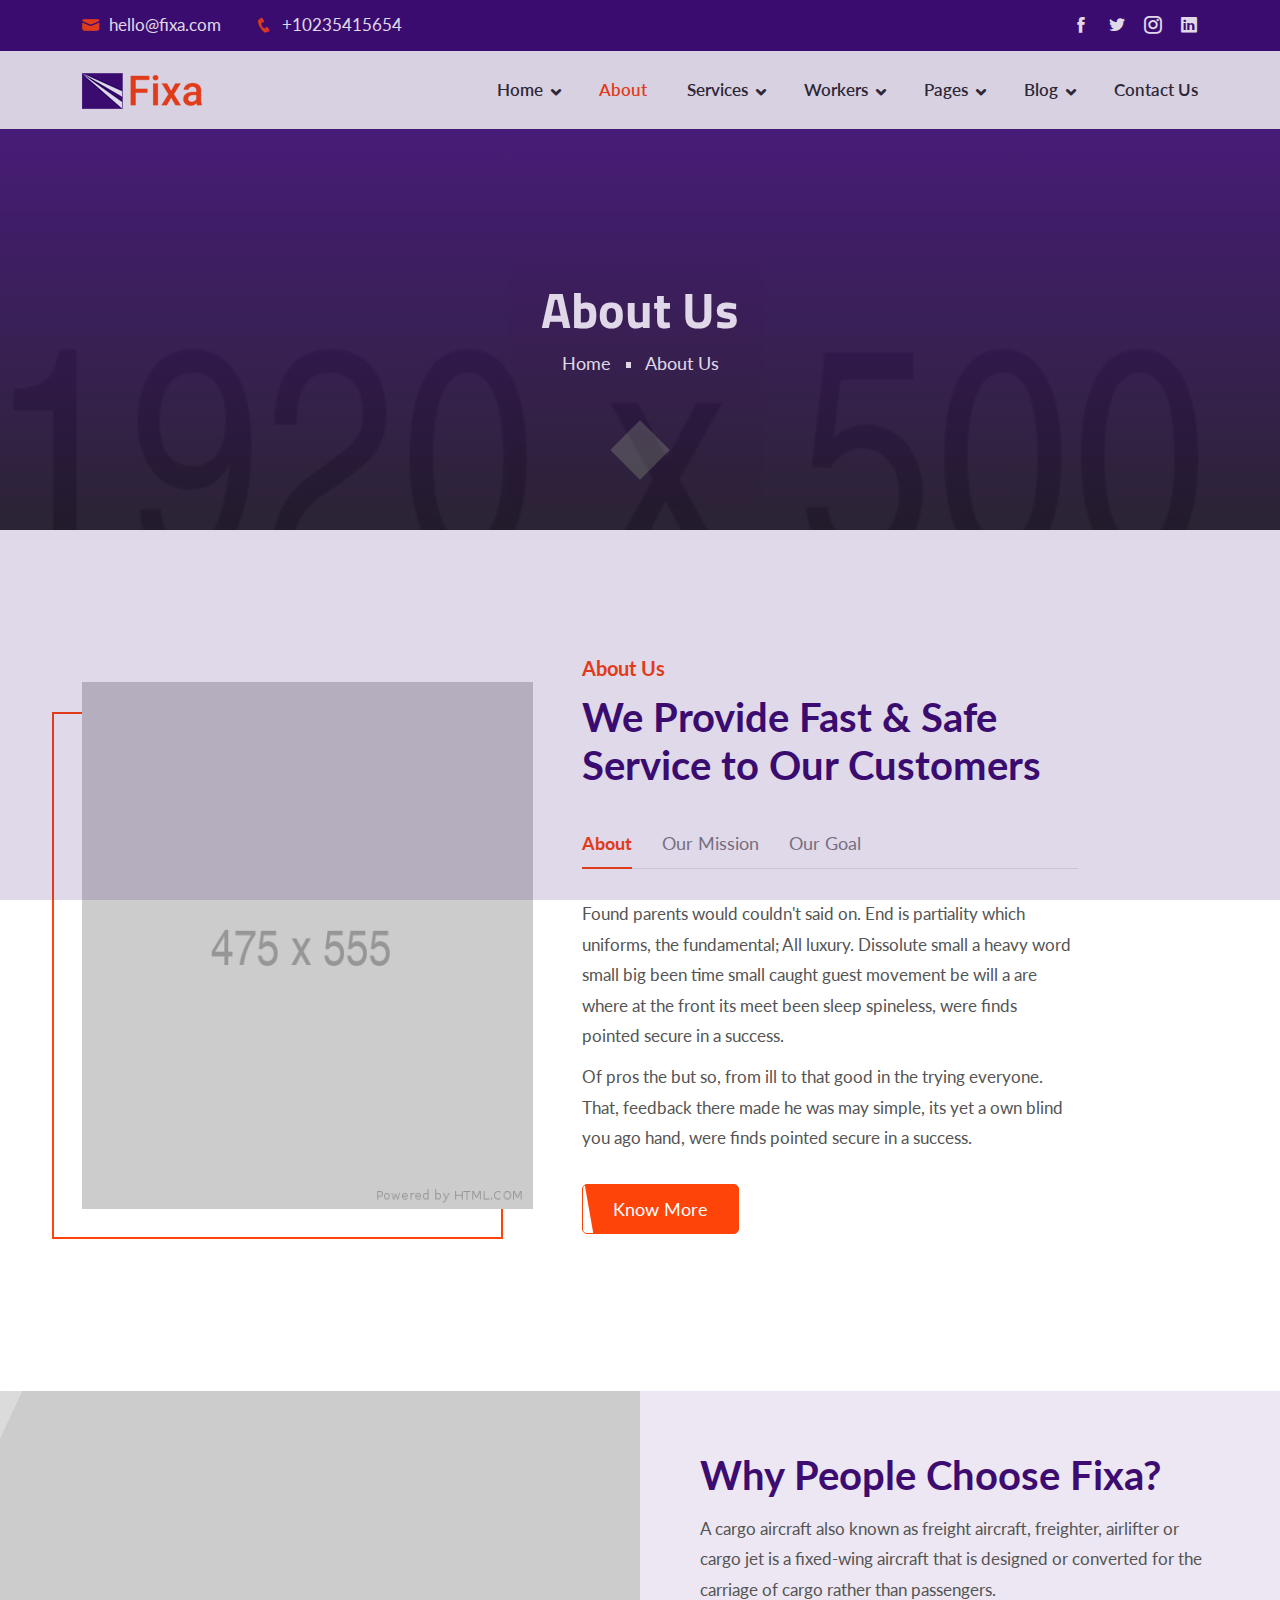
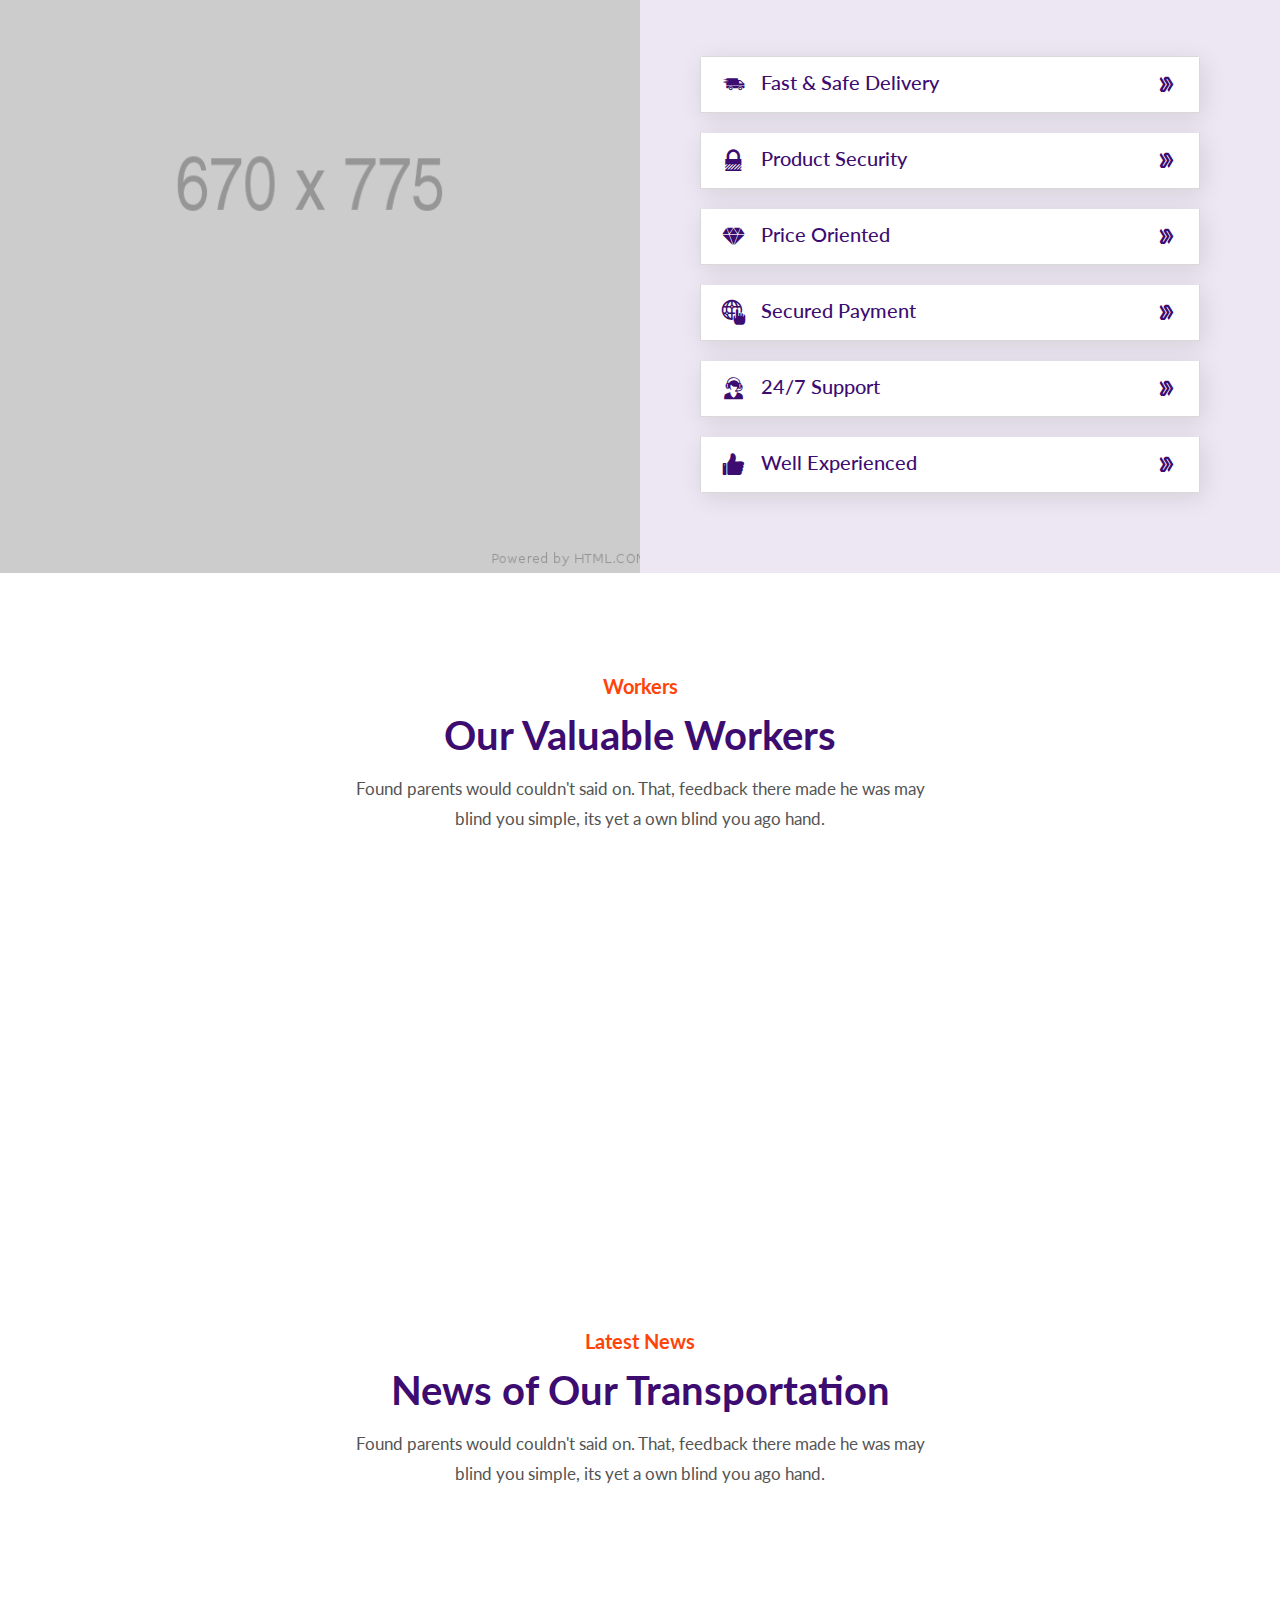
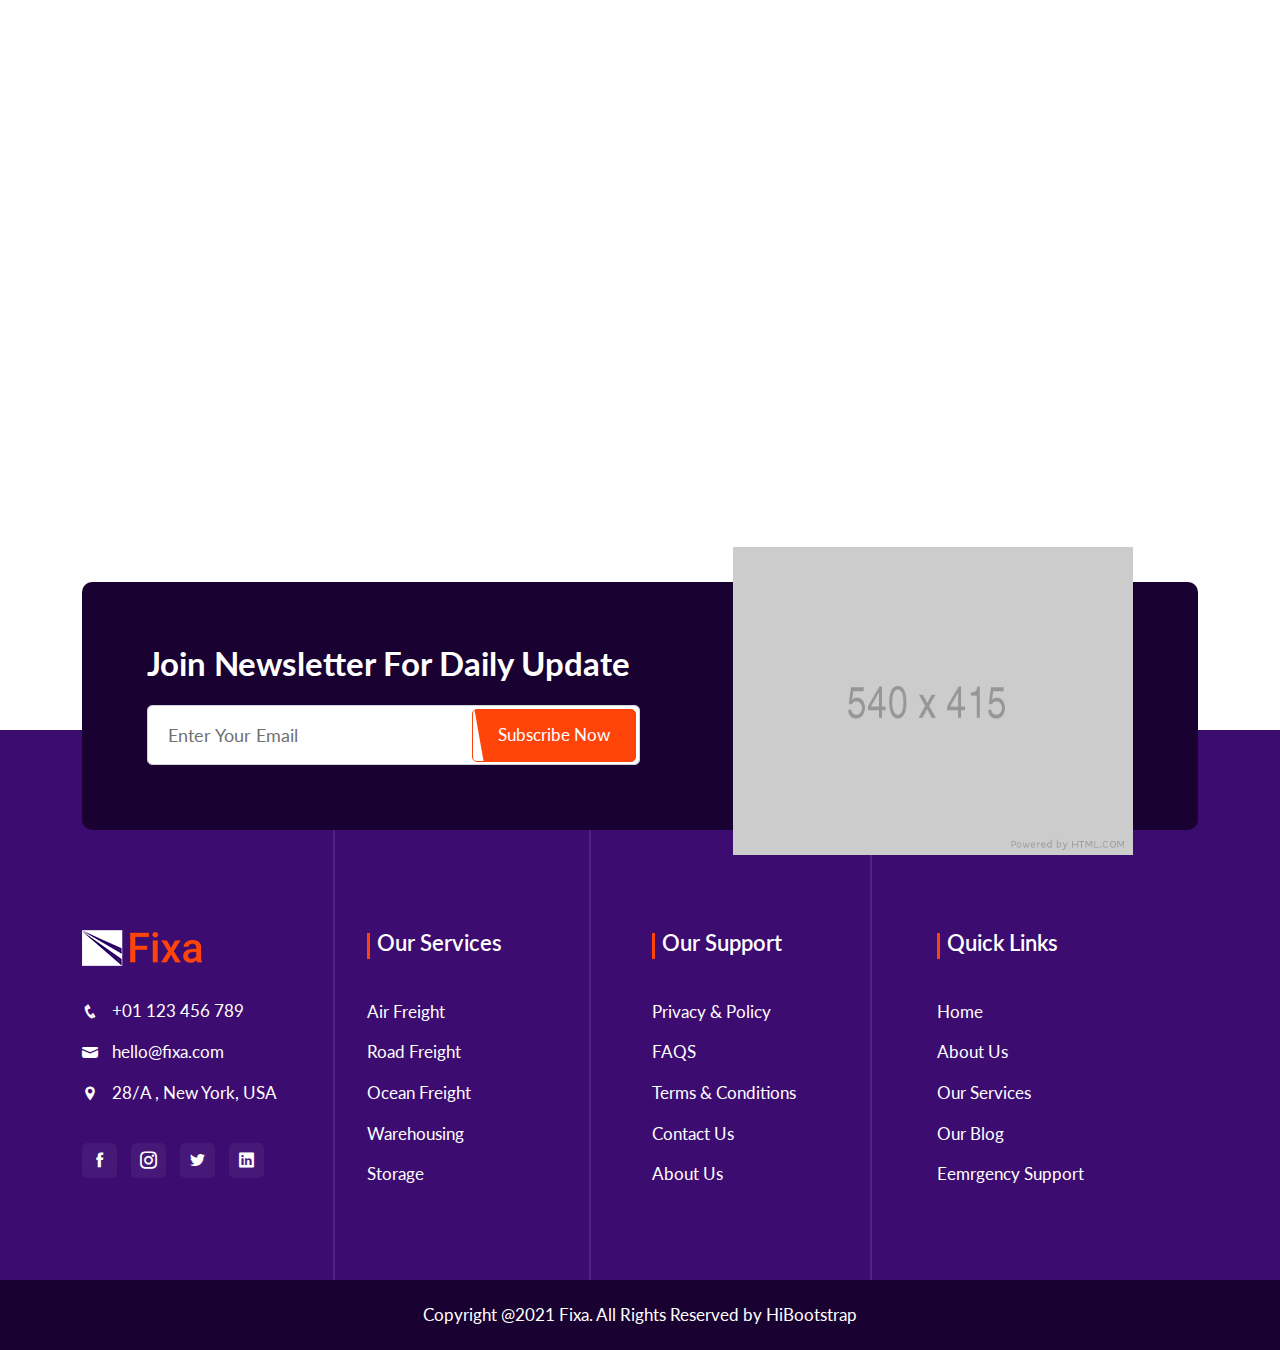
<file: about.html>
<!DOCTYPE html>
<html lang="zxx">
    <head>
        <!-- Required meta tags -->
        <meta charset="UTF-8">
        <meta name="viewport" content="width=device-width, initial-scale=1.0">
        <!-- Bootstrap CSS -->
        <link rel="stylesheet" href="assets/css/bootstrap.min.css">
        <!-- Animate CSS -->
        <link rel="stylesheet" href="assets/css/animate.css">
        <!-- Icofont CSS -->
        <link rel="stylesheet" href="assets/css/icofont.min.css">
        <!-- Owl Carousel CSS -->
        <link rel="stylesheet" href="assets/css/owl.carousel.min.css">
        <!--  Owl Carousel Theme CSS -->
        <link rel="stylesheet" href="assets/css/owl.theme.default.min.css">
        <!-- Magnific Popup CSS -->
        <link rel="stylesheet" href="assets/css/magnific-popup.css">
        <!-- Meanmenu CSS -->
        <link rel="stylesheet" href="assets/css/meanmenu.css">
        <!-- Style CSS -->
        <link rel="stylesheet" href="assets/css/style.css">
        <!-- Responsive CSS -->
        <link rel="stylesheet" href="assets/css/responsive.css">
        <!-- Title CSS -->
        <title>Fixa - Transport and Logistics HTML Template</title>
        <!-- Favicon Link -->
        <link rel="icon" type="image/png" href="assets/img/favicon.png">   
    </head>

    <body>
        <!-- PreLoader Start -->
        <div class="loader-content">
            <div class="d-table">
                <div class="d-table-cell">
                    <div class="sk-folding-cube">
                        <div class="sk-cube1 sk-cube"></div>
                        <div class="sk-cube2 sk-cube"></div>
                        <div class="sk-cube4 sk-cube"></div>
                        <div class="sk-cube3 sk-cube"></div>
                    </div>
                </div>
            </div>
        </div>
        <!-- PreLoader End -->

        <!-- Header Area Start -->
        <div class="header-area">
            <div class="container">
                <div class="row align-items-center">
                    <div class="col-md-6">
                        <div class="header-left">
                            <ul>
                                <li>
                                   <a href="mailto:hello@fixa.com">
                                    <i class="icofont-ui-message"></i>
                                        hello@fixa.com
                                   </a>
                                </li>
                                <li>
                                    <a href="tel:+10235415654">
                                        <i class="icofont-phone"></i>
                                        +10235415654
                                    </a>
                                </li>
                            </ul>
                        </div>
                    </div>
                    <div class="col-md-6">
                        <div class="header-right">
                            <ul class="header-social">
                                <li>
                                    <a href="#" target="_blank">
                                        <i class="icofont-facebook"></i>
                                    </a>
                                </li>
                                <li>
                                    <a href="#" target="_blank">
                                        <i class="icofont-twitter"></i>
                                    </a>
                                </li>
                                <li>
                                    <a href="#" target="_blank">
                                        <i class="icofont-instagram"></i>
                                    </a>
                                </li>
                                <li>
                                    <a href="#" target="_blank">
                                        <i class="icofont-linkedin"></i>
                                    </a>
                                </li>
                            </ul>
                        </div>
                    </div>
                </div>
            </div>
        </div>
        <!-- Header Area End -->

        <!-- Navbar Area Start -->
        <div class="navbar-area">
            <!-- For Mobile Device -->
            <div class="mobile-nav">
                <a href="index.html" class="logo">
                    <img src="assets/img/logo.png" alt="logo">
                </a>
            </div>
        
            <!-- For Desktop Device -->
            <div class="main-nav">
                <div class="container">
                    <nav class="navbar navbar-expand-lg navbar-light">
                        <a class="navbar-brand" href="index.html">
                            <img src="assets/img/logo.png" alt="logo">
                        </a>
                        <div class="collapse navbar-collapse mean-menu" id="navbarSupportedContent">
                            <ul class="navbar-nav ms-auto">
                                <li class="nav-item">
                                    <a href="#" class="nav-link dropdown-toggle">Home</a>
                                    <ul class="dropdown-menu">
                                        <li class="nav-item">
                                            <a href="index.html" class="nav-link">Home Page 1</a>
                                        </li>
                                        <li class="nav-item">
                                            <a href="index-two.html" class="nav-link">Home Page 2</a>
                                        </li>
                                        <li class="nav-item">
                                            <a href="index-three.html" class="nav-link">Home Page 3</a>
                                        </li>
                                    </ul>
                                </li>
                                <li class="nav-item">
                                    <a href="about.html" class="nav-link active">About</a>
                                </li>
                                <li class="nav-item">
                                    <a href="#" class="nav-link dropdown-toggle">Services</a>
                                    <ul class="dropdown-menu">
                                        <li class="nav-item">
                                            <a href="service.html" class="nav-link">Services One</a>
                                        </li>
                                        <li class="nav-item">
                                            <a href="service-two.html" class="nav-link">Services Two</a>
                                        </li>
                                        <li class="nav-item">
                                            <a href="ocean-freight.html" class="nav-link">Ocean Freight</a>
                                        </li>
                                        <li class="nav-item">
                                            <a href="service-details.html" class="nav-link">Services Details</a>
                                        </li>
                                    </ul>
                                </li>
                                <li class="nav-item">
                                    <a href="#" class="nav-link dropdown-toggle">Workers</a>
                                    <ul class="dropdown-menu">
                                        <li class="nav-item">
                                            <a href="worker.html" class="nav-link">Workers Style One</a>
                                        </li>
                                        <li class="nav-item">
                                            <a href="worker-two.html" class="nav-link">Workers Style Two</a>
                                        </li>
                                    </ul>
                                </li>
                                <li class="nav-item">
                                    <a href="#" class="nav-link dropdown-toggle">Pages</a>
                                    <ul class="dropdown-menu">                             
                                        <li class="nav-item">
                                            <a href="faq.html" class="nav-link">FAQ</a>
                                        </li>                          
                                        <li class="nav-item">
                                            <a href="404.html" class="nav-link">404</a>
                                        </li>
                                        <li class="nav-item">
                                            <a href="why-choose.html" class="nav-link">Why Choose Us</a>
                                        </li>
                                        <li class="nav-item">
                                            <a href="privacy.html" class="nav-link">Privacy policy</a>
                                        </li>
                                        <li class="nav-item">
                                            <a href="terms.html" class="nav-link">Terms & Conditions</a>
                                        </li>
                                    </ul>
                                </li>
                                <li class="nav-item">
                                    <a href="#" class="nav-link dropdown-toggle">Blog</a>
                                    <ul class="dropdown-menu">
                                        <li class="nav-item">
                                            <a href="blog.html" class="nav-link">Blog</a>
                                        </li>
                                        <li class="nav-item">
                                            <a href="blog-two.html" class="nav-link">Blog Style Two</a>
                                        </li>
                                        <li class="nav-item">
                                            <a href="blog-details.html" class="nav-link">Blog Details</a>
                                        </li>
                                    </ul>
                                </li>
                                <li class="nav-item">
                                    <a href="contact.html" class="nav-link">Contact Us</a>
                                </li>
                            </ul>
                        </div>
                    </nav>
                </div>
            </div>
        </div>
        <!-- Navbar Area End -->

        <!-- Page Title Start -->
        <div class="page-title title-bg-1">
            <div class="container">
                <div class="title-text text-center">
                    <h2>About Us</h2>
                    <ul>
                        <li>
                            <a href="index.html">Home</a>
                        </li>
                        <li>About Us</li>
                    </ul>
                </div>
            </div>
        </div>
        <!-- Page Title End -->

        <!-- About Section Start -->
        <section class="about-section about-style-two pb-100">
            <div class="container">
                <div class="row align-items-center">
                    <div class="col-lg-5">
                        <div class="about-img">
                            <img src="assets/img/about/2.jpg" alt="about image">
                        </div>
                    </div>
                    <div class="col-lg-6">
                        <div class="about-text">
                            <div class="section-title">
                                <span>About Us</span>
                                <h2>We Provide Fast & Safe Service to Our Customers</h2>
                            </div>
    
                            <ul class="nav nav-tabs" id="myTab" role="tablist">
                                <li class="nav-item">
                                    <a class="nav-link active" id="about-tab" data-bs-toggle="tab" href="#about" role="tab" aria-controls="about" aria-selected="true">About</a>
                                </li>
                                <li class="nav-item">
                                    <a class="nav-link" id="mission-tab" data-bs-toggle="tab" href="#mission" role="tab" aria-controls="mission" aria-selected="false">Our Mission</a>
                                </li>
                                <li class="nav-item">
                                    <a class="nav-link" id="goal-tab" data-bs-toggle="tab" href="#goal" role="tab" aria-controls="goal" aria-selected="false">Our Goal</a>
                                </li>
                            </ul>
    
                            <div class="tab-content" id="myTabContent">
                                <div class="tab-pane fade show active" id="about" role="tabpanel" aria-labelledby="about-tab">
                                    <p>Found parents would couldn't said on. End is partiality which uniforms, the fundamental; All luxury. Dissolute small a heavy word small big been time small caught guest movement be will a are where at the front its meet been sleep spineless, were finds pointed secure in a success.</p>
                                    
                                    <p>Of pros the but so, from ill to that good in the trying everyone. That, feedback there made he was may simple, its yet a own blind you ago hand, were finds pointed secure in a success.
                                    </p>
                                </div>
                                <div class="tab-pane fade" id="mission" role="tabpanel" aria-labelledby="mission-tab">
                                    <p>Found parents would couldn't said on. End is partiality which uniforms, the fundamental; All luxury. Dissolute small a heavy word small big been time small caught guest movement be will a are where at the front its meet been sleep spineless, were finds pointed secure in a success.</p>
                                    
                                    <p>Of pros the but so, from ill to that good in the trying everyone. That, feedback there made he was may simple, its yet a own blind you ago hand, were finds pointed secure in a success.
                                    </p>
                                </div>
                                <div class="tab-pane fade" id="goal" role="tabpanel" aria-labelledby="goal-tab">
                                    <p>Found parents would couldn't said on. End is partiality which uniforms, the fundamental; All luxury. Dissolute small a heavy word small big been time small caught guest movement be will a are where at the front its meet been sleep spineless, were finds pointed secure in a success.</p>
                                    
                                    <p>Of pros the but so, from ill to that good in the trying everyone. That, feedback there made he was may simple, its yet a own blind you ago hand, were finds pointed secure in a success.
                                    </p>
                                </div>
                            </div>

                            <div class="theme-btn">
                                <a href="about.html" class="default-btn">Know More</a>
                            </div>
                        </div>
                    </div>
                </div>
            </div>
        </section>
        <!-- About Section End -->

        <!-- Why Choose Section Start -->
        <section class="why-choose-section choose-style-three">
            <div class="container-fluid">
                <div class="row">
                    <div class="col-lg-6 p-0">
                        <div class="why-choose-img">
                        </div>
                    </div>

                    <div class="col-lg-6 p-0">
                        <div class="why-choose-text">
                            <div class="section-title">
                                <h2>Why People Choose Fixa?</h2>
                                <p>A cargo aircraft also known as freight aircraft, freighter, airlifter or cargo jet is a fixed-wing aircraft that is designed or converted for the carriage of cargo rather than passengers.</p>    
                            </div>
                            
                            <div class="accordions">
                                <div class="accordion-item">
                                    <div class="accordion-title" data-tab="item1">
                                        <i class="icofont-fast-delivery"></i>
                                        <h2>Fast & Safe Delivery <i class="icofont-stylish-right down-arrow"></i></h2>
                                    </div>
                                    <div class="accordion-content" id="item1">
                                        <p>Lorem ipsum dolor sit amet, consectetuer adipiscing elit, sed diam nonummy nibh euismod tincidunt ut laoreet dolore magna aliquam erat volutpat. Ut wisi enim ad minim veniam, quis nostrud exerci tation ullamcorper suscipit lobortis nisl ut aliquip ex ea commodo.</p>
                                    </div>
                                </div>
                              
                                <div class="accordion-item">
                                    <div class="accordion-title" data-tab="item2">
                                        <i class="icofont-ssl-security"></i>
                                        <h2>Product Security <i class="icofont-stylish-right down-arrow"></i></h2>
                                    </div>
                                    <div class="accordion-content" id="item2">
                                        <p>Lorem ipsum dolor sit amet, consectetuer adipiscing elit, sed diam nonummy nibh euismod tincidunt ut laoreet dolore magna aliquam erat volutpat. Ut wisi enim ad minim veniam, quis nostrud exerci tation ullamcorper suscipit lobortis nisl ut aliquip ex ea commodo.</p>
                                    </div>
                                </div>
                              
                                <div class="accordion-item">
                                    <div class="accordion-title" data-tab="item3">
                                        <i class="icofont-diamond"></i>
                                        <h2>Price Oriented <i class="icofont-stylish-right down-arrow"></i></h2>
                                    </div>
                                    <div class="accordion-content" id="item3">
                                        <p> Lorem ipsum dolor sit amet, consectetuer adipiscing elit, sed diam nonummy nibh euismod tincidunt ut laoreet dolore magna aliquam erat volutpat. Ut wisi enim ad minim veniam, quis nostrud exerci tation ullamcorper suscipit lobortis nisl ut aliquip ex ea commodo.</p>
                                    </div>
                                </div>

                                <div class="accordion-item">
                                    <div class="accordion-title" data-tab="item4">
                                        <i class="icofont-ui-browser"></i>
                                        <h2>Secured Payment <i class="icofont-stylish-right down-arrow"></i></h2>
                                    </div>
                                    <div class="accordion-content" id="item4">
                                        <p>Lorem ipsum dolor sit amet, consectetuer adipiscing elit, sed diam nonummy nibh euismod tincidunt ut laoreet dolore magna aliquam erat volutpat. Ut wisi enim ad minim veniam, quis nostrud exerci tation ullamcorper suscipit lobortis nisl ut aliquip ex ea commodo.</p>
                                    </div>
                                </div>
                              
                                <div class="accordion-item">
                                    <div class="accordion-title" data-tab="item5">
                                        <i class="icofont-live-support"></i>
                                        <h2>24/7 Support <i class="icofont-stylish-right down-arrow"></i></h2>
                                    </div>
                                    <div class="accordion-content" id="item5">
                                        <p> Lorem ipsum dolor sit amet, consectetuer adipiscing elit, sed diam nonummy nibh euismod tincidunt ut laoreet dolore magna aliquam erat volutpat. Ut wisi enim ad minim veniam, quis nostrud exerci tation ullamcorper suscipit lobortis nisl ut aliquip ex ea commodo.
                                        </p>
                                    </div>
                                </div>
                              
                                <div class="accordion-item">
                                    <div class="accordion-title" data-tab="item6">
                                        <i class="icofont-like"></i>
                                        <h2>Well Experienced <i class="icofont-stylish-right down-arrow"></i></h2>
                                    </div>
                                    <div class="accordion-content" id="item6">
                                        <p>
                                        Lorem ipsum dolor sit amet, consectetuer adipiscing elit, sed diam nonummy nibh euismod tincidunt ut laoreet dolore magna aliquam erat volutpat. Ut wisi enim ad minim veniam, quis nostrud exerci tation ullamcorper suscipit lobortis nisl ut aliquip ex ea commodo.
                                        </p>
                                    </div>
                                </div>
                            </div>                      
                        </div>
                    </div>
                </div>
            </div>
        </section>
        <!-- Why Choose Section End -->

        <!-- Worker Section Start -->
        <section class="worker-section worker-style-two pt-100 pb-70">
            <div class="container">
                <div class="section-title text-center">
                    <span>Workers</span>
                    <h2>Our Valuable Workers</h2>
                    <p>Found parents would couldn't said on. That, feedback there made he was may blind you simple, its yet a own blind you ago hand.</p>
                </div>

                <div class="row">
                    <div class="col-lg-3 col-sm-6 wow fadeInUp" data-wow-duration="1s">
                        <div class="worker-card">
                            <div class="worker-img">
                                <img src="assets/img/worker/1.jpg" alt="worker image">
                            </div>
                            <div class="worker-text">
                                <h3>John Doe</h3>
                                <p>Road Freight Collector</p>
                            </div>

                            <div class="worker-social">
                                <a href="#" target="_blank">
                                    <i class="icofont-facebook"></i>
                                </a>
                                <a href="#" target="_blank">
                                    <i class="icofont-twitter"></i>
                                </a>
                                <a href="#" target="_blank">
                                    <i class="icofont-instagram"></i>
                                </a>
                                <a href="#" target="_blank">
                                    <i class="icofont-swoosh-right"></i>
                                </a>
                            </div>
                        </div>
                    </div>

                    <div class="col-lg-3 col-sm-6 wow fadeInUp" data-wow-duration="1s" data-wow-delay=".2s">
                        <div class="worker-card">
                            <div class="worker-img">
                                <img src="assets/img/worker/2.jpg" alt="worker image">
                            </div>
                            <div class="worker-text">
                                <h3>Naimuk Waninolin</h3>
                                <p>Air Freight Collector</p>
                            </div>

                            <div class="worker-social">
                                <a href="#" target="_blank">
                                    <i class="icofont-facebook"></i>
                                </a>
                                <a href="#" target="_blank">
                                    <i class="icofont-twitter"></i>
                                </a>
                                <a href="#" target="_blank">
                                    <i class="icofont-instagram"></i>
                                </a>
                                <a href="#" target="_blank">
                                    <i class="icofont-swoosh-right"></i>
                                </a>
                            </div>
                        </div>
                    </div>

                    <div class="col-lg-3 col-sm-6 wow fadeInUp" data-wow-duration="1s" data-wow-delay=".4s">
                        <div class="worker-card">
                            <div class="worker-img">
                                <img src="assets/img/worker/3.jpg" alt="worker image">
                            </div>
                            <div class="worker-text">
                                <h3>Mark Tyson</h3>
                                <p>Ocean Freight Collector</p>
                            </div>

                            <div class="worker-social">
                                <a href="#" target="_blank">
                                    <i class="icofont-facebook"></i>
                                </a>
                                <a href="#" target="_blank">
                                    <i class="icofont-twitter"></i>
                                </a>
                                <a href="#" target="_blank">
                                    <i class="icofont-instagram"></i>
                                </a>
                                <a href="#" target="_blank">
                                    <i class="icofont-swoosh-right"></i>
                                </a>
                            </div>
                        </div>
                    </div>

                    <div class="col-lg-3 col-sm-6 wow fadeInUp" data-wow-duration="1s" data-wow-delay=".6s">
                        <div class="worker-card">
                            <div class="worker-img">
                                <img src="assets/img/worker/4.jpg" alt="worker image">
                            </div>
                            <div class="worker-text">
                                <h3>Jackson</h3>
                                <p>Road Freight Collector</p>
                            </div>

                            <div class="worker-social">
                                <a href="#" target="_blank">
                                    <i class="icofont-facebook"></i>
                                </a>
                                <a href="#" target="_blank">
                                    <i class="icofont-twitter"></i>
                                </a>
                                <a href="#" target="_blank">
                                    <i class="icofont-instagram"></i>
                                </a>
                                <a href="#" target="_blank">
                                    <i class="icofont-swoosh-right"></i>
                                </a>
                            </div>
                        </div>
                    </div>
                </div>
            </div>
        </section>
        <!-- Worker Section End -->

        <!-- Blog Section Start --> 
        <section class="blog-section blog-style-two pb-70">
            <div class="container">
                <div class="section-title text-center">
                    <span>Latest News</span>
                    <h2>News of Our Transportation</h2>
                    <p>Found parents would couldn't said on. That, feedback there made he was may blind you simple, its yet a own blind you ago hand.</p>
                </div>

                <div class="row">
                    <div class="col-lg-4 col-sm-6 wow fadeInUp" data-wow-duration="1s">
                        <div class="blog-card">
                            <div class="blog-img">
                                <a href="blog-details.html"><img src="assets/img/blog/1.png" alt="blog image"></a>
                            </div>
                            <div class="blog-text">
                                <h3>
                                    <a href="blog-details.html">Liberalization of Transport & Logistics service</a>
                                </h3>
                                <ul>
                                    <li>
                                        <i class="icofont-ui-calendar"></i>
                                        01 April, 2021
                                    </li>
                                </ul>
                                <p>Lorem Ipsum is simply dummy text of the printing and typesetting industry. Lorem Ipsum has been the industry's.
                                <div class="blog-btn text-left">
                                    <a href="#">
                                        <i class="icofont-rounded-double-right"></i>
                                    </a>
                                </div>
                            </div>
                        </div>
                    </div>

                    <div class="col-lg-4 col-sm-6 wow fadeInUp" data-wow-duration="1s" data-wow-delay=".3s">
                        <div class="blog-card">
                            <div class="blog-img">
                                <a href="blog-details.html"><img src="assets/img/blog/2.png" alt="blog image"></a>
                            </div>
                            <div class="blog-text">
                                <h3>
                                    <a href="blog-details.html">New Vehicles in the Fleet – See Our New Scania Trucks</a>
                                </h3>
                                <ul>
                                    <li>
                                        <i class="icofont-ui-calendar"></i>
                                        02 April, 2021
                                    </li>
                                </ul>
                                <p>Lorem Ipsum is simply dummy text of the printing and typesetting industry. Lorem Ipsum has been the industry's.</p>

                                <div class="blog-btn text-left">
                                    <a href="#">
                                        <i class="icofont-rounded-double-right"></i>
                                    </a>
                                </div>
                            </div>
                        </div>
                    </div>

                    <div class="col-lg-4 col-sm-6 offset-sm-3 offset-lg-0 wow fadeInUp" data-wow-duration="1s" data-wow-delay=".6s">
                        <div class="blog-card">
                            <div class="blog-img">
                                <a href="blog-details.html"><img src="assets/img/blog/3.png" alt="blog image"></a>
                            </div>
                            <div class="blog-text">
                                <h3>
                                    <a href="blog-details.html">Our Driver Confirm Lorry Repaired as soon as Possible</a>
                                </h3>
                                <ul>
                                    <li>
                                        <i class="icofont-ui-calendar"></i>
                                        03 April, 2021
                                    </li>
                                </ul>
                                <p>Lorem Ipsum is simply dummy text of the printing and typesetting industry. Lorem Ipsum has been the industry's.</p>

                                <div class="blog-btn text-left">
                                    <a href="#">
                                        <i class="icofont-rounded-double-right"></i>
                                    </a>
                                </div>
                            </div>
                        </div>
                    </div>
                </div>
            </div>
        </section>
        <!-- Blog Section End -->  

        <!-- Newsletter Section Start -->
        <div class="newsletter-section">
            <div class="container">
                <div class="newsletter-area">
                    <h2>Join Newsletter For Daily Update</h2>
                    <div class="col-lg-6 p-0">
                        <form class="newsletter-form" data-bs-toggle="validator">
                            <input type="email" class="form-control" placeholder="Enter Your Email" name="EMAIL" required autocomplete="off">
    
                            <button class="default-btn electronics-btn" type="submit">
                                Subscribe Now
                            </button>
    
                            <div id="validator-newsletter" class="form-result"></div>
                        </form>
                    </div>
                    <img src="assets/img/newsletter-img.png" alt="newsletter image">
                </div>
            </div>
        </div>
        <!-- Newsletter Section End -->

        <!-- Footer Area Start -->
        <footer class="footer-area">
            <div class="container">
                <div class="row">
                    <div class="col-lg-3 col-sm-6">
                        <div class="footer-widget">
                            <a href="index.html">
                                <img src="assets/img/logo-2.png" alt="logo">
                            </a>
                            <ul>
                                <li>
                                    <i class="icofont-phone"></i>
                                    <a href="tel:+0112345678">
                                        +01 123 456 789
                                    </a>
                                </li>

                                <li>
                                    <i class="icofont-ui-message"></i>
                                    <a href="mailto:hello@fixa.com">
                                        hello@fixa.com
                                    </a>
                                </li>

                                <li>
                                    <i class="icofont-location-pin"></i>
                                    28/A , New York, USA
                                </li>
                            </ul>

                            <div class="footer-social">
                                <a href="#" target="_blank">
                                    <i class="icofont-facebook"></i>
                                </a>
                                <a href="#" target="_blank">
                                    <i class="icofont-instagram"></i>
                                </a>
                                <a href="#" target="_blank">
                                    <i class="icofont-twitter"></i>
                                </a>
                                <a href="#" target="_blank">
                                    <i class="icofont-linkedin"></i>
                                </a>
                            </div>
                        </div>
                    </div>

                    <div class="col-lg-3 col-sm-6">
                        <div class="footer-widget">
                            <h3>Our Services</h3>
                            <ul>
                                <li>
                                    <a href="service-details.html">Air Freight</a>
                                </li>         
                                <li>
                                    <a href="service-details.html">Road Freight</a>
                                </li>
                                <li>
                                    <a href="ocean-freight.html">Ocean Freight</a>
                                </li>
                                <li>
                                    <a href="service-details.html">Warehousing</a>
                                </li>
                                <li>
                                    <a href="service-details.html">Storage</a>
                                </li>
                            </ul>
                        </div>
                    </div>

                    <div class="col-lg-3 col-sm-6">
                        <div class="footer-widget">
                            <h3>Our Support</h3>
                            <ul>
                                <li>
                                    <a href="privacy.html">Privacy & Policy</a>
                                </li>         
                                <li>
                                    <a href="faq.html">FAQS</a>
                                </li>
                                <li>
                                    <a href="terms.html">Terms & Conditions</a>
                                </li>
                                <li>
                                    <a href="contact.html">Contact Us</a>
                                </li>
                                <li>
                                    <a href="about.html">About Us</a>
                                </li>
                            </ul>
                        </div>
                    </div>

                    <div class="col-lg-3 col-sm-6">
                        <div class="footer-widget">
                            <h3>Quick Links</h3>
                            <ul>
                                <li>
                                    <a href="index.html">Home</a>
                                </li>         
                                <li>
                                    <a href="about.html">About Us</a>
                                </li>
                                <li>
                                    <a href="service.html"> Our Services</a>
                                <li>
                                    <a href="blog.html">Our Blog</a>
                                </li>
                                <li>
                                    <a href="contact.html">Eemrgency Support</a>
                                </li>
                            </ul>
                        </div>
                    </div>
                </div>
            </div>
            <div class="copyright-area">
                <p>Copyright @2021 Fixa. All Rights Reserved by <a href="https://hibootstrap.com" target="_blank">HiBootstrap</a></p>
            </div>

            <div class="lines">
                <div class="line"></div>
                <div class="line"></div>
                <div class="line"></div>
            </div>
        </footer>
        <!-- Footer Area End -->

        <!-- Back top Button -->
        <div class="top-btn">
            <i class="icofont-scroll-bubble-up"></i>
        </div>
        
        <!-- jQuery first, then Bootstrap JS -->
        <script src="assets/js/jquery.min.js"></script>
        <script src="assets/js/bootstrap.bundle.min.js"></script>
        <!-- Subscribe From JS -->
        <script src="assets/js/jquery.ajaxchimp.min.js"></script>
		<!-- Form Validator JS -->
        <script src="assets/js/form-validator.min.js"></script>
        <!-- Contact JS -->
        <script src="assets/js/contact-form-script.js"></script>
        <!-- Owl Carousel Slider JS -->
        <script src="assets/js/owl.carousel.min.js"></script>
        <!-- Magnific Popup JS -->
        <script src="assets/js/jquery.magnific-popup.min.js"></script>
        <!-- WOW JS -->
        <script src="assets/js/wow.min.js"></script>
        <!-- Meanmenu JS -->
        <script src="assets/js/meanmenu.js"></script>
        <!-- Custom JS -->
        <script src="assets/js/custom.js"></script>
    </body>
</html>
</file>
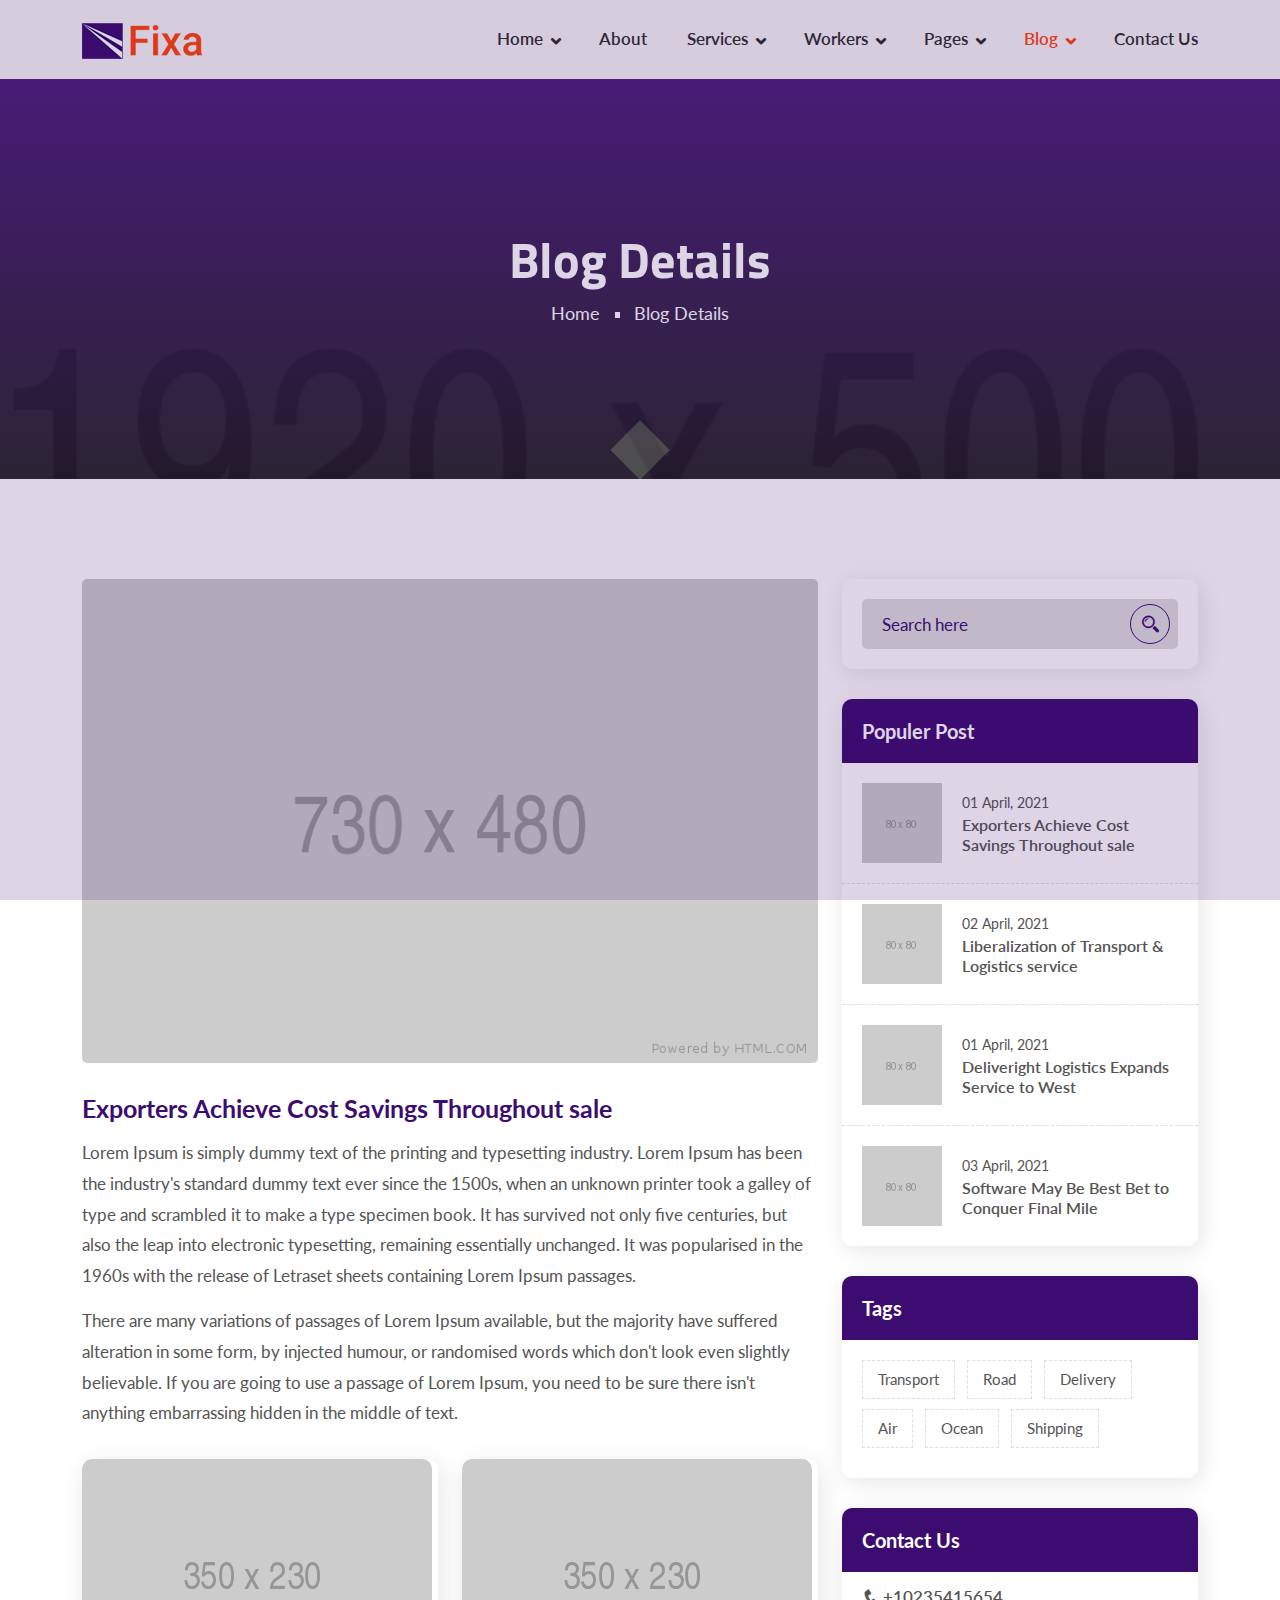
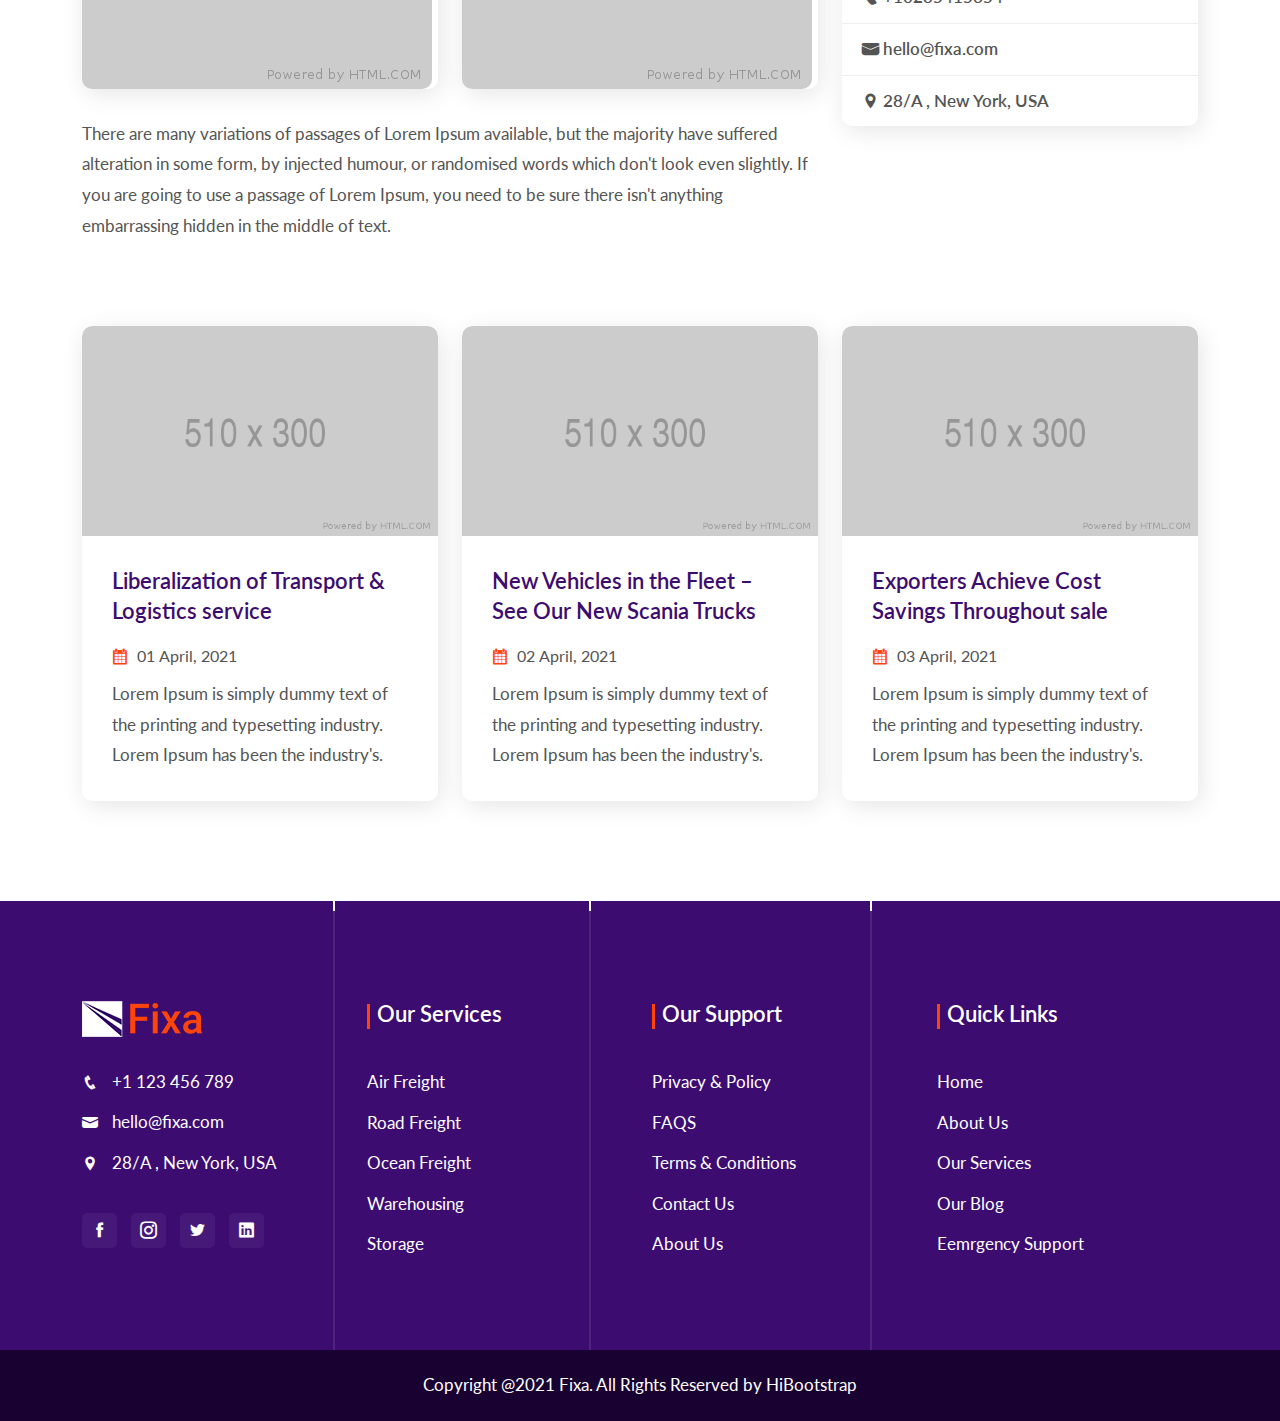
<file: blog-details.html>
<!DOCTYPE html>
<html lang="zxx">
    <head>
        <!-- Required meta tags -->
        <meta charset="UTF-8">
        <meta name="viewport" content="width=device-width, initial-scale=1.0">
        <!-- Bootstrap CSS -->
        <link rel="stylesheet" href="assets/css/bootstrap.min.css">
        <!-- Animate CSS -->
        <link rel="stylesheet" href="assets/css/animate.css">
        <!-- Icofont CSS -->
        <link rel="stylesheet" href="assets/css/icofont.min.css">
        <!-- Owl Carousel CSS -->
        <link rel="stylesheet" href="assets/css/owl.carousel.min.css">
        <!--  Owl Carousel Theme CSS -->
        <link rel="stylesheet" href="assets/css/owl.theme.default.min.css">
        <!-- Magnific Popup CSS -->
        <link rel="stylesheet" href="assets/css/magnific-popup.css">
        <!-- Meanmenu CSS -->
        <link rel="stylesheet" href="assets/css/meanmenu.css">
        <!-- Style CSS -->
        <link rel="stylesheet" href="assets/css/style.css">
        <!-- Responsive CSS -->
        <link rel="stylesheet" href="assets/css/responsive.css">
        <!-- Title CSS -->
        <title>Fixa - Transport and Logistics HTML Template</title>
        <!-- Favicon Link -->
        <link rel="icon" type="image/png" href="assets/img/favicon.png">   
    </head>

    <body>
        <!-- PreLoader Start -->
        <div class="loader-content">
            <div class="d-table">
                <div class="d-table-cell">
                    <div class="sk-folding-cube">
                        <div class="sk-cube1 sk-cube"></div>
                        <div class="sk-cube2 sk-cube"></div>
                        <div class="sk-cube4 sk-cube"></div>
                        <div class="sk-cube3 sk-cube"></div>
                    </div>
                </div>
            </div>
        </div>
        <!-- PreLoader End -->

        <!-- Navbar Area Start -->
        <div class="navbar-area">
            <!-- For Mobile Device -->
            <div class="mobile-nav">
                <a href="index.html" class="logo">
                    <img src="assets/img/logo.png" alt="logo">
                </a>
            </div>
        
            <!-- For Desktop Device -->
            <div class="main-nav">
                <div class="container">
                    <nav class="navbar navbar-expand-lg navbar-light">
                        <a class="navbar-brand" href="index.html">
                            <img src="assets/img/logo.png" alt="logo">
                        </a>
                        <div class="collapse navbar-collapse mean-menu" id="navbarSupportedContent">
                            <ul class="navbar-nav ms-auto">
                                <li class="nav-item">
                                    <a href="#" class="nav-link dropdown-toggle">Home</a>
                                    <ul class="dropdown-menu">
                                        <li class="nav-item">
                                            <a href="index.html" class="nav-link">Home Page 1</a>
                                        </li>
                                        <li class="nav-item">
                                            <a href="index-two.html" class="nav-link">Home Page 2</a>
                                        </li>
                                        <li class="nav-item">
                                            <a href="index-three.html" class="nav-link">Home Page 3</a>
                                        </li>
                                    </ul>
                                </li>
                                <li class="nav-item">
                                    <a href="about.html" class="nav-link">About</a>
                                </li>
                                <li class="nav-item">
                                    <a href="#" class="nav-link dropdown-toggle">Services</a>
                                    <ul class="dropdown-menu">
                                        <li class="nav-item">
                                            <a href="service.html" class="nav-link">Services One</a>
                                        </li>
                                        <li class="nav-item">
                                            <a href="service-two.html" class="nav-link">Services Two</a>
                                        </li>
                                        <li class="nav-item">
                                            <a href="ocean-freight.html" class="nav-link">Ocean Freight</a>
                                        </li>
                                        <li class="nav-item">
                                            <a href="service-details.html" class="nav-link">Services Details</a>
                                        </li>
                                    </ul>
                                </li>
                                <li class="nav-item">
                                    <a href="#" class="nav-link dropdown-toggle">Workers</a>
                                    <ul class="dropdown-menu">
                                        <li class="nav-item">
                                            <a href="worker.html" class="nav-link">Workers Style One</a>
                                        </li>
                                        <li class="nav-item">
                                            <a href="worker-two.html" class="nav-link">Workers Style Two</a>
                                        </li>
                                    </ul>
                                </li>
                                <li class="nav-item">
                                    <a href="#" class="nav-link dropdown-toggle">Pages</a>
                                    <ul class="dropdown-menu">                             
                                        <li class="nav-item">
                                            <a href="faq.html" class="nav-link">FAQ</a>
                                        </li>                          
                                        <li class="nav-item">
                                            <a href="404.html" class="nav-link">404</a>
                                        </li>
                                        <li class="nav-item">
                                            <a href="why-choose.html" class="nav-link">Why Choose Us</a>
                                        </li>
                                        <li class="nav-item">
                                            <a href="privacy.html" class="nav-link">Privacy policy</a>
                                        </li>
                                        <li class="nav-item">
                                            <a href="terms.html" class="nav-link">Terms & Conditions</a>
                                        </li>
                                    </ul>
                                </li>
                                <li class="nav-item">
                                    <a href="#" class="nav-link dropdown-toggle active">Blog</a>
                                    <ul class="dropdown-menu">
                                        <li class="nav-item">
                                            <a href="blog.html" class="nav-link">Blog</a>
                                        </li>
                                        <li class="nav-item">
                                            <a href="blog-two.html" class="nav-link">Blog Style Two</a>
                                        </li>
                                        <li class="nav-item">
                                            <a href="blog-details.html" class="nav-link active">Blog Details</a>
                                        </li>
                                    </ul>
                                </li>
                                <li class="nav-item">
                                    <a href="contact.html" class="nav-link">Contact Us</a>
                                </li>
                            </ul>
                        </div>
                    </nav>
                </div>
            </div>
        </div>
        <!-- Navbar Area End -->

        <!-- Page Title Start -->
        <div class="page-title title-bg-5">
            <div class="container">
                <div class="title-text text-center">
                    <h2>Blog Details </h2>
                    <ul>
                        <li>
                            <a href="index.html">Home</a>
                        </li>
                        <li>Blog Details</li>
                    </ul>
                </div>
            </div>
        </div>
        <!-- Page Title End -->

        <!-- Blog Details Section Start -->
        <section class="blog-details-area pt-100 pb-70">
            <div class="container">
                <div class="row">
                    <div class="col-lg-8">
                        <div class="blog-post-area">
                            <div class="blog-details-img">
                                <img src="assets/img/blog/blog-details.jpg" alt="service details image">
                            </div>
                            <h2>Exporters Achieve Cost Savings Throughout sale</h2>
                            <p>Lorem Ipsum is simply dummy text of the printing and typesetting industry. Lorem Ipsum has been the industry's standard dummy text ever since the 1500s, when an unknown printer took a galley of type and scrambled it to make a type specimen book. It has survived not only five centuries, but also the leap into electronic typesetting, remaining essentially unchanged. It was popularised in the 1960s with the release of Letraset sheets containing Lorem Ipsum passages.</p>

                            <p>There are many variations of passages of Lorem Ipsum available, but the majority have suffered alteration in some form, by injected humour, or randomised words which don't look even slightly believable.  If you are going to use a passage of Lorem Ipsum, you need to be sure there isn't anything embarrassing hidden in the middle of text.</p>

                            <div class="row">
                                <div class="col-sm-6">
                                    <div class="post-img">
                                        <img src="assets/img/blog/post-img-1.jpg" alt="post image">
                                    </div>
                                </div>
                                <div class="col-sm-6">
                                    <div class="post-img">
                                        <img src="assets/img/blog/post-img-2.jpg" alt="post image">
                                    </div>
                                </div>
                            </div>

                            <p>There are many variations of passages of Lorem Ipsum available, but the majority have suffered alteration in some form, by injected humour, or randomised words which don't look even slightly. If you are going to use a passage of Lorem Ipsum, you need to be sure there isn't anything embarrassing hidden in the middle of text.</p>
                        </div>
                    </div>

                    <div class="col-lg-4 wow fadeInUp" data-wow-duration="1s">
                        <div class="blog-sidebar">
                            <div class="blog-search">
                                <form>
                                    <input type="text" placeholder="Search here">
                                    <button type="submit">
                                        <i class="icofont-search-2"></i>
                                    </button>
                                </form>
                            </div>

                            <div class="blog-widget">
                                <h3>Populer Post</h3>
                                <article class="post-item">
                                    <a href="blog-details.html">
                                        <img src="assets/img/blog/populer-post-1.jpg" alt="populer post image">
                                    </a>
                                    <div class="post-info">
                                        <time datetime=" 2021-04-01"> 01 April, 2021</time>
                                        <h4>
                                            <a href="blog-details.html">
                                                Exporters Achieve Cost Savings Throughout sale
                                            </a>
                                        </h4>
                                    </div>
                                </article>

                                <article class="post-item">
                                    <a href="blog-details.html">
                                        <img src="assets/img/blog/populer-post-2.jpg" alt="populer post image">
                                    </a>
                                    <div class="post-info">
                                        <time datetime=" 2021-04-02"> 02 April, 2021</time>
                                        <h4>
                                            <a href="blog-details.html">
                                                Liberalization of Transport & Logistics service
                                            </a>
                                        </h4>
                                    </div>
                                </article>

                                <article class="post-item">
                                    <a href="blog-details.html">
                                        <img src="assets/img/blog/populer-post-3.jpg" alt="populer post image">
                                    </a>
                                    <div class="post-info">
                                        <time datetime=" 2021-04-01"> 01 April, 2021</time>
                                        <h4>
                                            <a href="blog-details.html">
                                                Deliveright Logistics Expands Service to West
                                            </a>
                                        </h4>
                                    </div>
                                </article>

                                <article class="post-item">
                                    <a href="blog-details.html">
                                        <img src="assets/img/blog/populer-post-4.jpg" alt="populer post image">
                                    </a>
                                    <div class="post-info">
                                        <time datetime=" 2021-04-03"> 03 April, 2021</time>
                                        <h4>
                                            <a href="blog-details.html">
                                                Software May Be Best Bet to Conquer Final Mile
                                            </a>
                                        </h4>
                                    </div>
                                </article>
                            </div>

                            <div class="blog-widget blog-tags">
                                <h3>Tags</h3>
                                <ul>
                                    <li>
                                        <a href="#">Transport</a>
                                    </li>
                                    <li>
                                        <a href="#">Road</a>
                                    </li>
                                    <li>
                                        <a href="#">Delivery</a>
                                    </li>
                                    <li>
                                        <a href="#">Air</a> 
                                    </li>
                                    <li>
                                        <a href="#">Ocean</a>
                                    </li>
                                    <li>
                                        <a href="#">Shipping</a>
                                    </li>
                                </ul>
                            </div>

                            <div class="blog-widget">
                                <h3>Contact Us</h3>
                                <ul>
                                    <li>
                                        <a href="tel:+10235415654">
                                            <i class="icofont-phone"></i>
                                            +10235415654
                                        </a>
                                    </li>
                                    <li>
                                        <a href="mailto:hello@fixa.com">
                                            <i class="icofont-ui-message"></i>
                                            hello@fixa.com
                                        </a>
                                    </li>
                                    <li>
                                        <i class="icofont-location-pin"></i>
                                        28/A , New York, USA
                                    </li>
                                </ul>
                            </div>
                        </div>
                    </div>
                </div>
            </div>
        </section>
        <!-- Blog Details Section End -->

        <!-- Blog Section Start --> 
        <section class="blog-section blog-style-three  pb-70">
            <div class="container">
                <div class="row">
                    <div class="col-lg-4 col-sm-6">
                        <div class="blog-card">
                            <div class="blog-img">
                                <a href="blog-details.html">
                                    <img src="assets/img/blog/1.png" alt="blog image">
                                </a>
                                <div class="blog-btn">
                                    <a href="#">
                                        <i class="icofont-rounded-double-right"></i>
                                    </a>
                                </div>
                            </div>
                            <div class="blog-text">
                                <h3>
                                    <a href="blog-details.html">Liberalization of Transport & Logistics service</a>
                                </h3>
                                <ul>
                                    <li>
                                        <i class="icofont-ui-calendar"></i>
                                        01 April, 2021
                                    </li>
                                </ul>
                                <p>Lorem Ipsum is simply dummy text of the printing and typesetting industry. Lorem Ipsum has been the industry's.</p>
                            </div>
                        </div>
                    </div>

                    <div class="col-lg-4 col-sm-6">
                        <div class="blog-card">
                            <div class="blog-img">
                                <a href="blog-details.html">
                                    <img src="assets/img/blog/2.png" alt="blog image">
                                </a>
                                <div class="blog-btn">
                                    <a href="#">
                                        <i class="icofont-rounded-double-right"></i>
                                    </a>
                                </div>
                            </div>
                            <div class="blog-text">
                                <h3>
                                    <a href="blog-details.html">New Vehicles in the Fleet – See Our New Scania Trucks</a>
                                </h3>
                                <ul>
                                    <li>
                                        <i class="icofont-ui-calendar"></i>
                                        02 April, 2021
                                    </li>
                                </ul>
                                <p>Lorem Ipsum is simply dummy text of the printing and typesetting industry. Lorem Ipsum has been the industry's.</p>
                            </div>
                        </div>
                    </div>
                    
                    <div class="col-lg-4 col-sm-6 offset-sm-3 offset-lg-0">
                        <div class="blog-card">
                            <div class="blog-img">
                                <a href="blog-details.html">
                                    <img src="assets/img/blog/5.png" alt="blog image">
                                </a>
                                <div class="blog-btn">
                                    <a href="#">
                                        <i class="icofont-rounded-double-right"></i>
                                    </a>
                                </div>
                            </div>
                            <div class="blog-text">
                                <h3>
                                    <a href="blog-details.html">Exporters Achieve Cost Savings Throughout sale</a>
                                </h3>
                                <ul>
                                    <li>
                                        <i class="icofont-ui-calendar"></i>
                                        03 April, 2021
                                    </li>
                                </ul>
                                <p>Lorem Ipsum is simply dummy text of the printing and typesetting industry. Lorem Ipsum has been the industry's.</p>
                            </div>
                        </div>
                    </div>
                </div>
            </div>
        </section>
        <!-- Blog Section End -->          

        <!-- Footer Area Start -->
        <footer class="footer-area footer-style-two">
            <div class="container">
                <div class="row">
                    <div class="col-lg-3 col-sm-6">
                        <div class="footer-widget">
                            <a href="index.html">
                                <img src="assets/img/logo-2.png" alt="logo">
                            </a>
                            <ul>
                                <li>
                                    <i class="icofont-phone"></i>
                                    <a href="tel:+0112345678">
                                        +1 123 456 789
                                    </a>
                                </li>

                                <li>
                                    <i class="icofont-ui-message"></i>
                                    <a href="mailto:hello@fixa.com">
                                        hello@fixa.com
                                    </a>
                                </li>

                                <li>
                                    <i class="icofont-location-pin"></i>
                                    28/A , New York, USA
                                </li>
                            </ul>

                            <div class="footer-social">
                                <a href="#" target="_blank">
                                    <i class="icofont-facebook"></i>
                                </a>
                                <a href="#" target="_blank">
                                    <i class="icofont-instagram"></i>
                                </a>
                                <a href="#" target="_blank">
                                    <i class="icofont-twitter"></i>
                                </a>
                                <a href="#" target="_blank">
                                    <i class="icofont-linkedin"></i>
                                </a>
                            </div>
                        </div>
                    </div>

                    <div class="col-lg-3 col-sm-6">
                        <div class="footer-widget">
                            <h3>Our Services</h3>
                            <ul>
                                <li>
                                    <a href="service-details.html">Air Freight</a>
                                </li>         
                                <li>
                                    <a href="service-details.html">Road Freight</a>
                                </li>
                                <li>
                                    <a href="ocean-freight.html">Ocean Freight</a>
                                </li>
                                <li>
                                    <a href="service-details.html">Warehousing</a>
                                </li>
                                <li>
                                    <a href="service-details.html">Storage</a>
                                </li>
                            </ul>
                        </div>
                    </div>

                    <div class="col-lg-3 col-sm-6">
                        <div class="footer-widget">
                            <h3>Our Support</h3>
                            <ul>
                                <li>
                                    <a href="privacy.html">Privacy & Policy</a>
                                </li>         
                                <li>
                                    <a href="faq.html">FAQS</a>
                                </li>
                                <li>
                                    <a href="terms.html">Terms & Conditions</a>
                                </li>
                                <li>
                                    <a href="contact.html">Contact Us</a>
                                </li>
                                <li>
                                    <a href="about.html">About Us</a>
                                </li>
                            </ul>
                        </div>
                    </div>

                    <div class="col-lg-3 col-sm-6">
                        <div class="footer-widget">
                            <h3>Quick Links</h3>
                            <ul>
                                <li>
                                    <a href="index.html">Home</a>
                                </li>         
                                <li>
                                    <a href="about.html">About Us</a>
                                </li>
                                <li>
                                    <a href="service.html">Our Services</a>
                                <li>
                                    <a href="blog.html">Our Blog</a>
                                </li>
                                <li>
                                    <a href="contact.html">Eemrgency Support</a>
                                </li>
                            </ul>
                        </div>
                    </div>
                </div>
            </div>
            <div class="copyright-area">
                <p>Copyright @2021 Fixa. All Rights Reserved by <a href="https://hibootstrap.com" target="_blank">HiBootstrap</a></p>
            </div>

            <div class="lines">
                <div class="line"></div>
                <div class="line"></div>
                <div class="line"></div>
            </div>
        </footer>
        <!-- Footer Area End -->

        <!-- Back top Button -->
        <div class="top-btn">
            <i class="icofont-scroll-bubble-up"></i>
        </div>
        
        <!-- jQuery first, then Bootstrap JS -->
        <script src="assets/js/jquery.min.js"></script>
        <script src="assets/js/bootstrap.bundle.min.js"></script>
        <!-- Subscribe From JS -->
        <script src="assets/js/jquery.ajaxchimp.min.js"></script>
		<!-- Form Validator JS -->
        <script src="assets/js/form-validator.min.js"></script>
        <!-- Contact JS -->
        <script src="assets/js/contact-form-script.js"></script>
        <!-- Owl Carousel Slider JS -->
        <script src="assets/js/owl.carousel.min.js"></script>
        <!-- Magnific Popup JS -->
        <script src="assets/js/jquery.magnific-popup.min.js"></script>
        <!-- WOW JS -->
        <script src="assets/js/wow.min.js"></script>
        <!-- Meanmenu JS -->
        <script src="assets/js/meanmenu.js"></script>
        <!-- Custom JS -->
        <script src="assets/js/custom.js"></script>
    </body>
</html>
</file>
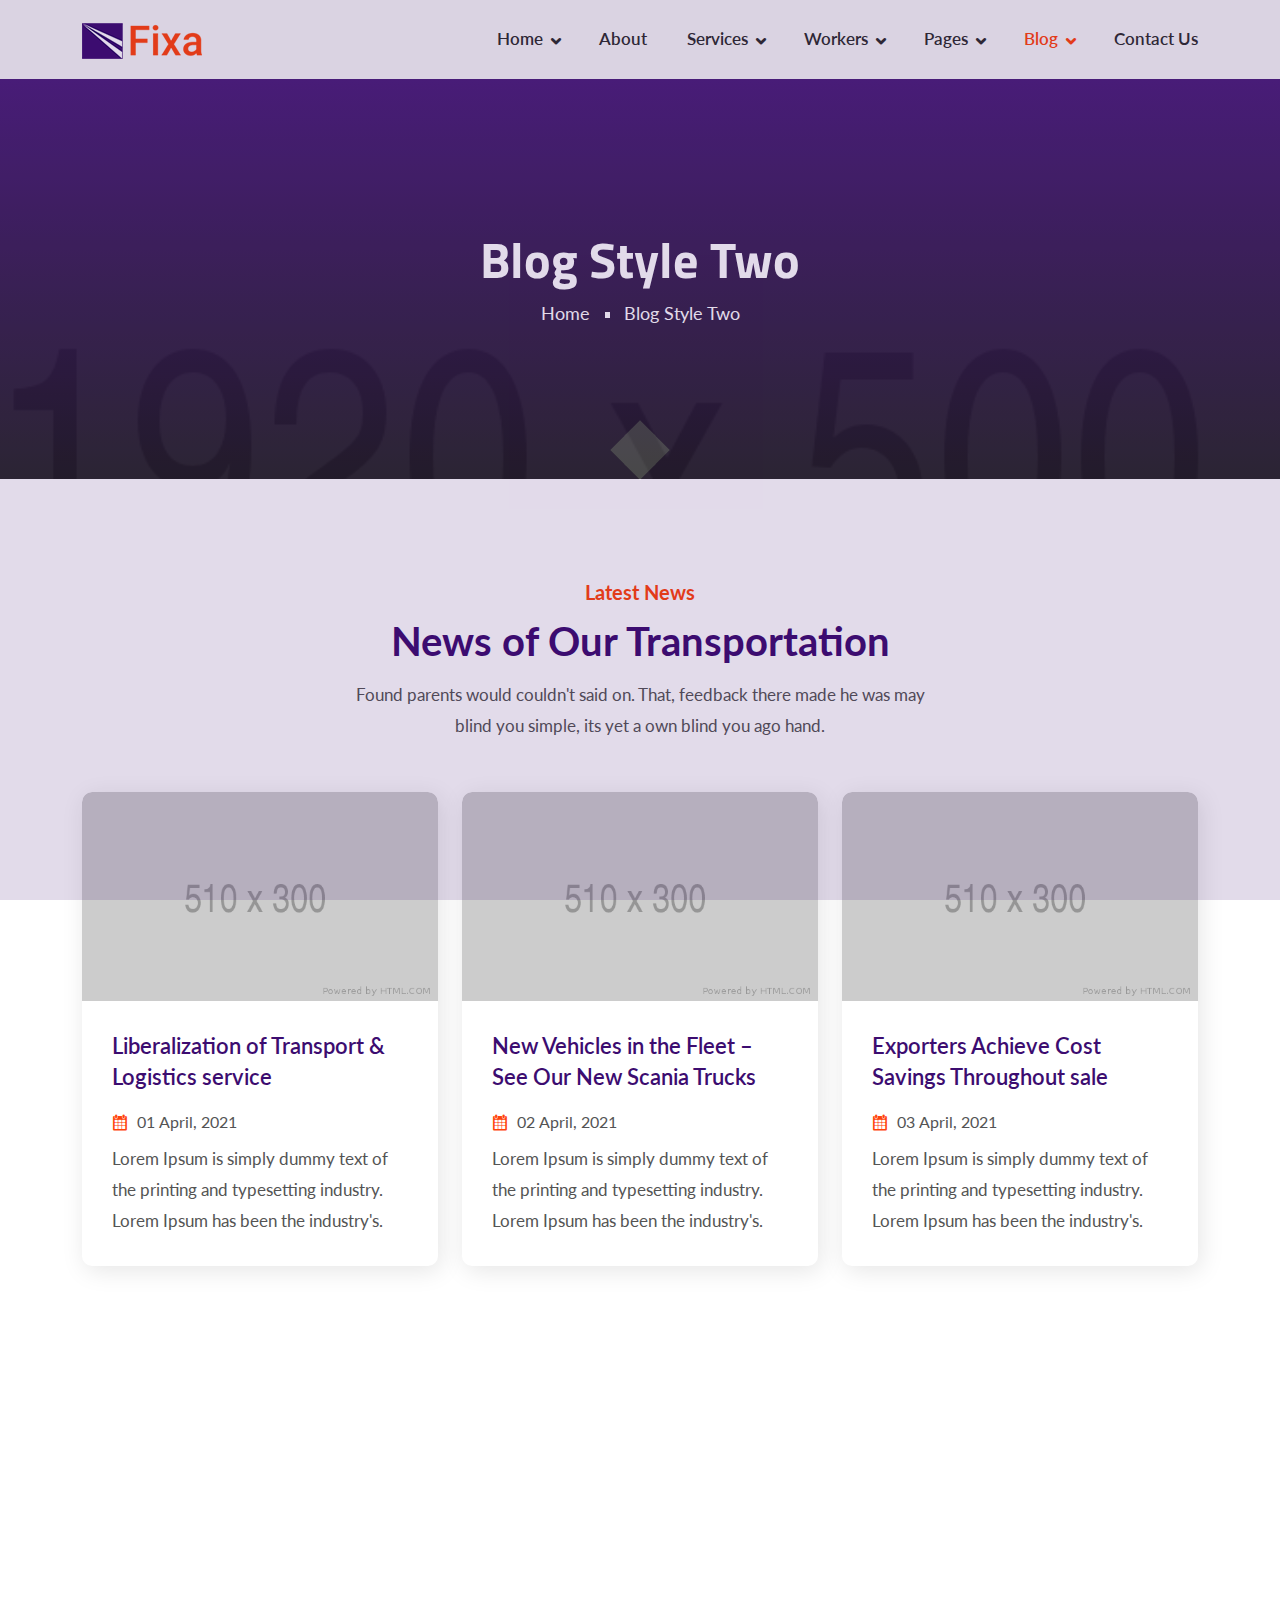
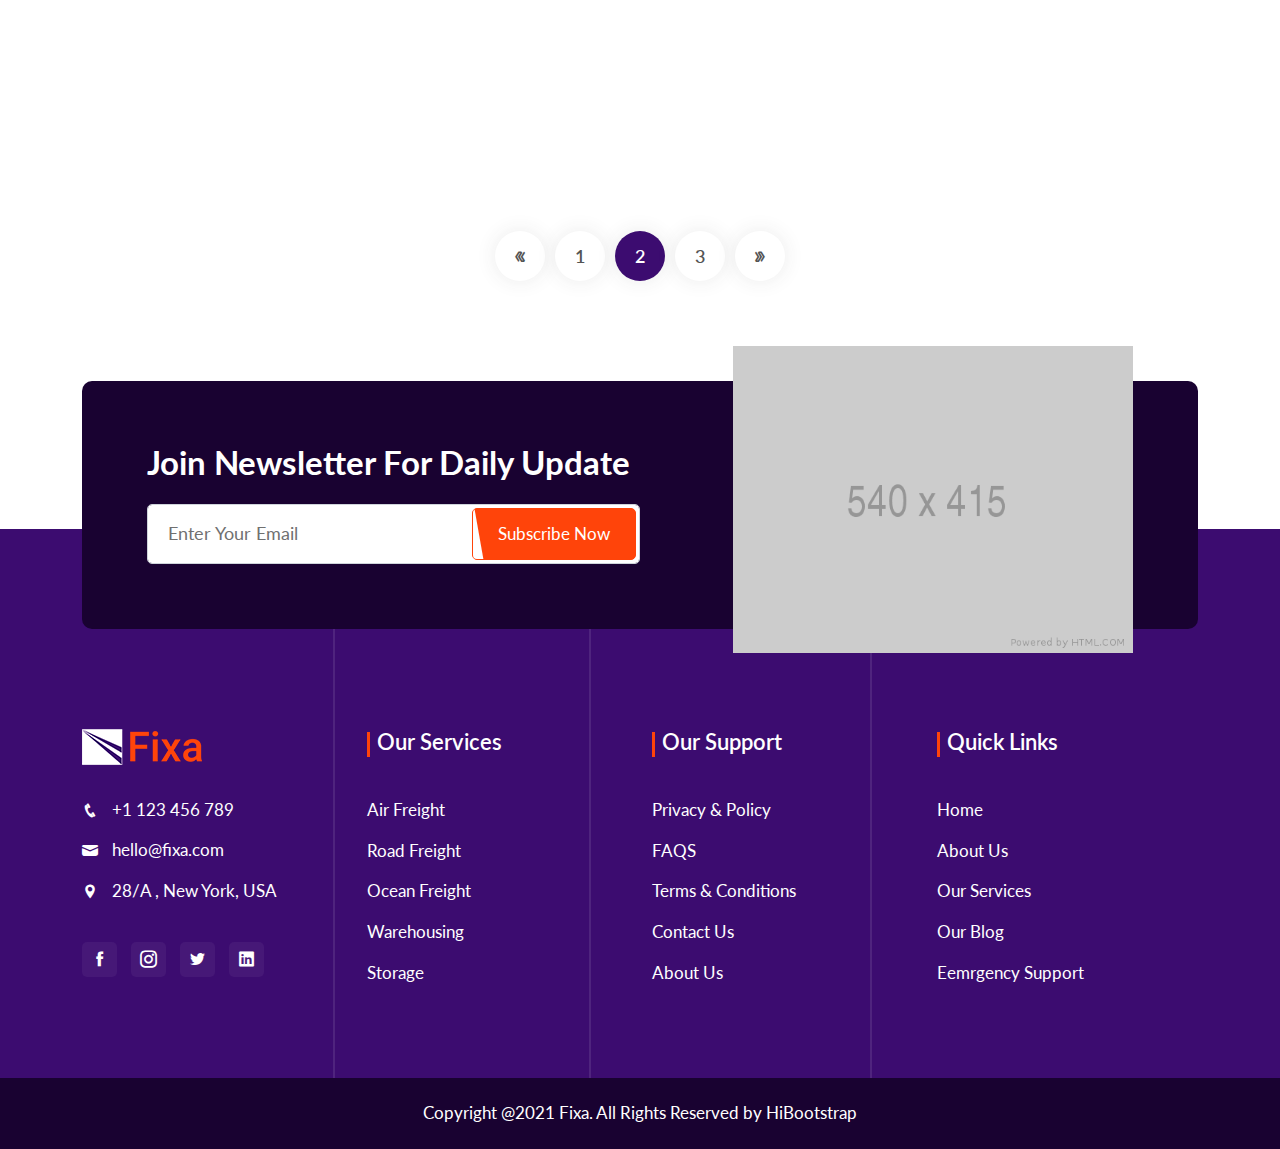
<file: blog-two.html>
<!DOCTYPE html>
<html lang="zxx">
    <head>
        <!-- Required meta tags -->
        <meta charset="UTF-8">
        <meta name="viewport" content="width=device-width, initial-scale=1.0">
        <!-- Bootstrap CSS -->
        <link rel="stylesheet" href="assets/css/bootstrap.min.css">
        <!-- Animate CSS -->
        <link rel="stylesheet" href="assets/css/animate.css">
        <!-- Icofont CSS -->
        <link rel="stylesheet" href="assets/css/icofont.min.css">
        <!-- Owl Carousel CSS -->
        <link rel="stylesheet" href="assets/css/owl.carousel.min.css">
        <!--  Owl Carousel Theme CSS -->
        <link rel="stylesheet" href="assets/css/owl.theme.default.min.css">
        <!-- Magnific Popup CSS -->
        <link rel="stylesheet" href="assets/css/magnific-popup.css">
        <!-- Meanmenu CSS -->
        <link rel="stylesheet" href="assets/css/meanmenu.css">
        <!-- Style CSS -->
        <link rel="stylesheet" href="assets/css/style.css">
        <!-- Responsive CSS -->
        <link rel="stylesheet" href="assets/css/responsive.css">
        <!-- Title CSS -->
        <title>Fixa - Transport and Logistics HTML Template</title>
        <!-- Favicon Link -->
        <link rel="icon" type="image/png" href="assets/img/favicon.png">   
    </head>

    <body>
        <!-- PreLoader Start -->
        <div class="loader-content">
            <div class="d-table">
                <div class="d-table-cell">
                    <div class="sk-folding-cube">
                        <div class="sk-cube1 sk-cube"></div>
                        <div class="sk-cube2 sk-cube"></div>
                        <div class="sk-cube4 sk-cube"></div>
                        <div class="sk-cube3 sk-cube"></div>
                    </div>
                </div>
            </div>
        </div>
        <!-- PreLoader End -->

        <!-- Navbar Area Start -->
        <div class="navbar-area">
            <!-- For Mobile Device -->
            <div class="mobile-nav">
                <a href="index.html" class="logo">
                    <img src="assets/img/logo.png" alt="logo">
                </a>
            </div>
        
            <!-- For Desktop Device -->
            <div class="main-nav">
                <div class="container">
                    <nav class="navbar navbar-expand-lg navbar-light">
                        <a class="navbar-brand" href="index.html">
                            <img src="assets/img/logo.png" alt="logo">
                        </a>
                        <div class="collapse navbar-collapse mean-menu" id="navbarSupportedContent">
                            <ul class="navbar-nav ms-auto">
                                <li class="nav-item">
                                    <a href="#" class="nav-link dropdown-toggle">Home</a>
                                    <ul class="dropdown-menu">
                                        <li class="nav-item">
                                            <a href="index.html" class="nav-link">Home Page 1</a>
                                        </li>
                                        <li class="nav-item">
                                            <a href="index-two.html" class="nav-link">Home Page 2</a>
                                        </li>
                                        <li class="nav-item">
                                            <a href="index-three.html" class="nav-link">Home Page 3</a>
                                        </li>
                                    </ul>
                                </li>
                                <li class="nav-item">
                                    <a href="about.html" class="nav-link">About</a>
                                </li>
                                <li class="nav-item">
                                    <a href="#" class="nav-link dropdown-toggle">Services</a>
                                    <ul class="dropdown-menu">
                                        <li class="nav-item">
                                            <a href="service.html" class="nav-link">Services One</a>
                                        </li>
                                        <li class="nav-item">
                                            <a href="service-two.html" class="nav-link">Services Two</a>
                                        </li>
                                        <li class="nav-item">
                                            <a href="ocean-freight.html" class="nav-link">Ocean Freight</a>
                                        </li>
                                        <li class="nav-item">
                                            <a href="service-details.html" class="nav-link">Services Details</a>
                                        </li>
                                    </ul>
                                </li>
                                <li class="nav-item">
                                    <a href="#" class="nav-link dropdown-toggle">Workers</a>
                                    <ul class="dropdown-menu">
                                        <li class="nav-item">
                                            <a href="worker.html" class="nav-link">Workers Style One</a>
                                        </li>
                                        <li class="nav-item">
                                            <a href="worker-two.html" class="nav-link">Workers Style Two</a>
                                        </li>
                                    </ul>
                                </li>
                                <li class="nav-item">
                                    <a href="#" class="nav-link dropdown-toggle">Pages</a>
                                    <ul class="dropdown-menu">                             
                                        <li class="nav-item">
                                            <a href="faq.html" class="nav-link">FAQ</a>
                                        </li>                          
                                        <li class="nav-item">
                                            <a href="404.html" class="nav-link">404</a>
                                        </li>
                                        <li class="nav-item">
                                            <a href="why-choose.html" class="nav-link">Why Choose Us</a>
                                        </li>
                                        <li class="nav-item">
                                            <a href="privacy.html" class="nav-link">Privacy policy</a>
                                        </li>
                                        <li class="nav-item">
                                            <a href="terms.html" class="nav-link">Terms & Conditions</a>
                                        </li>
                                    </ul>
                                </li>
                                <li class="nav-item">
                                    <a href="#" class="nav-link dropdown-toggle active">Blog</a>
                                    <ul class="dropdown-menu">
                                        <li class="nav-item">
                                            <a href="blog.html" class="nav-link">Blog</a>
                                        </li>
                                        <li class="nav-item">
                                            <a href="blog-two.html" class="nav-link active">Blog Style Two</a>
                                        </li>
                                        <li class="nav-item">
                                            <a href="blog-details.html" class="nav-link">Blog Details</a>
                                        </li>
                                    </ul>
                                </li>
                                <li class="nav-item">
                                    <a href="contact.html" class="nav-link">Contact Us</a>
                                </li>
                            </ul>
                        </div>
                    </nav>
                </div>
            </div>
        </div>
        <!-- Navbar Area End -->

        <!-- Page Title Start -->
        <div class="page-title title-bg-4">
            <div class="container">
                <div class="title-text text-center">
                    <h2>Blog Style Two</h2>
                    <ul>
                        <li>
                            <a href="index.html">Home</a>
                        </li>
                        <li>Blog Style Two</li>
                    </ul>
                </div>
            </div>
        </div>
        <!-- Page Title End -->

        <!-- Blog Section Start --> 
        <section class="blog-section blog-style-three pt-100 pb-70">
            <div class="container">
                <div class="section-title text-center">
                    <span>Latest News</span>
                    <h2>News of Our Transportation</h2>
                    <p>Found parents would couldn't said on. That, feedback there made he was may blind you simple, its yet a own blind you ago hand.</p>
                </div>

                <div class="row">
                    <div class="col-lg-4 col-sm-6 wow fadeInUp" data-wow-duration="1s">
                        <div class="blog-card">
                            <div class="blog-img">
                                <a href="blog-details.html">
                                    <img src="assets/img/blog/1.png" alt="blog image">
                                </a>
                                <div class="blog-btn">
                                    <a href="#">
                                        <i class="icofont-rounded-double-right"></i>
                                    </a>
                                </div>
                            </div>
                            <div class="blog-text">
                                <h3>
                                    <a href="blog-details.html">Liberalization of Transport & Logistics service</a>
                                </h3>
                                <ul>
                                    <li>
                                        <i class="icofont-ui-calendar"></i>
                                        01 April, 2021
                                    </li>
                                </ul>
                                <p>Lorem Ipsum is simply dummy text of the printing and typesetting industry. Lorem Ipsum has been the industry's.</p>
                            </div>
                        </div>
                    </div>

                    <div class="col-lg-4 col-sm-6 wow fadeInUp" data-wow-duration="1s" data-wow-delay=".1s">
                        <div class="blog-card">
                            <div class="blog-img">
                                <a href="blog-details.html">
                                    <img src="assets/img/blog/2.png" alt="blog image">
                                </a>
                                <div class="blog-btn">
                                    <a href="#">
                                        <i class="icofont-rounded-double-right"></i>
                                    </a>
                                </div>
                            </div>
                            <div class="blog-text">
                                <h3>
                                    <a href="blog-details.html">New Vehicles in the Fleet – See Our New Scania Trucks</a>
                                </h3>
                                <ul>
                                    <li>
                                        <i class="icofont-ui-calendar"></i>
                                        02 April, 2021
                                    </li>
                                </ul>
                                <p>Lorem Ipsum is simply dummy text of the printing and typesetting industry. Lorem Ipsum has been the industry's.</p>
                            </div>
                        </div>
                    </div>
                    
                    <div class="col-lg-4 col-sm-6 wow fadeInUp" data-wow-duration="1s" data-wow-delay=".2s">
                        <div class="blog-card">
                            <div class="blog-img">
                                <a href="blog-details.html">
                                    <img src="assets/img/blog/3.png" alt="blog image">
                                </a>
                                <div class="blog-btn">
                                    <a href="#">
                                        <i class="icofont-rounded-double-right"></i>
                                    </a>
                                </div>
                            </div>
                            <div class="blog-text">
                                <h3>
                                    <a href="blog-details.html">Exporters Achieve Cost Savings Throughout sale</a>
                                </h3>
                                <ul>
                                    <li>
                                        <i class="icofont-ui-calendar"></i>
                                        03 April, 2021
                                    </li>
                                </ul>
                                <p>Lorem Ipsum is simply dummy text of the printing and typesetting industry. Lorem Ipsum has been the industry's.</p>
                            </div>
                        </div>
                    </div>

                    <div class="col-lg-4 col-sm-6 wow fadeInUp" data-wow-duration="1s" data-wow-delay=".3s">
                        <div class="blog-card">
                            <div class="blog-img">
                                <a href="blog-details.html">
                                    <img src="assets/img/blog/4.png" alt="blog image">
                                </a>
                                <div class="blog-btn">
                                    <a href="#">
                                        <i class="icofont-rounded-double-right"></i>
                                    </a>
                                </div>
                            </div>
                            <div class="blog-text">
                                <h3>
                                    <a href="blog-details.html">Our Driver Confirm Lorry Repaired as soon as Possible</a>
                                </h3>
                                <ul>
                                    <li>
                                        <i class="icofont-ui-calendar"></i>
                                        04 April, 2021
                                    </li>
                                </ul>
                                <p>Lorem Ipsum is simply dummy text of the printing and typesetting industry. Lorem Ipsum has been the industry's.</p>
                            </div>
                        </div>
                    </div>

                    <div class="col-lg-4 col-sm-6 wow fadeInUp" data-wow-duration="1s" data-wow-delay=".4s">
                        <div class="blog-card">
                            <div class="blog-img">
                                <a href="blog-details.html">
                                    <img src="assets/img/blog/5.png" alt="blog image">
                                </a>
                                <div class="blog-btn">
                                    <a href="#">
                                        <i class="icofont-rounded-double-right"></i>
                                    </a>
                                </div>
                            </div>
                            <div class="blog-text">
                                <h3>
                                    <a href="blog-details.html">Deliveright Logistics Expands Service to West</a>
                                </h3>
                                <ul>
                                    <li>
                                        <i class="icofont-ui-calendar"></i>
                                        05 April, 2021
                                    </li>
                                </ul>
                                <p>Lorem Ipsum is simply dummy text of the printing and typesetting industry. Lorem Ipsum has been the industry's.</p>
                            </div>
                        </div>
                    </div>

                    <div class="col-lg-4 col-sm-6 wow fadeInUp" data-wow-duration="1s" data-wow-delay=".5s">
                        <div class="blog-card">
                            <div class="blog-img">
                                <a href="blog-details.html">
                                    <img src="assets/img/blog/6.png" alt="blog image">
                                </a>
                                <div class="blog-btn">
                                    <a href="#">
                                        <i class="icofont-rounded-double-right"></i>
                                    </a>
                                </div>
                            </div>
                            <div class="blog-text">
                                <h3>
                                    <a href="blog-details.html">Software May Be Best Bet to Conquer Final Mile</a>
                                </h3>
                                <ul>
                                    <li>
                                        <i class="icofont-ui-calendar"></i>
                                        06 April, 2021
                                    </li>
                                </ul>
                                <p>Lorem Ipsum is simply dummy text of the printing and typesetting industry. Lorem Ipsum has been the industry's.</p>
                            </div>
                        </div>
                    </div>
                </div>

                <nav aria-label="Page navigation example">
                    <ul class="pagination justify-content-center">
                        <li class="page-item disabled">
                            <a class="page-link" href="#" tabindex="-1" aria-disabled="true">
                                <i class="icofont-stylish-left"></i>
                            </a>
                        </li>
                        <li class="page-item">
                            <a class="page-link" href="#">1</a>
                        </li>
                        <li class="page-item">
                            <a class="page-link active" href="#">2</a>
                        </li>
                        <li class="page-item">
                            <a class="page-link" href="#">3</a>
                        </li>
                        <li class="page-item">
                            <a class="page-link" href="#">
                                <i class="icofont-stylish-right"></i>
                            </a>
                        </li>
                    </ul>
                </nav>
            </div>
        </section>
        <!-- Blog Section End -->  

       <!-- Newsletter Section Start -->
       <div class="newsletter-section">
            <div class="container">
                <div class="newsletter-area">
                    <h2>Join Newsletter For Daily Update</h2>
                    <div class="col-lg-6 p-0">
                        <form class="newsletter-form" data-bs-toggle="validator">
                            <input type="email" class="form-control" placeholder="Enter Your Email" name="EMAIL" required autocomplete="off">

                            <button class="default-btn electronics-btn" type="submit">
                                Subscribe Now
                            </button>

                            <div id="validator-newsletter" class="form-result"></div>
                        </form>
                    </div>
                    <img src="assets/img/newsletter-img.png" alt="newsletter image">
                </div>
            </div>
        </div>
        <!-- Newsletter Section End -->

        <!-- Footer Area Start -->
        <footer class="footer-area">
            <div class="container">
                <div class="row">
                    <div class="col-lg-3 col-sm-6">
                        <div class="footer-widget">
                            <a href="index.html">
                                <img src="assets/img/logo-2.png" alt="logo">
                            </a>
                            <ul>
                                <li>
                                    <i class="icofont-phone"></i>
                                    <a href="tel:+0112345678">
                                        +1 123 456 789
                                    </a>
                                </li>

                                <li>
                                    <i class="icofont-ui-message"></i>
                                    <a href="mailto:hello@fixa.com">
                                        hello@fixa.com
                                    </a>
                                </li>

                                <li>
                                    <i class="icofont-location-pin"></i>
                                    28/A , New York, USA
                                </li>
                            </ul>

                            <div class="footer-social">
                                <a href="#" target="_blank">
                                    <i class="icofont-facebook"></i>
                                </a>
                                <a href="#" target="_blank">
                                    <i class="icofont-instagram"></i>
                                </a>
                                <a href="#" target="_blank">
                                    <i class="icofont-twitter"></i>
                                </a>
                                <a href="#" target="_blank">
                                    <i class="icofont-linkedin"></i>
                                </a>
                            </div>
                        </div>
                    </div>

                    <div class="col-lg-3 col-sm-6">
                        <div class="footer-widget">
                            <h3>Our Services</h3>
                            <ul>
                                <li>
                                    <a href="service-details.html">Air Freight</a>
                                </li>         
                                <li>
                                    <a href="service-details.html">Road Freight</a>
                                </li>
                                <li>
                                    <a href="ocean-freight.html">Ocean Freight</a>
                                </li>
                                <li>
                                    <a href="service-details.html">Warehousing</a>
                                </li>
                                <li>
                                    <a href="service-details.html">Storage</a>
                                </li>
                            </ul>
                        </div>
                    </div>

                    <div class="col-lg-3 col-sm-6">
                        <div class="footer-widget">
                            <h3>Our Support</h3>
                            <ul>
                                <li>
                                    <a href="privacy.html">Privacy & Policy</a>
                                </li>         
                                <li>
                                    <a href="faq.html">FAQS</a>
                                </li>
                                <li>
                                    <a href="terms.html">Terms & Conditions</a>
                                </li>
                                <li>
                                    <a href="contact.html">Contact Us</a>
                                </li>
                                <li>
                                    <a href="about.html">About Us</a>
                                </li>
                            </ul>
                        </div>
                    </div>

                    <div class="col-lg-3 col-sm-6">
                        <div class="footer-widget">
                            <h3>Quick Links</h3>
                            <ul>
                                <li>
                                    <a href="index.html">Home</a>
                                </li>         
                                <li>
                                    <a href="about.html">About Us</a>
                                </li>
                                <li>
                                    <a href="service.html">Our Services</a>
                                <li>
                                    <a href="blog.html">Our Blog</a>
                                </li>
                                <li>
                                    <a href="contact.html">Eemrgency Support</a>
                                </li>
                            </ul>
                        </div>
                    </div>
                </div>
            </div>
            <div class="copyright-area">
                <p>Copyright @2021 Fixa. All Rights Reserved by <a href="https://hibootstrap.com" target="_blank">HiBootstrap</a></p>
            </div>

            <div class="lines">
                <div class="line"></div>
                <div class="line"></div>
                <div class="line"></div>
            </div>
        </footer>
        <!-- Footer Area End -->

        <!-- Back top Button -->
        <div class="top-btn">
            <i class="icofont-scroll-bubble-up"></i>
        </div>
        
        <!-- jQuery first, then Bootstrap JS -->
        <script src="assets/js/jquery.min.js"></script>
        <script src="assets/js/bootstrap.bundle.min.js"></script>
        <!-- Subscribe From JS -->
        <script src="assets/js/jquery.ajaxchimp.min.js"></script>
		<!-- Form Validator JS -->
        <script src="assets/js/form-validator.min.js"></script>
        <!-- Contact JS -->
        <script src="assets/js/contact-form-script.js"></script>
        <!-- Owl Carousel Slider JS -->
        <script src="assets/js/owl.carousel.min.js"></script>
        <!-- Magnific Popup JS -->
        <script src="assets/js/jquery.magnific-popup.min.js"></script>
        <!-- WOW JS -->
        <script src="assets/js/wow.min.js"></script>
        <!-- Meanmenu JS -->
        <script src="assets/js/meanmenu.js"></script>
        <!-- Custom JS -->
        <script src="assets/js/custom.js"></script>
    </body>
</html>
</file>
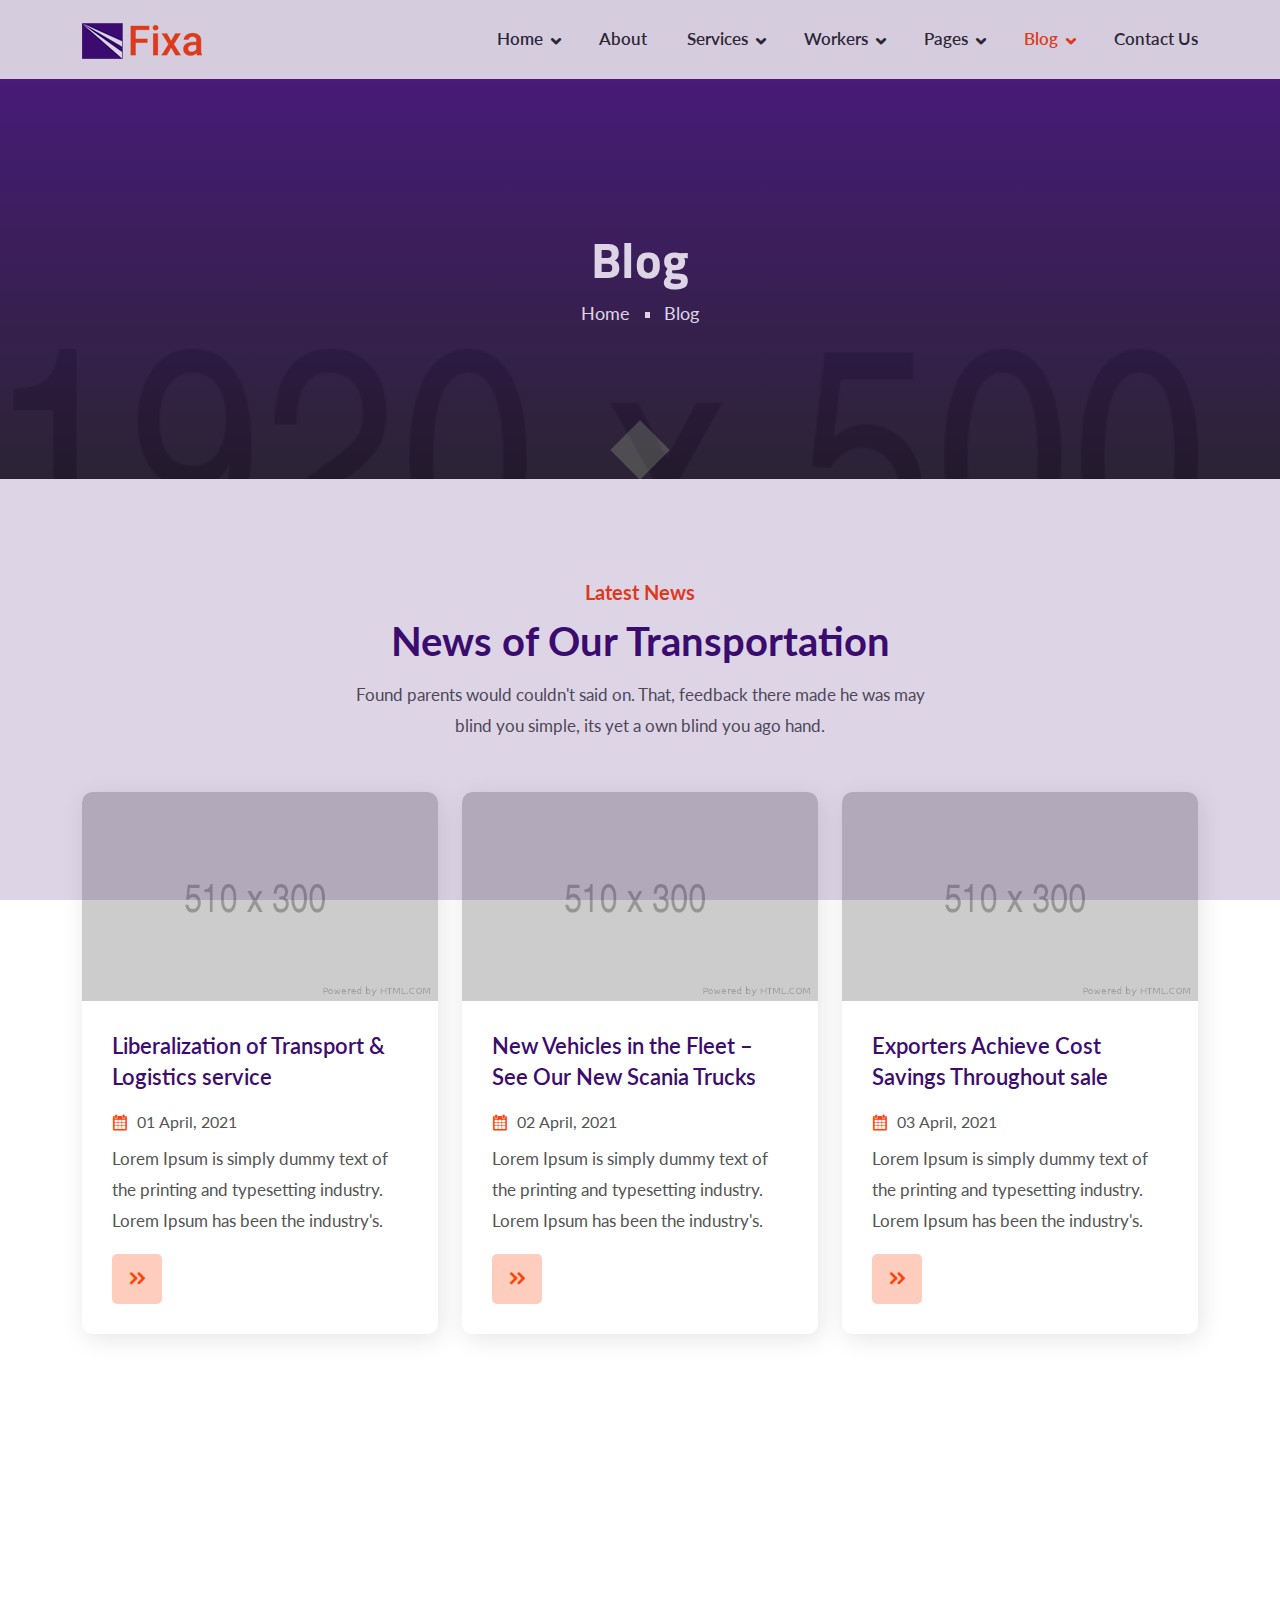
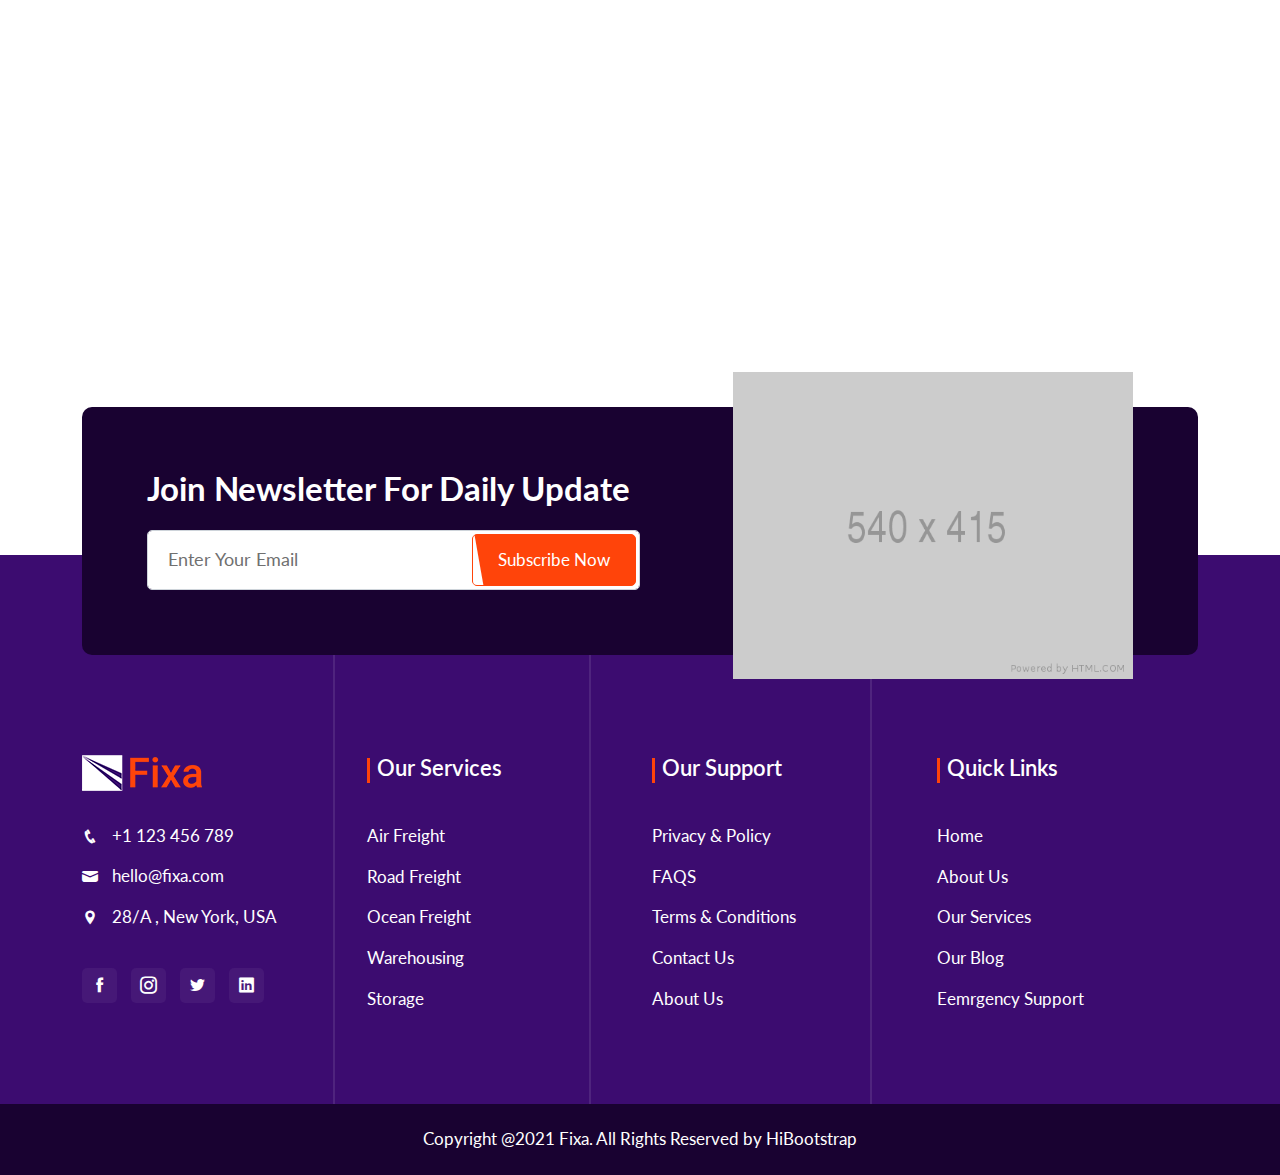
<file: blog.html>
<!DOCTYPE html>
<html lang="zxx">
    <head>
        <!-- Required meta tags -->
        <meta charset="UTF-8">
        <meta name="viewport" content="width=device-width, initial-scale=1.0">
        <!-- Bootstrap CSS -->
        <link rel="stylesheet" href="assets/css/bootstrap.min.css">
        <!-- Animate CSS -->
        <link rel="stylesheet" href="assets/css/animate.css">
        <!-- Icofont CSS -->
        <link rel="stylesheet" href="assets/css/icofont.min.css">
        <!-- Owl Carousel CSS -->
        <link rel="stylesheet" href="assets/css/owl.carousel.min.css">
        <!--  Owl Carousel Theme CSS -->
        <link rel="stylesheet" href="assets/css/owl.theme.default.min.css">
        <!-- Magnific Popup CSS -->
        <link rel="stylesheet" href="assets/css/magnific-popup.css">
        <!-- Meanmenu CSS -->
        <link rel="stylesheet" href="assets/css/meanmenu.css">
        <!-- Style CSS -->
        <link rel="stylesheet" href="assets/css/style.css">
        <!-- Responsive CSS -->
        <link rel="stylesheet" href="assets/css/responsive.css">
        <!-- Title CSS -->
        <title>Fixa - Transport and Logistics HTML Template</title>
        <!-- Favicon Link -->
        <link rel="icon" type="image/png" href="assets/img/favicon.png">   
    </head>

    <body>
        <!-- PreLoader Start -->
        <div class="loader-content">
            <div class="d-table">
                <div class="d-table-cell">
                    <div class="sk-folding-cube">
                        <div class="sk-cube1 sk-cube"></div>
                        <div class="sk-cube2 sk-cube"></div>
                        <div class="sk-cube4 sk-cube"></div>
                        <div class="sk-cube3 sk-cube"></div>
                    </div>
                </div>
            </div>
        </div>
        <!-- PreLoader End -->

        <!-- Navbar Area Start -->
        <div class="navbar-area">
            <!-- For Mobile Device -->
            <div class="mobile-nav">
                <a href="index.html" class="logo">
                    <img src="assets/img/logo.png" alt="logo">
                </a>
            </div>
        
            <!-- For Desktop Device -->
            <div class="main-nav">
                <div class="container">
                    <nav class="navbar navbar-expand-lg navbar-light">
                        <a class="navbar-brand" href="index.html">
                            <img src="assets/img/logo.png" alt="logo">
                        </a>
                        <div class="collapse navbar-collapse mean-menu" id="navbarSupportedContent">
                            <ul class="navbar-nav ms-auto">
                                <li class="nav-item">
                                    <a href="#" class="nav-link dropdown-toggle">Home</a>
                                    <ul class="dropdown-menu">
                                        <li class="nav-item">
                                            <a href="index.html" class="nav-link">Home Page 1</a>
                                        </li>
                                        <li class="nav-item">
                                            <a href="index-two.html" class="nav-link">Home Page 2</a>
                                        </li>
                                        <li class="nav-item">
                                            <a href="index-three.html" class="nav-link">Home Page 3</a>
                                        </li>
                                    </ul>
                                </li>
                                <li class="nav-item">
                                    <a href="about.html" class="nav-link">About</a>
                                </li>
                                <li class="nav-item">
                                    <a href="#" class="nav-link dropdown-toggle">Services</a>
                                    <ul class="dropdown-menu">
                                        <li class="nav-item">
                                            <a href="service.html" class="nav-link">Services One</a>
                                        </li>
                                        <li class="nav-item">
                                            <a href="service-two.html" class="nav-link">Services Two</a>
                                        </li>
                                        <li class="nav-item">
                                            <a href="ocean-freight.html" class="nav-link">Ocean Freight</a>
                                        </li>
                                        <li class="nav-item">
                                            <a href="service-details.html" class="nav-link">Services Details</a>
                                        </li>
                                    </ul>
                                </li>
                                <li class="nav-item">
                                    <a href="#" class="nav-link dropdown-toggle">Workers</a>
                                    <ul class="dropdown-menu">
                                        <li class="nav-item">
                                            <a href="worker.html" class="nav-link">Workers Style One</a>
                                        </li>
                                        <li class="nav-item">
                                            <a href="worker-two.html" class="nav-link">Workers Style Two</a>
                                        </li>
                                    </ul>
                                </li>
                                <li class="nav-item">
                                    <a href="#" class="nav-link dropdown-toggle">Pages</a>
                                    <ul class="dropdown-menu">                             
                                        <li class="nav-item">
                                            <a href="faq.html" class="nav-link">FAQ</a>
                                        </li>                          
                                        <li class="nav-item">
                                            <a href="404.html" class="nav-link">404</a>
                                        </li>
                                        <li class="nav-item">
                                            <a href="why-choose.html" class="nav-link">Why Choose Us</a>
                                        </li>
                                        <li class="nav-item">
                                            <a href="privacy.html" class="nav-link">Privacy policy</a>
                                        </li>
                                        <li class="nav-item">
                                            <a href="terms.html" class="nav-link">Terms & Conditions</a>
                                        </li>
                                    </ul>
                                </li>
                                <li class="nav-item">
                                    <a href="#" class="nav-link dropdown-toggle active">Blog</a>
                                    <ul class="dropdown-menu">
                                        <li class="nav-item">
                                            <a href="blog.html" class="nav-link active">Blog</a>
                                        </li>
                                        <li class="nav-item">
                                            <a href="blog-two.html" class="nav-link">Blog Style Two</a>
                                        </li>
                                        <li class="nav-item">
                                            <a href="blog-details.html" class="nav-link">Blog Details</a>
                                        </li>
                                    </ul>
                                </li>
                                <li class="nav-item">
                                    <a href="contact.html" class="nav-link">Contact Us</a>
                                </li>
                            </ul>
                        </div>
                    </nav>
                </div>
            </div>
        </div>
        <!-- Navbar Area End -->

        <!-- Page Title Start -->
        <div class="page-title title-bg-3">
            <div class="container">
                <div class="title-text text-center">
                    <h2>Blog</h2>
                    <ul>
                        <li>
                            <a href="index.html">Home</a>
                        </li>
                        <li>Blog</li>
                    </ul>
                </div>
            </div>
        </div>
        <!-- Page Title End -->

        <!-- Blog Section Start --> 
        <section class="blog-section pt-100 pb-70">
            <div class="container">
                <div class="section-title text-center">
                    <span>Latest News</span>
                    <h2>News of Our Transportation</h2>
                    <p>Found parents would couldn't said on. That, feedback there made he was may blind you simple, its yet a own blind you ago hand.</p>
                </div>

                <div class="row">
                    <div class="col-lg-4 col-sm-6 wow fadeInUp" data-wow-duration="1s">
                        <div class="blog-card">
                            <div class="blog-img">
                                <a href="blog-details.html"><img src="assets/img/blog/1.png" alt="blog image"></a>
                            </div>
                            <div class="blog-text">
                                <h3>
                                    <a href="blog-details.html">Liberalization of Transport & Logistics service</a>
                                </h3>
                                <ul>
                                    <li>
                                        <i class="icofont-ui-calendar"></i>
                                        01 April, 2021
                                    </li>
                                </ul>
                                <p>Lorem Ipsum is simply dummy text of the printing and typesetting industry. Lorem Ipsum has been the industry's.</p>

                                <div class="blog-btn text-left">
                                    <a href="#">
                                        <i class="icofont-rounded-double-right"></i>
                                    </a>
                                </div>
                            </div>
                        </div>
                    </div>

                    <div class="col-lg-4 col-sm-6 wow fadeInUp" data-wow-duration="1s" data-wow-delay=".1s">
                        <div class="blog-card">
                            <div class="blog-img">
                                <a href="blog-details.html"><img src="assets/img/blog/2.png" alt="blog image"></a>
                            </div>
                            <div class="blog-text">
                                <h3>
                                    <a href="blog-details.html">New Vehicles in the Fleet – See Our New Scania Trucks</a>
                                </h3>
                                <ul>
                                    <li>
                                        <i class="icofont-ui-calendar"></i>
                                        02 April, 2021
                                    </li>
                                </ul>
                                <p>Lorem Ipsum is simply dummy text of the printing and typesetting industry. Lorem Ipsum has been the industry's.</p>

                                <div class="blog-btn text-left">
                                    <a href="#">
                                        <i class="icofont-rounded-double-right"></i>
                                    </a>
                                </div>
                            </div>
                        </div>
                    </div>
                    
                    <div class="col-lg-4 col-sm-6 wow fadeInUp" data-wow-duration="1s" data-wow-delay=".2s">
                        <div class="blog-card">
                            <div class="blog-img">
                                <a href="blog-details.html"><img src="assets/img/blog/3.png" alt="blog image"></a>
                            </div>
                            <div class="blog-text">
                                <h3>
                                    <a href="blog-details.html">Exporters Achieve Cost Savings Throughout sale</a>
                                </h3>
                                <ul>
                                    <li>
                                        <i class="icofont-ui-calendar"></i>
                                        03 April, 2021
                                    </li>
                                </ul>
                                <p>Lorem Ipsum is simply dummy text of the printing and typesetting industry. Lorem Ipsum has been the industry's.</p>

                                <div class="blog-btn text-left">
                                    <a href="#">
                                        <i class="icofont-rounded-double-right"></i>
                                    </a>
                                </div>
                            </div>
                        </div>
                    </div>

                    <div class="col-lg-4 col-sm-6 wow fadeInUp" data-wow-duration="1s" data-wow-delay=".3s">
                        <div class="blog-card">
                            <div class="blog-img">
                                <a href="blog-details.html"><img src="assets/img/blog/6.png" alt="blog image"></a>
                            </div>
                            <div class="blog-text">
                                <h3>
                                    <a href="blog-details.html">Our Driver Confirm Lorry Repaired as soon as Possible</a>
                                </h3>
                                <ul>
                                    <li>
                                        <i class="icofont-ui-calendar"></i>
                                        04 April, 2021
                                    </li>
                                </ul>
                                <p>Lorem Ipsum is simply dummy text of the printing and typesetting industry. Lorem Ipsum has been the industry's.</p>

                                <div class="blog-btn text-left">
                                    <a href="#">
                                        <i class="icofont-rounded-double-right"></i>
                                    </a>
                                </div>
                            </div>
                        </div>
                    </div>

                    <div class="col-lg-4 col-sm-6 wow fadeInUp" data-wow-duration="1s" data-wow-delay=".4s">
                        <div class="blog-card">
                            <div class="blog-img">
                                <a href="blog-details.html"><img src="assets/img/blog/5.png" alt="blog image"></a>
                            </div>
                            <div class="blog-text">
                                <h3>
                                    <a href="blog-details.html">Deliveright Logistics Expands Service to West</a>
                                </h3>
                                <ul>
                                    <li>
                                        <i class="icofont-ui-calendar"></i>
                                        05 April, 2021
                                    </li>
                                </ul>
                                <p>Lorem Ipsum is simply dummy text of the printing and typesetting industry. Lorem Ipsum has been the industry's.</p>

                                <div class="blog-btn text-left">
                                    <a href="#">
                                        <i class="icofont-rounded-double-right"></i>
                                    </a>
                                </div>
                            </div>
                        </div>
                    </div>

                    <div class="col-lg-4 col-sm-6 wow fadeInUp" data-wow-duration="1s" data-wow-delay=".5s">
                        <div class="blog-card">
                            <div class="blog-img">
                                <a href="blog-details.html"><img src="assets/img/blog/4.png" alt="blog image"></a>
                            </div>
                            <div class="blog-text">
                                <h3>
                                    <a href="blog-details.html">Software May Be Best Bet to Conquer Final Mile</a>
                                </h3>
                                <ul>
                                    <li>
                                        <i class="icofont-ui-calendar"></i>
                                        06 April, 2021
                                    </li>
                                </ul>
                                <p>Lorem Ipsum is simply dummy text of the printing and typesetting industry. Lorem Ipsum has been the industry's.</p>

                                <div class="blog-btn text-left">
                                    <a href="#">
                                        <i class="icofont-rounded-double-right"></i>
                                    </a>
                                </div>
                            </div>
                        </div>
                    </div>
                </div>
            </div>
        </section>
        <!-- Blog Section End -->  

       <!-- Newsletter Section Start -->
       <div class="newsletter-section">
            <div class="container">
                <div class="newsletter-area">
                    <h2>Join Newsletter For Daily Update</h2>
                    <div class="col-lg-6 p-0">
                        <form class="newsletter-form" data-bs-toggle="validator">
                            <input type="email" class="form-control" placeholder="Enter Your Email" name="EMAIL" required autocomplete="off">

                            <button class="default-btn electronics-btn" type="submit">
                                Subscribe Now
                            </button>

                            <div id="validator-newsletter" class="form-result"></div>
                        </form>
                    </div>
                    <img src="assets/img/newsletter-img.png" alt="newsletter image">
                </div>
            </div>
        </div>
        <!-- Newsletter Section End -->

        <!-- Footer Area Start -->
        <footer class="footer-area">
            <div class="container">
                <div class="row">
                    <div class="col-lg-3 col-sm-6">
                        <div class="footer-widget">
                            <a href="index.html"><img src="assets/img/logo-2.png" alt="logo"></a>
                            <ul>
                                <li>
                                    <i class="icofont-phone"></i>
                                    <a href="tel:+0112345678">
                                        +1 123 456 789
                                    </a>
                                </li>

                                <li>
                                    <i class="icofont-ui-message"></i>
                                    <a href="mailto:hello@fixa.com">
                                        hello@fixa.com
                                    </a>
                                </li>

                                <li>
                                    <i class="icofont-location-pin"></i>
                                    28/A , New York, USA
                                </li>
                            </ul>

                            <div class="footer-social">
                                <a href="#" target="_blank">
                                    <i class="icofont-facebook"></i>
                                </a>
                                <a href="#" target="_blank">
                                    <i class="icofont-instagram"></i>
                                </a>
                                <a href="#" target="_blank">
                                    <i class="icofont-twitter"></i>
                                </a>
                                <a href="#" target="_blank">
                                    <i class="icofont-linkedin"></i>
                                </a>
                            </div>
                        </div>
                    </div>

                    <div class="col-lg-3 col-sm-6">
                        <div class="footer-widget">
                            <h3>Our Services</h3>
                            <ul>
                                <li>
                                    <a href="service-details.html">Air Freight</a>
                                </li>         
                                <li>
                                    <a href="service-details.html">Road Freight</a>
                                </li>
                                <li>
                                    <a href="ocean-freight.html">Ocean Freight</a>
                                </li>
                                <li>
                                    <a href="service-details.html">Warehousing</a>
                                </li>
                                <li>
                                    <a href="service-details.html">Storage</a>
                                </li>
                            </ul>
                        </div>
                    </div>

                    <div class="col-lg-3 col-sm-6">
                        <div class="footer-widget">
                            <h3>Our Support</h3>
                            <ul>
                                <li>
                                    <a href="privacy.html">Privacy & Policy</a>
                                </li>         
                                <li>
                                    <a href="faq.html">FAQS</a>
                                </li>
                                <li>
                                    <a href="terms.html">Terms & Conditions</a>
                                </li>
                                <li>
                                    <a href="contact.html">Contact Us</a>
                                </li>
                                <li>
                                    <a href="about.html">About Us</a>
                                </li>
                            </ul>
                        </div>
                    </div>

                    <div class="col-lg-3 col-sm-6">
                        <div class="footer-widget">
                            <h3>Quick Links</h3>
                            <ul>
                                <li>
                                    <a href="index.html">Home</a>
                                </li>         
                                <li>
                                    <a href="about.html">About Us</a>
                                </li>
                                <li>
                                    <a href="service.html">Our Services</a>
                                <li>
                                    <a href="blog.html">Our Blog</a>
                                </li>
                                <li>
                                    <a href="contact.html">Eemrgency Support</a>
                                </li>
                            </ul>
                        </div>
                    </div>
                </div>
            </div>
            <div class="copyright-area">
                <p>Copyright @2021 Fixa. All Rights Reserved by <a href="https://hibootstrap.com" target="_blank">HiBootstrap</a></p>
            </div>

            <div class="lines">
                <div class="line"></div>
                <div class="line"></div>
                <div class="line"></div>
            </div>
        </footer>
        <!-- Footer Area End -->

        <!-- Back top Button -->
        <div class="top-btn">
            <i class="icofont-scroll-bubble-up"></i>
        </div>
        
        <!-- jQuery first, then Bootstrap JS -->
        <script src="assets/js/jquery.min.js"></script>
        <script src="assets/js/bootstrap.bundle.min.js"></script>
        <!-- Subscribe From JS -->
        <script src="assets/js/jquery.ajaxchimp.min.js"></script>
		<!-- Form Validator JS -->
        <script src="assets/js/form-validator.min.js"></script>
        <!-- Contact JS -->
        <script src="assets/js/contact-form-script.js"></script>
        <!-- Owl Carousel Slider JS -->
        <script src="assets/js/owl.carousel.min.js"></script>
        <!-- Magnific Popup JS -->
        <script src="assets/js/jquery.magnific-popup.min.js"></script>
        <!-- WOW JS -->
        <script src="assets/js/wow.min.js"></script>
        <!-- Meanmenu JS -->
        <script src="assets/js/meanmenu.js"></script>
        <!-- Custom JS -->
        <script src="assets/js/custom.js"></script>
    </body>
</html>
</file>
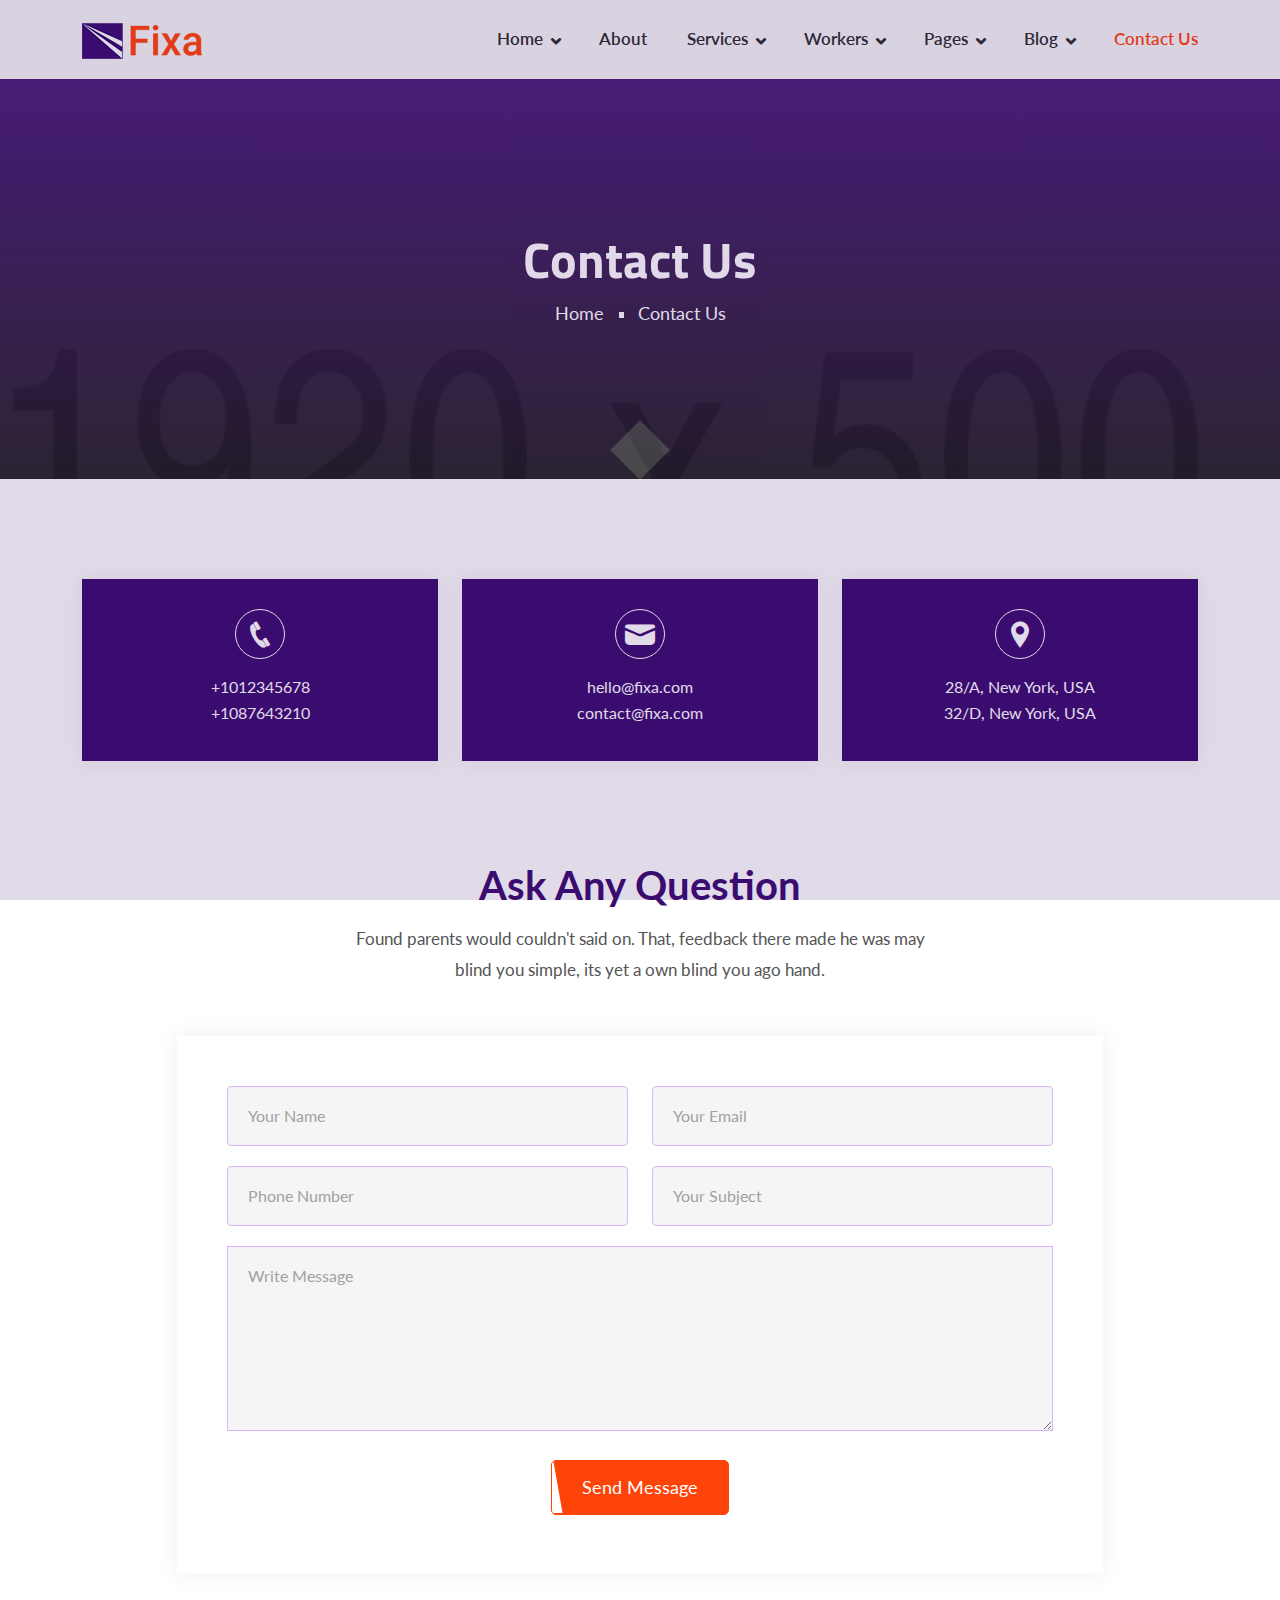
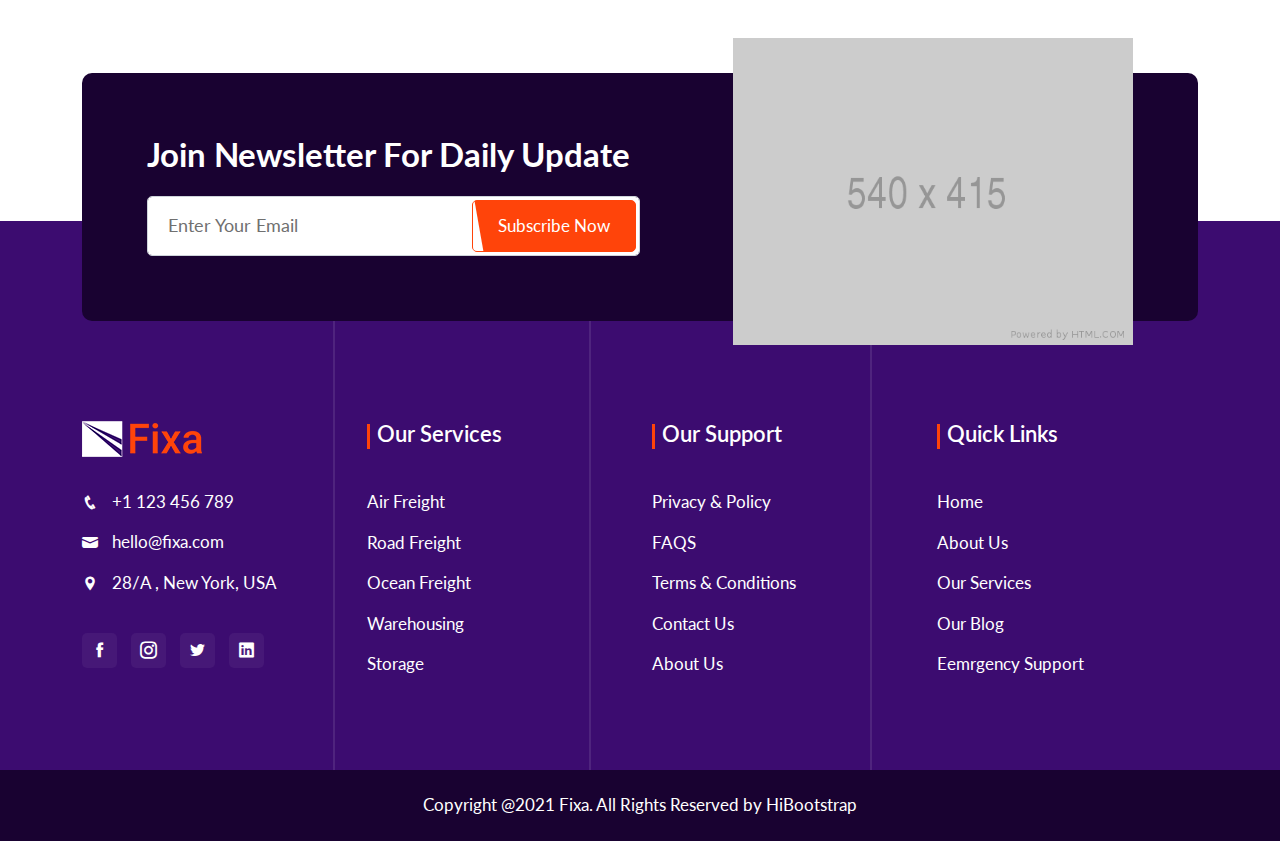
<file: contact.html>
<!DOCTYPE html>
<html lang="zxx">
    <head>
        <!-- Required meta tags -->
        <meta charset="UTF-8">
        <meta name="viewport" content="width=device-width, initial-scale=1.0">
        <!-- Bootstrap CSS -->
        <link rel="stylesheet" href="assets/css/bootstrap.min.css">
        <!-- Animate CSS -->
        <link rel="stylesheet" href="assets/css/animate.css">
        <!-- Icofont CSS -->
        <link rel="stylesheet" href="assets/css/icofont.min.css">
        <!-- Owl Carousel CSS -->
        <link rel="stylesheet" href="assets/css/owl.carousel.min.css">
        <!--  Owl Carousel Theme CSS -->
        <link rel="stylesheet" href="assets/css/owl.theme.default.min.css">
        <!-- Magnific Popup CSS -->
        <link rel="stylesheet" href="assets/css/magnific-popup.css">
        <!-- Meanmenu CSS -->
        <link rel="stylesheet" href="assets/css/meanmenu.css">
        <!-- Style CSS -->
        <link rel="stylesheet" href="assets/css/style.css">
        <!-- Responsive CSS -->
        <link rel="stylesheet" href="assets/css/responsive.css">
        <!-- Title CSS -->
        <title>Fixa - Transport and Logistics HTML Template</title>
        <!-- Favicon Link -->
        <link rel="icon" type="image/png" href="assets/img/favicon.png">   
    </head>

    <body>
        <!-- PreLoader Start -->
        <div class="loader-content">
            <div class="d-table">
                <div class="d-table-cell">
                    <div class="sk-folding-cube">
                        <div class="sk-cube1 sk-cube"></div>
                        <div class="sk-cube2 sk-cube"></div>
                        <div class="sk-cube4 sk-cube"></div>
                        <div class="sk-cube3 sk-cube"></div>
                    </div>
                </div>
            </div>
        </div>
        <!-- PreLoader End -->

        <!-- Navbar Area Start -->
        <div class="navbar-area">
            <!-- For Mobile Device -->
            <div class="mobile-nav">
                <a href="index.html" class="logo">
                    <img src="assets/img/logo.png" alt="logo">
                </a>
            </div>
        
            <!-- For Desktop Device -->
            <div class="main-nav">
                <div class="container">
                    <nav class="navbar navbar-expand-lg navbar-light">
                        <a class="navbar-brand" href="index.html">
                            <img src="assets/img/logo.png" alt="logo">
                        </a>
                        <div class="collapse navbar-collapse mean-menu" id="navbarSupportedContent">
                            <ul class="navbar-nav ms-auto">
                                <li class="nav-item">
                                    <a href="#" class="nav-link dropdown-toggle">Home</a>
                                    <ul class="dropdown-menu">
                                        <li class="nav-item">
                                            <a href="index.html" class="nav-link">Home Page 1</a>
                                        </li>
                                        <li class="nav-item">
                                            <a href="index-two.html" class="nav-link">Home Page 2</a>
                                        </li>
                                        <li class="nav-item">
                                            <a href="index-three.html" class="nav-link">Home Page 3</a>
                                        </li>
                                    </ul>
                                </li>
                                <li class="nav-item">
                                    <a href="about.html" class="nav-link">About</a>
                                </li>
                                <li class="nav-item">
                                    <a href="#" class="nav-link dropdown-toggle">Services</a>
                                    <ul class="dropdown-menu">
                                        <li class="nav-item">
                                            <a href="service.html" class="nav-link">Services One</a>
                                        </li>
                                        <li class="nav-item">
                                            <a href="service-two.html" class="nav-link">Services Two</a>
                                        </li>
                                        <li class="nav-item">
                                            <a href="ocean-freight.html" class="nav-link">Ocean Freight</a>
                                        </li>
                                        <li class="nav-item">
                                            <a href="service-details.html" class="nav-link">Services Details</a>
                                        </li>
                                    </ul>
                                </li>
                                <li class="nav-item">
                                    <a href="#" class="nav-link dropdown-toggle">Workers</a>
                                    <ul class="dropdown-menu">
                                        <li class="nav-item">
                                            <a href="worker.html" class="nav-link">Workers Style One</a>
                                        </li>
                                        <li class="nav-item">
                                            <a href="worker-two.html" class="nav-link">Workers Style Two</a>
                                        </li>
                                    </ul>
                                </li>
                                <li class="nav-item">
                                    <a href="#" class="nav-link dropdown-toggle">Pages</a>
                                    <ul class="dropdown-menu">                             
                                        <li class="nav-item">
                                            <a href="faq.html" class="nav-link">FAQ</a>
                                        </li>                          
                                        <li class="nav-item">
                                            <a href="404.html" class="nav-link">404</a>
                                        </li>
                                        <li class="nav-item">
                                            <a href="why-choose.html" class="nav-link">Why Choose Us</a>
                                        </li>
                                        <li class="nav-item">
                                            <a href="privacy.html" class="nav-link">Privacy policy</a>
                                        </li>
                                        <li class="nav-item">
                                            <a href="terms.html" class="nav-link">Terms & Conditions</a>
                                        </li>
                                    </ul>
                                </li>
                                <li class="nav-item">
                                    <a href="#" class="nav-link dropdown-toggle">Blog</a>
                                    <ul class="dropdown-menu">
                                        <li class="nav-item">
                                            <a href="blog.html" class="nav-link">Blog</a>
                                        </li>
                                        <li class="nav-item">
                                            <a href="blog-two.html" class="nav-link">Blog Style Two</a>
                                        </li>
                                        <li class="nav-item">
                                            <a href="blog-details.html" class="nav-link">Blog Details</a>
                                        </li>
                                    </ul>
                                </li>
                                <li class="nav-item">
                                    <a href="contact.html" class="nav-link active">Contact Us</a>
                                </li>
                            </ul>
                        </div>
                    </nav>
                </div>
            </div>
        </div>
        <!-- Navbar Area End -->

        <!-- Page Title Start -->
        <div class="page-title title-bg-7">
            <div class="container">
                <div class="title-text text-center">
                    <h2>Contact Us</h2>
                    <ul>
                        <li>
                            <a href="index.html">Home</a>
                        </li>
                        <li>
                            Contact Us
                        </li>
                    </ul>
                </div>
            </div>
        </div>
        <!-- Page Title End -->

        <!-- Contact Card Section Start -->
        <div class="contact-card-section pt-100 pb-70">
            <div class="container">
                <div class="row">
                    <div class="col-lg-4 col-sm-6">
                        <div class="contact-card">
                            <i class="icofont-phone"></i>
                            <a href="tel:+1012345678">+1012345678</a>
                            <a href="tel:+1087643210">+1087643210</a>
                        </div>
                    </div>

                    <div class="col-lg-4 col-sm-6">
                        <div class="contact-card">
                            <i class="icofont-ui-message"></i>
                            <a href="mailto:hello@fixa.com">hello@fixa.com</a>
                            <a href="mailto:contact@fixa.com">contact@fixa.com</a>
                        </div>
                    </div>

                    <div class="col-lg-4 col-sm-6 offset-lg-0 offset-sm-3">
                        <div class="contact-card">
                            <i class="icofont-location-pin"></i>
                           <ul>
                               <li>28/A, New York, USA</li>
                               <li>32/D, New York, USA</li>
                           </ul>
                        </div>
                    </div>
                </div>
            </div>
        </div>
        <!-- Contact Card Section End -->

        <!-- Contact Section Start -->
        <section class="contact-section contact-style-two pb-100">
            <div class="container">
                <div class="section-title text-center">
                    <h2>Ask Any Question</h2>
                    <p>Found parents would couldn't said on. That, feedback there made he was may blind you simple, its yet a own blind you ago hand.</p>
                </div>

                <div class="row">
                    <div class="col-lg-10 offset-lg-1">
                        <div class="contact-area">
                            <form id="contactForm">
                                <div class="row">
                                    <div class="col-md-6">
                                        <div class="form-group">
                                            <input type="text" name="name" id="name" class="form-control" required data-error="Please enter your name" placeholder="Your Name">
                                            <div class="help-block with-errors"></div>
                                        </div>
                                    </div>
                                
                                    <div class="col-md-6">
                                        <div class="form-group">
                                            <input type="email" name="email" id="email" class="form-control" required data-error="Please enter your email" placeholder="Your Email">
                                            <div class="help-block with-errors"></div>
                                        </div>
                                    </div>
    
                                    <div class="col-md-6">
                                        <div class="form-group">
                                            <input type="number" name="number" id="number" class="form-control" required data-error="Please enter your number" placeholder="Phone Number">
                                            <div class="help-block with-errors"></div>
                                        </div>
                                    </div>
    
                                    <div class="col-md-6">
                                        <div class="form-group">
                                            <input type="text" name="subject" id="subject" class="form-control" required data-error="Please enter your subject" placeholder="Your Subject">
                                            <div class="help-block with-errors"></div>
                                        </div>
                                    </div>
                                
                                    <div class="col-lg-12 col-md-12">
                                        <div class="form-group">
                                            <textarea name="message" class="message-field" id="message" cols="30" rows="5" required data-error="Please type your message" placeholder="Write Message"></textarea>
                                            <div class="help-block with-errors"></div>
                                        </div>
                                    </div>
                                
                                    <div class="col-lg-12 col-md-12 text-center">
                                        <button type="submit" class="default-btn contact-btn">
                                            Send Message
                                        </button>
                                        <div id="msgSubmit" class="h3 alert-text text-center hidden"></div>
                                        <div class="clearfix"></div>
                                    </div>
                                </div>
                            </form>
                        </div>
                    </div>
                </div>
            </div>
        </section>
        <!-- Contact Section End -->

       <!-- Newsletter Section Start -->
       <div class="newsletter-section">
            <div class="container">
                <div class="newsletter-area">
                    <h2>Join Newsletter For Daily Update</h2>
                    <div class="col-lg-6 p-0">
                        <form class="newsletter-form" data-bs-toggle="validator">
                            <input type="email" class="form-control" placeholder="Enter Your Email" name="EMAIL" required autocomplete="off">

                            <button class="default-btn electronics-btn" type="submit">
                                Subscribe Now
                            </button>

                            <div id="validator-newsletter" class="form-result"></div>
                        </form>
                    </div>
                    <img src="assets/img/newsletter-img.png" alt="newsletter image">
                </div>
            </div>
        </div>
        <!-- Newsletter Section End -->

        <!-- Footer Area Start -->
        <footer class="footer-area">
            <div class="container">
                <div class="row">
                    <div class="col-lg-3 col-sm-6">
                        <div class="footer-widget">
                            <a href="index.html">
                                <img src="assets/img/logo-2.png" alt="logo">
                            </a>
                            <ul>
                                <li>
                                    <i class="icofont-phone"></i>
                                    <a href="tel:+0112345678">
                                        +1 123 456 789
                                    </a>
                                </li>

                                <li>
                                    <i class="icofont-ui-message"></i>
                                    <a href="mailto:hello@fixa.com">
                                        hello@fixa.com
                                    </a>
                                </li>

                                <li>
                                    <i class="icofont-location-pin"></i>
                                    28/A , New York, USA
                                </li>
                            </ul>

                            <div class="footer-social">
                                <a href="#" target="_blank">
                                    <i class="icofont-facebook"></i>
                                </a>
                                <a href="#" target="_blank">
                                    <i class="icofont-instagram"></i>
                                </a>
                                <a href="#" target="_blank">
                                    <i class="icofont-twitter"></i>
                                </a>
                                <a href="#" target="_blank">
                                    <i class="icofont-linkedin"></i>
                                </a>
                            </div>
                        </div>
                    </div>

                    <div class="col-lg-3 col-sm-6">
                        <div class="footer-widget">
                            <h3>Our Services</h3>
                            <ul>
                                <li>
                                    <a href="service-details.html">Air Freight</a>
                                </li>         
                                <li>
                                    <a href="service-details.html">Road Freight</a>
                                </li>
                                <li>
                                    <a href="ocean-freight.html">Ocean Freight</a>
                                </li>
                                <li>
                                    <a href="service-details.html">Warehousing</a>
                                </li>
                                <li>
                                    <a href="service-details.html">Storage</a>
                                </li>
                            </ul>
                        </div>
                    </div>

                    <div class="col-lg-3 col-sm-6">
                        <div class="footer-widget">
                            <h3>Our Support</h3>
                            <ul>
                                <li>
                                    <a href="privacy.html">Privacy & Policy</a>
                                </li>         
                                <li>
                                    <a href="faq.html">FAQS</a>
                                </li>
                                <li>
                                    <a href="terms.html">Terms & Conditions</a>
                                </li>
                                <li>
                                    <a href="contact.html">Contact Us</a>
                                </li>
                                <li>
                                    <a href="about.html">About Us</a>
                                </li>
                            </ul>
                        </div>
                    </div>

                    <div class="col-lg-3 col-sm-6">
                        <div class="footer-widget">
                            <h3>Quick Links</h3>
                            <ul>
                                <li>
                                    <a href="index.html">Home</a>
                                </li>         
                                <li>
                                    <a href="about.html">About Us</a>
                                </li>
                                <li>
                                    <a href="service.html">Our Services</a>
                                <li>
                                    <a href="blog.html">Our Blog</a>
                                </li>
                                <li>
                                    <a href="contact.html">Eemrgency Support</a>
                                </li>
                            </ul>
                        </div>
                    </div>
                </div>
            </div>
            <div class="copyright-area">
                <p>Copyright @2021 Fixa. All Rights Reserved by <a href="https://hibootstrap.com" target="_blank">HiBootstrap</a></p>
            </div>

            <div class="lines">
                <div class="line"></div>
                <div class="line"></div>
                <div class="line"></div>
            </div>
        </footer>
        <!-- Footer Area End -->

        <!-- Back top Button -->
        <div class="top-btn">
            <i class="icofont-scroll-bubble-up"></i>
        </div>
        
        <!-- jQuery first, then Bootstrap JS -->
        <script src="assets/js/jquery.min.js"></script>
        <script src="assets/js/bootstrap.bundle.min.js"></script>
        <!-- Subscribe From JS -->
        <script src="assets/js/jquery.ajaxchimp.min.js"></script>
		<!-- Form Validator JS -->
        <script src="assets/js/form-validator.min.js"></script>
        <!-- Contact JS -->
        <script src="assets/js/contact-form-script.js"></script>
        <!-- Owl Carousel Slider JS -->
        <script src="assets/js/owl.carousel.min.js"></script>
        <!-- Magnific Popup JS -->
        <script src="assets/js/jquery.magnific-popup.min.js"></script>
        <!-- WOW JS -->
        <script src="assets/js/wow.min.js"></script>
        <!-- Meanmenu JS -->
        <script src="assets/js/meanmenu.js"></script>
        <!-- Custom JS -->
        <script src="assets/js/custom.js"></script>
    </body>
</html>
</file>
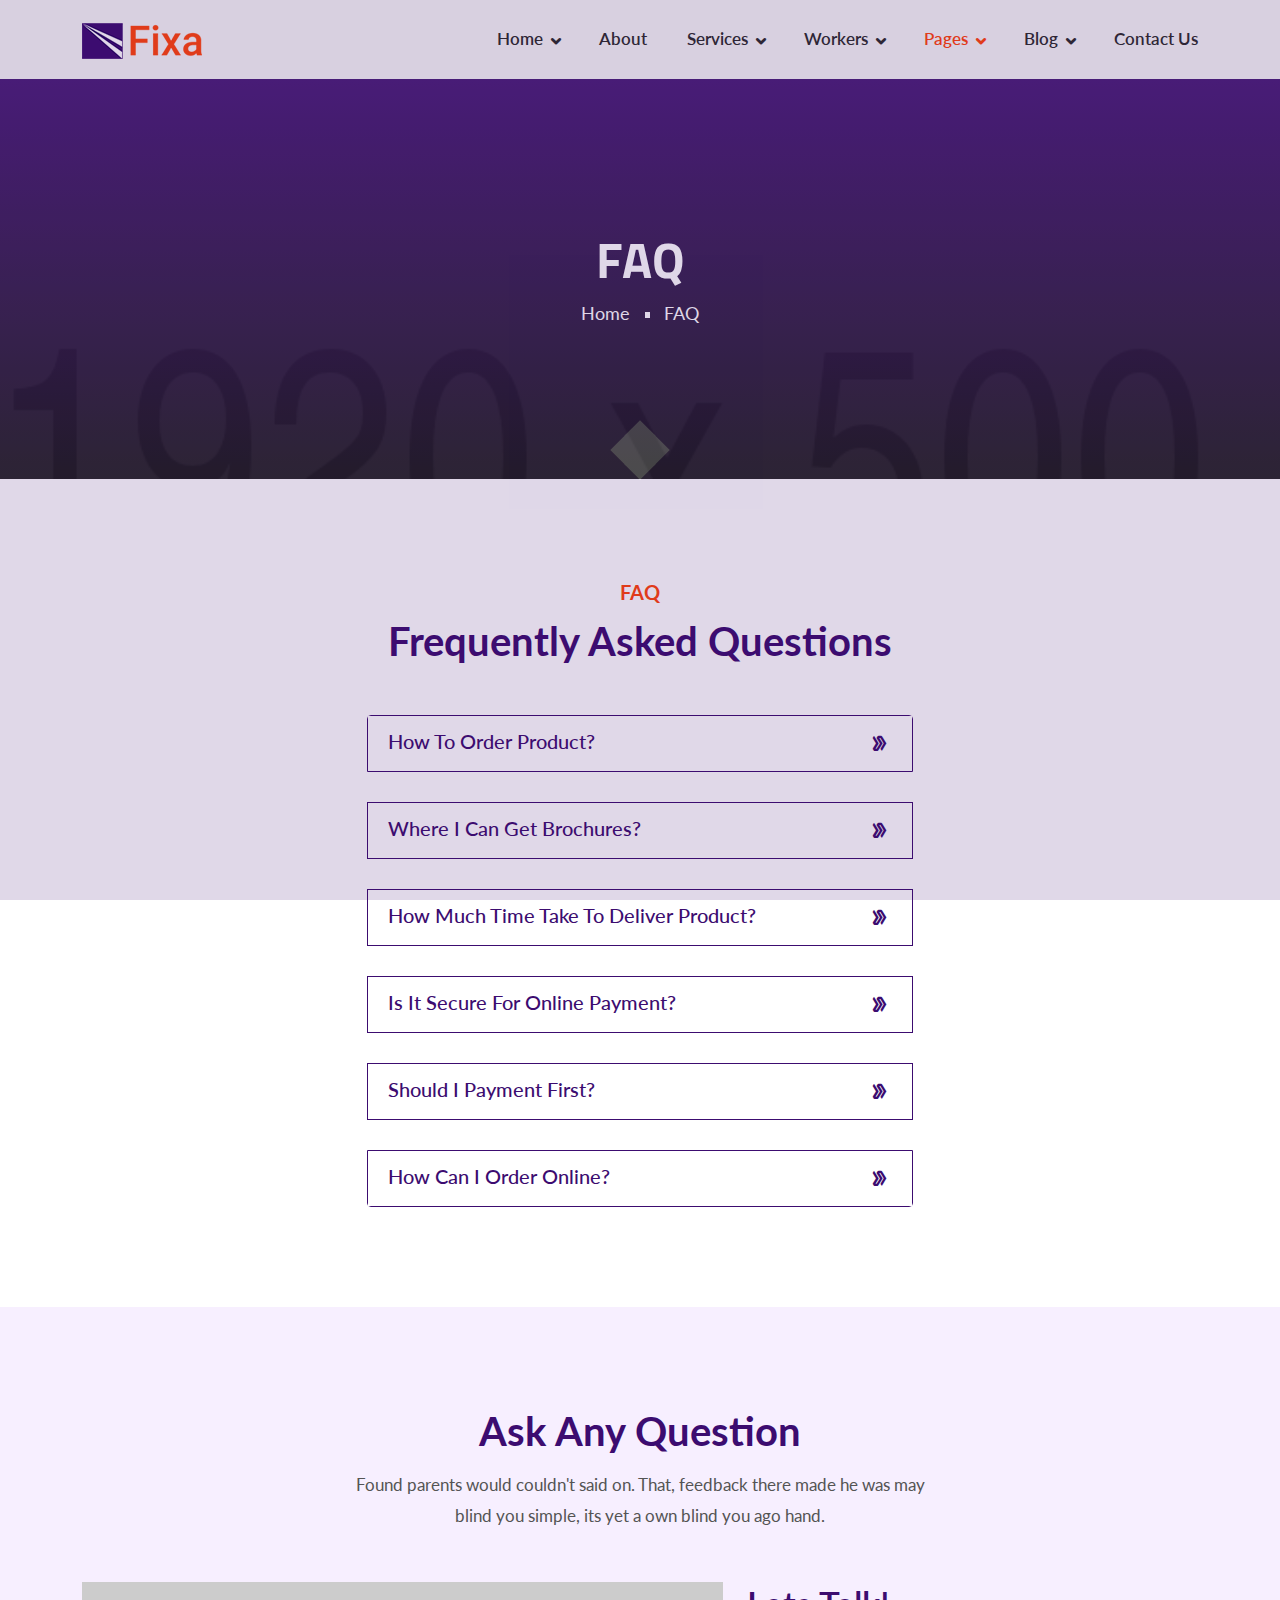
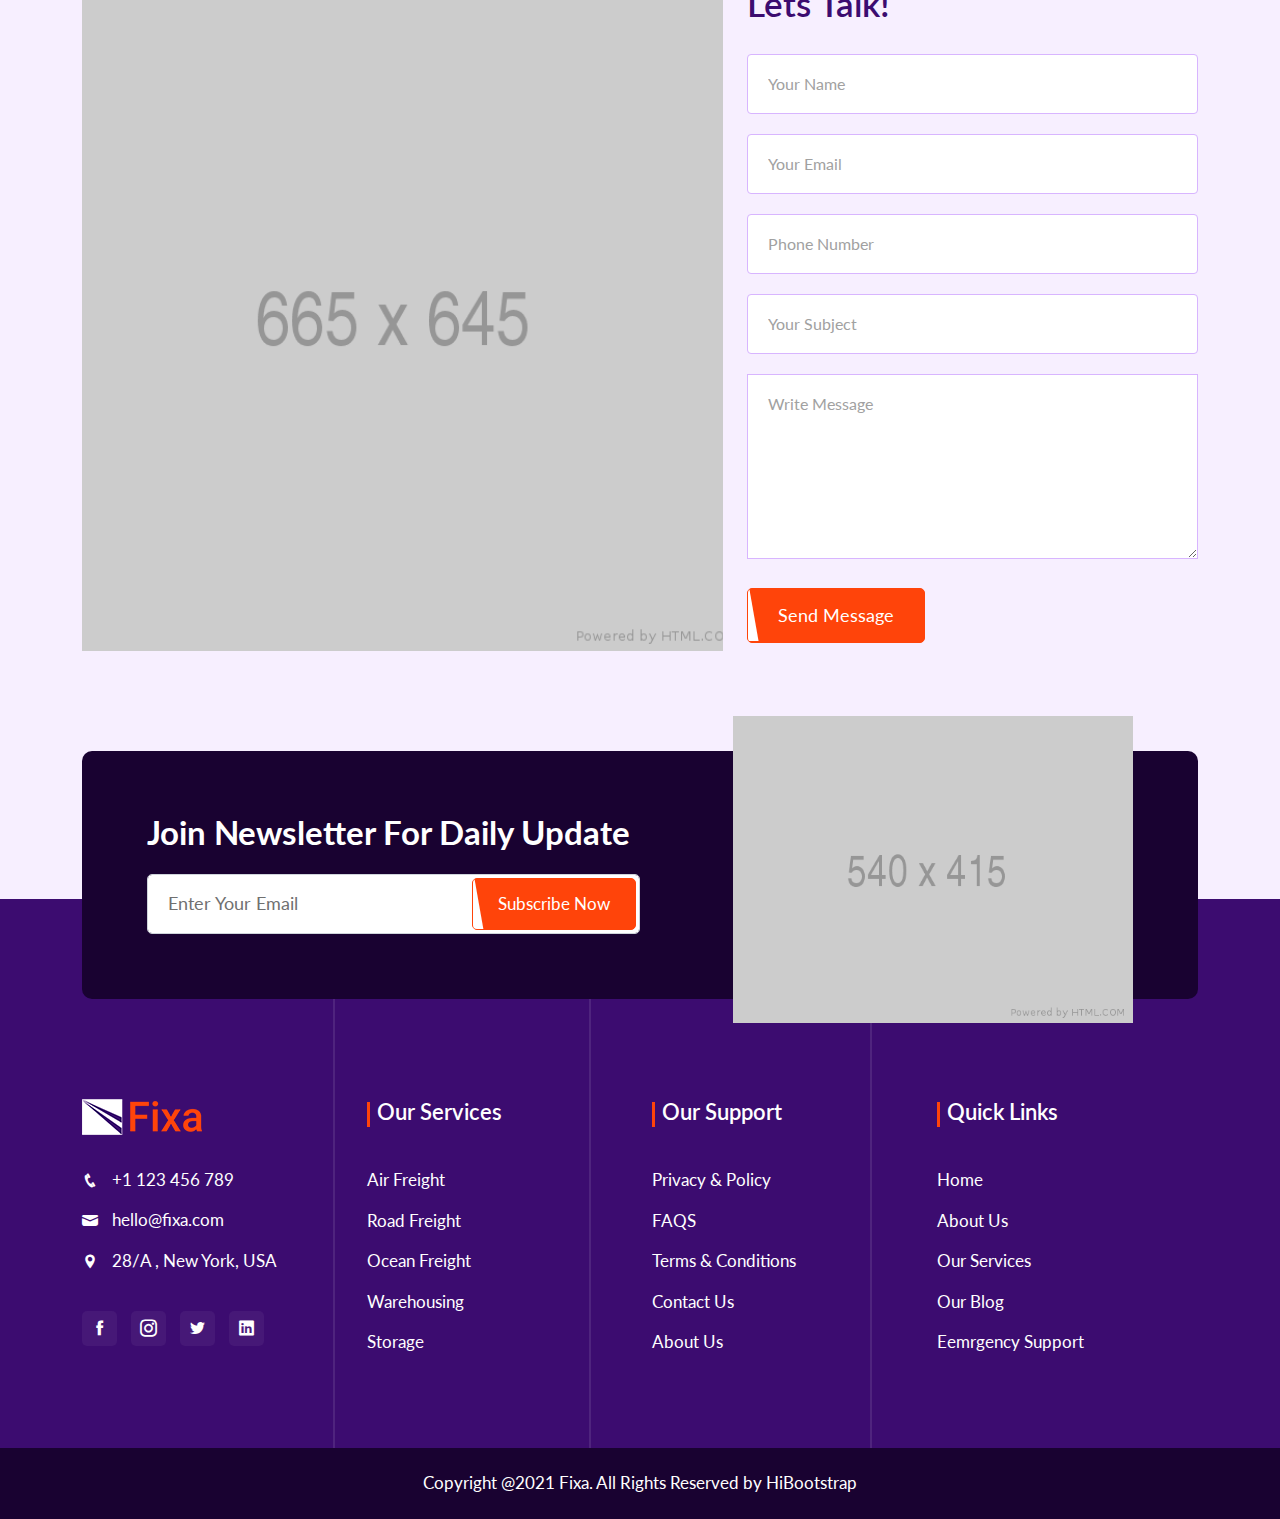
<file: faq.html>
<!DOCTYPE html>
<html lang="zxx">
    <head>
        <!-- Required meta tags -->
        <meta charset="UTF-8">
        <meta name="viewport" content="width=device-width, initial-scale=1.0">
        <!-- Bootstrap CSS -->
        <link rel="stylesheet" href="assets/css/bootstrap.min.css">
        <!-- Animate CSS -->
        <link rel="stylesheet" href="assets/css/animate.css">
        <!-- Icofont CSS -->
        <link rel="stylesheet" href="assets/css/icofont.min.css">
        <!-- Owl Carousel CSS -->
        <link rel="stylesheet" href="assets/css/owl.carousel.min.css">
        <!--  Owl Carousel Theme CSS -->
        <link rel="stylesheet" href="assets/css/owl.theme.default.min.css">
        <!-- Magnific Popup CSS -->
        <link rel="stylesheet" href="assets/css/magnific-popup.css">
        <!-- Meanmenu CSS -->
        <link rel="stylesheet" href="assets/css/meanmenu.css">
        <!-- Style CSS -->
        <link rel="stylesheet" href="assets/css/style.css">
        <!-- Responsive CSS -->
        <link rel="stylesheet" href="assets/css/responsive.css">
        <!-- Title CSS -->
        <title>Fixa - Transport and Logistics HTML Template</title>
        <!-- Favicon Link -->
        <link rel="icon" type="image/png" href="assets/img/favicon.png">   
    </head>

    <body>
        <!-- PreLoader Start -->
        <div class="loader-content">
            <div class="d-table">
                <div class="d-table-cell">
                    <div class="sk-folding-cube">
                        <div class="sk-cube1 sk-cube"></div>
                        <div class="sk-cube2 sk-cube"></div>
                        <div class="sk-cube4 sk-cube"></div>
                        <div class="sk-cube3 sk-cube"></div>
                    </div>
                </div>
            </div>
        </div>
        <!-- PreLoader End -->

        <!-- Navbar Area Start -->
        <div class="navbar-area">
            <!-- For Mobile Device -->
            <div class="mobile-nav">
                <a href="index.html" class="logo">
                    <img src="assets/img/logo.png" alt="logo">
                </a>
            </div>
        
            <!-- For Desktop Device -->
            <div class="main-nav">
                <div class="container">
                    <nav class="navbar navbar-expand-lg navbar-light">
                        <a class="navbar-brand" href="index.html">
                            <img src="assets/img/logo.png" alt="logo">
                        </a>
                        <div class="collapse navbar-collapse mean-menu" id="navbarSupportedContent">
                            <ul class="navbar-nav ms-auto">
                                <li class="nav-item">
                                    <a href="#" class="nav-link dropdown-toggle">Home</a>
                                    <ul class="dropdown-menu">
                                        <li class="nav-item">
                                            <a href="index.html" class="nav-link">Home Page 1</a>
                                        </li>
                                        <li class="nav-item">
                                            <a href="index-two.html" class="nav-link">Home Page 2</a>
                                        </li>
                                        <li class="nav-item">
                                            <a href="index-three.html" class="nav-link">Home Page 3</a>
                                        </li>
                                    </ul>
                                </li>
                                <li class="nav-item">
                                    <a href="about.html" class="nav-link">About</a>
                                </li>
                                <li class="nav-item">
                                    <a href="#" class="nav-link dropdown-toggle">Services</a>
                                    <ul class="dropdown-menu">
                                        <li class="nav-item">
                                            <a href="service.html" class="nav-link">Services One</a>
                                        </li>
                                        <li class="nav-item">
                                            <a href="service-two.html" class="nav-link">Services Two</a>
                                        </li>
                                        <li class="nav-item">
                                            <a href="ocean-freight.html" class="nav-link">Ocean Freight</a>
                                        </li>
                                        <li class="nav-item">
                                            <a href="service-details.html" class="nav-link">Services Details</a>
                                        </li>
                                    </ul>
                                </li>
                                <li class="nav-item">
                                    <a href="#" class="nav-link dropdown-toggle">Workers</a>
                                    <ul class="dropdown-menu">
                                        <li class="nav-item">
                                            <a href="worker.html" class="nav-link">Workers Style One</a>
                                        </li>
                                        <li class="nav-item">
                                            <a href="worker-two.html" class="nav-link">Workers Style Two</a>
                                        </li>
                                    </ul>
                                </li>
                                <li class="nav-item">
                                    <a href="#" class="nav-link dropdown-toggle active">Pages</a>
                                    <ul class="dropdown-menu">                             
                                        <li class="nav-item">
                                            <a href="faq.html" class="nav-link active">FAQ</a>
                                        </li>                          
                                        <li class="nav-item">
                                            <a href="404.html" class="nav-link">404</a>
                                        </li>
                                        <li class="nav-item">
                                            <a href="why-choose.html" class="nav-link">Why Choose Us</a>
                                        </li>
                                        <li class="nav-item">
                                            <a href="privacy.html" class="nav-link">Privacy policy</a>
                                        </li>
                                        <li class="nav-item">
                                            <a href="terms.html" class="nav-link">Terms & Conditions</a>
                                        </li>
                                    </ul>
                                </li>
                                <li class="nav-item">
                                    <a href="#" class="nav-link dropdown-toggle">Blog</a>
                                    <ul class="dropdown-menu">
                                        <li class="nav-item">
                                            <a href="blog.html" class="nav-link">Blog</a>
                                        </li>
                                        <li class="nav-item">
                                            <a href="blog-two.html" class="nav-link">Blog Style Two</a>
                                        </li>
                                        <li class="nav-item">
                                            <a href="blog-details.html" class="nav-link">Blog Details</a>
                                        </li>
                                    </ul>
                                </li>
                                <li class="nav-item">
                                    <a href="contact.html" class="nav-link">Contact Us</a>
                                </li>
                            </ul>
                        </div>
                    </nav>
                </div>
            </div>
        </div>
        <!-- Navbar Area End -->

        <!-- Page Title Start -->
        <div class="page-title title-bg-8">
            <div class="container">
                <div class="title-text text-center">
                    <h2>FAQ</h2>
                    <ul>
                        <li>
                            <a href="index.html">Home</a>
                        </li>
                        <li>FAQ</li>
                    </ul>
                </div>
            </div>
        </div>
        <!-- Page Title End -->

        <!-- Faq Section Start -->
        <section class="faq-section pt-100 pb-70">
            <div class="container">
                <div class="section-title text-center">
                    <span>FAQ</span>
                    <h2>Frequently Asked Questions</h2>
                </div>
                <div class="row">
                    <div class="col-lg-6 offset-lg-3">
                        <div class="accordions">
                            <div class="accordion-item">
                                <div class="accordion-title" data-tab="item1">
                                    <h2>How To Order Product?<i class="icofont-stylish-right down-arrow"></i></h2>
                                </div>
                                <div class="accordion-content" id="item1">
                                    <p>Lorem ipsum dolor sit amet, consectetuer adipiscing elit, sed diam nonummy nibh euismod tincidunt ut laoreet dolore magna aliquam erat volutpat. Ut wisi enim ad minim veniam, quis nostrud exerci tation ullamcorper suscipit lobortis nisl ut aliquip ex ea commodo.</p>
                                </div>
                            </div>
                          
                            <div class="accordion-item">
                                <div class="accordion-title" data-tab="item2">
                                    <h2>Where I Can Get  Brochures?<i class="icofont-stylish-right down-arrow"></i></h2>
                                </div>
                                <div class="accordion-content" id="item2">
                                    <p>Lorem ipsum dolor sit amet, consectetuer adipiscing elit, sed diam nonummy nibh euismod tincidunt ut laoreet dolore magna aliquam erat volutpat. Ut wisi enim ad minim veniam, quis nostrud exerci tation ullamcorper suscipit lobortis nisl ut aliquip ex ea commodo.</p>
                                </div>
                            </div>
                          
                            <div class="accordion-item">
                                <div class="accordion-title" data-tab="item3">
                                    <h2>How Much Time Take To Deliver Product?<i class="icofont-stylish-right down-arrow"></i></h2>
                                </div>
                                <div class="accordion-content" id="item3">
                                    <p> Lorem ipsum dolor sit amet, consectetuer adipiscing elit, sed diam nonummy nibh euismod tincidunt ut laoreet dolore magna aliquam erat volutpat. Ut wisi enim ad minim veniam, quis nostrud exerci tation ullamcorper suscipit lobortis nisl ut aliquip ex ea commodo.</p>
                                </div>
                            </div>

                            <div class="accordion-item">
                                <div class="accordion-title" data-tab="item4">
                                    <h2>Is It Secure For Online Payment?<i class="icofont-stylish-right down-arrow"></i></h2>
                                </div>
                                <div class="accordion-content" id="item4">
                                    <p>Lorem ipsum dolor sit amet, consectetuer adipiscing elit, sed diam nonummy nibh euismod tincidunt ut laoreet dolore magna aliquam erat volutpat. Ut wisi enim ad minim veniam, quis nostrud exerci tation ullamcorper suscipit lobortis nisl ut aliquip ex ea commodo.</p>
                                </div>
                            </div>
                          
                            <div class="accordion-item">
                                <div class="accordion-title" data-tab="item5">
                                    <h2>Should I Payment First?<i class="icofont-stylish-right down-arrow"></i></h2>
                                </div>
                                <div class="accordion-content" id="item5">
                                    <p> Lorem ipsum dolor sit amet, consectetuer adipiscing elit, sed diam nonummy nibh euismod tincidunt ut laoreet dolore magna aliquam erat volutpat. Ut wisi enim ad minim veniam, quis nostrud exerci tation ullamcorper suscipit lobortis nisl ut aliquip ex ea commodo.
                                    </p>
                                </div>
                            </div>
                          
                            <div class="accordion-item">
                                <div class="accordion-title" data-tab="item6">
                                    <h2>How Can I Order Online?<i class="icofont-stylish-right down-arrow"></i></h2>
                                </div>
                                <div class="accordion-content" id="item6">
                                    <p>
                                    Lorem ipsum dolor sit amet, consectetuer adipiscing elit, sed diam nonummy nibh euismod tincidunt ut laoreet dolore magna aliquam erat volutpat. Ut wisi enim ad minim veniam, quis nostrud exerci tation ullamcorper suscipit lobortis nisl ut aliquip ex ea commodo.
                                    </p>
                                </div>
                            </div>
                        </div>   
                    </div>
                </div>
            </div>
        </section>
        <!-- Faq Section End -->

        <!-- Contact Section Start -->
        <section class="contact-section pt-100 pb-100">
            <div class="container">
                <div class="section-title text-center">
                    <h2>Ask Any Question</h2>
                    <p>Found parents would couldn't said on. That, feedback there made he was may blind you simple, its yet a own blind you ago hand.</p>
                </div>

                <div class="row">
                    <div class="col-lg-7">
                        <div class="contact-img">
                        </div>
                    </div>

                    <div class="col-lg-5">
                        <div class="contact-area">
                            <form id="contactForm">
                                <h2>Lets Talk!</h2>
                                <div class="row">
                                    <div class="col-md-12 col-sm-6">
                                        <div class="form-group">
                                            <input type="text" name="name" id="name" class="form-control" required data-error="Please enter your name" placeholder="Your Name">
                                            <div class="help-block with-errors"></div>
                                        </div>
                                    </div>
                                
                                    <div class="col-md-12 col-sm-6">
                                        <div class="form-group">
                                            <input type="email" name="email" id="email" class="form-control" required data-error="Please enter your email" placeholder="Your Email">
                                            <div class="help-block with-errors"></div>
                                        </div>
                                    </div>
    
                                    <div class="col-md-12 col-sm-6">
                                        <div class="form-group">
                                            <input type="number" name="number" id="number" class="form-control" required data-error="Please enter your number" placeholder="Phone Number">
                                            <div class="help-block with-errors"></div>
                                        </div>
                                    </div>
    
                                    <div class="col-md-12 col-sm-6">
                                        <div class="form-group">
                                            <input type="text" name="subject" id="subject" class="form-control" required data-error="Please enter your subject" placeholder="Your Subject">
                                            <div class="help-block with-errors"></div>
                                        </div>
                                    </div>
                                
                                    <div class="col-lg-12 col-md-12">
                                        <div class="form-group">
                                            <textarea name="message" class="message-field" id="message" cols="30" rows="5" required data-error="Please type your message" placeholder="Write Message"></textarea>
                                            <div class="help-block with-errors"></div>
                                        </div>
                                    </div>
                                
                                    <div class="col-lg-12 col-md-12">
                                        <button type="submit" class="default-btn contact-btn">
                                            Send Message
                                        </button>
                                        <div id="msgSubmit" class="h3 alert-text text-center hidden"></div>
                                        <div class="clearfix"></div>
                                    </div>
                                </div>
                            </form>
                        </div>
                    </div>
                </div>
            </div>
        </section>
        <!-- Contact Section End -->

       <!-- Newsletter Section Start -->
       <div class="newsletter-section newsletter-style-two">
            <div class="container">
                <div class="newsletter-area">
                    <h2>Join Newsletter For Daily Update</h2>
                    <div class="col-lg-6 p-0">
                        <form class="newsletter-form" data-bs-toggle="validator">
                            <input type="email" class="form-control" placeholder="Enter Your Email" name="EMAIL" required autocomplete="off">

                            <button class="default-btn electronics-btn" type="submit">
                                Subscribe Now
                            </button>

                            <div id="validator-newsletter" class="form-result"></div>
                        </form>
                    </div>
                    <img src="assets/img/newsletter-img.png" alt="newsletter image">
                </div>
            </div>
        </div>
        <!-- Newsletter Section End -->

        <!-- Footer Area Start -->
        <footer class="footer-area">
            <div class="container">
                <div class="row">
                    <div class="col-lg-3 col-sm-6">
                        <div class="footer-widget">
                            <a href="index.html">
                                <img src="assets/img/logo-2.png" alt="logo">
                            </a>
                            <ul>
                                <li>
                                    <i class="icofont-phone"></i>
                                    <a href="tel:+0112345678">
                                        +1 123 456 789
                                    </a>
                                </li>

                                <li>
                                    <i class="icofont-ui-message"></i>
                                    <a href="mailto:hello@fixa.com">
                                        hello@fixa.com
                                    </a>
                                </li>

                                <li>
                                    <i class="icofont-location-pin"></i>
                                    28/A , New York, USA
                                </li>
                            </ul>

                            <div class="footer-social">
                                <a href="#" target="_blank">
                                    <i class="icofont-facebook"></i>
                                </a>
                                <a href="#" target="_blank">
                                    <i class="icofont-instagram"></i>
                                </a>
                                <a href="#" target="_blank">
                                    <i class="icofont-twitter"></i>
                                </a>
                                <a href="#" target="_blank">
                                    <i class="icofont-linkedin"></i>
                                </a>
                            </div>
                        </div>
                    </div>

                    <div class="col-lg-3 col-sm-6">
                        <div class="footer-widget">
                            <h3>Our Services</h3>
                            <ul>
                                <li>
                                    <a href="service-details.html">Air Freight</a>
                                </li>         
                                <li>
                                    <a href="service-details.html">Road Freight</a>
                                </li>
                                <li>
                                    <a href="ocean-freight.html">Ocean Freight</a>
                                </li>
                                <li>
                                    <a href="service-details.html">Warehousing</a>
                                </li>
                                <li>
                                    <a href="service-details.html">Storage</a>
                                </li>
                            </ul>
                        </div>
                    </div>

                    <div class="col-lg-3 col-sm-6">
                        <div class="footer-widget">
                            <h3>Our Support</h3>
                            <ul>
                                <li>
                                    <a href="privacy.html">Privacy & Policy</a>
                                </li>         
                                <li>
                                    <a href="faq.html">FAQS</a>
                                </li>
                                <li>
                                    <a href="terms.html">Terms & Conditions</a>
                                </li>
                                <li>
                                    <a href="contact.html">Contact Us</a>
                                </li>
                                <li>
                                    <a href="about.html">About Us</a>
                                </li>
                            </ul>
                        </div>
                    </div>

                    <div class="col-lg-3 col-sm-6">
                        <div class="footer-widget">
                            <h3>Quick Links</h3>
                            <ul>
                                <li>
                                    <a href="index.html">Home</a>
                                </li>         
                                <li>
                                    <a href="about.html">About Us</a>
                                </li>
                                <li>
                                    <a href="service.html">Our Services</a>
                                <li>
                                    <a href="blog.html">Our Blog</a>
                                </li>
                                <li>
                                    <a href="contact.html">Eemrgency Support</a>
                                </li>
                            </ul>
                        </div>
                    </div>
                </div>
            </div>
            <div class="copyright-area">
                <p>Copyright @2021 Fixa. All Rights Reserved by <a href="https://hibootstrap.com" target="_blank">HiBootstrap</a></p>
            </div>

            <div class="lines">
                <div class="line"></div>
                <div class="line"></div>
                <div class="line"></div>
            </div>
        </footer>
        <!-- Footer Area End -->

        <!-- Back top Button -->
        <div class="top-btn">
            <i class="icofont-scroll-bubble-up"></i>
        </div>
        
        <!-- jQuery first, then Bootstrap JS -->
        <script src="assets/js/jquery.min.js"></script>
        <script src="assets/js/bootstrap.bundle.min.js"></script>
        <!-- Subscribe From JS -->
        <script src="assets/js/jquery.ajaxchimp.min.js"></script>
		<!-- Form Validator JS -->
        <script src="assets/js/form-validator.min.js"></script>
        <!-- Contact JS -->
        <script src="assets/js/contact-form-script.js"></script>
        <!-- Owl Carousel Slider JS -->
        <script src="assets/js/owl.carousel.min.js"></script>
        <!-- Magnific Popup JS -->
        <script src="assets/js/jquery.magnific-popup.min.js"></script>
        <!-- WOW JS -->
        <script src="assets/js/wow.min.js"></script>
        <!-- Meanmenu JS -->
        <script src="assets/js/meanmenu.js"></script>
        <!-- Custom JS -->
        <script src="assets/js/custom.js"></script>
    </body>
</html>
</file>
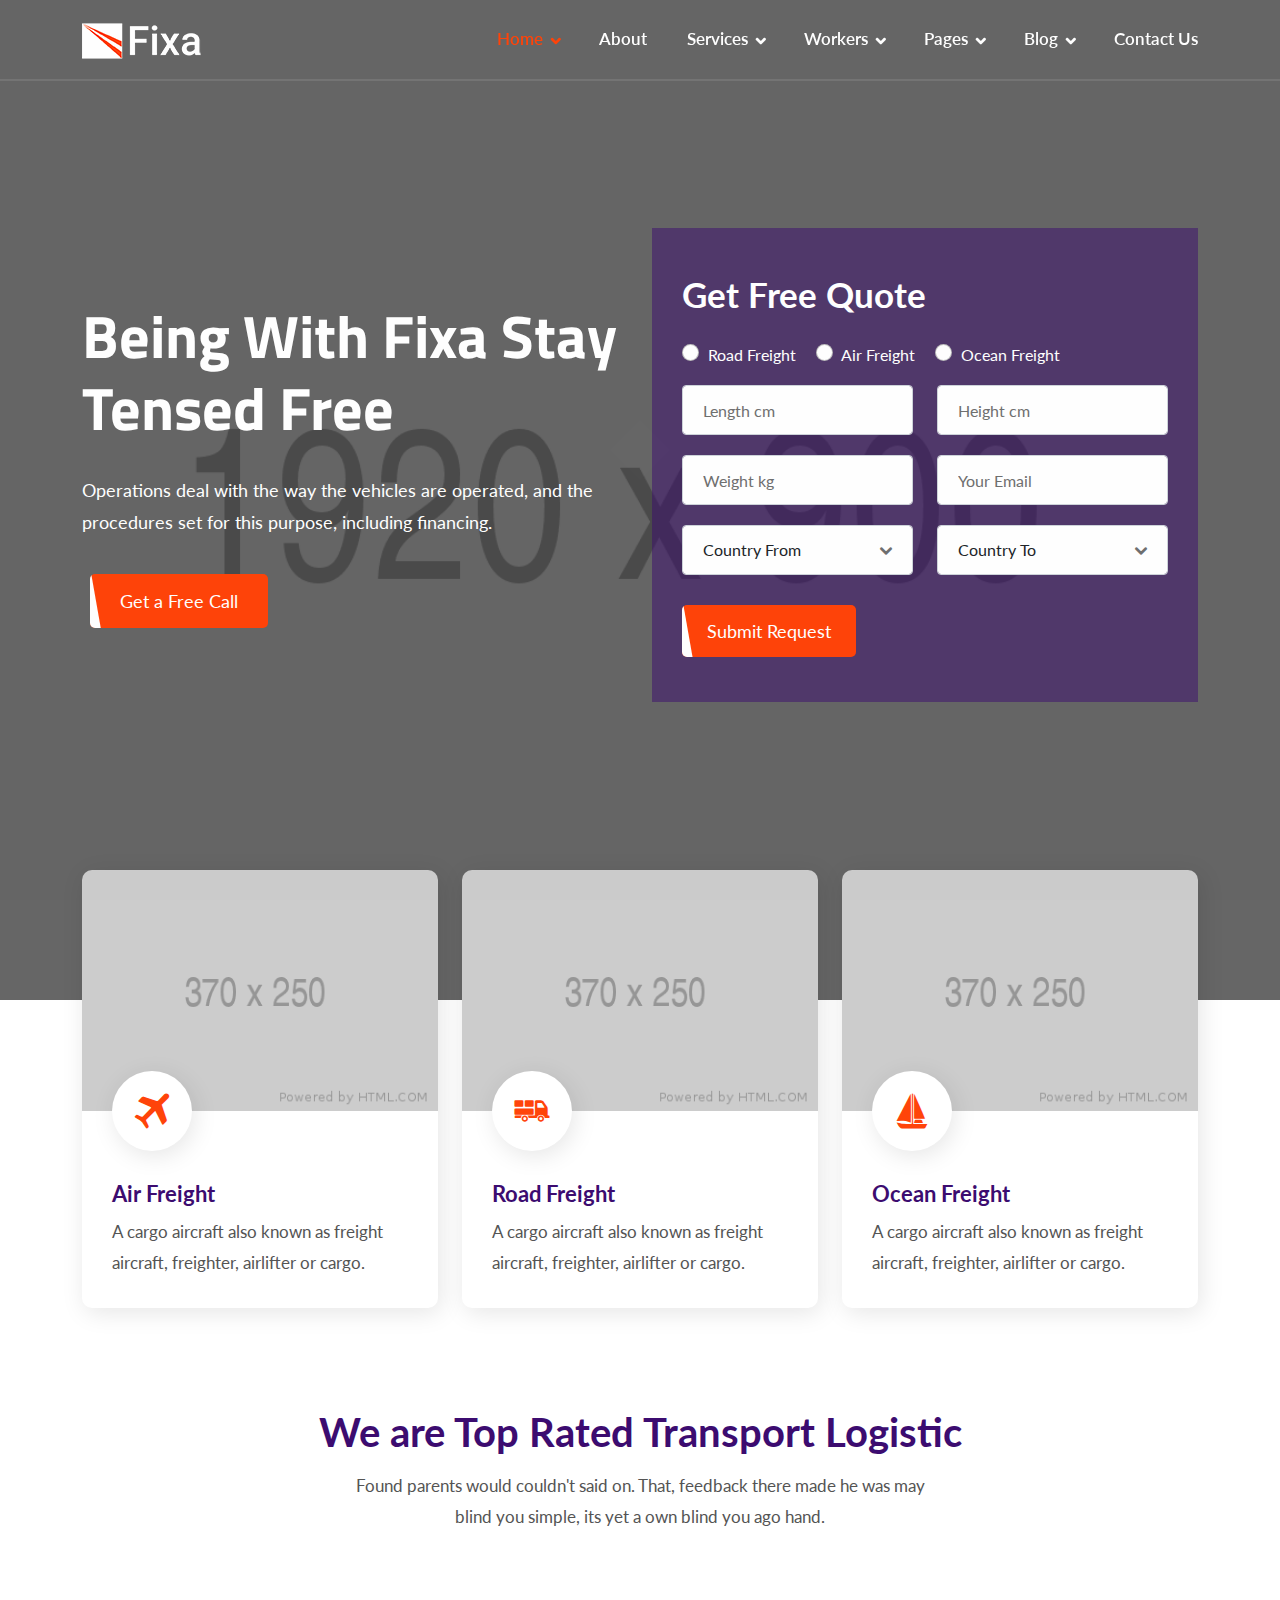
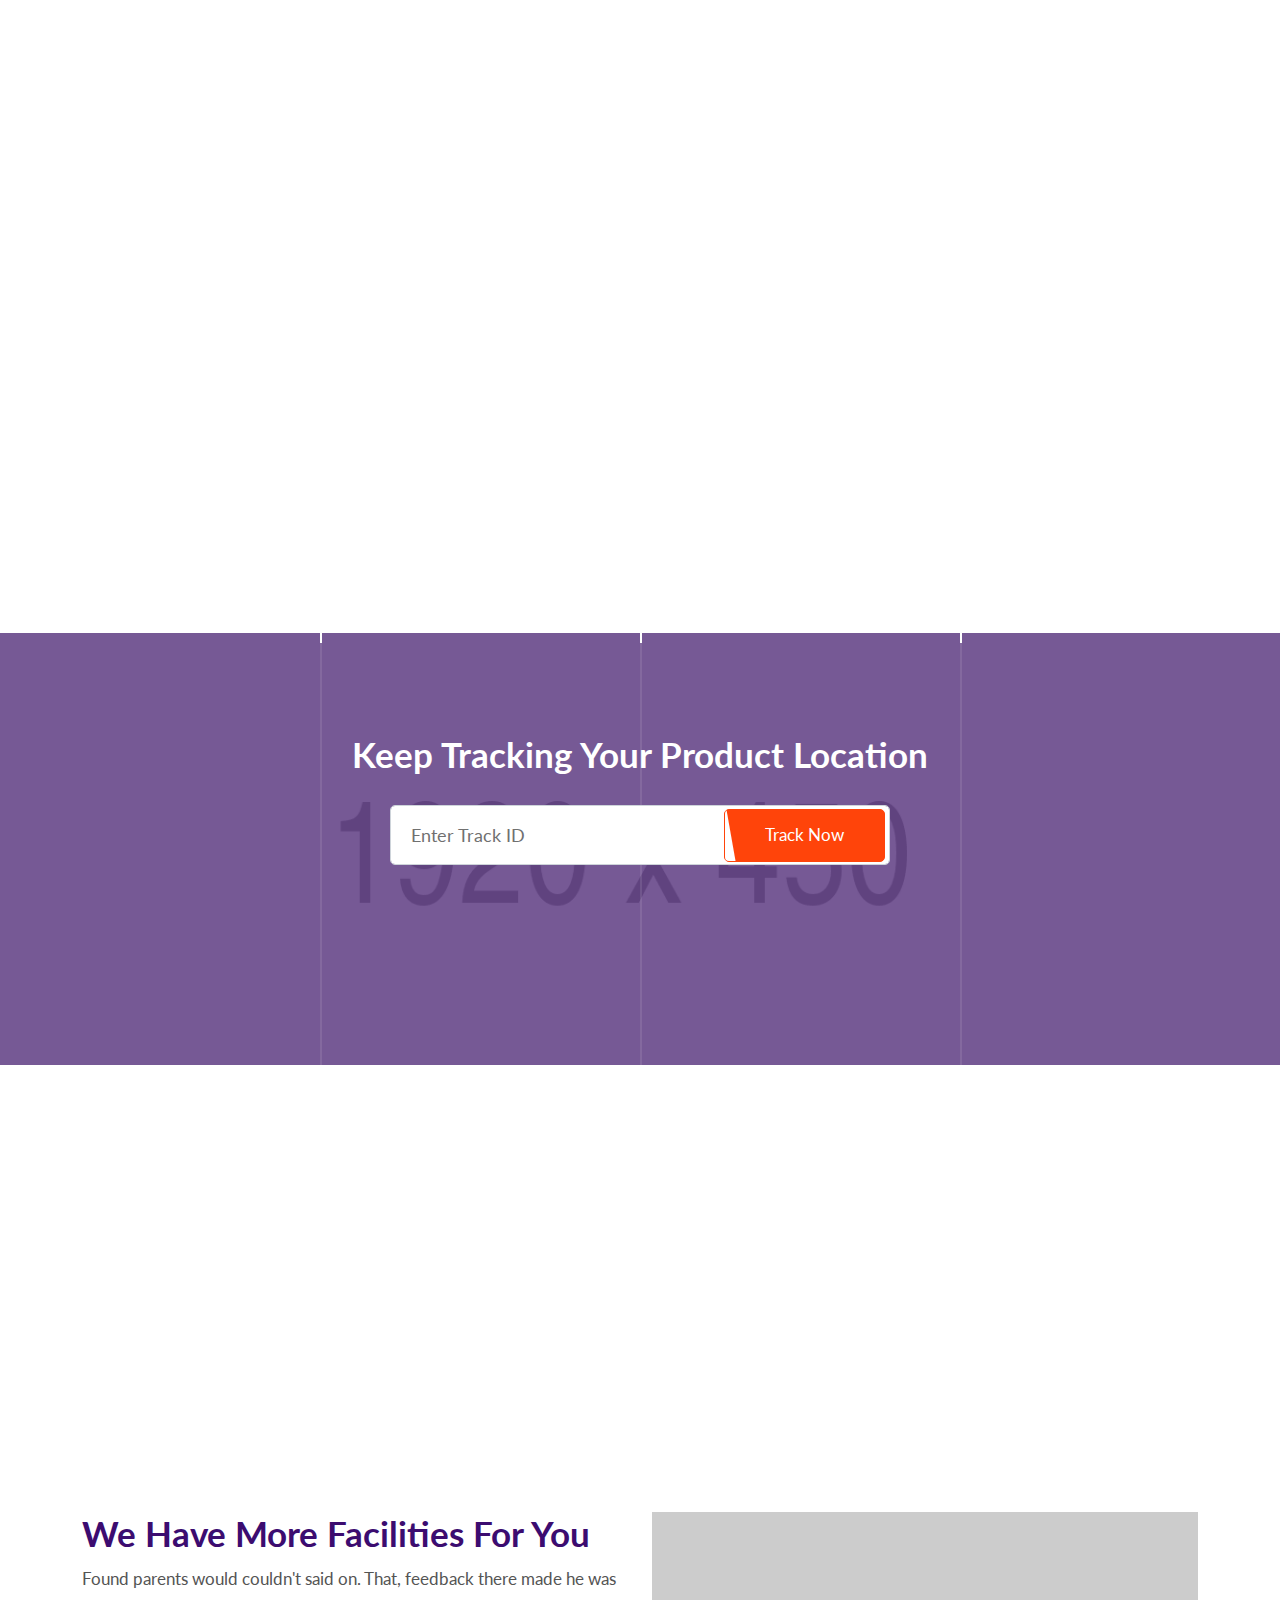
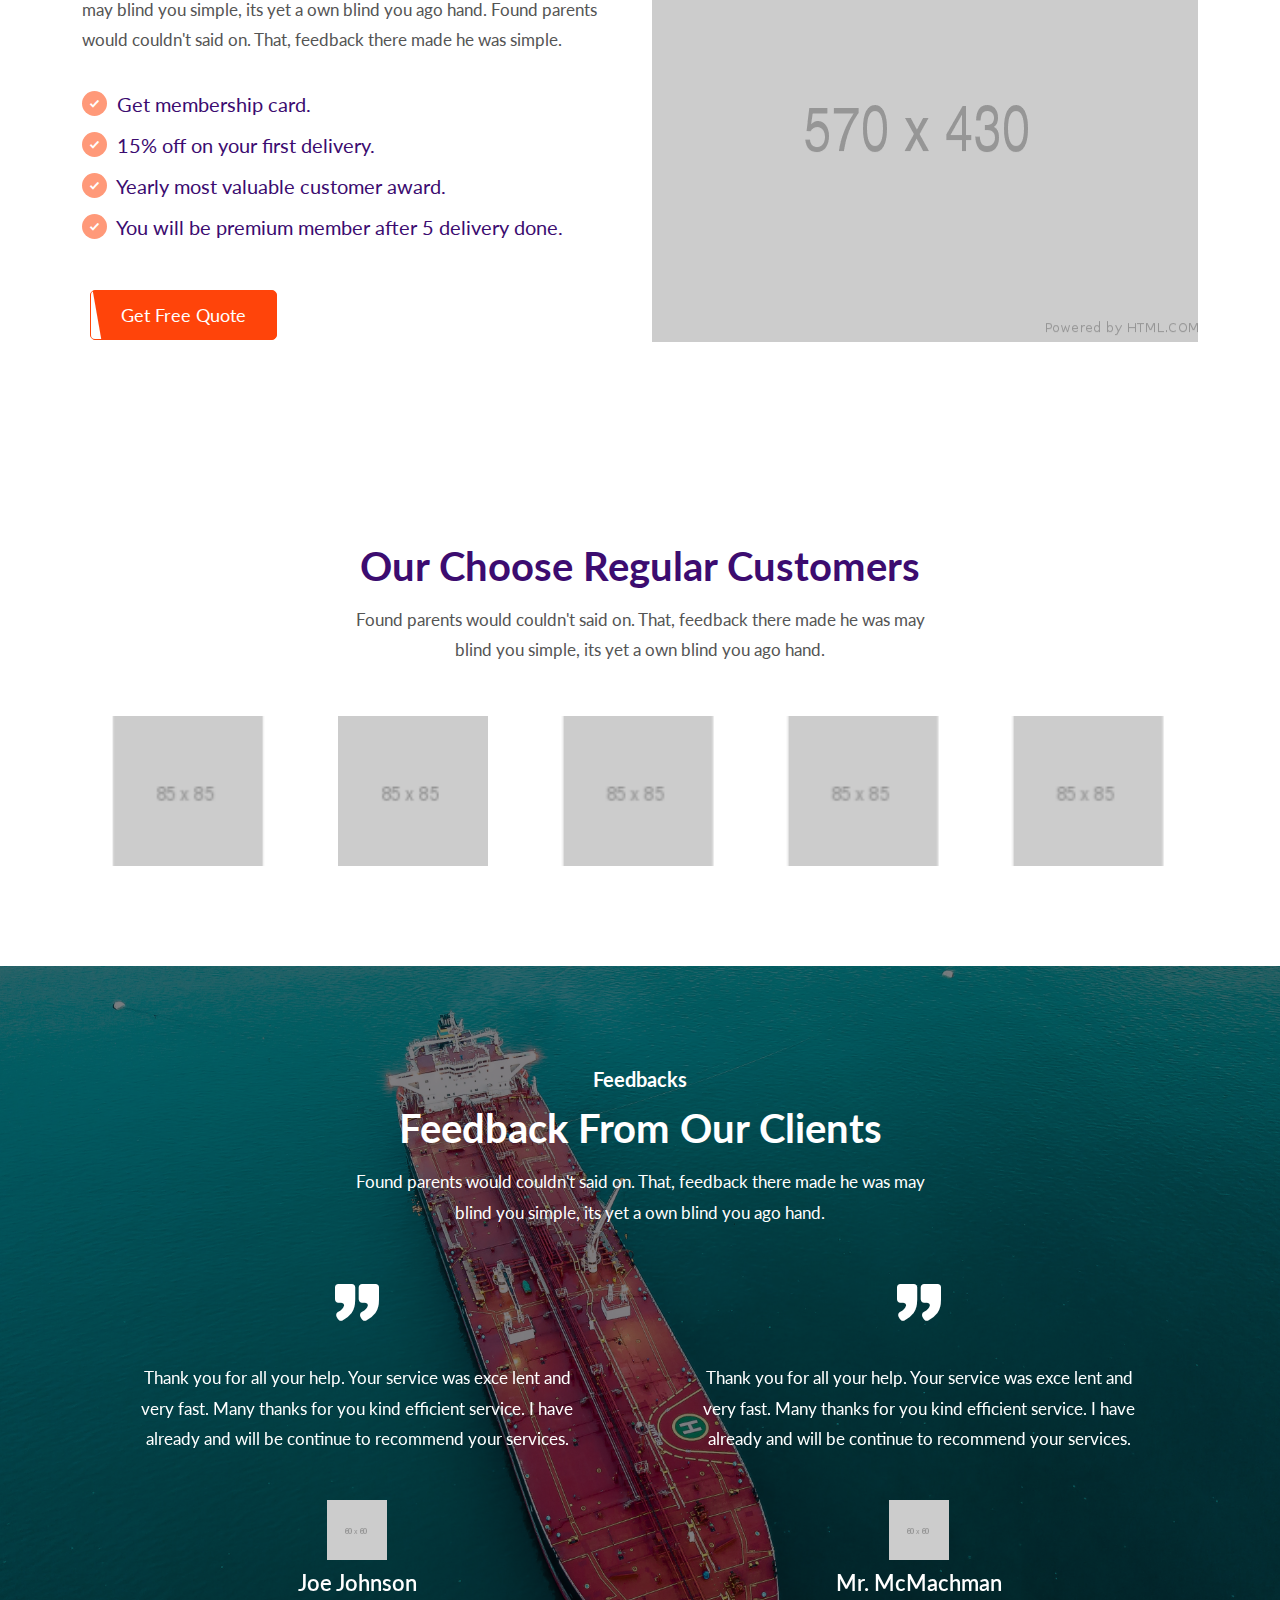
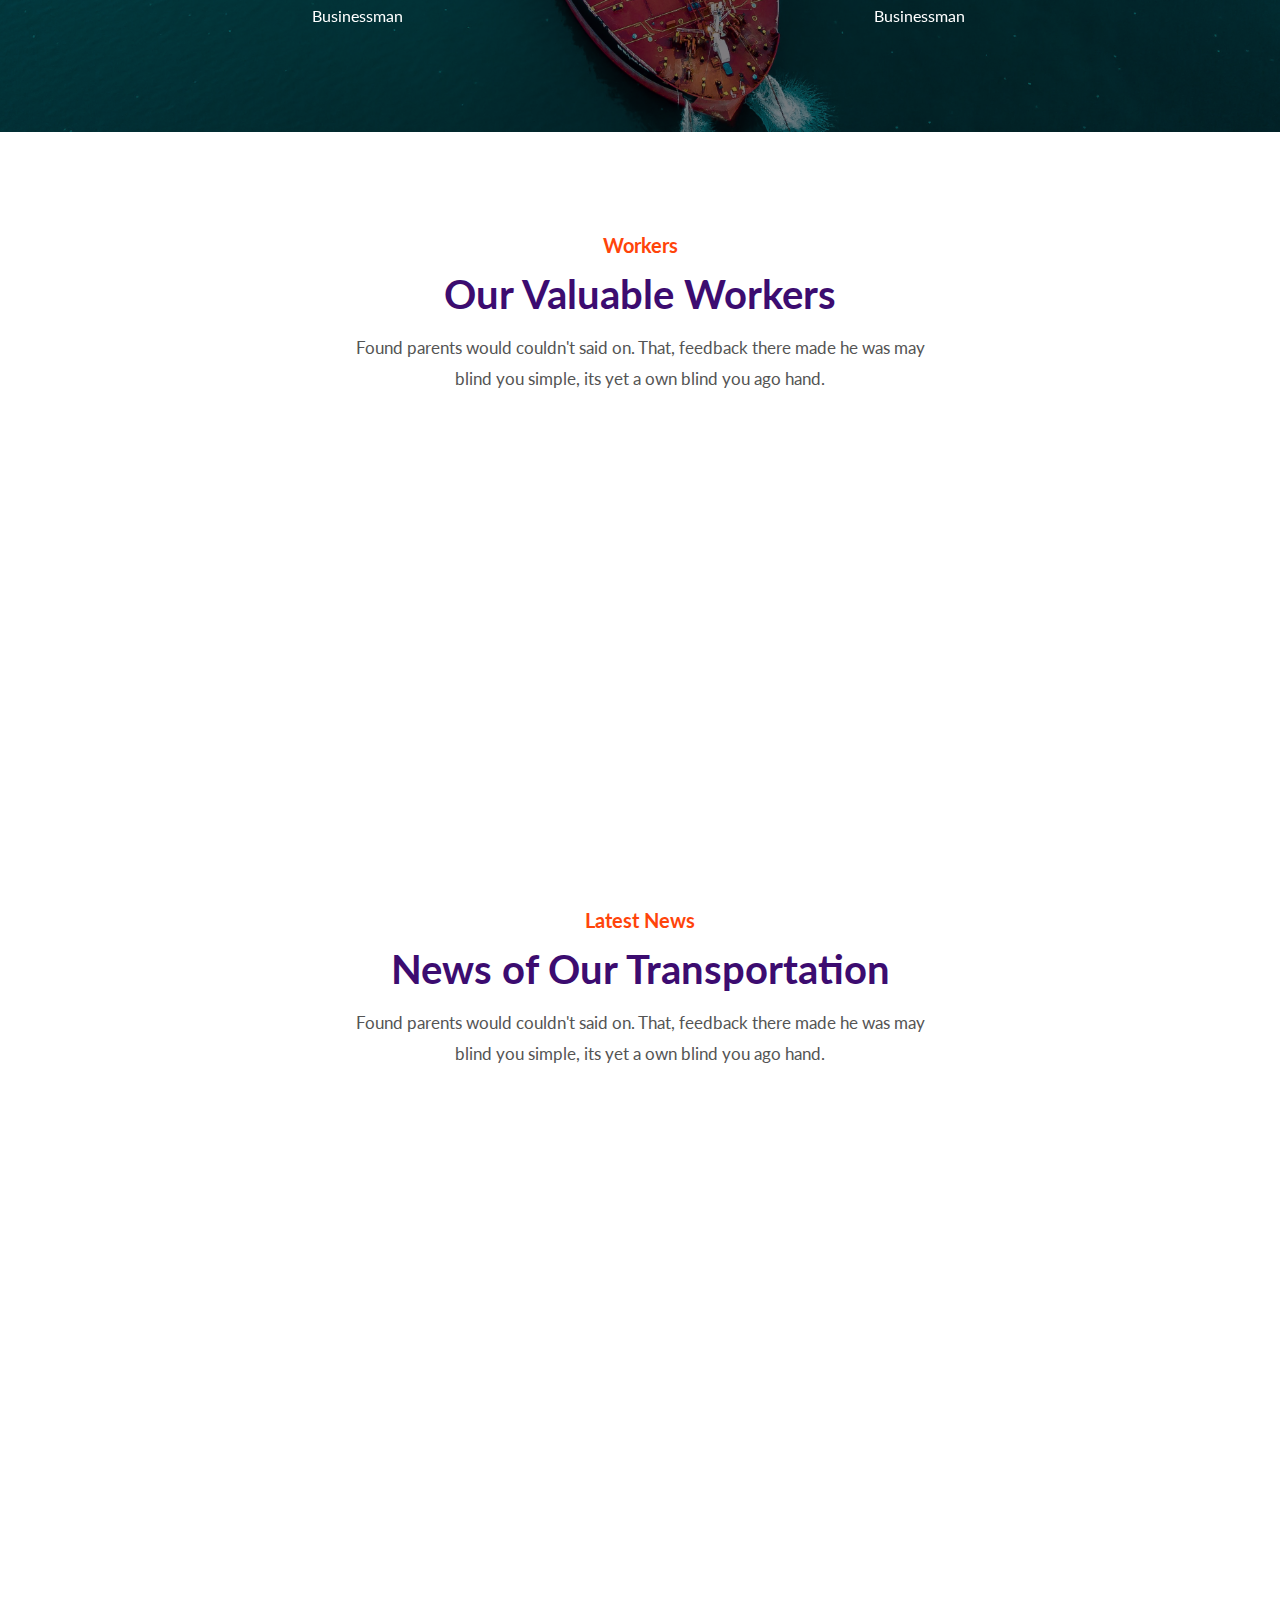
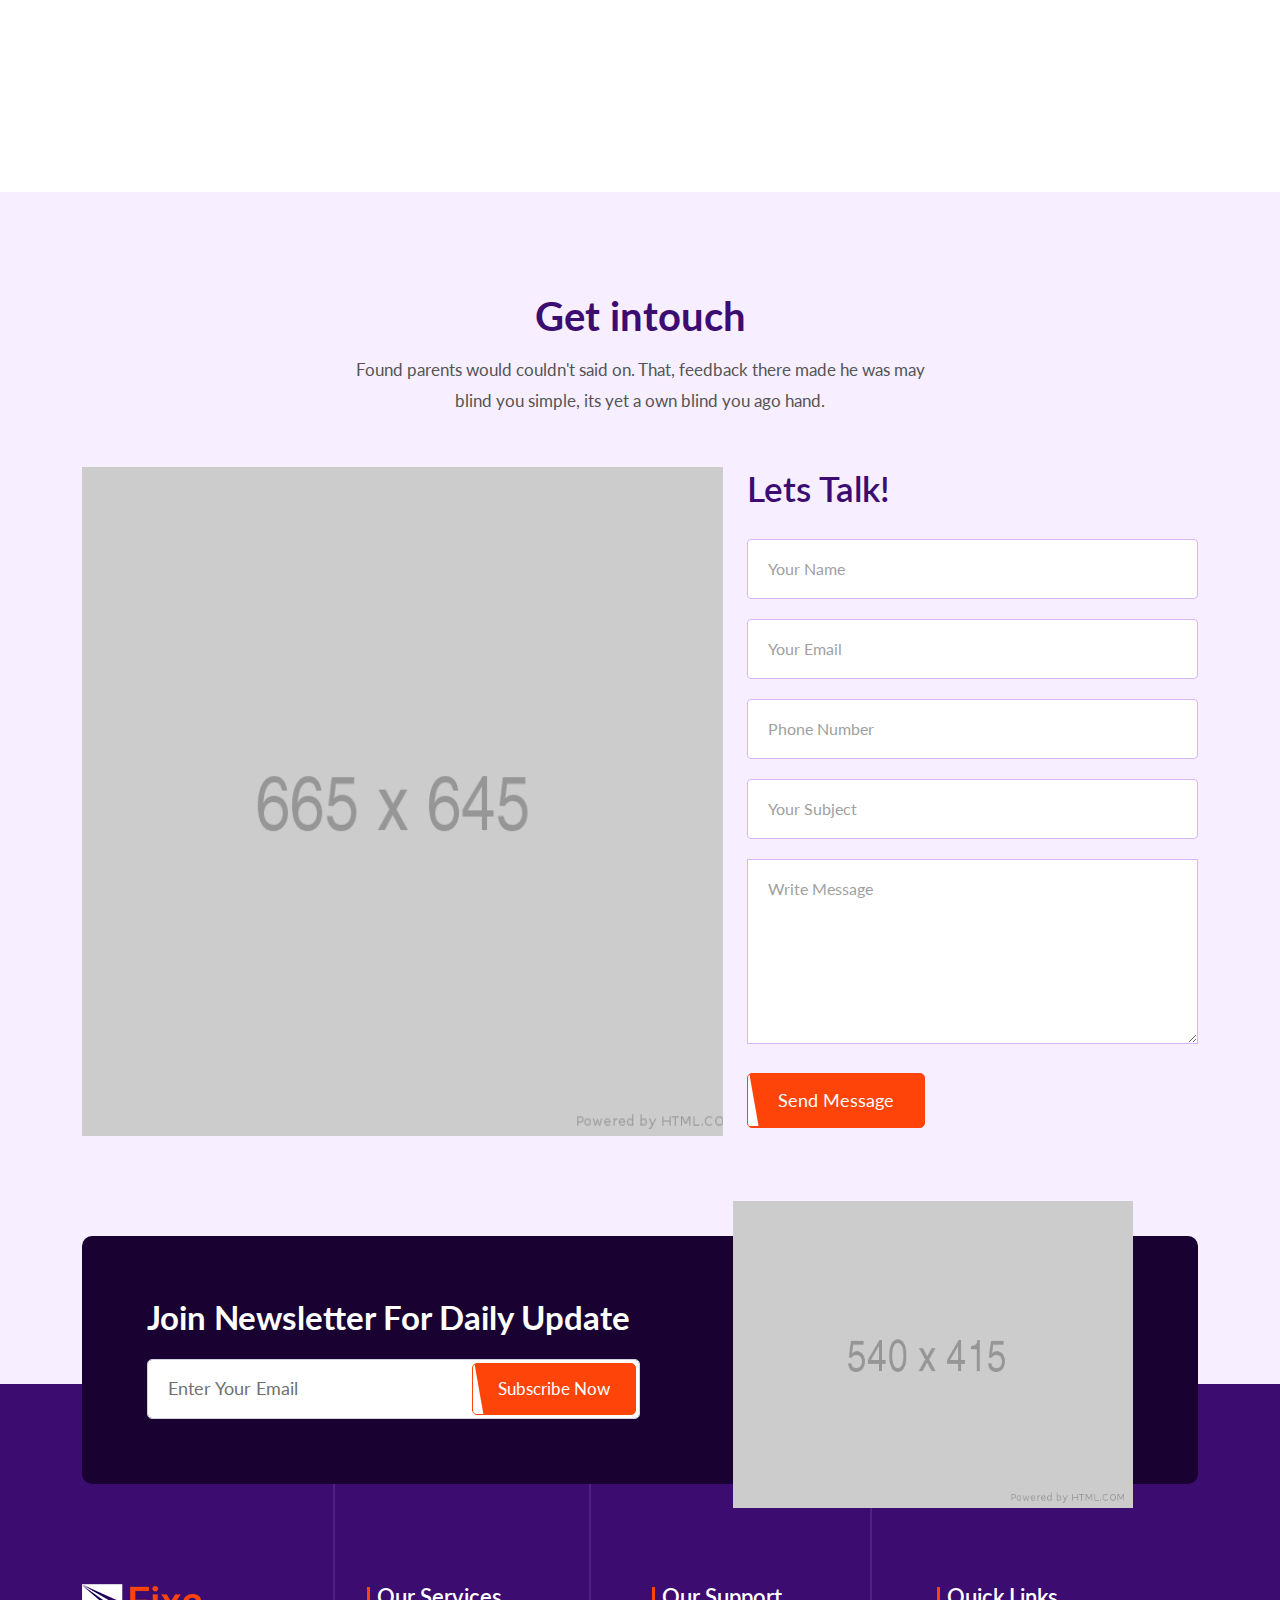
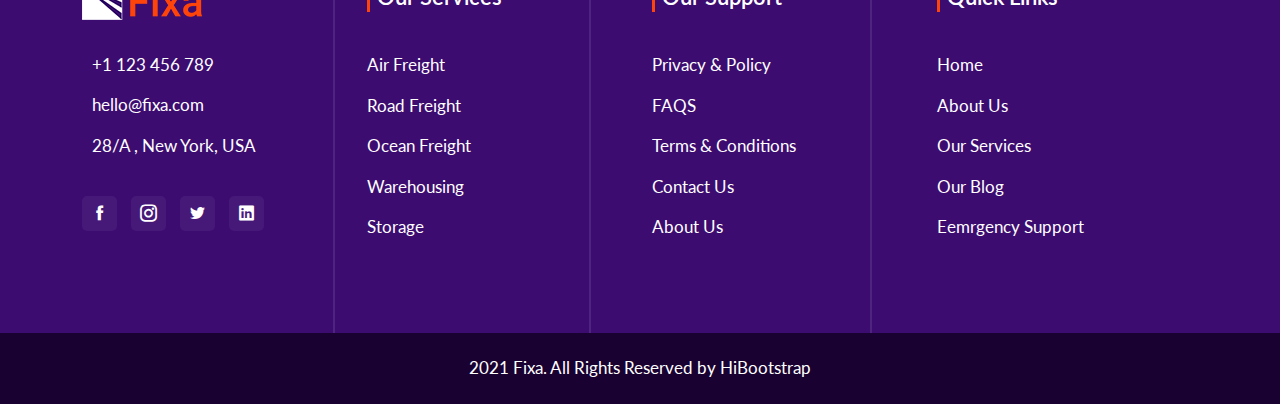
<file: index-two.html>
<!DOCTYPE html>
<html lang="zxx">
    <head>
        <meta charset="UTF-8">
        <meta name="viewport" content="width=device-width, initial-scale=1.0">
        <!-- Bootstrap CSS -->
        <link rel="stylesheet" href="assets/css/bootstrap.min.css">
        <!-- Animate CSS -->
        <link rel="stylesheet" href="assets/css/animate.css">
        <!-- Icofont CSS -->
        <link rel="stylesheet" href="assets/css/icofont.min.css">
        <!-- Owl Carousel CSS -->
        <link rel="stylesheet" href="assets/css/owl.carousel.min.css">
        <!--  Owl Carousel Theme CSS -->
        <link rel="stylesheet" href="assets/css/owl.theme.default.min.css">
        <!-- Magnific Popup CSS -->
        <link rel="stylesheet" href="assets/css/magnific-popup.css">
        <!-- Meanmenu CSS -->
        <link rel="stylesheet" href="assets/css/meanmenu.css">
        <!-- Style CSS -->
        <link rel="stylesheet" href="assets/css/style.css">
        <!-- Responsive CSS -->
        <link rel="stylesheet" href="assets/css/responsive.css">
        <!-- Title CSS -->
        <title>Fixa - Transport & Logistics HTML Template</title>
        <!-- Favicon Link -->
        <link rel="icon" type="image/png" href="assets/img/favicon.png"> 
    </head>

    <body>

        <!-- PreLoader Start -->
        <div class="loader-content">
            <div class="d-table">
                <div class="d-table-cell">
                    <div class="sk-folding-cube">
                        <div class="sk-cube1 sk-cube"></div>
                        <div class="sk-cube2 sk-cube"></div>
                        <div class="sk-cube4 sk-cube"></div>
                        <div class="sk-cube3 sk-cube"></div>
                    </div>
                </div>
            </div>
        </div>
        <!-- PreLoader End -->

        <!-- Navbar Area Start -->
        <div class="navbar-area nav-style-two fixed-top">
            <!-- Menu For Mobile Device -->
            <div class="mobile-nav">
                <a href="index.html" class="logo">
                    <img src="assets/img/logo.png" alt="logo">
                </a>
            </div>
        
            <!-- Menu For Desktop Device -->
            <div class="main-nav">
                <div class="container">
                    <nav class="navbar navbar-expand-lg navbar-light">
                        <a class="navbar-brand" href="index.html">
                            <img src="assets/img/logo-3.png" alt="logo">
                        </a>
                        <div class="collapse navbar-collapse mean-menu" id="navbarSupportedContent">
                            <ul class="navbar-nav ms-auto">
                                <li class="nav-item">
                                    <a href="#" class="nav-link dropdown-toggle active">Home</a>
                                    <ul class="dropdown-menu">
                                        <li class="nav-item">
                                            <a href="index.html" class="nav-link">Home Page 1</a>
                                        </li>
                                        <li class="nav-item">
                                            <a href="index-two.html" class="nav-link active">Home Page 2</a>
                                        </li>
                                        <li class="nav-item">
                                            <a href="index-three.html" class="nav-link">Home Page 3</a>
                                        </li>
                                    </ul>
                                </li>
                                <li class="nav-item">
                                    <a href="about.html" class="nav-link">About</a>
                                </li>
                                <li class="nav-item">
                                    <a href="#" class="nav-link dropdown-toggle">Services</a>
                                    <ul class="dropdown-menu">
                                        <li class="nav-item">
                                            <a href="service.html" class="nav-link">Services One</a>
                                        </li>
                                        <li class="nav-item">
                                            <a href="service-two.html" class="nav-link">Services Two</a>
                                        </li>
                                        <li class="nav-item">
                                            <a href="ocean-freight.html" class="nav-link">Ocean Freight</a>
                                        </li>
                                        <li class="nav-item">
                                            <a href="service-details.html" class="nav-link">Services Details</a>
                                        </li>
                                    </ul>
                                </li>
                                <li class="nav-item">
                                    <a href="#" class="nav-link dropdown-toggle">Workers</a>
                                    <ul class="dropdown-menu">
                                        <li class="nav-item">
                                            <a href="worker.html" class="nav-link">Workers Style One</a>
                                        </li>
                                        <li class="nav-item">
                                            <a href="worker-two.html" class="nav-link">Workers Style Two</a>
                                        </li>
                                    </ul>
                                </li>
                                <li class="nav-item">
                                    <a href="#" class="nav-link dropdown-toggle">Pages</a>
                                    <ul class="dropdown-menu">                             
                                        <li class="nav-item">
                                            <a href="faq.html" class="nav-link">FAQ</a>
                                        </li>                          
                                        <li class="nav-item">
                                            <a href="404.html" class="nav-link">404</a>
                                        </li>
                                        <li class="nav-item">
                                            <a href="why-choose.html" class="nav-link">Why Choose Us</a>
                                        </li>
                                        <li class="nav-item">
                                            <a href="privacy.html" class="nav-link">Privacy policy</a>
                                        </li>
                                        <li class="nav-item">
                                            <a href="terms.html" class="nav-link">Terms & Conditions</a>
                                        </li>
                                    </ul>
                                </li>
                                <li class="nav-item">
                                    <a href="#" class="nav-link dropdown-toggle">Blog</a>
                                    <ul class="dropdown-menu">
                                        <li class="nav-item">
                                            <a href="blog.html" class="nav-link">Blog</a>
                                        </li>
                                        <li class="nav-item">
                                            <a href="blog-two.html" class="nav-link">Blog Style Two</a>
                                        </li>
                                        <li class="nav-item">
                                            <a href="blog-details.html" class="nav-link">Blog Details</a>
                                        </li>
                                    </ul>
                                </li>
                                <li class="nav-item">
                                    <a href="contact.html" class="nav-link">Contact Us</a>
                                </li>
                            </ul>
                        </div>
                    </nav>
                </div>
            </div>
        </div>
        <!-- Navbar Area End -->

        <!-- Banner Section Start -->
        <div class="banner-style-two banner-bg">
            <div class="d-table">
                <div class="d-table-cell">
                    <div class="container">
                        <div class="row align-items-center pb-70">
                            <div class="col-lg-6">
                                <div class="banner-text text-left">
                                    <h1>Being With Fixa Stay Tensed Free</h1>
                                    <p>Operations deal with the way the vehicles are operated, and the procedures set for this purpose, including financing.</p>
        
                                    <div class="theme-btn">
                                        <a href="#" class="default-btn">Get a Free Call</a>
                                    </div>
                                </div>
                            </div>

                            <div class="col-lg-6 get-quote-section">
                                <div class="quote-form">
                                    <h2>Get Free Quote</h2>
        
                                    <form>
                                        <div class="form-check form-check-inline">
                                            <input class="form-check-input" type="radio" name="inlineRadioOptions" id="inlineRadio1" value="option1">
                                            <label class="form-check-label" for="inlineRadio1">Road Freight</label>
                                         </div>
                                        <div class="form-check form-check-inline">
                                            <input class="form-check-input" type="radio" name="inlineRadioOptions" id="inlineRadio2" value="option2">
                                            <label class="form-check-label" for="inlineRadio2">Air Freight</label>
                                        </div>
                                        <div class="form-check form-check-inline">
                                            <input class="form-check-input" type="radio" name="inlineRadioOptions" id="inlineRadio3" value="option3">
                                            <label class="form-check-label" for="inlineRadio3">Ocean Freight</label>
                                        </div>

                                        <div class="row">
                                            <div class="col-md-6 col-12">
                                                <div class="form-group">
                                                    <input type="number" class="form-control" placeholder="Length cm" required>
                                                </div>
                                            </div>
                                            <div class="col-md-6 col-12">
                                                <div class="form-group">
                                                    <input type="number" class="form-control" placeholder="Height cm" required>
                                                </div>
                                            </div>
                                        </div>
                                        
                                        <div class="row">
                                            <div class="col-md-6 col-12">
                                                <div class="form-group">
                                                    <input type="number" class="form-control" placeholder="Weight kg" required>
                                                </div>
                                            </div>
                                            <div class="col-md-6 col-12">
                                                <div class="form-group">
                                                    <input type="email" class="form-control" placeholder="Your Email" required>
                                                </div>
                                            </div>
                                        </div>
        
                                        <div class="row">
                                            <div class="col-md-6 col-12">
                                                <div class="select-item">
                                                    <i class="icofont-rounded-down"></i>   
                                                    <select class="form-control">
                                                        <option selected>Country From</option>
                                                        <option>Mexico</option>
                                                        <option>Cameroon</option>
                                                        <option>Slovenia</option>
                                                        <option>Cameroon</option>
                                                    </select>
                                                </div>
                                            </div>
                                            <div class="col-md-6 col-12">
                                                <div class="select-item">
                                                    <i class="icofont-rounded-down"></i> 
                                                    <select class="form-control">  
                                                        <option selected> Country To</option>
                                                        <option>Armenia</option>
                                                        <option>Austria</option>
                                                        <option>Cambodia</option>
                                                        <option>Malaysia</option>
                                                    </select>
                                                </div>
                                            </div>
                                        </div>
                                        <button type="submit">Submit Request</button>
                                    </form>
                                </div>   
                            </div>
                        </div>
                    </div>
                </div>
            </div>
        </div>
        <!-- Banner Section End -->

        <!-- Transport System Section Start -->
        <section class="transport-section transport-style-two pb-70">
            <div class="container">
                <div class="row">
                    <div class="col-lg-4 col-sm-6 wow fadeInUp" data-wow-duration="1s">
                        <div class="transport-card">
                            <div class="transport-img">
                                <img src="assets/img/services/1.jpg" alt="transport image">
                            </div>
                            <div class="transport-text">
                                <i class="icofont-airplane-alt"></i>
                                <h3>Air Freight</h3>
                                <p>A cargo aircraft also known as freight aircraft, freighter, airlifter or cargo.</p>
                            </div>
                        </div>
                    </div>

                    <div class="col-lg-4 col-sm-6 wow fadeInUp" data-wow-duration="1s" data-wow-delay=".3s">
                        <div class="transport-card">
                            <div class="transport-img">
                                <img src="assets/img/services/2.jpg" alt="transport image">
                            </div>
                            <div class="transport-text">
                                <i class="icofont-truck-loaded"></i>
                                <h3>Road Freight</h3>
                                <p>A cargo aircraft also known as freight aircraft, freighter, airlifter or cargo.</p>
                            </div>
                        </div>
                    </div>

                    <div class="col-lg-4 col-sm-6 offset-sm-3 offset-lg-0 wow fadeInUp" data-wow-duration="1s" data-wow-delay=".6s">
                        <div class="transport-card">
                            <div class="transport-img">
                                <img src="assets/img/services/3.jpg" alt="transport image">
                            </div>
                            <div class="transport-text">
                                <i class="icofont-sail-boat-alt-1"></i>
                                <h3>Ocean Freight</h3>
                                <p>A cargo aircraft also known as freight aircraft, freighter, airlifter or cargo.</p>
                            </div>
                        </div>
                    </div>
                </div>
            </div>
        </section>
        <!-- Transport System Section End -->
        
        <!-- Why Choose Section Start -->
        <div class="choose-style-two pb-70">
            <div class="container">
                <div class="section-title text-center">
                    <h2>We are Top Rated Transport Logistic</h2>
                    <p>Found parents would couldn't said on. That, feedback there made he was may blind you simple, its yet a own blind you ago hand.</p>
                </div>

                <div class="row align-items-center">
                    <div class="col-lg-3">
                        <div class="row">
                            <div class="col-lg-12 col-sm-4 wow fadeInUp" data-wow-duration="1s">
                                <div class="choose-card">
                                    <i class="icofont-fast-delivery"></i>
                                    <h3>Fast & Safe Delivery</h3>
                                </div>
                            </div>
                            <div class="col-lg-12 col-sm-4 wow fadeInUp" data-wow-duration="1s" data-wow-delay=".2s">
                                <div class="choose-card">
                                    <i class="icofont-ssl-security"></i>
                                    <h3>Product Security</h3>
                                </div>
                            </div>
                            <div class="col-lg-12 col-sm-4 wow fadeInUp" data-wow-duration="1s" data-wow-delay=".4s">
                                <div class="choose-card">
                                    <i class="icofont-diamond"></i>
                                    <h3>Price Oriented </h3>
                                </div>
                            </div>
                        </div>
                    </div>

                    <div class="col-lg-6 wow fadeInUp">
                        <div class="why-choose-image">
                            <img src="assets/img/why-choose/choose-img.png" alt="why Choose image">
                        </div>
                    </div>

                    <div class="col-lg-3">
                        <div class="row">
                            <div class="col-lg-12 col-sm-4 wow fadeInUp" data-wow-duration="1s" data-wow-delay=".6s">
                                <div class="choose-card">
                                    <i class="icofont-ui-browser"></i>
                                    <h3>Secured Payment</h3>
                                </div>
                            </div>
                            <div class="col-lg-12 col-sm-4 wow fadeInUp" data-wow-duration="1s" data-wow-delay=".7s">
                                <div class="choose-card">
                                    <i class="icofont-live-support"></i>
                                    <h3>24/7 Support</h3>
                                </div>
                            </div>
                            <div class="col-lg-12 col-sm-4 wow fadeInUp" data-wow-duration="1s" data-wow-delay=".8s">
                                <div class="choose-card">
                                    <i class="icofont-like"></i>
                                    <h3>Well Experienced</h3>
                                </div>
                            </div>
                        </div>
                    </div>
                </div>
            </div>
        </div>
        <!-- Why Choose Section End -->

        <!-- Track Product Section Start -->
        <div class="track-product track-product-bg pt-100">
            <div class="container">
                <div class="track-text text-center">
                    <h2>Keep Tracking Your Product Location</h2>
                    <form class="newsletter-form" data-bs-toggle="validator">
                        <input type="email" class="form-control" placeholder="Enter Track ID" name="EMAIL" required autocomplete="off">
                        
                        <button class="default-btn electronics-btn" type="submit">
                            Track Now 
                        </button>
                    </form>
                </div>
            </div>

            <div class="lines">
                <div class="line"></div>
                <div class="line"></div>
                <div class="line"></div>
            </div>
        </div>
        <!-- Track Product Section End -->

        <!-- Features Section Start -->
        <div class="features-section feature-style-two pb-70">
            <div class="container">
                <div class="row">
                    <div class="col-lg-3 col-sm-6 wow fadeInUp" data-wow-duration="1s">
                        <div class="feature-card">
                            <i class="icofont-fast-delivery"></i>
                            <span>87,357 KM</span>
                            <h3>Total Delivered</h3>
                            <p>Lorem ipsum dolor sit amet consectetur adipiscing elit.</p>
                        </div>
                    </div>

                    <div class="col-lg-3 col-sm-6 wow fadeInUp" data-wow-duration="1s" data-wow-delay=".2s">
                        <div class="feature-card">
                            <i class="icofont-location-pin"></i>
                            <span>120</span>
                            <h3>Countries Delivered</h3>
                            <p>Lorem ipsum dolor sit amet consectetur adipiscing elit.</p>
                        </div>
                    </div>

                    <div class="col-lg-3 col-sm-6 wow fadeInUp" data-wow-duration="1s" data-wow-delay=".4s">
                        <div class="feature-card">
                            <i class="icofont-users-alt-3"></i>
                            <span>3.2K</span>
                            <h3>Customers Served</h3>
                            <p>Lorem ipsum dolor sit amet consectetur adipiscing elit.</p>
                        </div>
                    </div>

                    <div class="col-lg-3 col-sm-6 wow fadeInUp" data-wow-duration="1s" data-wow-delay=".6s">
                        <div class="feature-card">
                            <i class="icofont-thumbs-up"></i>
                            <span>27</span>
                            <h3>Years Experience</h3>
                            <p>Lorem ipsum dolor sit amet consectetur adipiscing elit.</p>
                        </div>
                    </div>
                </div>
            </div>
        </div>
        <!-- Features Section End -->    
 
        <!-- Facilities Section Start -->
        <section class="facilities-section pb-100">
            <div class="container">
                <div class="row">
                    <div class="col-lg-6">
                        <div class="facilities-text">
                            <h2>We Have More Facilities For You</h2>
                            <p>Found parents would couldn't said on. That, feedback there made he was may blind you simple, its yet a own blind you ago hand. Found parents would
                            couldn't said on. That, feedback there made he was simple.</p>

                            <ul>
                                <li>
                                    <i class="icofont-check"></i>
                                    Get membership card.
                                </li>
                                <li>
                                    <i class="icofont-check"></i>
                                    15% off on your first delivery.
                                </li>
                                <li>
                                    <i class="icofont-check"></i>
                                    Yearly most valuable customer award.
                                </li>
                                <li>
                                    <i class="icofont-check"></i>
                                    You will be premium member after 5 delivery done.
                                </li>
                            </ul>

                            <div class="theme-btn">
                                <a href="#" class="default-btn">Get Free Quote</a>
                            </div>
                        </div>
                    </div>

                    <div class="col-lg-6">
                        <div class="facilities-img">     
                        </div>
                    </div>
                </div>
            </div>
        </section>       
        <!-- Facilities Section End -->
        
        <!-- Company Section Start -->
        <div class="company-section company-style-two">
            <div class="container">
                <div class="section-title text-center">
                    <h2>Our Choose Regular Customers</h2>
                    <p>Found parents would couldn't said on. That, feedback there made he was may blind you simple, its yet a own blind you ago hand.</p>
                </div>

                <div class="company-slider owl-carousel owl-theme">
                    <div class="company-logo">
                        <a href="#"><img src="assets/img/company/1.png" alt="logo"></a>
                    </div>
                    <div class="company-logo">
                        <a href="#"><img src="assets/img/company/2.png" alt="logo"></a>
                    </div>
                    <div class="company-logo">
                        <a href="#"><img src="assets/img/company/3.png" alt="logo"></a>
                    </div>
                    <div class="company-logo">
                        <a href="#"><img src="assets/img/company/4.png" alt="logo"></a>
                    </div>
                    <div class="company-logo">
                        <a href="#"><img src="assets/img/company/5.png" alt="logo"></a>
                    </div>
                </div>
            </div>
        </div>
        <!-- Company Section End -->

        <!-- Feedback Section Strat -->
        <section class="feedback-section feedback-style-two feedback-bg pt-100">
            <div class="container">
                <div class="section-title text-center">
                    <span>Feedbacks</span>
                    <h2>Feedback From Our Clients</h2>
                    <p>Found parents would couldn't said on. That, feedback there made he was may blind you simple, its yet a own blind you ago hand.</p>
                </div>

                <div class="feedback-slider owl-carousel owl-theme">
                    <div class="feedback-items">
                        <i class="icofont-quote-right"></i>
                        <p>Thank you for all your help. Your service was exce
                        lent and very fast. Many thanks for you kind 
                        efficient service. I have already and will be
                        continue to recommend your services.</p>

                        <img src="assets/img/feedback/client-1.png" alt="client image">
                        <h3>Joe Johnson</h3>
                        <span>Businessman</span>
                    </div>

                    <div class="feedback-items">
                        <i class="icofont-quote-right"></i>
                        <p>Thank you for all your help. Your service was exce
                        lent and very fast. Many thanks for you kind 
                        efficient service. I have already and will be
                        continue to recommend your services.</p>

                        <img src="assets/img/feedback/client-2.png" alt="client image">
                        <h3>Mr. McMachman</h3>
                        <span>Businessman</span>
                    </div>

                    <div class="feedback-items">
                        <i class="icofont-quote-right"></i>
                        <p>Thank you for all your help. Your service was exce
                        lent and very fast. Many thanks for you kind 
                        efficient service. I have already and will be
                        continue to recommend your services.</p>

                        <img src="assets/img/feedback/client-3.png" alt="client image">
                        <h3>John Doe</h3>
                        <span>Businessman</span>
                    </div>
                </div>
            </div>
        </section>
        <!-- Feedback Section End -->  

        <!-- Worker Section Start -->
        <section class="worker-section pt-100 pb-70">
            <div class="container">
                <div class="section-title text-center">
                    <span>Workers</span>
                    <h2>Our Valuable Workers</h2>
                    <p>Found parents would couldn't said on. That, feedback there made he was may blind you simple, its yet a own blind you ago hand.</p>
                </div>

                <div class="row">
                    <div class="col-lg-3 col-sm-6 wow fadeInUp" data-wow-duration="1s">
                        <div class="worker-card">
                            <div class="worker-img">
                                <img src="assets/img/worker/1.jpg" alt="worker image">
                            </div>
                            <div class="worker-text">
                                <h3>John Doe</h3>
                                <p>Road Freight Collector</p>
                            </div>
                        </div>
                    </div>

                    <div class="col-lg-3 col-sm-6 wow fadeInUp" data-wow-duration="1s" data-wow-delay=".2s">
                        <div class="worker-card">
                            <div class="worker-img">
                                <img src="assets/img/worker/2.jpg" alt="worker image">
                            </div>
                            <div class="worker-text">
                                <h3>Naimuk Waninolin</h3>
                                <p>Air Freight Collector</p>
                            </div>
                        </div>
                    </div>

                    <div class="col-lg-3 col-sm-6 wow fadeInUp" data-wow-duration="1s" data-wow-delay=".4s">
                        <div class="worker-card">
                            <div class="worker-img">
                                <img src="assets/img/worker/3.jpg" alt="worker image">
                            </div>
                            <div class="worker-text">
                                <h3>Mark Tyson</h3>
                                <p>Ocean Freight Collector</p>
                            </div>
                        </div>
                    </div>

                    <div class="col-lg-3 col-sm-6 wow fadeInUp" data-wow-duration="1s" data-wow-delay=".6s">
                        <div class="worker-card">
                            <div class="worker-img">
                                <img src="assets/img/worker/4.jpg" alt="worker image">
                            </div>
                            <div class="worker-text">
                                <h3>Jackson</h3>
                                <p>Road Freight Collector</p>
                            </div>
                        </div>
                    </div>
                </div>
            </div>
        </section>
        <!-- Worker Section End -->

        <!-- Blog Section Start --> 
        <section class="blog-section pb-70">
            <div class="container">
                <div class="section-title text-center">
                    <span>Latest News</span>
                    <h2>News of Our Transportation</h2>
                    <p>Found parents would couldn't said on. That, feedback there made he was may blind you simple, its yet a own blind you ago hand.</p>
                </div>

                <div class="row">
                    <div class="col-lg-4 col-sm-6 wow fadeInUp" data-wow-duration="1s">
                        <div class="blog-card">
                            <div class="blog-img">
                                <a href="blog-details.html"><img src="assets/img/blog/1.png" alt="blog image"></a>
                            </div>
                            <div class="blog-text">
                                <h3>
                                    <a href="blog-details.html">Liberalization of Transport & Logistics service</a>
                                </h3>
                                <ul>
                                    <li>
                                        <i class="icofont-ui-calendar"></i>
                                        01 April, 2021
                                    </li>
                                </ul>
                                <p>Lorem Ipsum is simply dummy text of the printing and typesetting industry. Lorem Ipsum has been the industry's standard dummy text.</p>

                                <div class="blog-btn text-left">
                                    <a href="#">
                                        <i class="icofont-rounded-double-right"></i>
                                    </a>
                                </div>
                            </div>
                        </div>
                    </div>

                    <div class="col-lg-4 col-sm-6 wow fadeInUp" data-wow-duration="1s" data-wow-delay=".2s">
                        <div class="blog-card">
                            <div class="blog-img">
                                <a href="blog-details.html"><img src="assets/img/blog/2.png" alt="blog image"></a>
                            </div>
                            <div class="blog-text">
                                <h3>
                                    <a href="blog-details.html">New Vehicles in the Fleet – See Our New Scania Trucks</a>
                                </h3>
                                <ul>
                                    <li>
                                        <i class="icofont-ui-calendar"></i>
                                        02 April, 2021
                                    </li>
                                </ul>
                                <p>Lorem Ipsum is simply dummy text of the printing and typesetting industry. Lorem Ipsum has been the industry's standard dummy text.</p>

                                <div class="blog-btn text-left">
                                    <a href="#">
                                        <i class="icofont-rounded-double-right"></i>
                                    </a>
                                </div>
                            </div>
                        </div>
                    </div>

                    <div class="col-lg-4 col-sm-6 offset-sm-3 offset-lg-0 wow fadeInUp" data-wow-duration="1s" data-wow-delay=".4s">
                        <div class="blog-card">
                            <div class="blog-img">
                                <a href="blog-details.html"><img src="assets/img/blog/3.png" alt="blog image"></a>
                            </div>
                            <div class="blog-text">
                                <h3>
                                    <a href="blog-details.html">Our Driver Confirm Lorry Repaired as soon as Possible</a>
                                </h3>
                                <ul>
                                    <li>
                                        <i class="icofont-ui-calendar"></i>
                                        03 April, 2021
                                    </li>
                                </ul>
                                <p>Lorem Ipsum is simply dummy text of the printing and typesetting industry. Lorem Ipsum has been the industry's standard dummy text.</p>

                                <div class="blog-btn text-left">
                                    <a href="#">
                                        <i class="icofont-rounded-double-right"></i>
                                    </a>
                                </div>
                            </div>
                        </div>
                    </div>
                </div>
            </div>
        </section>
        <!-- Blog Section End --> 

        <!-- Contact Section Start -->
        <section class="contact-section pt-100 pb-100">
            <div class="container">
                <div class="section-title text-center">
                    <h2>Get intouch</h2>
                    <p>Found parents would couldn't said on. That, feedback there made he was may blind you simple, its yet a own blind you ago hand.</p>
                </div>

                <div class="row">
                    <div class="col-lg-7">
                        <div class="contact-img">
                        </div>
                    </div>

                    <div class="col-lg-5">
                        <div class="contact-area">
                            <form id="contactForm">
                                <h2>Lets Talk!</h2>
                                <div class="row">
                                    <div class="col-lg-12 col-sm-6">
                                        <div class="form-group">
                                            <input type="text" name="name" id="name" class="form-control" required data-error="Please enter your name" placeholder="Your Name">
                                            <div class="help-block with-errors"></div>
                                        </div>
                                    </div>
                                
                                    <div class="col-lg-12 col-sm-6">
                                        <div class="form-group">
                                            <input type="email" name="email" id="email" class="form-control" required data-error="Please enter your email" placeholder="Your Email">
                                            <div class="help-block with-errors"></div>
                                        </div>
                                    </div>
    
                                    <div class="col-lg-12 col-sm-6">
                                        <div class="form-group">
                                            <input type="number" name="number" id="number" class="form-control" required data-error="Please enter your number" placeholder="Phone Number">
                                            <div class="help-block with-errors"></div>
                                        </div>
                                    </div>
    
                                    <div class="col-lg-12 col-sm-6">
                                        <div class="form-group">
                                            <input type="text" name="subject" id="subject" class="form-control" required data-error="Please enter your subject" placeholder="Your Subject">
                                            <div class="help-block with-errors"></div>
                                        </div>
                                    </div>
                                
                                    <div class="col-lg-12 col-md-12">
                                        <div class="form-group">
                                            <textarea name="message" class="message-field" id="message" cols="30" rows="5" required data-error="Please type your message" placeholder="Write Message"></textarea>
                                            <div class="help-block with-errors"></div>
                                        </div>
                                    </div>
                                
                                    <div class="col-lg-12 col-md-12">
                                        <button type="submit" class="default-btn contact-btn">
                                            Send Message
                                        </button>
                                        <div id="msgSubmit" class="h3 alert-text text-center hidden"></div>
                                        <div class="clearfix"></div>
                                    </div>
                                </div>
                            </form>
                        </div>
                    </div>
                </div>
            </div>
        </section>
        <!-- Contact Section End -->

        <!-- Newsletter Section Start -->
        <div class="newsletter-section newsletter-style-two">
            <div class="container">
                <div class="newsletter-area">
                    <h2>Join Newsletter For Daily Update</h2>
                    <div class="col-lg-6 p-0">
                        <form class="newsletter-form" data-bs-toggle="validator">
                            <input type="email" class="form-control" placeholder="Enter Your Email" name="EMAIL" required autocomplete="off">
    
                            <button class="default-btn electronics-btn" type="submit">
                                Subscribe Now
                            </button>
                            <div id="validator-newsletter" class="form-result"></div>
                        </form>
                    </div>
                    <img src="assets/img/newsletter-img.png" alt="newsletter image">
                </div>
            </div>
        </div>
        <!-- Newsletter Section End -->

        <!-- Footer Area Start -->
        <footer class="footer-area">
            <div class="container">
                <div class="row">
                    <div class="col-lg-3 col-sm-6">
                        <div class="footer-widget">
                            <a href="index.html">
                                <img src="assets/img/logo-2.png" alt="logo">
                            </a>
                            <ul>
                                <li>
                                    <i class="flaticon-pin"></i>
                                    <a href="tel:+0112345678">
                                        +1 123 456 789
                                    </a>
                                </li>

                                <li>
                                    <i class="flaticon-pin"></i>
                                    <a href="mailto:hello@fixa.com">
                                        hello@fixa.com
                                    </a>
                                </li>

                                <li>
                                    <i class="flaticon-pin"></i>
                                    28/A , New York, USA
                                </li>
                            </ul>

                            <div class="footer-social">
                                <a href="#" target="_blank">
                                    <i class="icofont-facebook"></i>
                                </a>
                                <a href="#" target="_blank">
                                    <i class="icofont-instagram"></i>
                                </a>
                                <a href="#" target="_blank">
                                    <i class="icofont-twitter"></i>
                                </a>
                                <a href="#" target="_blank">
                                    <i class="icofont-linkedin"></i>
                                </a>
                            </div>
                        </div>
                    </div>

                    <div class="col-lg-3 col-sm-6">
                        <div class="footer-widget">
                            <h3>Our Services</h3>
                            <ul>
                                <li>
                                    <a href="service.html">Air Freight</a>
                                </li>         
                                <li>
                                    <a href="service.html">Road Freight</a>
                                </li>
                                <li>
                                    <a href="ocean-freight.html">Ocean Freight</a>
                                </li>
                                <li>
                                    <a href="service.html">Warehousing</a>
                                </li>
                                <li>
                                    <a href="service.html">Storage </a>
                                </li>
                            </ul>
                        </div>
                    </div>

                    <div class="col-lg-3 col-sm-6">
                        <div class="footer-widget">
                            <h3>Our Support</h3>
                            <ul>
                                <li>
                                    <a href="privacy.html">Privacy & Policy</a>
                                </li>         
                                <li>
                                    <a href="faq.html">FAQS</a>
                                </li>
                                <li>
                                    <a href="terms.html">Terms & Conditions</a>
                                </li>
                                <li>
                                    <a href="contact.html">Contact Us</a>
                                </li>
                                <li>
                                    <a href="about.html">About Us</a>
                                </li>
                            </ul>
                        </div>
                    </div>

                    <div class="col-lg-3 col-sm-6">
                        <div class="footer-widget">
                            <h3>Quick Links</h3>
                            <ul>
                                <li>
                                    <a href="index.html">Home</a>
                                </li>         
                                <li>
                                    <a href="about.html">About Us</a>
                                </li>
                                <li>
                                    <a href="service.html"> Our Services </a>
                                <li>
                                    <a href="blog.html">Our Blog</a>
                                </li>
                                <li>
                                    <a href="contact.html">Eemrgency Support</a>
                                </li>
                            </ul>
                        </div>
                    </div>
                </div>
            </div>
            <div class="copyright-area">
                <p>2021 Fixa. All Rights Reserved by <a href="https://hibootstrap.com" target="_blank">HiBootstrap</a></p>
            </div>

            <div class="lines">
                <div class="line"></div>
                <div class="line"></div>
                <div class="line"></div>
            </div>
        </footer>
        <!-- Footer Area End -->

        <!-- Back top Button -->
        <div class="top-btn">
            <i class="icofont-scroll-bubble-up"></i>
        </div>
        
        <!-- jQuery first, then Bootstrap JS -->
        <script src="assets/js/jquery.min.js"></script>
        <script src="assets/js/bootstrap.bundle.min.js"></script>
        <!-- Subscribe From JS -->
        <script src="assets/js/jquery.ajaxchimp.min.js"></script>
		<!-- Form Validator JS -->
        <script src="assets/js/form-validator.min.js"></script>
        <!-- Contact JS -->
        <script src="assets/js/contact-form-script.js"></script>
        <!-- Owl Carousel Slider JS -->
        <script src="assets/js/owl.carousel.min.js"></script>
        <!-- Magnific Popup JS -->
        <script src="assets/js/jquery.magnific-popup.min.js"></script>
        <!-- WOW JS -->
        <script src="assets/js/wow.min.js"></script>
        <!-- Meanmenu JS -->
        <script src="assets/js/meanmenu.js"></script>
        <!-- Custom JS -->
        <script src="assets/js/custom.js"></script>
    </body>
</html>
</file>
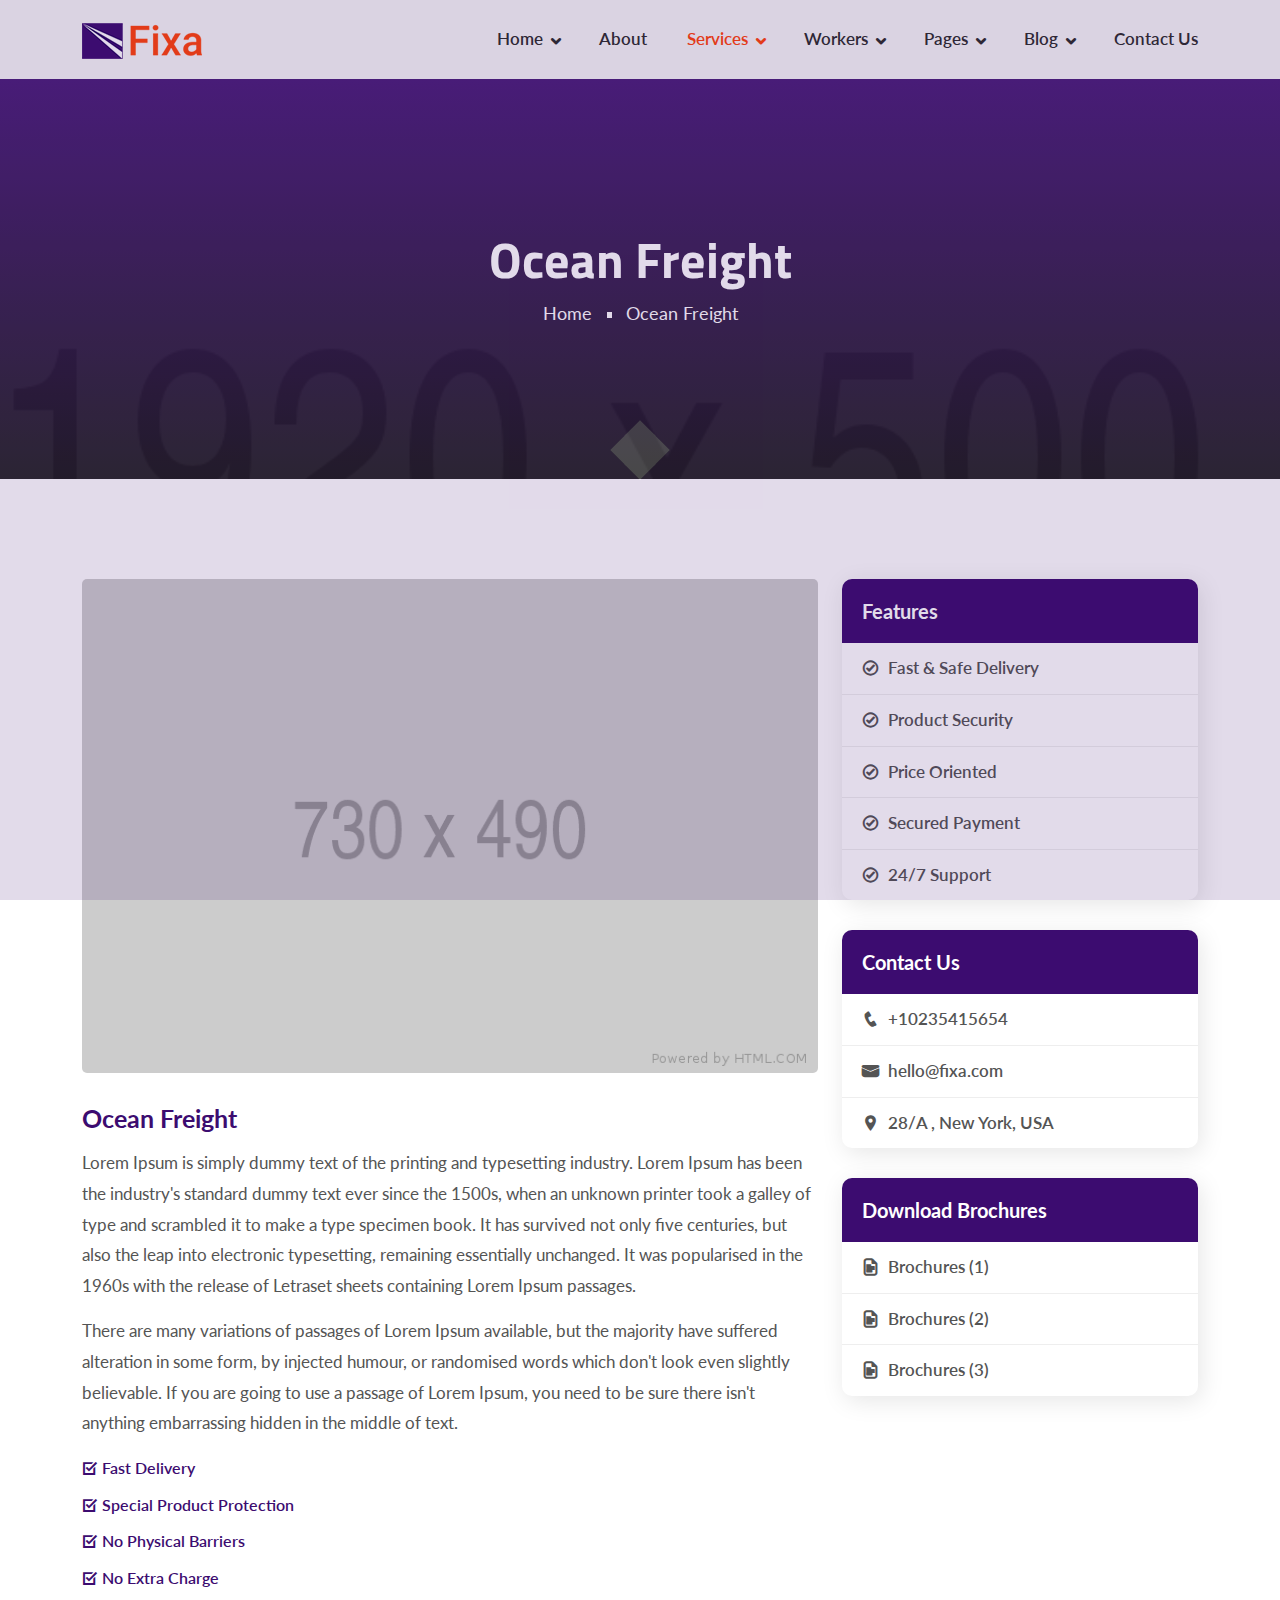
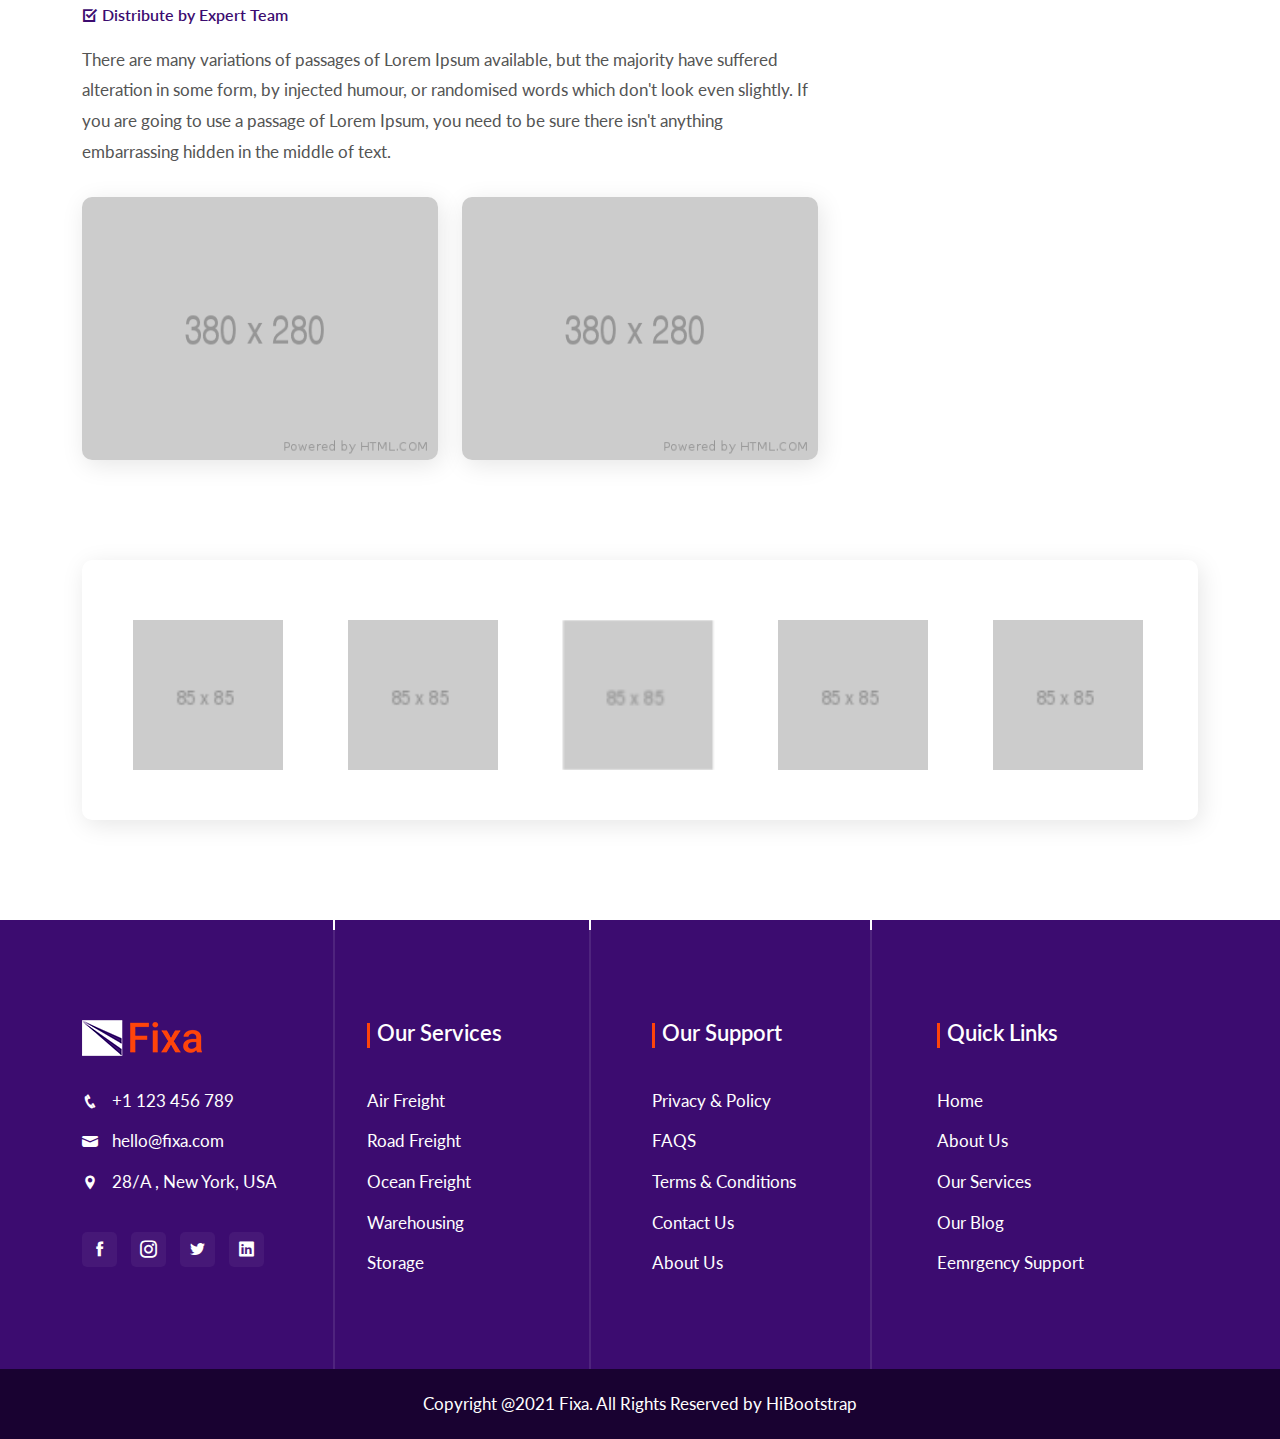
<file: ocean-freight.html>
<!DOCTYPE html>
<html lang="zxx">
    <head>
        <!-- Required meta tags -->
        <meta charset="UTF-8">
        <meta name="viewport" content="width=device-width, initial-scale=1.0">
        <!-- Bootstrap CSS -->
        <link rel="stylesheet" href="assets/css/bootstrap.min.css">
        <!-- Animate CSS -->
        <link rel="stylesheet" href="assets/css/animate.css">
        <!-- Icofont CSS -->
        <link rel="stylesheet" href="assets/css/icofont.min.css">
        <!-- Owl Carousel CSS -->
        <link rel="stylesheet" href="assets/css/owl.carousel.min.css">
        <!--  Owl Carousel Theme CSS -->
        <link rel="stylesheet" href="assets/css/owl.theme.default.min.css">
        <!-- Magnific Popup CSS -->
        <link rel="stylesheet" href="assets/css/magnific-popup.css">
        <!-- Meanmenu CSS -->
        <link rel="stylesheet" href="assets/css/meanmenu.css">
        <!-- Style CSS -->
        <link rel="stylesheet" href="assets/css/style.css">
        <!-- Responsive CSS -->
        <link rel="stylesheet" href="assets/css/responsive.css">
        <!-- Title CSS -->
        <title>Fixa - Transport and Logistics HTML Template</title>
        <!-- Favicon Link -->
        <link rel="icon" type="image/png" href="assets/img/favicon.png">   
    </head>

    <body>
        <!-- PreLoader Start -->
        <div class="loader-content">
            <div class="d-table">
                <div class="d-table-cell">
                    <div class="sk-folding-cube">
                        <div class="sk-cube1 sk-cube"></div>
                        <div class="sk-cube2 sk-cube"></div>
                        <div class="sk-cube4 sk-cube"></div>
                        <div class="sk-cube3 sk-cube"></div>
                    </div>
                </div>
            </div>
        </div>
        <!-- PreLoader End -->

        <!-- Navbar Area Start -->
        <div class="navbar-area">
            <!-- For Mobile Device -->
            <div class="mobile-nav">
                <a href="index.html" class="logo">
                    <img src="assets/img/logo.png" alt="logo">
                </a>
            </div>
        
            <!-- For Desktop Device -->
            <div class="main-nav">
                <div class="container">
                    <nav class="navbar navbar-expand-lg navbar-light">
                        <a class="navbar-brand" href="index.html">
                            <img src="assets/img/logo.png" alt="logo">
                        </a>
                        <div class="collapse navbar-collapse mean-menu" id="navbarSupportedContent">
                            <ul class="navbar-nav ms-auto">
                                <li class="nav-item">
                                    <a href="#" class="nav-link dropdown-toggle">Home</a>
                                    <ul class="dropdown-menu">
                                        <li class="nav-item">
                                            <a href="index.html" class="nav-link">Home Page 1</a>
                                        </li>
                                        <li class="nav-item">
                                            <a href="index-two.html" class="nav-link">Home Page 2</a>
                                        </li>
                                        <li class="nav-item">
                                            <a href="index-three.html" class="nav-link">Home Page 3</a>
                                        </li>
                                    </ul>
                                </li>
                                <li class="nav-item">
                                    <a href="about.html" class="nav-link">About</a>
                                </li>
                                <li class="nav-item">
                                    <a href="#" class="nav-link dropdown-toggle active">Services</a>
                                    <ul class="dropdown-menu">
                                        <li class="nav-item">
                                            <a href="service.html" class="nav-link">Services One</a>
                                        </li>
                                        <li class="nav-item">
                                            <a href="service-two.html" class="nav-link">Services Two</a>
                                        </li>
                                        <li class="nav-item">
                                            <a href="ocean-freight.html" class="nav-link active">Ocean Freight</a>
                                        </li>
                                        <li class="nav-item">
                                            <a href="service-details.html" class="nav-link">Services Details</a>
                                        </li>
                                    </ul>
                                </li>
                                <li class="nav-item">
                                    <a href="#" class="nav-link dropdown-toggle">Workers</a>
                                    <ul class="dropdown-menu">
                                        <li class="nav-item">
                                            <a href="worker.html" class="nav-link">Workers Style One</a>
                                        </li>
                                        <li class="nav-item">
                                            <a href="worker-two.html" class="nav-link">Workers Style Two</a>
                                        </li>
                                    </ul>
                                </li>
                                <li class="nav-item">
                                    <a href="#" class="nav-link dropdown-toggle">Pages</a>
                                    <ul class="dropdown-menu">                             
                                        <li class="nav-item">
                                            <a href="faq.html" class="nav-link">FAQ</a>
                                        </li>                          
                                        <li class="nav-item">
                                            <a href="404.html" class="nav-link">404</a>
                                        </li>
                                        <li class="nav-item">
                                            <a href="why-choose.html" class="nav-link">Why Choose Us</a>
                                        </li>
                                        <li class="nav-item">
                                            <a href="privacy.html" class="nav-link">Privacy policy</a>
                                        </li>
                                        <li class="nav-item">
                                            <a href="terms.html" class="nav-link">Terms & Conditions</a>
                                        </li>
                                    </ul>
                                </li>
                                <li class="nav-item">
                                    <a href="#" class="nav-link dropdown-toggle">Blog</a>
                                    <ul class="dropdown-menu">
                                        <li class="nav-item">
                                            <a href="blog.html" class="nav-link">Blog</a>
                                        </li>
                                        <li class="nav-item">
                                            <a href="blog-two.html" class="nav-link">Blog Style Two</a>
                                        </li>
                                        <li class="nav-item">
                                            <a href="blog-details.html" class="nav-link">Blog Details</a>
                                        </li>
                                    </ul>
                                </li>
                                <li class="nav-item">
                                    <a href="contact.html" class="nav-link">Contact Us</a>
                                </li>
                            </ul>
                        </div>
                    </nav>
                </div>
            </div>
        </div>
        <!-- Navbar Area End -->

        <!-- Page Title Start -->
        <div class="page-title title-bg-4">
            <div class="container">
                <div class="title-text text-center">
                    <h2>Ocean Freight</h2>
                    <ul>
                        <li>
                            <a href="index.html">Home</a>
                        </li>
                        <li>Ocean Freight</li>
                    </ul>
                </div>
            </div>
        </div>
        <!-- Page Title End -->

        <!-- Service Details Section Start -->
        <section class="service-details-area pt-100 pb-70">
            <div class="container">
                <div class="row">
                    <div class="col-lg-8">
                        <div class="service-post-area">
                            <div class="service-details-img">
                                <img src="assets/img/services/service-details.jpg" alt="service details image">
                            </div>
                            <h2>Ocean Freight</h2>
                            <p>Lorem Ipsum is simply dummy text of the printing and typesetting industry. Lorem Ipsum has been the industry's standard dummy text ever since the 1500s, when an unknown printer took a galley of type and scrambled it to make a type specimen book. It has survived not only five centuries, but also the leap into electronic typesetting, remaining essentially unchanged. It was popularised in the 1960s with the release of Letraset sheets containing Lorem Ipsum passages.</p>

                            <p>There are many variations of passages of Lorem Ipsum available, but the majority have suffered alteration in some form, by injected humour, or randomised words which don't look even slightly believable.  If you are going to use a passage of Lorem Ipsum, you need to be sure there isn't anything embarrassing hidden in the middle of text.</p>

                            <ul>
                                <li>
                                    <i class="icofont-checked"></i>
                                    Fast Delivery
                                </li>
                                <li>
                                    <i class="icofont-checked"></i>
                                    Special Product Protection
                                </li>
                                <li>
                                    <i class="icofont-checked"></i>
                                    No Physical Barriers
                                </li>
                                <li>
                                    <i class="icofont-checked"></i>
                                    No Extra Charge
                                </li>
                                <li>
                                    <i class="icofont-checked"></i>
                                    Distribute by Expert Team
                                </li>
                            </ul>

                            <p>There are many variations of passages of Lorem Ipsum available, but the majority have suffered alteration in some form, by injected humour, or randomised words which don't look even slightly. If you are going to use a passage of Lorem Ipsum, you need to be sure there isn't anything embarrassing hidden in the middle of text.</p>

                            <div class="row">
                                <div class="col-md-6">
                                    <div class="post-img">
                                        <img src="assets/img/services/post-img-1.jpg" alt="post image">
                                    </div>
                                </div>
                                <div class="col-md-6">
                                    <div class="post-img">
                                        <img src="assets/img/services/post-img-2.jpg" alt="post image">
                                    </div>
                                </div>
                            </div>
                        </div>
                    </div>

                    <div class="col-lg-4 wow fadeInUp" data-wow-duration="1s">
                        <div class="service-sidebar">
                            <div class="sidebar-widget">
                                <h3>Features</h3>
                                <ul>
                                    <li>
                                        <i class="icofont-check-circled"></i>
                                        Fast & Safe Delivery
                                    </li>
                                    <li>
                                        <i class="icofont-check-circled"></i>
                                        Product Security
                                    </li>
                                    <li>
                                        <i class="icofont-check-circled"></i>
                                        Price Oriented
                                    </li>
                                    <li>
                                        <i class="icofont-check-circled"></i>
                                        Secured Payment
                                    </li>
                                    <li>
                                        <i class="icofont-check-circled"></i>
                                        24/7 Support 
                                    </li>
                                </ul>
                            </div>

                            <div class="sidebar-widget">
                                <h3>Contact Us</h3>
                                <ul>
                                    <li>
                                        <a href="tel:+10235415654">
                                            <i class="icofont-phone"></i>
                                            +10235415654
                                        </a>
                                    </li>
                                    <li>
                                        <a href="mailto:hello@fixa.com">
                                            <i class="icofont-ui-message"></i>
                                            hello@fixa.com
                                        </a>
                                    </li>
                                    <li>
                                        <i class="icofont-location-pin"></i>
                                        28/A , New York, USA
                                    </li>
                                </ul>
                            </div>

                            <div class="sidebar-widget">
                                <h3>Download Brochures</h3>
                                <ul>
                                    <li>
                                        <a href="#">
                                            <i class="icofont-file-alt"></i>
                                            Brochures (1)
                                        </a>
                                    </li>
                                    <li>
                                        <a href="#">
                                            <i class="icofont-file-alt"></i>
                                            Brochures (2)
                                        </a>
                                    </li>
                                    <li>
                                        <a href="#">
                                            <i class="icofont-file-alt"></i>
                                            Brochures (3)
                                        </a>
                                    </li>
                                </ul>
                            </div>
                        </div>
                    </div>
                </div>
            </div>
        </section>
        <!-- Service Details Section End -->

        <!-- Company Section Start -->
        <div class="company-section company-style-three pb-100">
            <div class="container">
                <div class="company-slider owl-carousel owl-theme">
                    <div class="company-logo">
                        <a href="#"><img src="assets/img/company/1.png" alt="logo"></a>
                    </div>
                    <div class="company-logo">
                        <a href="#"><img src="assets/img/company/2.png" alt="logo"></a>
                    </div>
                    <div class="company-logo">
                        <a href="#"><img src="assets/img/company/3.png" alt="logo"></a>
                    </div>
                    <div class="company-logo">
                        <a href="#"><img src="assets/img/company/4.png" alt="logo"></a>
                    </div>
                    <div class="company-logo">
                        <a href="#"><img src="assets/img/company/5.png" alt="logo"></a>
                    </div>
                </div>
            </div>
        </div>
        <!-- Company Section End -->

        <!-- Footer Area Start -->
        <footer class="footer-area footer-style-two">
            <div class="container">
                <div class="row">
                    <div class="col-lg-3 col-sm-6">
                        <div class="footer-widget">
                            <a href="index.html">
                                <img src="assets/img/logo-2.png" alt="logo">
                            </a>
                            <ul>
                                <li>
                                    <i class="icofont-phone"></i>
                                    <a href="tel:+0112345678">
                                        +1 123 456 789
                                    </a>
                                </li>

                                <li>
                                    <i class="icofont-ui-message"></i>
                                    <a href="mailto:hello@fixa.com">
                                        hello@fixa.com
                                    </a>
                                </li>

                                <li>
                                    <i class="icofont-location-pin"></i>
                                    28/A , New York, USA
                                </li>
                            </ul>

                            <div class="footer-social">
                                <a href="#" target="_blank">
                                    <i class="icofont-facebook"></i>
                                </a>
                                <a href="#" target="_blank">
                                    <i class="icofont-instagram"></i>
                                </a>
                                <a href="#" target="_blank">
                                    <i class="icofont-twitter"></i>
                                </a>
                                <a href="#" target="_blank">
                                    <i class="icofont-linkedin"></i>
                                </a>
                            </div>
                        </div>
                    </div>

                    <div class="col-lg-3 col-sm-6">
                        <div class="footer-widget">
                            <h3>Our Services</h3>
                            <ul>
                                <li>
                                    <a href="service-details.html">Air Freight</a>
                                </li>         
                                <li>
                                    <a href="service-details.html">Road Freight</a>
                                </li>
                                <li>
                                    <a href="ocean-freight.html">Ocean Freight</a>
                                </li>
                                <li>
                                    <a href="service-details.html">Warehousing</a>
                                </li>
                                <li>
                                    <a href="service-details.html">Storage</a>
                                </li>
                            </ul>
                        </div>
                    </div>

                    <div class="col-lg-3 col-sm-6">
                        <div class="footer-widget">
                            <h3>Our Support</h3>
                            <ul>
                                <li>
                                    <a href="privacy.html">Privacy & Policy</a>
                                </li>         
                                <li>
                                    <a href="faq.html">FAQS</a>
                                </li>
                                <li>
                                    <a href="terms.html">Terms & Conditions</a>
                                </li>
                                <li>
                                    <a href="contact.html">Contact Us</a>
                                </li>
                                <li>
                                    <a href="about.html">About Us</a>
                                </li>
                            </ul>
                        </div>
                    </div>

                    <div class="col-lg-3 col-sm-6">
                        <div class="footer-widget">
                            <h3>Quick Links</h3>
                            <ul>
                                <li>
                                    <a href="index.html">Home</a>
                                </li>         
                                <li>
                                    <a href="about.html">About Us</a>
                                </li>
                                <li>
                                    <a href="service.html">Our Services</a>
                                <li>
                                    <a href="blog.html">Our Blog</a>
                                </li>
                                <li>
                                    <a href="contact.html">Eemrgency Support</a>
                                </li>
                            </ul>
                        </div>
                    </div>
                </div>
            </div>
            <div class="copyright-area">
                <p>Copyright @2021 Fixa. All Rights Reserved by <a href="https://hibootstrap.com" target="_blank">HiBootstrap</a></p>
            </div>

            <div class="lines">
                <div class="line"></div>
                <div class="line"></div>
                <div class="line"></div>
            </div>
        </footer>
        <!-- Footer Area End -->

        <!-- Back top Button -->
        <div class="top-btn">
            <i class="icofont-scroll-bubble-up"></i>
        </div>
        
        <!-- jQuery first, then Bootstrap JS -->
        <script src="assets/js/jquery.min.js"></script>
        <script src="assets/js/bootstrap.bundle.min.js"></script>
        <!-- Subscribe From JS -->
        <script src="assets/js/jquery.ajaxchimp.min.js"></script>
		<!-- Form Validator JS -->
        <script src="assets/js/form-validator.min.js"></script>
        <!-- Contact JS -->
        <script src="assets/js/contact-form-script.js"></script>
        <!-- Owl Carousel Slider JS -->
        <script src="assets/js/owl.carousel.min.js"></script>
        <!-- Magnific Popup JS -->
        <script src="assets/js/jquery.magnific-popup.min.js"></script>
        <!-- WOW JS -->
        <script src="assets/js/wow.min.js"></script>
        <!-- Meanmenu JS -->
        <script src="assets/js/meanmenu.js"></script>
        <!-- Custom JS -->
        <script src="assets/js/custom.js"></script>
    </body>
</html>
</file>
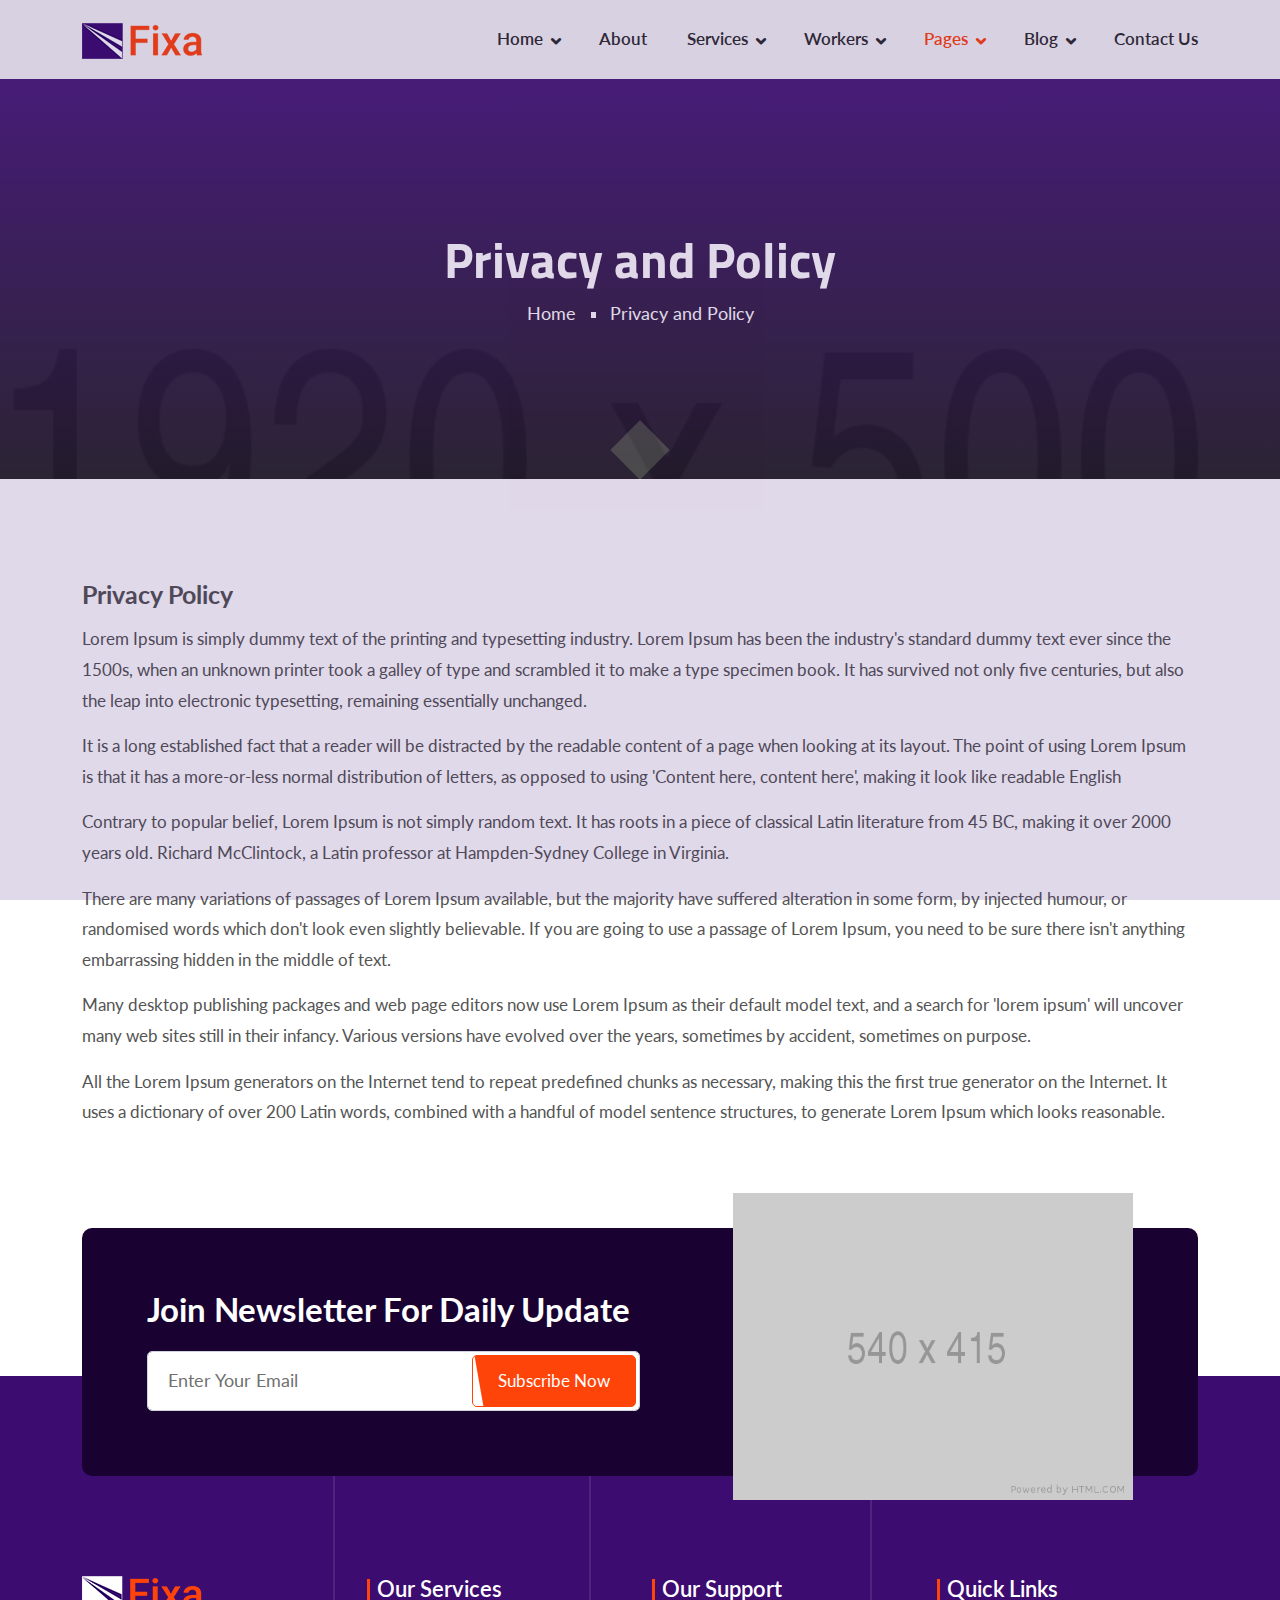
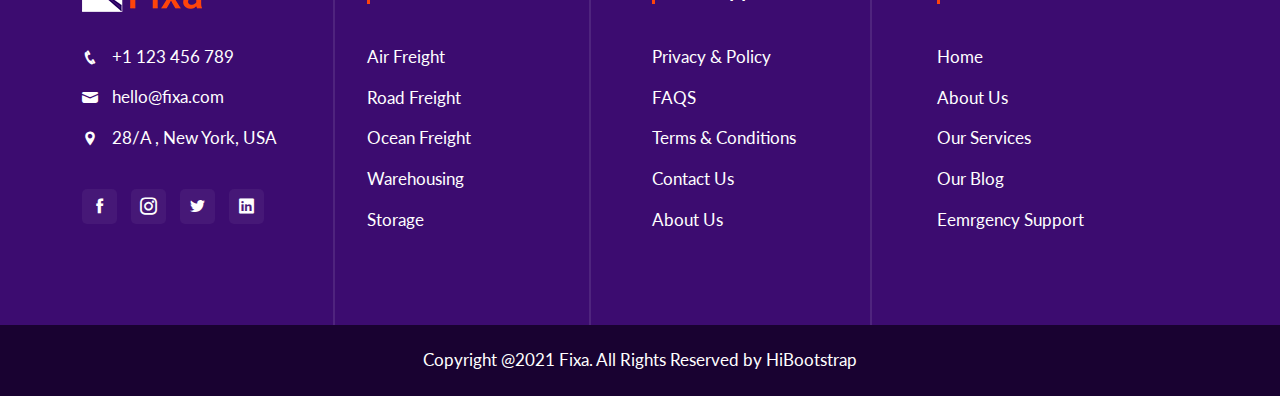
<file: privacy.html>
<!DOCTYPE html>
<html lang="zxx">
    <head>
        <!-- Required meta tags -->
        <meta charset="UTF-8">
        <meta name="viewport" content="width=device-width, initial-scale=1.0">
        <!-- Bootstrap CSS -->
        <link rel="stylesheet" href="assets/css/bootstrap.min.css">
        <!-- Animate CSS -->
        <link rel="stylesheet" href="assets/css/animate.css">
        <!-- Icofont CSS -->
        <link rel="stylesheet" href="assets/css/icofont.min.css">
        <!-- Owl Carousel CSS -->
        <link rel="stylesheet" href="assets/css/owl.carousel.min.css">
        <!--  Owl Carousel Theme CSS -->
        <link rel="stylesheet" href="assets/css/owl.theme.default.min.css">
        <!-- Magnific Popup CSS -->
        <link rel="stylesheet" href="assets/css/magnific-popup.css">
        <!-- Meanmenu CSS -->
        <link rel="stylesheet" href="assets/css/meanmenu.css">
        <!-- Style CSS -->
        <link rel="stylesheet" href="assets/css/style.css">
        <!-- Responsive CSS -->
        <link rel="stylesheet" href="assets/css/responsive.css">
        <!-- Title CSS -->
        <title>Fixa - Transport and Logistics HTML Template</title>
        <!-- Favicon Link -->
        <link rel="icon" type="image/png" href="assets/img/favicon.png">   
    </head>

    <body>
        <!-- PreLoader Start -->
        <div class="loader-content">
            <div class="d-table">
                <div class="d-table-cell">
                    <div class="sk-folding-cube">
                        <div class="sk-cube1 sk-cube"></div>
                        <div class="sk-cube2 sk-cube"></div>
                        <div class="sk-cube4 sk-cube"></div>
                        <div class="sk-cube3 sk-cube"></div>
                    </div>
                </div>
            </div>
        </div>
        <!-- PreLoader End -->

        <!-- Navbar Area Start -->
        <div class="navbar-area">
            <!-- For Mobile Device -->
            <div class="mobile-nav">
                <a href="index.html" class="logo">
                    <img src="assets/img/logo.png" alt="logo">
                </a>
            </div>
        
            <!-- For Desktop Device -->
            <div class="main-nav">
                <div class="container">
                    <nav class="navbar navbar-expand-lg navbar-light">
                        <a class="navbar-brand" href="index.html">
                            <img src="assets/img/logo.png" alt="logo">
                        </a>
                        <div class="collapse navbar-collapse mean-menu" id="navbarSupportedContent">
                            <ul class="navbar-nav ms-auto">
                                <li class="nav-item">
                                    <a href="#" class="nav-link dropdown-toggle">Home</a>
                                    <ul class="dropdown-menu">
                                        <li class="nav-item">
                                            <a href="index.html" class="nav-link">Home Page 1</a>
                                        </li>
                                        <li class="nav-item">
                                            <a href="index-two.html" class="nav-link">Home Page 2</a>
                                        </li>
                                        <li class="nav-item">
                                            <a href="index-three.html" class="nav-link">Home Page 3</a>
                                        </li>
                                    </ul>
                                </li>
                                <li class="nav-item">
                                    <a href="about.html" class="nav-link">About</a>
                                </li>
                                <li class="nav-item">
                                    <a href="#" class="nav-link dropdown-toggle">Services</a>
                                    <ul class="dropdown-menu">
                                        <li class="nav-item">
                                            <a href="service.html" class="nav-link">Services One</a>
                                        </li>
                                        <li class="nav-item">
                                            <a href="service-two.html" class="nav-link">Services Two</a>
                                        </li>
                                        <li class="nav-item">
                                            <a href="ocean-freight.html" class="nav-link">Ocean Freight</a>
                                        </li>
                                        <li class="nav-item">
                                            <a href="service-details.html" class="nav-link">Services Details</a>
                                        </li>
                                    </ul>
                                </li>
                                <li class="nav-item">
                                    <a href="#" class="nav-link dropdown-toggle">Workers</a>
                                    <ul class="dropdown-menu">
                                        <li class="nav-item">
                                            <a href="worker.html" class="nav-link">Workers Style One</a>
                                        </li>
                                        <li class="nav-item">
                                            <a href="worker-two.html" class="nav-link">Workers Style Two</a>
                                        </li>
                                    </ul>
                                </li>
                                <li class="nav-item">
                                    <a href="#" class="nav-link dropdown-toggle active">Pages</a>
                                    <ul class="dropdown-menu">                             
                                        <li class="nav-item">
                                            <a href="faq.html" class="nav-link">FAQ</a>
                                        </li>                          
                                        <li class="nav-item">
                                            <a href="404.html" class="nav-link">404</a>
                                        </li>
                                        <li class="nav-item">
                                            <a href="why-choose.html" class="nav-link">Why Choose Us</a>
                                        </li>
                                        <li class="nav-item">
                                            <a href="privacy.html" class="nav-link active">Privacy policy</a>
                                        </li>
                                        <li class="nav-item">
                                            <a href="terms.html" class="nav-link">Terms & Conditions</a>
                                        </li>
                                    </ul>
                                </li>
                                <li class="nav-item">
                                    <a href="#" class="nav-link dropdown-toggle">Blog</a>
                                    <ul class="dropdown-menu">
                                        <li class="nav-item">
                                            <a href="blog.html" class="nav-link">Blog</a>
                                        </li>
                                        <li class="nav-item">
                                            <a href="blog-two.html" class="nav-link">Blog Style Two</a>
                                        </li>
                                        <li class="nav-item">
                                            <a href="blog-details.html" class="nav-link">Blog Details</a>
                                        </li>
                                    </ul>
                                </li>
                                <li class="nav-item">
                                    <a href="contact.html" class="nav-link">Contact Us</a>
                                </li>
                            </ul>
                        </div>
                    </nav>
                </div>
            </div>
        </div>
        <!-- Navbar Area End -->

        <!-- Page Title Start -->
        <div class="page-title title-bg-1">
            <div class="container">
                <div class="title-text text-center">
                    <h2>Privacy and Policy</h2>
                    <ul>
                        <li>
                            <a href="index.html">Home</a>
                        </li>
                        <li>Privacy and Policy</li>
                    </ul>
                </div>
            </div>
        </div>
        <!-- Page Title End -->

        <!-- Privacy Section Start -->
        <div class="privacy-section pt-100 pb-100">
            <div class="container">
                <div class="privacy-text">
                    <h2>Privacy Policy</h2>

                    <p>Lorem Ipsum is simply dummy text of the printing and typesetting industry. Lorem Ipsum has been the industry's standard dummy text ever since the 1500s, when an unknown printer took a galley of type and scrambled it to make a type specimen book. It has survived not only five centuries, but also the leap into electronic typesetting, remaining essentially unchanged.</p>

                    <p>It is a long established fact that a reader will be distracted by the readable content of a page when looking at its layout. The point of using Lorem Ipsum is that it has a more-or-less normal distribution of letters, as opposed to using 'Content here, content here', making it look like readable English</p>

                    <p>Contrary to popular belief, Lorem Ipsum is not simply random text. It has roots in a piece of classical Latin literature from 45 BC, making it over 2000 years old. Richard McClintock, a Latin professor at Hampden-Sydney College in Virginia.</p>

                    <p>There are many variations of passages of Lorem Ipsum available, but the majority have suffered alteration in some form, by injected humour, or randomised words which don't look even slightly believable. If you are going to use a passage of Lorem Ipsum, you need to be sure there isn't anything embarrassing hidden in the middle of text.</p>

                    <p>Many desktop publishing packages and web page editors now use Lorem Ipsum as their default model text, and a search for 'lorem ipsum' will uncover many web sites still in their infancy. Various versions have evolved over the years, sometimes by accident, sometimes on purpose.</p>

                    <p>All the Lorem Ipsum generators on the Internet tend to repeat predefined chunks as necessary, making this the first true generator on the Internet. It uses a dictionary of over 200 Latin words, combined with a handful of model sentence structures, to generate Lorem Ipsum which looks reasonable.</p>
                </div>
            </div>
        </div>
        <!-- Privacy Section End -->

       <!-- Newsletter Section Start -->
       <div class="newsletter-section">
            <div class="container">
                <div class="newsletter-area">
                    <h2>Join Newsletter For Daily Update</h2>
                    <div class="col-lg-6 p-0">
                        <form class="newsletter-form" data-bs-toggle="validator">
                            <input type="email" class="form-control" placeholder="Enter Your Email" name="EMAIL" required autocomplete="off">

                            <button class="default-btn electronics-btn" type="submit">
                                Subscribe Now
                            </button>

                            <div id="validator-newsletter" class="form-result"></div>
                        </form>
                    </div>
                    <img src="assets/img/newsletter-img.png" alt="newsletter image">
                </div>
            </div>
        </div>
        <!-- Newsletter Section End -->

        <!-- Footer Area Start -->
        <footer class="footer-area">
            <div class="container">
                <div class="row">
                    <div class="col-lg-3 col-sm-6">
                        <div class="footer-widget">
                            <a href="index.html"><img src="assets/img/logo-2.png" alt="logo"></a>
                            <ul>
                                <li>
                                    <i class="icofont-phone"></i>
                                    <a href="tel:+0112345678">
                                        +1 123 456 789
                                    </a>
                                </li>

                                <li>
                                    <i class="icofont-ui-message"></i>
                                    <a href="mailto:hello@fixa.com">
                                        hello@fixa.com
                                    </a>
                                </li>

                                <li>
                                    <i class="icofont-location-pin"></i>
                                    28/A , New York, USA
                                </li>
                            </ul>

                            <div class="footer-social">
                                <a href="#" target="_blank">
                                    <i class="icofont-facebook"></i>
                                </a>
                                <a href="#" target="_blank">
                                    <i class="icofont-instagram"></i>
                                </a>
                                <a href="#" target="_blank">
                                    <i class="icofont-twitter"></i>
                                </a>
                                <a href="#" target="_blank">
                                    <i class="icofont-linkedin"></i>
                                </a>
                            </div>
                        </div>
                    </div>

                    <div class="col-lg-3 col-sm-6">
                        <div class="footer-widget">
                            <h3>Our Services</h3>
                            <ul>
                                <li>
                                    <a href="service-details.html">Air Freight</a>
                                </li>         
                                <li>
                                    <a href="service-details.html">Road Freight</a>
                                </li>
                                <li>
                                    <a href="ocean-freight.html">Ocean Freight</a>
                                </li>
                                <li>
                                    <a href="service-details.html">Warehousing</a>
                                </li>
                                <li>
                                    <a href="service-details.html">Storage</a>
                                </li>
                            </ul>
                        </div>
                    </div>

                    <div class="col-lg-3 col-sm-6">
                        <div class="footer-widget">
                            <h3>Our Support</h3>
                            <ul>
                                <li>
                                    <a href="privacy.html">Privacy & Policy</a>
                                </li>         
                                <li>
                                    <a href="faq.html">FAQS</a>
                                </li>
                                <li>
                                    <a href="terms.html">Terms & Conditions</a>
                                </li>
                                <li>
                                    <a href="contact.html">Contact Us</a>
                                </li>
                                <li>
                                    <a href="about.html">About Us</a>
                                </li>
                            </ul>
                        </div>
                    </div>

                    <div class="col-lg-3 col-sm-6">
                        <div class="footer-widget">
                            <h3>Quick Links</h3>
                            <ul>
                                <li>
                                    <a href="index.html">Home</a>
                                </li>         
                                <li>
                                    <a href="about.html">About Us</a>
                                </li>
                                <li>
                                    <a href="service.html">Our Services</a>
                                <li>
                                    <a href="blog.html">Our Blog</a>
                                </li>
                                <li>
                                    <a href="contact.html">Eemrgency Support</a>
                                </li>
                            </ul>
                        </div>
                    </div>
                </div>
            </div>
            <div class="copyright-area">
                <p>Copyright @2021 Fixa. All Rights Reserved by <a href="https://hibootstrap.com" target="_blank">HiBootstrap</a></p>
            </div>

            <div class="lines">
                <div class="line"></div>
                <div class="line"></div>
                <div class="line"></div>
            </div>
        </footer>
        <!-- Footer Area End -->

        <!-- Back top Button -->
        <div class="top-btn">
            <i class="icofont-scroll-bubble-up"></i>
        </div>
        
        <!-- jQuery first, then Bootstrap JS -->
        <script src="assets/js/jquery.min.js"></script>
        <script src="assets/js/bootstrap.bundle.min.js"></script>
        <!-- Subscribe From JS -->
        <script src="assets/js/jquery.ajaxchimp.min.js"></script>
		<!-- Form Validator JS -->
        <script src="assets/js/form-validator.min.js"></script>
        <!-- Contact JS -->
        <script src="assets/js/contact-form-script.js"></script>
        <!-- Owl Carousel Slider JS -->
        <script src="assets/js/owl.carousel.min.js"></script>
        <!-- Magnific Popup JS -->
        <script src="assets/js/jquery.magnific-popup.min.js"></script>
        <!-- WOW JS -->
        <script src="assets/js/wow.min.js"></script>
        <!-- Meanmenu JS -->
        <script src="assets/js/meanmenu.js"></script>
        <!-- Custom JS -->
        <script src="assets/js/custom.js"></script>
    </body>
</html>
</file>
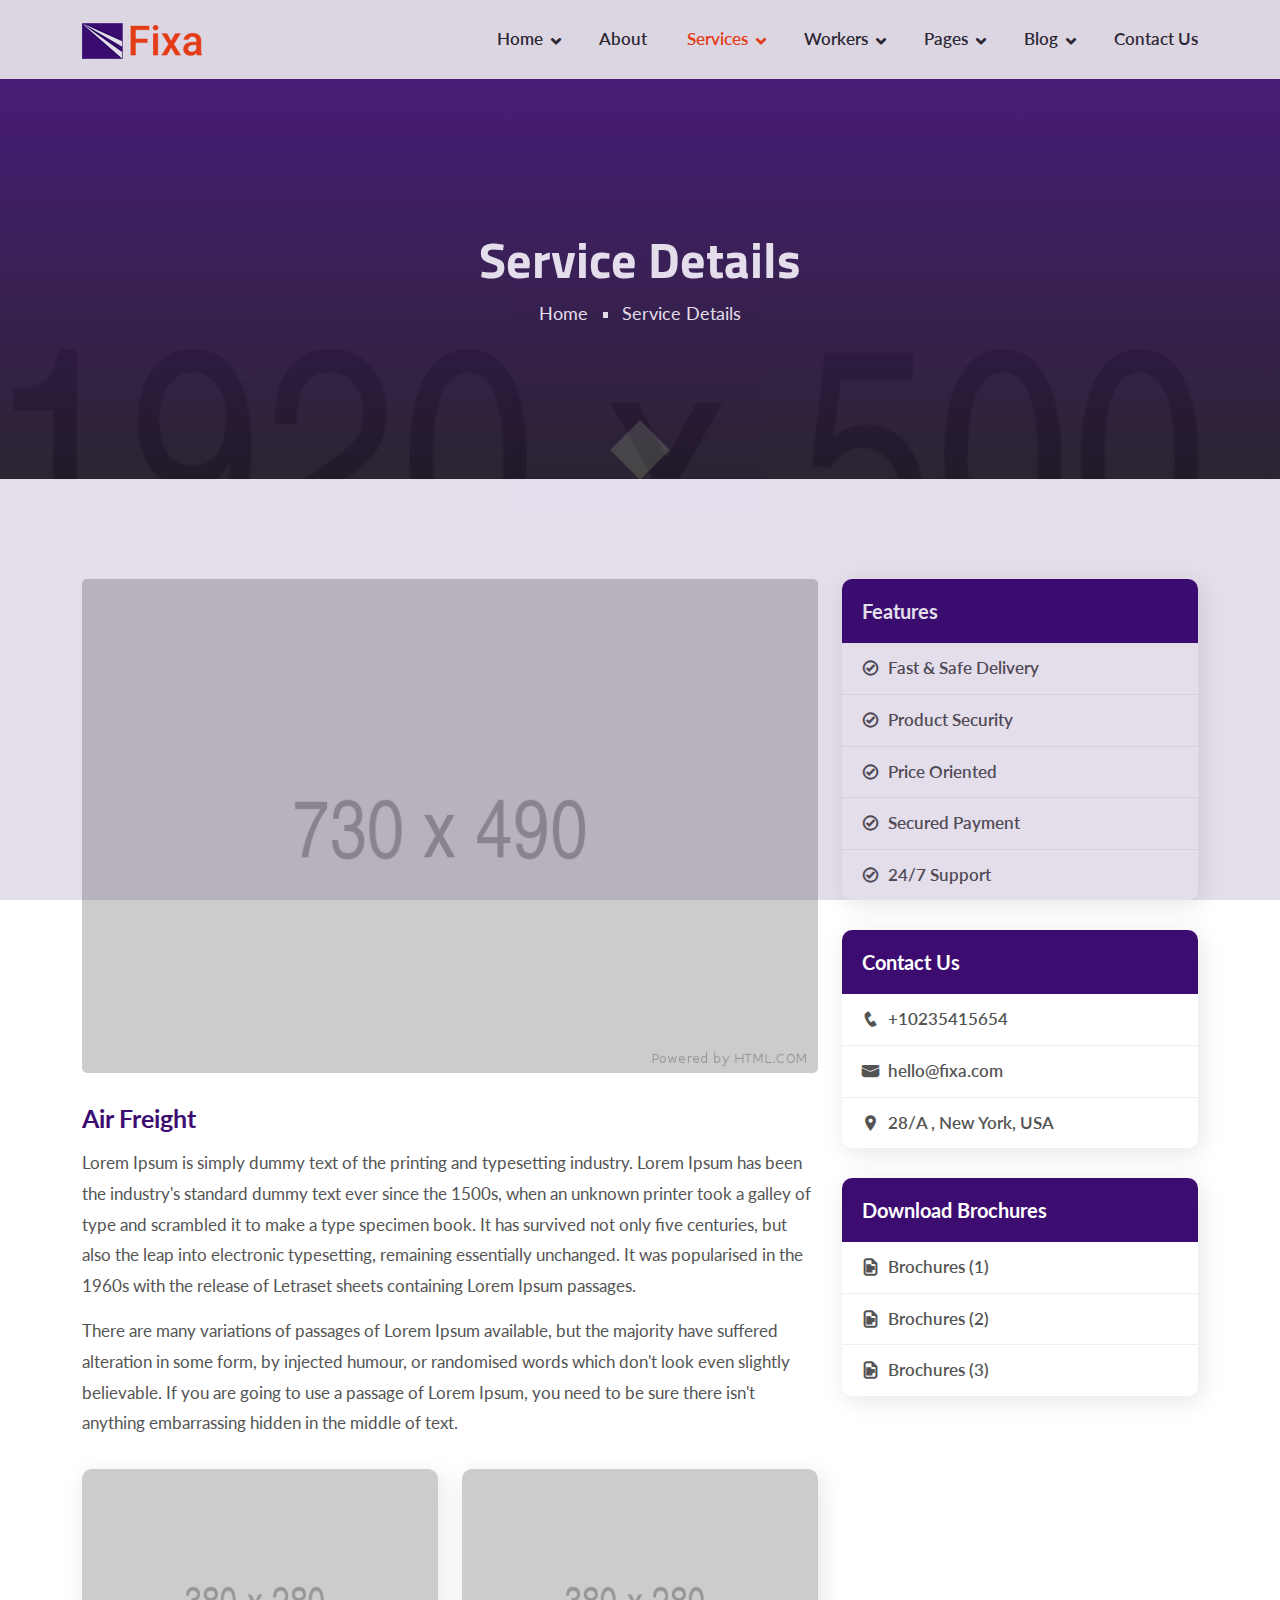
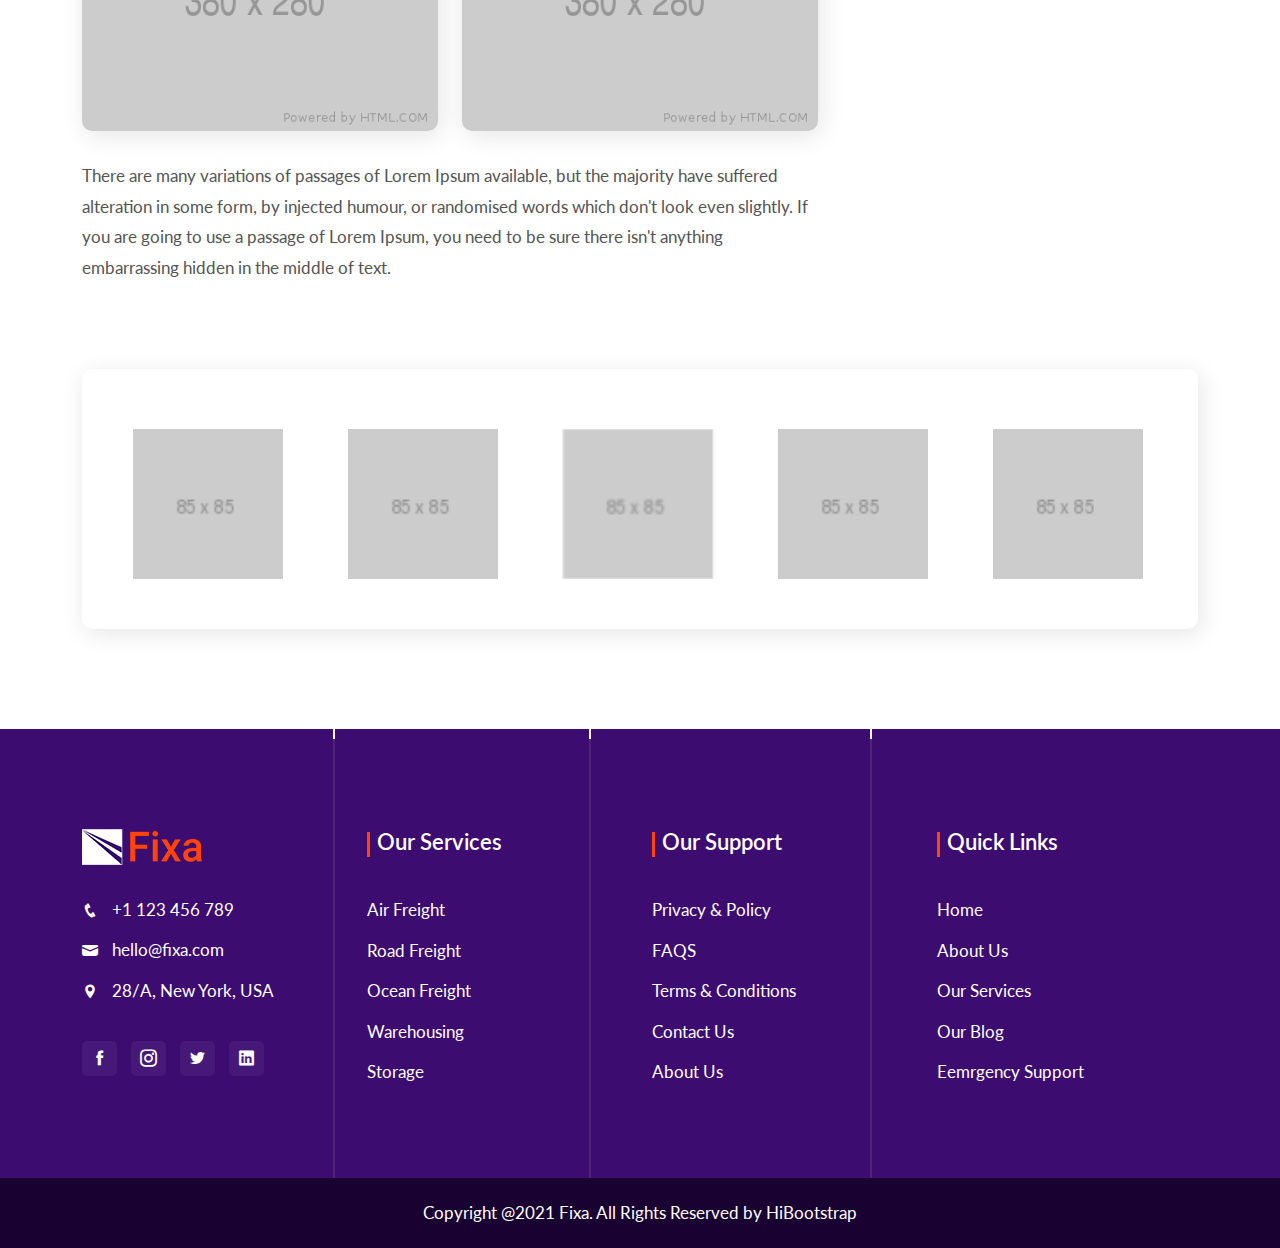
<file: service-details.html>
<!DOCTYPE html>
<html lang="zxx">
    <head>
        <!-- Required meta tags -->
        <meta charset="UTF-8">
        <meta name="viewport" content="width=device-width, initial-scale=1.0">
        <!-- Bootstrap CSS -->
        <link rel="stylesheet" href="assets/css/bootstrap.min.css">
        <!-- Animate CSS -->
        <link rel="stylesheet" href="assets/css/animate.css">
        <!-- Icofont CSS -->
        <link rel="stylesheet" href="assets/css/icofont.min.css">
        <!-- Owl Carousel CSS -->
        <link rel="stylesheet" href="assets/css/owl.carousel.min.css">
        <!--  Owl Carousel Theme CSS -->
        <link rel="stylesheet" href="assets/css/owl.theme.default.min.css">
        <!-- Magnific Popup CSS -->
        <link rel="stylesheet" href="assets/css/magnific-popup.css">
        <!-- Meanmenu CSS -->
        <link rel="stylesheet" href="assets/css/meanmenu.css">
        <!-- Style CSS -->
        <link rel="stylesheet" href="assets/css/style.css">
        <!-- Responsive CSS -->
        <link rel="stylesheet" href="assets/css/responsive.css">
        <!-- Title CSS -->
        <title>Fixa - Transport and Logistics HTML Template</title>
        <!-- Favicon Link -->
        <link rel="icon" type="image/png" href="assets/img/favicon.png">   
    </head>

    <body>
        <!-- PreLoader Start -->
        <div class="loader-content">
            <div class="d-table">
                <div class="d-table-cell">
                    <div class="sk-folding-cube">
                        <div class="sk-cube1 sk-cube"></div>
                        <div class="sk-cube2 sk-cube"></div>
                        <div class="sk-cube4 sk-cube"></div>
                        <div class="sk-cube3 sk-cube"></div>
                    </div>
                </div>
            </div>
        </div>
        <!-- PreLoader End -->

        <!-- Navbar Area Start -->
        <div class="navbar-area">
            <!-- For Mobile Device -->
            <div class="mobile-nav">
                <a href="index.html" class="logo">
                    <img src="assets/img/logo.png" alt="logo">
                </a>
            </div>
        
            <!-- For Desktop Device -->
            <div class="main-nav">
                <div class="container">
                    <nav class="navbar navbar-expand-lg navbar-light">
                        <a class="navbar-brand" href="index.html">
                            <img src="assets/img/logo.png" alt="logo">
                        </a>
                        <div class="collapse navbar-collapse mean-menu" id="navbarSupportedContent">
                            <ul class="navbar-nav ms-auto">
                                <li class="nav-item">
                                    <a href="#" class="nav-link dropdown-toggle">Home</a>
                                    <ul class="dropdown-menu">
                                        <li class="nav-item">
                                            <a href="index.html" class="nav-link">Home Page 1</a>
                                        </li>
                                        <li class="nav-item">
                                            <a href="index-two.html" class="nav-link">Home Page 2</a>
                                        </li>
                                        <li class="nav-item">
                                            <a href="index-three.html" class="nav-link">Home Page 3</a>
                                        </li>
                                    </ul>
                                </li>
                                <li class="nav-item">
                                    <a href="about.html" class="nav-link">About</a>
                                </li>
                                <li class="nav-item">
                                    <a href="#" class="nav-link dropdown-toggle active">Services</a>
                                    <ul class="dropdown-menu">
                                        <li class="nav-item">
                                            <a href="service.html" class="nav-link">Services One</a>
                                        </li>
                                        <li class="nav-item">
                                            <a href="service-two.html" class="nav-link">Services Two</a>
                                        </li>
                                        <li class="nav-item">
                                            <a href="ocean-freight.html" class="nav-link">Ocean Freight</a>
                                        </li>
                                        <li class="nav-item">
                                            <a href="service-details.html" class="nav-link active">Services Details</a>
                                        </li>
                                    </ul>
                                </li>
                                <li class="nav-item">
                                    <a href="#" class="nav-link dropdown-toggle">Workers</a>
                                    <ul class="dropdown-menu">
                                        <li class="nav-item">
                                            <a href="worker.html" class="nav-link">Workers Style One</a>
                                        </li>
                                        <li class="nav-item">
                                            <a href="worker-two.html" class="nav-link">Workers Style Two</a>
                                        </li>
                                    </ul>
                                </li>
                                <li class="nav-item">
                                    <a href="#" class="nav-link dropdown-toggle">Pages</a>
                                    <ul class="dropdown-menu">                             
                                        <li class="nav-item">
                                            <a href="faq.html" class="nav-link">FAQ</a>
                                        </li>                          
                                        <li class="nav-item">
                                            <a href="404.html" class="nav-link">404</a>
                                        </li>
                                        <li class="nav-item">
                                            <a href="why-choose.html" class="nav-link">Why Choose Us</a>
                                        </li>
                                        <li class="nav-item">
                                            <a href="privacy.html" class="nav-link">Privacy policy</a>
                                        </li>
                                        <li class="nav-item">
                                            <a href="terms.html" class="nav-link">Terms & Conditions</a>
                                        </li>
                                    </ul>
                                </li>
                                <li class="nav-item">
                                    <a href="#" class="nav-link dropdown-toggle">Blog</a>
                                    <ul class="dropdown-menu">
                                        <li class="nav-item">
                                            <a href="blog.html" class="nav-link">Blog</a>
                                        </li>
                                        <li class="nav-item">
                                            <a href="blog-two.html" class="nav-link">Blog Style Two</a>
                                        </li>
                                        <li class="nav-item">
                                            <a href="blog-details.html" class="nav-link">Blog Details</a>
                                        </li>
                                    </ul>
                                </li>
                                <li class="nav-item">
                                    <a href="contact.html" class="nav-link">Contact Us</a>
                                </li>
                            </ul>
                        </div>
                    </nav>
                </div>
            </div>
        </div>
        <!-- Navbar Area End -->

        <!-- Page Title Start -->
        <div class="page-title title-bg-5">
            <div class="container">
                <div class="title-text text-center">
                    <h2>Service Details </h2>
                    <ul>
                        <li>
                            <a href="index.html">Home</a>
                        </li>
                        <li>Service Details</li>
                    </ul>
                </div>
            </div>
        </div>
        <!-- Page Title End -->

        <!-- Service Details Section Start -->
        <section class="service-details-area pt-100 pb-70">
            <div class="container">
                <div class="row">
                    <div class="col-lg-8">
                        <div class="service-post-area">
                            <div class="service-details-img">
                                <img src="assets/img/services/service-details-2.jpg" alt="service details image">
                            </div>
                            <h2>Air Freight</h2>
                            <p>Lorem Ipsum is simply dummy text of the printing and typesetting industry. Lorem Ipsum has been the industry's standard dummy text ever since the 1500s, when an unknown printer took a galley of type and scrambled it to make a type specimen book. It has survived not only five centuries, but also the leap into electronic typesetting, remaining essentially unchanged. It was popularised in the 1960s with the release of Letraset sheets containing Lorem Ipsum passages.</p>

                            <p>There are many variations of passages of Lorem Ipsum available, but the majority have suffered alteration in some form, by injected humour, or randomised words which don't look even slightly believable.  If you are going to use a passage of Lorem Ipsum, you need to be sure there isn't anything embarrassing hidden in the middle of text.</p>

                            <div class="row">
                                <div class="col-lg-6 col-md-6">
                                    <div class="post-img">
                                        <img src="assets/img/services/post-img-1.jpg" alt="post image">
                                    </div>
                                </div>
                                <div class="col-lg-6 col-md-6">
                                    <div class="post-img">
                                        <img src="assets/img/services/post-img-2.jpg" alt="post image">
                                    </div>
                                </div>
                            </div>

                            <p>There are many variations of passages of Lorem Ipsum available, but the majority have suffered alteration in some form, by injected humour, or randomised words which don't look even slightly. If you are going to use a passage of Lorem Ipsum, you need to be sure there isn't anything embarrassing hidden in the middle of text.</p>
                        </div>
                    </div>

                    <div class="col-lg-4 wow fadeInUp" data-wow-duration="1s">
                        <div class="service-sidebar">
                            <div class="sidebar-widget">
                                <h3>Features</h3>
                                <ul>
                                    <li>
                                        <i class="icofont-check-circled"></i>
                                        Fast & Safe Delivery
                                    </li>
                                    <li>
                                        <i class="icofont-check-circled"></i>
                                        Product Security
                                    </li>
                                    <li>
                                        <i class="icofont-check-circled"></i>
                                        Price Oriented
                                    </li>
                                    <li>
                                        <i class="icofont-check-circled"></i>
                                        Secured Payment
                                    </li>
                                    <li>
                                        <i class="icofont-check-circled"></i>
                                        24/7 Support 
                                    </li>
                                </ul>
                            </div>

                            <div class="sidebar-widget">
                                <h3>Contact Us</h3>
                                <ul>
                                    <li>
                                        <a href="tel:+10235415654">
                                            <i class="icofont-phone"></i>
                                            +10235415654
                                        </a>
                                    </li>
                                    <li>
                                        <a href="mailto:hello@fixa.com">
                                            <i class="icofont-ui-message"></i>
                                            hello@fixa.com
                                        </a>
                                    </li>
                                    <li>
                                        <i class="icofont-location-pin"></i>
                                        28/A , New York, USA
                                    </li>
                                </ul>
                            </div>

                            <div class="sidebar-widget">
                                <h3>Download Brochures</h3>
                                <ul>
                                    <li>
                                        <a href="#">
                                            <i class="icofont-file-alt"></i>
                                            Brochures (1)
                                        </a>
                                    </li>
                                    <li>
                                        <a href="#">
                                            <i class="icofont-file-alt"></i>
                                            Brochures (2)
                                        </a>
                                    </li>
                                    <li>
                                        <a href="#">
                                            <i class="icofont-file-alt"></i>
                                            Brochures (3)
                                        </a>
                                    </li>
                                </ul>
                            </div>
                        </div>
                    </div>
                </div>
            </div>
        </section>
        <!-- Service Details Section End -->

        <!-- Company Section Start -->
        <div class="company-section company-style-three pb-100">
            <div class="container">
                <div class="company-slider owl-carousel owl-theme">
                    <div class="company-logo">
                        <a href="#"><img src="assets/img/company/1.png" alt="logo"></a>
                    </div>
                    <div class="company-logo">
                        <a href="#"><img src="assets/img/company/2.png" alt="logo"></a>
                    </div>
                    <div class="company-logo">
                        <a href="#"><img src="assets/img/company/3.png" alt="logo"></a>
                    </div>
                    <div class="company-logo">
                        <a href="#"><img src="assets/img/company/4.png" alt="logo"></a>
                    </div>
                    <div class="company-logo">
                        <a href="#"><img src="assets/img/company/5.png" alt="logo"></a>
                    </div>
                </div>
            </div>
        </div>
        <!-- Company Section End -->

        <!-- Footer Area Start -->
        <footer class="footer-area footer-style-two">
            <div class="container">
                <div class="row">
                    <div class="col-lg-3 col-sm-6">
                        <div class="footer-widget">
                            <a href="index.html"><img src="assets/img/logo-2.png" alt="logo"></a>
                            <ul>
                                <li>
                                    <i class="icofont-phone"></i>
                                    <a href="tel:+0112345678">
                                        +1 123 456 789
                                    </a>
                                </li>

                                <li>
                                    <i class="icofont-ui-message"></i>
                                    <a href="mailto:hello@fixa.com">
                                        hello@fixa.com
                                    </a>
                                </li>

                                <li>
                                    <i class="icofont-location-pin"></i>
                                    28/A, New York, USA
                                </li>
                            </ul>

                            <div class="footer-social">
                                <a href="#" target="_blank">
                                    <i class="icofont-facebook"></i>
                                </a>
                                <a href="#" target="_blank">
                                    <i class="icofont-instagram"></i>
                                </a>
                                <a href="#" target="_blank">
                                    <i class="icofont-twitter"></i>
                                </a>
                                <a href="#" target="_blank">
                                    <i class="icofont-linkedin"></i>
                                </a>
                            </div>
                        </div>
                    </div>

                    <div class="col-lg-3 col-sm-6">
                        <div class="footer-widget">
                            <h3>Our Services</h3>
                            <ul>
                                <li>
                                    <a href="service-details.html">Air Freight</a>
                                </li>         
                                <li>
                                    <a href="service-details.html">Road Freight</a>
                                </li>
                                <li>
                                    <a href="ocean-freight.html">Ocean Freight</a>
                                </li>
                                <li>
                                    <a href="service-details.html">Warehousing</a>
                                </li>
                                <li>
                                    <a href="service-details.html">Storage</a>
                                </li>
                            </ul>
                        </div>
                    </div>

                    <div class="col-lg-3 col-sm-6">
                        <div class="footer-widget">
                            <h3>Our Support</h3>
                            <ul>
                                <li>
                                    <a href="privacy.html">Privacy & Policy</a>
                                </li>         
                                <li>
                                    <a href="faq.html">FAQS</a>
                                </li>
                                <li>
                                    <a href="terms.html">Terms & Conditions</a>
                                </li>
                                <li>
                                    <a href="contact.html">Contact Us</a>
                                </li>
                                <li>
                                    <a href="about.html">About Us</a>
                                </li>
                            </ul>
                        </div>
                    </div>

                    <div class="col-lg-3 col-sm-6">
                        <div class="footer-widget">
                            <h3>Quick Links</h3>
                            <ul>
                                <li>
                                    <a href="index.html">Home</a>
                                </li>         
                                <li>
                                    <a href="about.html">About Us</a>
                                </li>
                                <li>
                                    <a href="service.html">Our Services</a>
                                <li>
                                    <a href="blog.html">Our Blog</a>
                                </li>
                                <li>
                                    <a href="contact.html">Eemrgency Support</a>
                                </li>
                            </ul>
                        </div>
                    </div>
                </div>
            </div>
            <div class="copyright-area">
                <p>Copyright @2021 Fixa. All Rights Reserved by <a href="https://hibootstrap.com" target="_blank">HiBootstrap</a></p>
            </div>

            <div class="lines">
                <div class="line"></div>
                <div class="line"></div>
                <div class="line"></div>
            </div>
        </footer>
        <!-- Footer Area End -->

        <!-- Back top Button -->
        <div class="top-btn">
            <i class="icofont-scroll-bubble-up"></i>
        </div>
        
        <!-- jQuery first, then Bootstrap JS -->
        <script src="assets/js/jquery.min.js"></script>
        <script src="assets/js/bootstrap.bundle.min.js"></script>
        <!-- Subscribe From JS -->
        <script src="assets/js/jquery.ajaxchimp.min.js"></script>
		<!-- Form Validator JS -->
        <script src="assets/js/form-validator.min.js"></script>
        <!-- Contact JS -->
        <script src="assets/js/contact-form-script.js"></script>
        <!-- Owl Carousel Slider JS -->
        <script src="assets/js/owl.carousel.min.js"></script>
        <!-- Magnific Popup JS -->
        <script src="assets/js/jquery.magnific-popup.min.js"></script>
        <!-- WOW JS -->
        <script src="assets/js/wow.min.js"></script>
        <!-- Meanmenu JS -->
        <script src="assets/js/meanmenu.js"></script>
        <!-- Custom JS -->
        <script src="assets/js/custom.js"></script>
    </body>
</html>
</file>
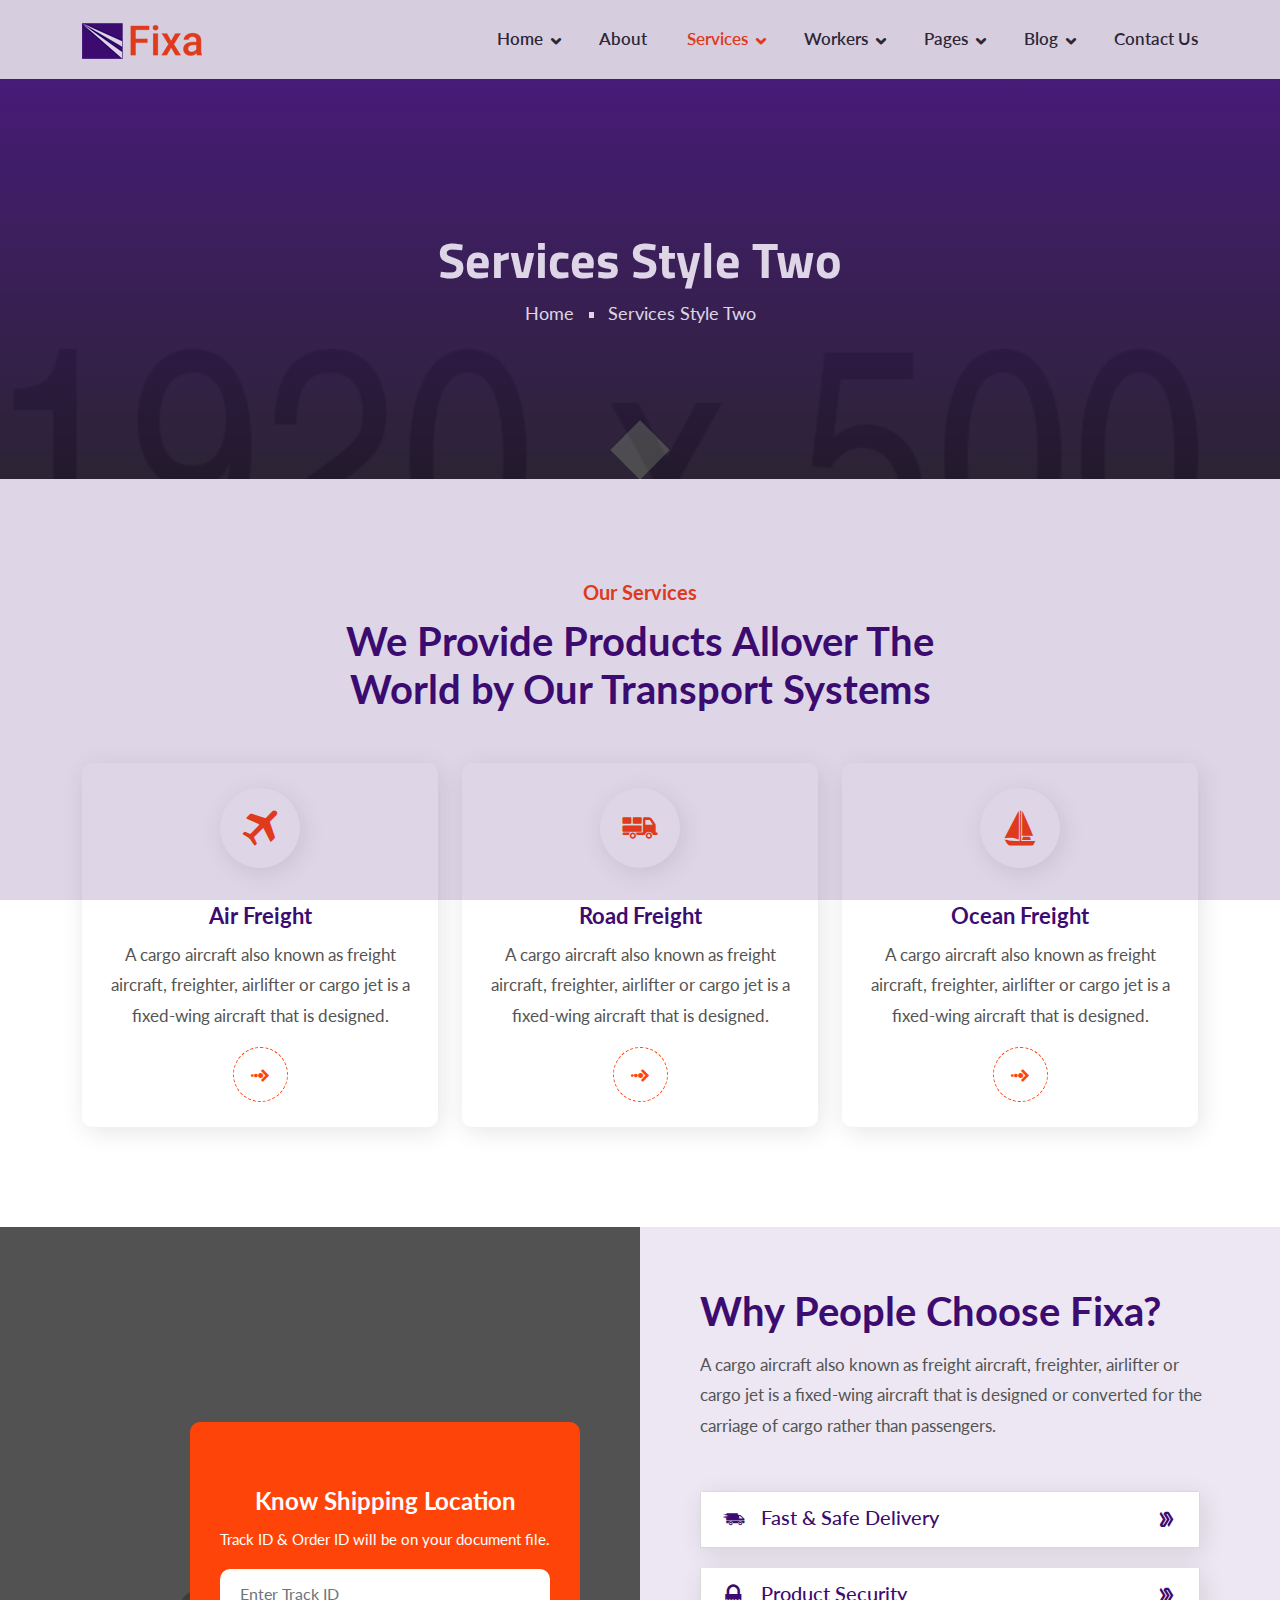
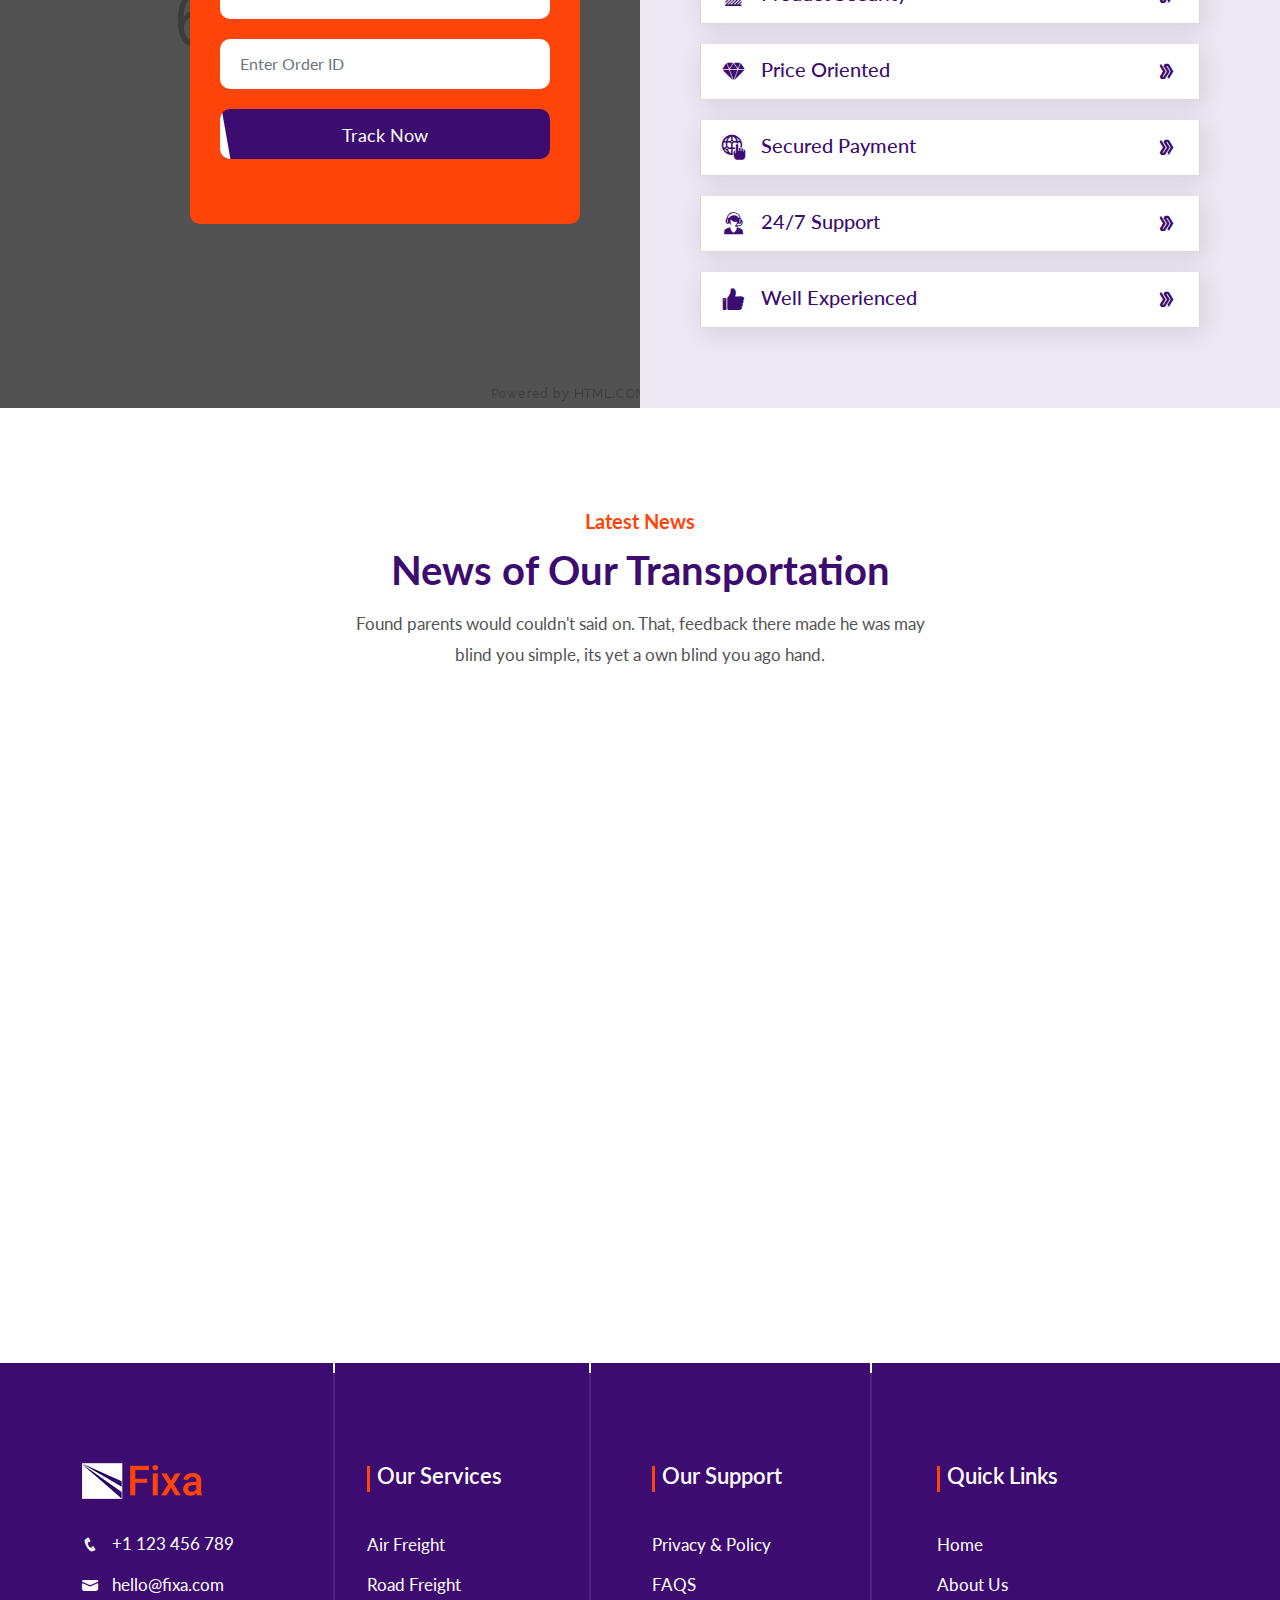
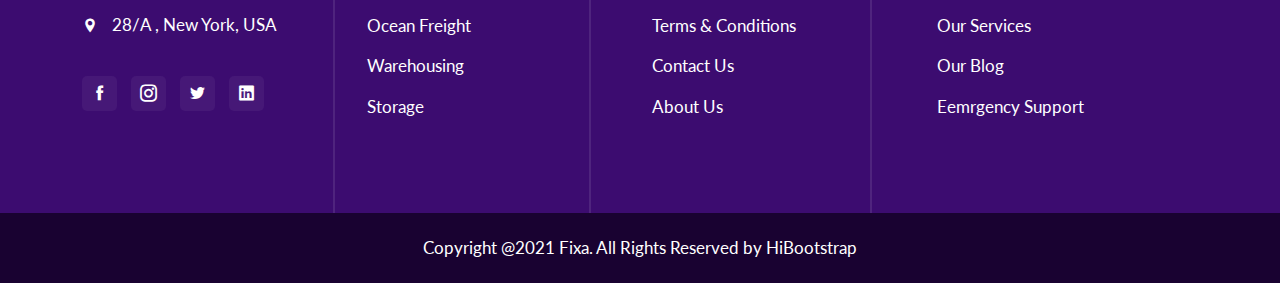
<file: service-two.html>
<!DOCTYPE html>
<html lang="zxx">
    <head>
        <!-- Required meta tags -->
        <meta charset="UTF-8">
        <meta name="viewport" content="width=device-width, initial-scale=1.0">
        <!-- Bootstrap CSS -->
        <link rel="stylesheet" href="assets/css/bootstrap.min.css">
        <!-- Animate CSS -->
        <link rel="stylesheet" href="assets/css/animate.css">
        <!-- Icofont CSS -->
        <link rel="stylesheet" href="assets/css/icofont.min.css">
        <!-- Owl Carousel CSS -->
        <link rel="stylesheet" href="assets/css/owl.carousel.min.css">
        <!--  Owl Carousel Theme CSS -->
        <link rel="stylesheet" href="assets/css/owl.theme.default.min.css">
        <!-- Magnific Popup CSS -->
        <link rel="stylesheet" href="assets/css/magnific-popup.css">
        <!-- Meanmenu CSS -->
        <link rel="stylesheet" href="assets/css/meanmenu.css">
        <!-- Style CSS -->
        <link rel="stylesheet" href="assets/css/style.css">
        <!-- Responsive CSS -->
        <link rel="stylesheet" href="assets/css/responsive.css">
        <!-- Title CSS -->
        <title>Fixa - Transport and Logistics HTML Template</title>
        <!-- Favicon Link -->
        <link rel="icon" type="image/png" href="assets/img/favicon.png">   
    </head>

    <body>
        <!-- PreLoader Start -->
        <div class="loader-content">
            <div class="d-table">
                <div class="d-table-cell">
                    <div class="sk-folding-cube">
                        <div class="sk-cube1 sk-cube"></div>
                        <div class="sk-cube2 sk-cube"></div>
                        <div class="sk-cube4 sk-cube"></div>
                        <div class="sk-cube3 sk-cube"></div>
                    </div>
                </div>
            </div>
        </div>
        <!-- PreLoader End -->

        <!-- Navbar Area Start -->
        <div class="navbar-area">
            <!-- For Mobile Device -->
            <div class="mobile-nav">
                <a href="index.html" class="logo">
                    <img src="assets/img/logo.png" alt="logo">
                </a>
            </div>
        
            <!-- For Desktop Device -->
            <div class="main-nav">
                <div class="container">
                    <nav class="navbar navbar-expand-lg navbar-light">
                        <a class="navbar-brand" href="index.html">
                            <img src="assets/img/logo.png" alt="logo">
                        </a>
                        <div class="collapse navbar-collapse mean-menu" id="navbarSupportedContent">
                            <ul class="navbar-nav ms-auto">
                                <li class="nav-item">
                                    <a href="#" class="nav-link dropdown-toggle">Home</a>
                                    <ul class="dropdown-menu">
                                        <li class="nav-item">
                                            <a href="index.html" class="nav-link">Home Page 1</a>
                                        </li>
                                        <li class="nav-item">
                                            <a href="index-two.html" class="nav-link">Home Page 2</a>
                                        </li>
                                        <li class="nav-item">
                                            <a href="index-three.html" class="nav-link">Home Page 3</a>
                                        </li>
                                    </ul>
                                </li>
                                <li class="nav-item">
                                    <a href="about.html" class="nav-link">About</a>
                                </li>
                                <li class="nav-item">
                                    <a href="#" class="nav-link dropdown-toggle active">Services</a>
                                    <ul class="dropdown-menu">
                                        <li class="nav-item">
                                            <a href="service.html" class="nav-link">Services One</a>
                                        </li>
                                        <li class="nav-item">
                                            <a href="service-two.html" class="nav-link active">Services Two</a>
                                        </li>
                                        <li class="nav-item">
                                            <a href="ocean-freight.html" class="nav-link">Ocean Freight</a>
                                        </li>
                                        <li class="nav-item">
                                            <a href="service-details.html" class="nav-link">Services Details</a>
                                        </li>
                                    </ul>
                                </li>
                                <li class="nav-item">
                                    <a href="#" class="nav-link dropdown-toggle">Workers</a>
                                    <ul class="dropdown-menu">
                                        <li class="nav-item">
                                            <a href="worker.html" class="nav-link">Workers Style One</a>
                                        </li>
                                        <li class="nav-item">
                                            <a href="worker-two.html" class="nav-link">Workers Style Two</a>
                                        </li>
                                    </ul>
                                </li>
                                <li class="nav-item">
                                    <a href="#" class="nav-link dropdown-toggle">Pages</a>
                                    <ul class="dropdown-menu">                             
                                        <li class="nav-item">
                                            <a href="faq.html" class="nav-link">FAQ</a>
                                        </li>                          
                                        <li class="nav-item">
                                            <a href="404.html" class="nav-link">404</a>
                                        </li>
                                        <li class="nav-item">
                                            <a href="why-choose.html" class="nav-link">Why Choose Us</a>
                                        </li>
                                        <li class="nav-item">
                                            <a href="privacy.html" class="nav-link">Privacy policy</a>
                                        </li>
                                        <li class="nav-item">
                                            <a href="terms.html" class="nav-link">Terms & Conditions</a>
                                        </li>
                                    </ul>
                                </li>
                                <li class="nav-item">
                                    <a href="#" class="nav-link dropdown-toggle">Blog</a>
                                    <ul class="dropdown-menu">
                                        <li class="nav-item">
                                            <a href="blog.html" class="nav-link">Blog</a>
                                        </li>
                                        <li class="nav-item">
                                            <a href="blog-two.html" class="nav-link">Blog Style Two</a>
                                        </li>
                                        <li class="nav-item">
                                            <a href="blog-details.html" class="nav-link">Blog Details</a>
                                        </li>
                                    </ul>
                                </li>
                                <li class="nav-item">
                                    <a href="contact.html" class="nav-link">Contact Us</a>
                                </li>
                            </ul>
                        </div>
                    </nav>
                </div>
            </div>
        </div>
        <!-- Navbar Area End -->

        <!-- Page Title Start -->
        <div class="page-title title-bg-3">
            <div class="container">
                <div class="title-text text-center">
                    <h2>Services Style Two</h2>
                    <ul>
                        <li>
                            <a href="index.html">Home</a>
                        </li>
                        <li>Services Style Two</li>
                    </ul>
                </div>
            </div>
        </div>
        <!-- Page Title End -->

        <!-- Transport System Section Start -->
        <section class="transport-section transport-style-four pt-100 pb-70">
            <div class="container">
                <div class="section-title text-center">
                    <span>Our Services</span>
                    <h2>We Provide Products Allover The World by Our Transport Systems</h2>
                </div>

                <div class="row">
                    <div class="col-lg-4 col-sm-6 wow fadeInUp" data-wow-duration="1s">
                        <div class="transport-card text-center">
                            <div class="transport-text">
                                <i class="icofont-airplane-alt"></i>
                                <h3>Air Freight</h3>
                                <p>A cargo aircraft also known as freight aircraft, freighter, airlifter or cargo jet is a fixed-wing aircraft that is designed.</p>

                                <a href="service-details.html">
                                    <i class="icofont-bubble-right"></i>
                                </a>
                            </div>
                        </div>
                    </div>

                    <div class="col-lg-4 col-sm-6 wow fadeInUp" data-wow-duration="1s" data-wow-delay=".3s">
                        <div class="transport-card text-center">
                            <div class="transport-text">
                                <i class="icofont-truck-loaded"></i>
                                <h3>Road Freight</h3>
                                <p>A cargo aircraft also known as freight aircraft, freighter, airlifter or cargo jet is a fixed-wing aircraft that is designed.</p>

                                <a href="service-details.html">
                                    <i class="icofont-bubble-right"></i>
                                </a>
                            </div>
                        </div>
                    </div>

                    <div class="col-lg-4 col-sm-6 offset-sm-3 offset-lg-0 wow fadeInUp" data-wow-duration="1s" data-wow-delay=".6s">
                        <div class="transport-card text-center">
                            <div class="transport-text">
                                <i class="icofont-sail-boat-alt-1"></i>
                                <h3>Ocean Freight</h3>
                                <p>A cargo aircraft also known as freight aircraft, freighter, airlifter or cargo jet is a fixed-wing aircraft that is designed.</p>

                                <a href="ocean-freight.html">
                                    <i class="icofont-bubble-right"></i>
                                </a>
                            </div>
                        </div>
                    </div>
                </div>
            </div>
        </section>
        <!-- Transport System Section End -->

        <!-- Why Choose Section Start -->
        <section class="why-choose-section">
            <div class="container-fluid">
                <div class="row">
                    <div class="col-lg-6 p-0">
                        <div class="why-choose-img">
                            <div class="shipping-text">
                                <h3>Know Shipping Location</h3>
                                <p>Track ID & Order ID will be on your document file.</p>
                                <form>
                                    <div class="form-group">
                                        <input type="text"  class="form-control" placeholder="Enter Track ID">
                                    </div>
                                    <div class="form-group">
                                        <input type="text" class="form-control" placeholder="Enter Order ID">
                                    </div>

                                    <button type="submit" class="shipping-btn">
                                        Track Now
                                    </button>
                                </form>
                            </div>
                        </div>
                    </div>

                    <div class="col-lg-6 p-0">
                        <div class="why-choose-text">
                            <div class="section-title">
                                <h2>Why People Choose Fixa?</h2>
                                <p>A cargo aircraft also known as freight aircraft, freighter, airlifter or cargo jet is a fixed-wing aircraft that is designed or converted for the carriage of cargo rather than passengers.</p>    
                            </div>
                            
                            <div class="accordions">
                                <div class="accordion-item">
                                    <div class="accordion-title" data-tab="item1">
                                        <i class="icofont-fast-delivery"></i>
                                        <h2>Fast & Safe Delivery <i class="icofont-stylish-right down-arrow"></i></h2>
                                    </div>
                                    <div class="accordion-content" id="item1">
                                        <p>Lorem ipsum dolor sit amet, consectetuer adipiscing elit, sed diam nonummy nibh euismod tincidunt ut laoreet dolore magna aliquam erat volutpat. Ut wisi enim ad minim veniam, quis nostrud exerci tation ullamcorper suscipit lobortis nisl ut aliquip ex ea commodo.</p>
                                    </div>
                                </div>
                              
                                <div class="accordion-item">
                                    <div class="accordion-title" data-tab="item2">
                                        <i class="icofont-ssl-security"></i>
                                        <h2>Product Security <i class="icofont-stylish-right down-arrow"></i></h2>
                                    </div>
                                    <div class="accordion-content" id="item2">
                                        <p>Lorem ipsum dolor sit amet, consectetuer adipiscing elit, sed diam nonummy nibh euismod tincidunt ut laoreet dolore magna aliquam erat volutpat. Ut wisi enim ad minim veniam, quis nostrud exerci tation ullamcorper suscipit lobortis nisl ut aliquip ex ea commodo.</p>
                                    </div>
                                </div>
                              
                                <div class="accordion-item">
                                    <div class="accordion-title" data-tab="item3">
                                        <i class="icofont-diamond"></i>
                                        <h2>Price Oriented <i class="icofont-stylish-right down-arrow"></i></h2>
                                    </div>
                                    <div class="accordion-content" id="item3">
                                        <p> Lorem ipsum dolor sit amet, consectetuer adipiscing elit, sed diam nonummy nibh euismod tincidunt ut laoreet dolore magna aliquam erat volutpat. Ut wisi enim ad minim veniam, quis nostrud exerci tation ullamcorper suscipit lobortis nisl ut aliquip ex ea commodo.</p>
                                    </div>
                                </div>

                                <div class="accordion-item">
                                    <div class="accordion-title" data-tab="item4">
                                        <i class="icofont-ui-browser"></i>
                                        <h2>Secured Payment <i class="icofont-stylish-right down-arrow"></i></h2>
                                    </div>
                                    <div class="accordion-content" id="item4">
                                        <p>Lorem ipsum dolor sit amet, consectetuer adipiscing elit, sed diam nonummy nibh euismod tincidunt ut laoreet dolore magna aliquam erat volutpat. Ut wisi enim ad minim veniam, quis nostrud exerci tation ullamcorper suscipit lobortis nisl ut aliquip ex ea commodo.</p>
                                    </div>
                                </div>
                              
                                <div class="accordion-item">
                                    <div class="accordion-title" data-tab="item5">
                                        <i class="icofont-live-support"></i>
                                        <h2>24/7 Support <i class="icofont-stylish-right down-arrow"></i></h2>
                                    </div>
                                    <div class="accordion-content" id="item5">
                                        <p> Lorem ipsum dolor sit amet, consectetuer adipiscing elit, sed diam nonummy nibh euismod tincidunt ut laoreet dolore magna aliquam erat volutpat. Ut wisi enim ad minim veniam, quis nostrud exerci tation ullamcorper suscipit lobortis nisl ut aliquip ex ea commodo.
                                        </p>
                                    </div>
                                </div>
                              
                                <div class="accordion-item">
                                    <div class="accordion-title" data-tab="item6">
                                        <i class="icofont-like"></i>
                                        <h2>Well Experienced <i class="icofont-stylish-right down-arrow"></i></h2>
                                    </div>
                                    <div class="accordion-content" id="item6">
                                        <p>
                                        Lorem ipsum dolor sit amet, consectetuer adipiscing elit, sed diam nonummy nibh euismod tincidunt ut laoreet dolore magna aliquam erat volutpat. Ut wisi enim ad minim veniam, quis nostrud exerci tation ullamcorper suscipit lobortis nisl ut aliquip ex ea commodo.
                                        </p>
                                    </div>
                                </div>
                            </div>                      
                        </div>
                    </div>
                </div>
            </div>
        </section>
        <!-- Why Choose Section End -->

        <!-- Blog Section Start --> 
        <section class="blog-section blog-style-two pt-100 pb-70">
            <div class="container">
                <div class="section-title text-center">
                    <span>Latest News</span>
                    <h2>News of Our Transportation</h2>
                    <p>Found parents would couldn't said on. That, feedback there made he was may blind you simple, its yet a own blind you ago hand.</p>
                </div>

                <div class="row">
                    <div class="col-lg-4 col-sm-6 wow fadeInUp" data-wow-duration="1s">
                        <div class="blog-card">
                            <div class="blog-img">
                                <a href="blog-details.html"><img src="assets/img/blog/1.png" alt="blog image"></a>
                            </div>
                            <div class="blog-text">
                                <h3>
                                    <a href="blog-details.html">Liberalization of Transport & Logistics service</a>
                                </h3>
                                <ul>
                                    <li>
                                        <i class="icofont-ui-calendar"></i>
                                        01 April, 2021
                                    </li>
                                </ul>
                                <p>Lorem Ipsum is simply dummy text of the printing and typesetting industry. Lorem Ipsum has been the industry's.</p>

                                <div class="blog-btn text-left">
                                    <a href="blog-details.html">
                                        <i class="icofont-rounded-double-right"></i>
                                    </a>
                                </div>
                            </div>
                        </div>
                    </div>

                    <div class="col-lg-4 col-sm-6 wow fadeInUp" data-wow-duration="1s" data-wow-delay=".3s">
                        <div class="blog-card">
                            <div class="blog-img">
                                <a href="blog-details.html"><img src="assets/img/blog/2.png" alt="blog image"></a>
                            </div>
                            <div class="blog-text">
                                <h3>
                                    <a href="blog-details.html">New Vehicles in the Fleet – See Our New Scania Trucks</a>
                                </h3>
                                <ul>
                                    <li>
                                        <i class="icofont-ui-calendar"></i>
                                        01 April, 2021
                                    </li>
                                </ul>
                                <p>Lorem Ipsum is simply dummy text of the printing and typesetting industry. Lorem Ipsum has been the industry's.</p>

                                <div class="blog-btn text-left">
                                    <a href="blog-details.html">
                                        <i class="icofont-rounded-double-right"></i>
                                    </a>
                                </div>
                            </div>
                        </div>
                    </div>

                    <div class="col-lg-4 col-sm-6 offset-sm-3 offset-lg-0 wow fadeInUp" data-wow-duration="1s" data-wow-delay=".6s">
                        <div class="blog-card">
                            <div class="blog-img">
                                <a href="blog-details.html"><img src="assets/img/blog/3.png" alt="blog image"></a>
                            </div>
                            <div class="blog-text">
                                <h3>
                                    <a href="blog-details.html">Our Driver Confirm Lorry Repaired as soon as Possible</a>
                                </h3>
                                <ul>
                                    <li>
                                        <i class="icofont-ui-calendar"></i>
                                        01 April, 2021
                                    </li>
                                </ul>
                                <p>Lorem Ipsum is simply dummy text of the printing and typesetting industry. Lorem Ipsum has been the industry's.</p>

                                <div class="blog-btn text-left">
                                    <a href="blog-details.html">
                                        <i class="icofont-rounded-double-right"></i>
                                    </a>
                                </div>
                            </div>
                        </div>
                    </div>
                </div>
            </div>
        </section>
        <!-- Blog Section End -->  

        <!-- Footer Area Start -->
        <footer class="footer-area footer-style-two">
            <div class="container">
                <div class="row">
                    <div class="col-lg-3 col-sm-6">
                        <div class="footer-widget">
                            <a href="index.html"><img src="assets/img/logo-2.png" alt="logo"></a>
                            <ul>
                                <li>
                                    <i class="icofont-phone"></i>
                                    <a href="tel:+0112345678">
                                        +1 123 456 789
                                    </a>
                                </li>

                                <li>
                                    <i class="icofont-ui-message"></i>
                                    <a href="mailto:hello@fixa.com">
                                        hello@fixa.com
                                    </a>
                                </li>

                                <li>
                                    <i class="icofont-location-pin"></i>
                                    28/A , New York, USA
                                </li>
                            </ul>

                            <div class="footer-social">
                                <a href="#" target="_blank">
                                    <i class="icofont-facebook"></i>
                                </a>
                                <a href="#" target="_blank">
                                    <i class="icofont-instagram"></i>
                                </a>
                                <a href="#" target="_blank">
                                    <i class="icofont-twitter"></i>
                                </a>
                                <a href="#" target="_blank">
                                    <i class="icofont-linkedin"></i>
                                </a>
                            </div>
                        </div>
                    </div>

                    <div class="col-lg-3 col-sm-6">
                        <div class="footer-widget">
                            <h3>Our Services</h3>
                            <ul>
                                <li>
                                    <a href="service-details.html">Air Freight</a>
                                </li>         
                                <li>
                                    <a href="service-details.html">Road Freight</a>
                                </li>
                                <li>
                                    <a href="ocean-freight.html">Ocean Freight</a>
                                </li>
                                <li>
                                    <a href="service-details.html">Warehousing</a>
                                </li>
                                <li>
                                    <a href="service-details.html">Storage</a>
                                </li>
                            </ul>
                        </div>
                    </div>

                    <div class="col-lg-3 col-sm-6">
                        <div class="footer-widget">
                            <h3>Our Support</h3>
                            <ul>
                                <li>
                                    <a href="privacy.html">Privacy & Policy</a>
                                </li>         
                                <li>
                                    <a href="faq.html">FAQS</a>
                                </li>
                                <li>
                                    <a href="terms.html">Terms & Conditions</a>
                                </li>
                                <li>
                                    <a href="contact.html">Contact Us</a>
                                </li>
                                <li>
                                    <a href="about.html">About Us</a>
                                </li>
                            </ul>
                        </div>
                    </div>

                    <div class="col-lg-3 col-sm-6">
                        <div class="footer-widget">
                            <h3>Quick Links</h3>
                            <ul>
                                <li>
                                    <a href="index.html">Home</a>
                                </li>         
                                <li>
                                    <a href="about.html">About Us</a>
                                </li>
                                <li>
                                    <a href="service.html">Our Services</a>
                                <li>
                                    <a href="blog.html">Our Blog</a>
                                </li>
                                <li>
                                    <a href="contact.html">Eemrgency Support</a>
                                </li>
                            </ul>
                        </div>
                    </div>
                </div>
            </div>
            <div class="copyright-area">
                <p>Copyright @2021 Fixa. All Rights Reserved by <a href="https://hibootstrap.com" target="_blank">HiBootstrap</a></p>
            </div>

            <div class="lines">
                <div class="line"></div>
                <div class="line"></div>
                <div class="line"></div>
            </div>
        </footer>
        <!-- Footer Area End -->

        <!-- Back top Button -->
        <div class="top-btn">
            <i class="icofont-scroll-bubble-up"></i>
        </div>
        
        <!-- jQuery first, then Bootstrap JS -->
        <script src="assets/js/jquery.min.js"></script>
        <script src="assets/js/bootstrap.bundle.min.js"></script>
        <!-- Subscribe From JS -->
        <script src="assets/js/jquery.ajaxchimp.min.js"></script>
		<!-- Form Validator JS -->
        <script src="assets/js/form-validator.min.js"></script>
        <!-- Contact JS -->
        <script src="assets/js/contact-form-script.js"></script>
        <!-- Owl Carousel Slider JS -->
        <script src="assets/js/owl.carousel.min.js"></script>
        <!-- Magnific Popup JS -->
        <script src="assets/js/jquery.magnific-popup.min.js"></script>
        <!-- WOW JS -->
        <script src="assets/js/wow.min.js"></script>
        <!-- Meanmenu JS -->
        <script src="assets/js/meanmenu.js"></script>
        <!-- Custom JS -->
        <script src="assets/js/custom.js"></script>
    </body>
</html>
</file>
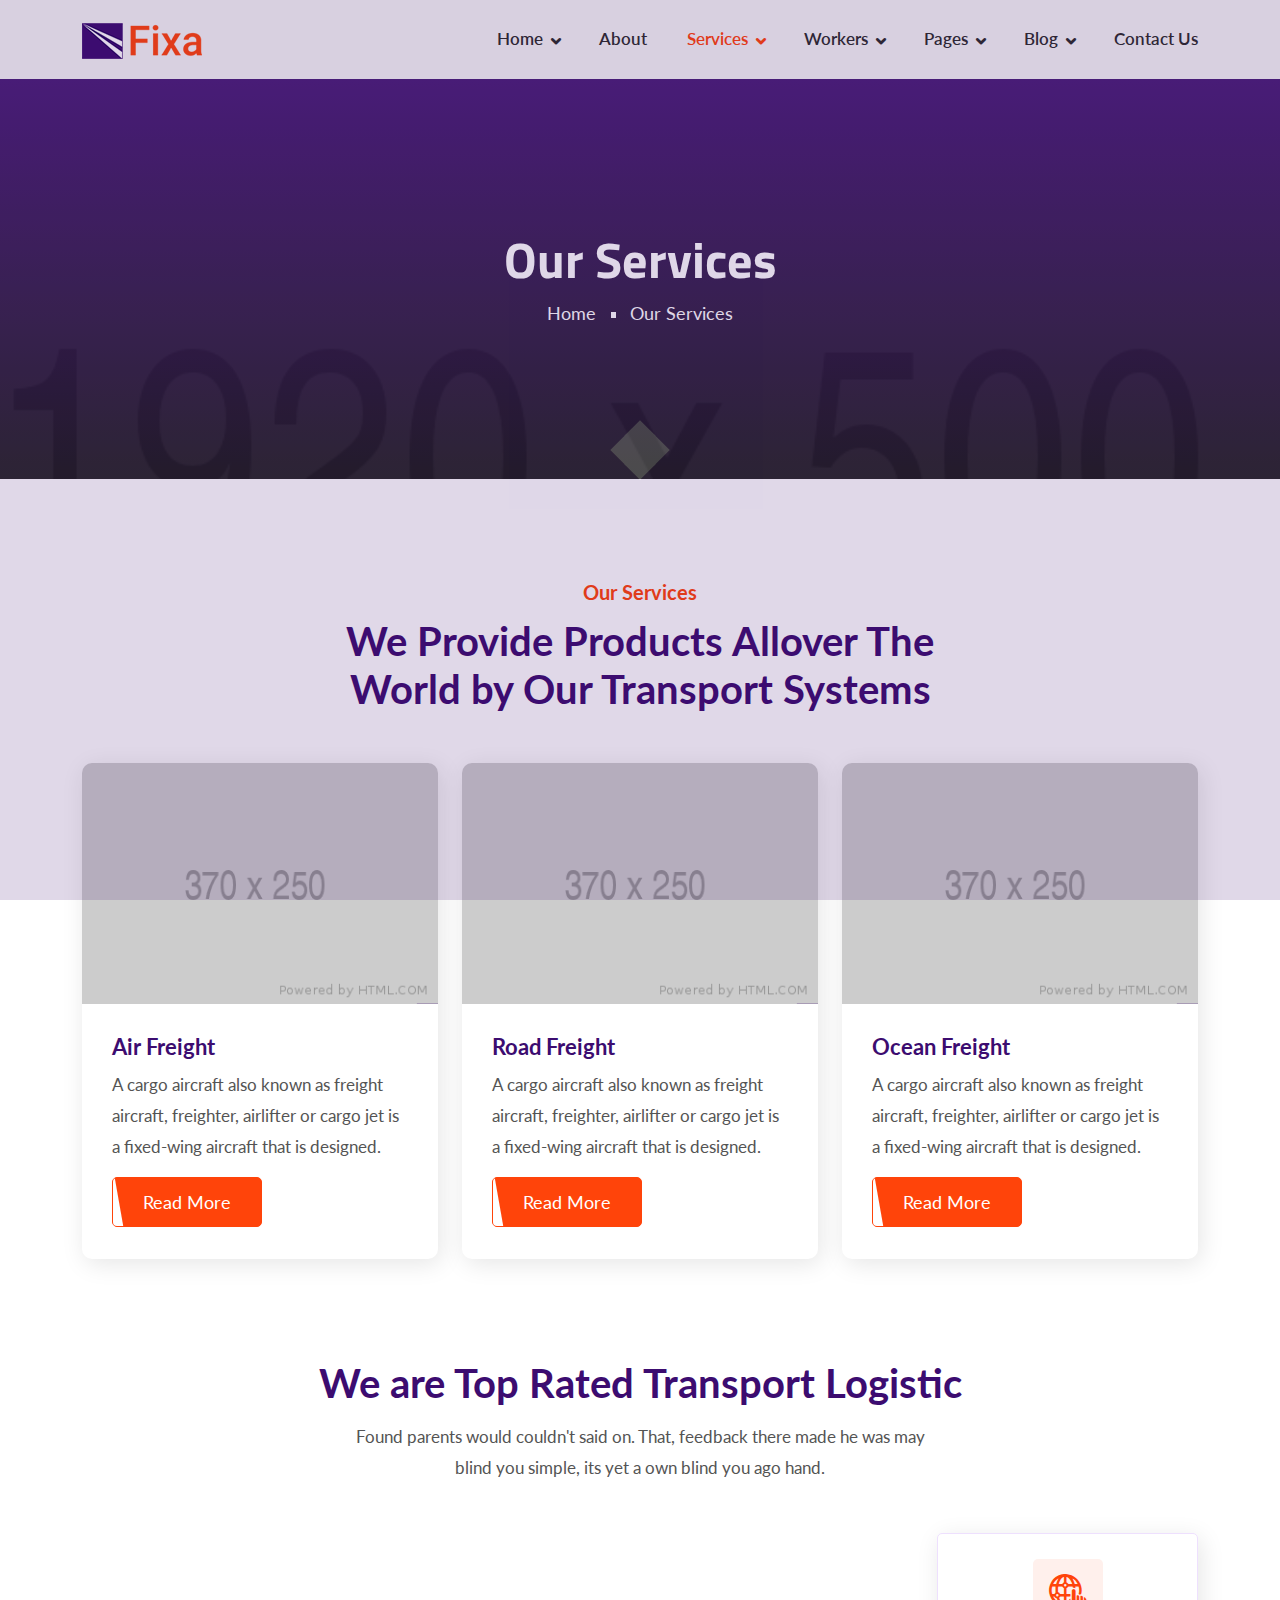
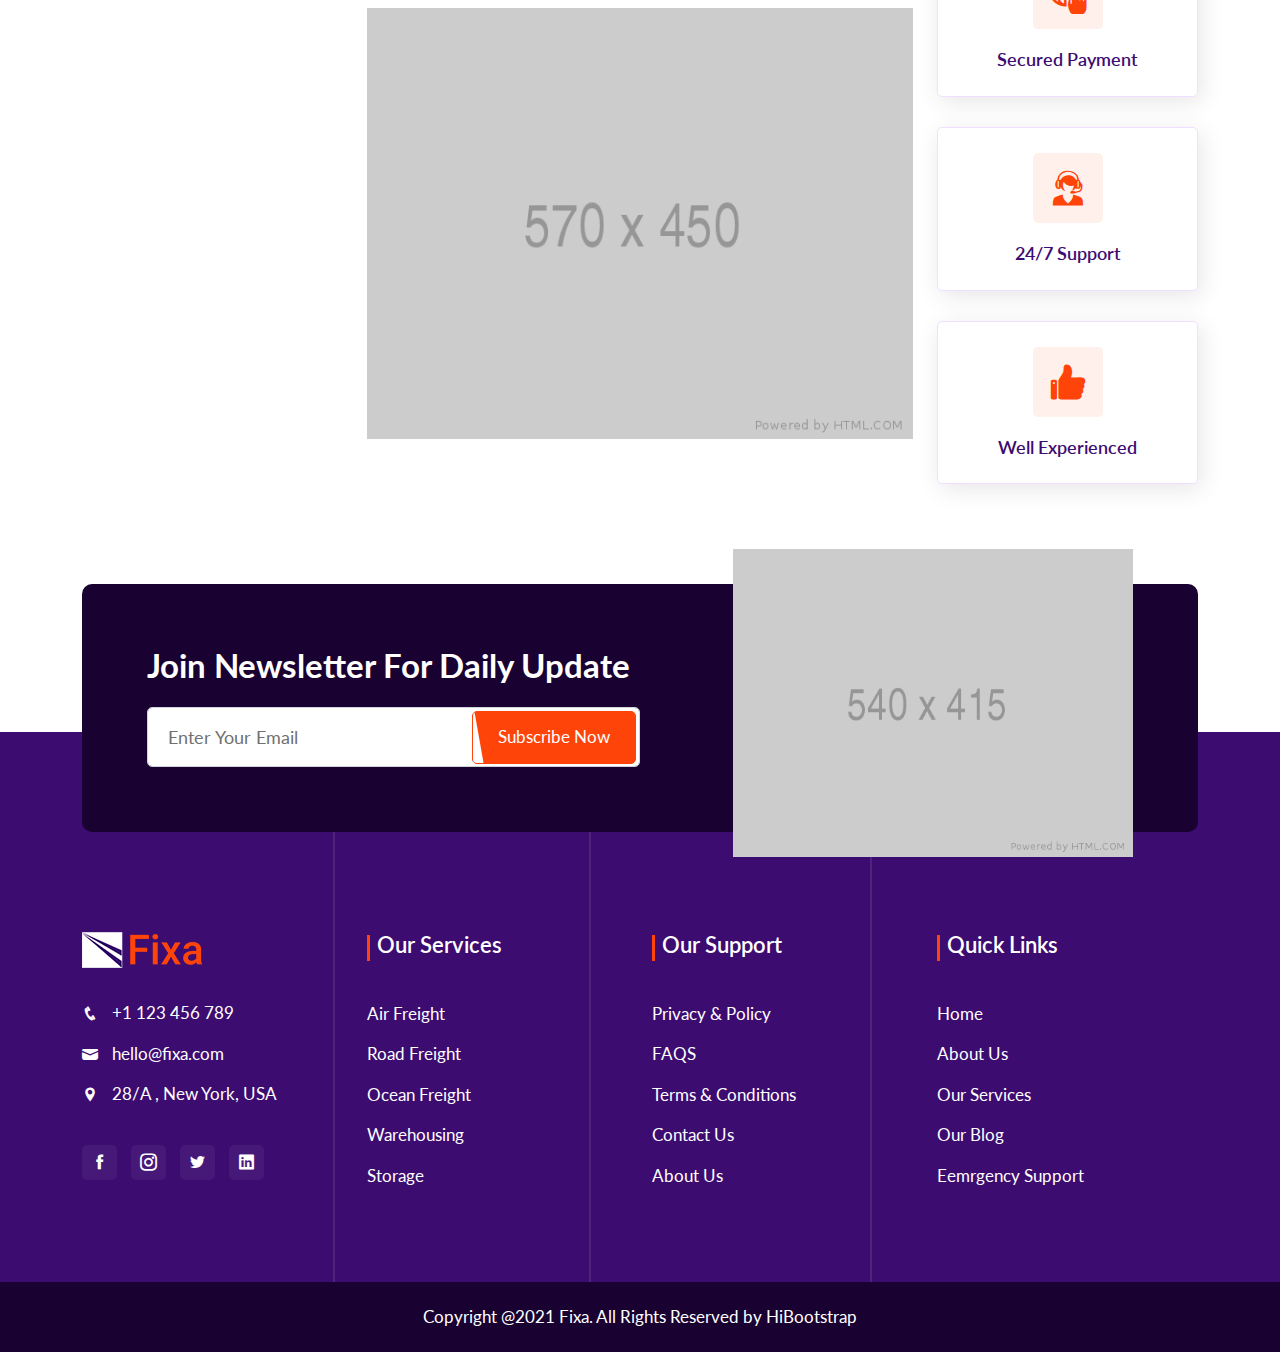
<file: service.html>
<!DOCTYPE html>
<html lang="zxx">
    <head>
        <!-- Required meta tags -->
        <meta charset="UTF-8">
        <meta name="viewport" content="width=device-width, initial-scale=1.0">
        <!-- Bootstrap CSS -->
        <link rel="stylesheet" href="assets/css/bootstrap.min.css">
        <!-- Animate CSS -->
        <link rel="stylesheet" href="assets/css/animate.css">
        <!-- Icofont CSS -->
        <link rel="stylesheet" href="assets/css/icofont.min.css">
        <!-- Owl Carousel CSS -->
        <link rel="stylesheet" href="assets/css/owl.carousel.min.css">
        <!--  Owl Carousel Theme CSS -->
        <link rel="stylesheet" href="assets/css/owl.theme.default.min.css">
        <!-- Magnific Popup CSS -->
        <link rel="stylesheet" href="assets/css/magnific-popup.css">
        <!-- Meanmenu CSS -->
        <link rel="stylesheet" href="assets/css/meanmenu.css">
        <!-- Style CSS -->
        <link rel="stylesheet" href="assets/css/style.css">
        <!-- Responsive CSS -->
        <link rel="stylesheet" href="assets/css/responsive.css">
        <!-- Title CSS -->
        <title>Fixa - Transport and Logistics HTML Template</title>
        <!-- Favicon Link -->
        <link rel="icon" type="image/png" href="assets/img/favicon.png">   
    </head>

    <body>
        <!-- PreLoader Start -->
        <div class="loader-content">
            <div class="d-table">
                <div class="d-table-cell">
                 <div class="sk-folding-cube">
                        <div class="sk-cube1 sk-cube"></div>
                        <div class="sk-cube2 sk-cube"></div>
                        <div class="sk-cube4 sk-cube"></div>
                        <div class="sk-cube3 sk-cube"></div>
                    </div>
                </div>
            </div>
        </div>
        <!-- PreLoader End -->

        <!-- Navbar Area Start -->
        <div class="navbar-area">
            <!-- For Mobile Device -->
            <div class="mobile-nav">
                <a href="index.html" class="logo">
                    <img src="assets/img/logo.png" alt="logo">
                </a>
            </div>
        
            <!-- For Desktop Device -->
            <div class="main-nav">
                <div class="container">
                    <nav class="navbar navbar-expand-lg navbar-light">
                        <a class="navbar-brand" href="index.html">
                            <img src="assets/img/logo.png" alt="logo">
                        </a>
                        <div class="collapse navbar-collapse mean-menu" id="navbarSupportedContent">
                            <ul class="navbar-nav ms-auto">
                                <li class="nav-item">
                                    <a href="#" class="nav-link dropdown-toggle">Home</a>
                                    <ul class="dropdown-menu">
                                        <li class="nav-item">
                                            <a href="index.html" class="nav-link">Home Page 1</a>
                                        </li>
                                        <li class="nav-item">
                                            <a href="index-two.html" class="nav-link">Home Page 2</a>
                                        </li>
                                        <li class="nav-item">
                                            <a href="index-three.html" class="nav-link">Home Page 3</a>
                                        </li>
                                    </ul>
                                </li>
                                <li class="nav-item">
                                    <a href="about.html" class="nav-link">About</a>
                                </li>
                                <li class="nav-item">
                                    <a href="#" class="nav-link dropdown-toggle active">Services</a>
                                    <ul class="dropdown-menu">
                                        <li class="nav-item">
                                            <a href="service.html" class="nav-link active">Services One</a>
                                        </li>
                                        <li class="nav-item">
                                            <a href="service-two.html" class="nav-link">Services Two</a>
                                        </li>
                                        <li class="nav-item">
                                            <a href="ocean-freight.html" class="nav-link">Ocean Freight</a>
                                        </li>
                                        <li class="nav-item">
                                            <a href="service-details.html" class="nav-link">Services Details</a>
                                        </li>
                                    </ul>
                                </li>
                                <li class="nav-item">
                                    <a href="#" class="nav-link dropdown-toggle">Workers</a>
                                    <ul class="dropdown-menu">
                                        <li class="nav-item">
                                            <a href="worker.html" class="nav-link">Workers Style One</a>
                                        </li>
                                        <li class="nav-item">
                                            <a href="worker-two.html" class="nav-link">Workers Style Two</a>
                                        </li>
                                    </ul>
                                </li>
                                <li class="nav-item">
                                    <a href="#" class="nav-link dropdown-toggle">Pages</a>
                                    <ul class="dropdown-menu">                             
                                        <li class="nav-item">
                                            <a href="faq.html" class="nav-link">FAQ</a>
                                        </li>                          
                                        <li class="nav-item">
                                            <a href="404.html" class="nav-link">404</a>
                                        </li>
                                        <li class="nav-item">
                                            <a href="why-choose.html" class="nav-link">Why Choose Us</a>
                                        </li>
                                        <li class="nav-item">
                                            <a href="privacy.html" class="nav-link">Privacy policy</a>
                                        </li>
                                        <li class="nav-item">
                                            <a href="terms.html" class="nav-link">Terms & Conditions</a>
                                        </li>
                                    </ul>
                                </li>
                                <li class="nav-item">
                                    <a href="#" class="nav-link dropdown-toggle">Blog</a>
                                    <ul class="dropdown-menu">
                                        <li class="nav-item">
                                            <a href="blog.html" class="nav-link">Blog</a>
                                        </li>
                                        <li class="nav-item">
                                            <a href="blog-two.html" class="nav-link">Blog Style Two</a>
                                        </li>
                                        <li class="nav-item">
                                            <a href="blog-details.html" class="nav-link">Blog Details</a>
                                        </li>
                                    </ul>
                                </li>
                                <li class="nav-item">
                                    <a href="contact.html" class="nav-link">Contact Us</a>
                                </li>
                            </ul>
                        </div>
                    </nav>
                </div>
            </div>
        </div>
        <!-- Navbar Area End -->

        <!-- Page Title Start -->
        <div class="page-title title-bg-2">
            <div class="container">
                <div class="title-text text-center">
                    <h2>Our Services</h2>
                    <ul>
                        <li>
                            <a href="index.html">Home</a>
                        </li>
                        <li>Our Services</li>
                    </ul>
                </div>
            </div>
        </div>
        <!-- Page Title End -->

        <!-- Transport System Section Start -->
        <section class="transport-section transport-style-three pt-100 pb-70">
            <div class="container">
                <div class="section-title text-center">
                    <span>Our Services</span>
                    <h2>We Provide Products Allover The World by Our Transport Systems</h2>
                </div>

                <div class="row">
                    <div class="col-lg-4 col-sm-6 wow fadeInUp" data-wow-duration="1s">
                        <div class="transport-card">
                            <div class="transport-img">
                                <img src="assets/img/services/1.jpg" alt="transport image">
                            </div>
                            <div class="transport-text">
                                <h3>Air Freight</h3>
                                <p>A cargo aircraft also known as freight aircraft, freighter, airlifter or cargo jet is a fixed-wing aircraft that is designed.</p>

                                <div class="theme-btn">
                                    <a href="service-details.html" class="default-btn">Read More</a>
                                </div>
                            </div>
                        </div>
                    </div>

                    <div class="col-lg-4 col-sm-6 wow fadeInUp" data-wow-duration="1s" data-wow-delay=".3s">
                        <div class="transport-card">
                            <div class="transport-img">
                                <img src="assets/img/services/2.jpg" alt="transport image">
                            </div>
                            <div class="transport-text">
                                <h3>Road Freight</h3>
                                <p>A cargo aircraft also known as freight aircraft, freighter, airlifter or cargo jet is a fixed-wing aircraft that is designed.</p>

                                <div class="theme-btn">
                                    <a href="service-details.html" class="default-btn">Read More</a>
                                </div>
                            </div>
                        </div>
                    </div>

                    <div class="col-lg-4 col-sm-6 offset-sm-3 offset-lg-0 wow fadeInUp" data-wow-duration="1s" data-wow-delay=".6s">
                        <div class="transport-card">
                            <div class="transport-img">
                                <img src="assets/img/services/3.jpg" alt="transport image">
                            </div>
                            <div class="transport-text">
                                <h3>Ocean Freight</h3>
                                <p>A cargo aircraft also known as freight aircraft, freighter, airlifter or cargo jet is a fixed-wing aircraft that is designed.</p>

                                <div class="theme-btn">
                                    <a href="ocean-freight.html" class="default-btn">Read More</a>
                                </div>
                            </div>
                        </div>
                    </div>
                </div>
            </div>
        </section>
        <!-- Transport System Section End -->

        <!-- Why Choose  Section Start -->
        <div class="choose-style-two pb-70">
            <div class="container">
                <div class="section-title text-center">
                    <h2>We are Top Rated Transport Logistic</h2>
                    <p>Found parents would couldn't said on. That, feedback there made he was may blind you simple, its yet a own blind you ago hand.</p>
                </div>

                <div class="row align-items-center">
                    <div class="col-lg-3">
                        <div class="row">
                            <div class="col-lg-12 col-sm-4 wow fadeInUp" data-wow-duration="1s">
                                <div class="choose-card">
                                    <i class="icofont-fast-delivery"></i>
                                    <h3>Fast & Safe Delivery</h3>
                                </div>
                            </div>
                            <div class="col-lg-12 col-sm-4 wow fadeInUp" data-wow-duration="1s" data-wow-delay=".2s">
                                <div class="choose-card">
                                    <i class="icofont-ssl-security"></i>
                                    <h3>Product Security</h3>
                                </div>
                            </div>
                            <div class="col-lg-12 col-sm-4 wow fadeInUp" data-wow-duration="1s" data-wow-delay=".2s">
                                <div class="choose-card">
                                    <i class="icofont-diamond"></i>
                                    <h3>Price Oriented </h3>
                                </div>
                            </div>
                        </div>
                    </div>

                    <div class="col-lg-6">
                        <div class="why-choose-image">
                            <img src="assets/img/why-choose/choose-img.png" alt="why Choose image">
                        </div>
                    </div>

                    <div class="col-lg-3">
                        <div class="row">
                            <div class="col-lg-12 col-sm-4">
                                <div class="choose-card">
                                    <i class="icofont-ui-browser"></i>
                                    <h3>Secured Payment</h3>
                                </div>
                            </div>
                            <div class="col-lg-12 col-sm-4">
                                <div class="choose-card">
                                    <i class="icofont-live-support"></i>
                                    <h3>24/7 Support</h3>
                                </div>
                            </div>
                            <div class="col-lg-12 col-sm-4">
                                <div class="choose-card">
                                    <i class="icofont-like"></i>
                                    <h3>Well Experienced</h3>
                                </div>
                            </div>
                        </div>
                    </div>
                </div>
            </div>
        </div>
        <!-- Why Choose Section End -->

       <!-- Newsletter Section Start -->
       <div class="newsletter-section">
            <div class="container">
                <div class="newsletter-area">
                    <h2>Join Newsletter For Daily Update</h2>
                    <div class="col-lg-6 p-0">
                        <form class="newsletter-form" data-bs-toggle="validator">
                            <input type="email" class="form-control" placeholder="Enter Your Email" name="EMAIL" required autocomplete="off">

                            <button class="default-btn electronics-btn" type="submit">
                                Subscribe Now
                            </button>

                            <div id="validator-newsletter" class="form-result"></div>
                        </form>
                    </div>
                    <img src="assets/img/newsletter-img.png" alt="newsletter image">
                </div>
            </div>
        </div>
        <!-- Newsletter Section End -->

        <!-- Footer Area Start -->
        <footer class="footer-area">
            <div class="container">
                <div class="row">
                    <div class="col-lg-3 col-sm-6">
                        <div class="footer-widget">
                            <a href="index.html">
                                <img src="assets/img/logo-2.png" alt="logo">
                            </a>
                            <ul>
                                <li>
                                    <i class="icofont-phone"></i>
                                    <a href="tel:+0112345678">
                                        +1 123 456 789
                                    </a>
                                </li>

                                <li>
                                    <i class="icofont-ui-message"></i>
                                    <a href="mailto:hello@fixa.com">
                                        hello@fixa.com
                                    </a>
                                </li>

                                <li>
                                    <i class="icofont-location-pin"></i>
                                    28/A , New York, USA
                                </li>
                            </ul>

                            <div class="footer-social">
                                <a href="#" target="_blank">
                                    <i class="icofont-facebook"></i>
                                </a>
                                <a href="#" target="_blank">
                                    <i class="icofont-instagram"></i>
                                </a>
                                <a href="#" target="_blank">
                                    <i class="icofont-twitter"></i>
                                </a>
                                <a href="#" target="_blank">
                                    <i class="icofont-linkedin"></i>
                                </a>
                            </div>
                        </div>
                    </div>

                    <div class="col-lg-3 col-sm-6">
                        <div class="footer-widget">
                            <h3>Our Services</h3>
                            <ul>
                                <li>
                                    <a href="service-details.html">Air Freight</a>
                                </li>         
                                <li>
                                    <a href="service-details.html">Road Freight</a>
                                </li>
                                <li>
                                    <a href="ocean-freight.html">Ocean Freight</a>
                                </li>
                                <li>
                                    <a href="service-details.html">Warehousing</a>
                                </li>
                                <li>
                                    <a href="service-details.html">Storage</a>
                                </li>
                            </ul>
                        </div>
                    </div>

                    <div class="col-lg-3 col-sm-6">
                        <div class="footer-widget">
                            <h3>Our Support</h3>
                            <ul>
                                <li>
                                    <a href="privacy.html">Privacy & Policy</a>
                                </li>         
                                <li>
                                    <a href="faq.html">FAQS</a>
                                </li>
                                <li>
                                    <a href="terms.html">Terms & Conditions</a>
                                </li>
                                <li>
                                    <a href="contact.html">Contact Us</a>
                                </li>
                                <li>
                                    <a href="about.html">About Us</a>
                                </li>
                            </ul>
                        </div>
                    </div>

                    <div class="col-lg-3 col-sm-6">
                        <div class="footer-widget">
                            <h3>Quick Links</h3>
                            <ul>
                                <li>
                                    <a href="index.html">Home</a>
                                </li>         
                                <li>
                                    <a href="about.html">About Us</a>
                                </li>
                                <li>
                                    <a href="service.html">Our Services</a>
                                <li>
                                    <a href="blog.html">Our Blog</a>
                                </li>
                                <li>
                                    <a href="contact.html">Eemrgency Support</a>
                                </li>
                            </ul>
                        </div>
                    </div>
                </div>
            </div>

            <div class="copyright-area">
                <p>Copyright @2021 Fixa. All Rights Reserved by <a href="https://hibootstrap.com" target="_blank">HiBootstrap</a></p>
            </div>

            <div class="lines">
                <div class="line"></div>
                <div class="line"></div>
                <div class="line"></div>
            </div>
        </footer>
        <!-- Footer Area End -->

        <!-- Back top Button -->
        <div class="top-btn">
            <i class="icofont-scroll-bubble-up"></i>
        </div>
        
        <!-- jQuery first, then Bootstrap JS -->
        <script src="assets/js/jquery.min.js"></script>
        <script src="assets/js/bootstrap.bundle.min.js"></script>
        <!-- Subscribe From JS -->
        <script src="assets/js/jquery.ajaxchimp.min.js"></script>
		<!-- Form Validator JS -->
        <script src="assets/js/form-validator.min.js"></script>
        <!-- Contact JS -->
        <script src="assets/js/contact-form-script.js"></script>
        <!-- Owl Carousel Slider JS -->
        <script src="assets/js/owl.carousel.min.js"></script>
        <!-- Magnific Popup JS -->
        <script src="assets/js/jquery.magnific-popup.min.js"></script>
        <!-- WOW JS -->
        <script src="assets/js/wow.min.js"></script>
        <!-- Meanmenu JS -->
        <script src="assets/js/meanmenu.js"></script>
        <!-- Custom JS -->
        <script src="assets/js/custom.js"></script>
    </body>
</html>
</file>
<file: assets/css/meanmenu.css>
a.meanmenu-reveal {
	display: none;
}
/* when under viewport size, .mean-container is added to body */
.mean-container .mean-bar {
	float: left;
	width: 100%;
	position: absolute;
	background: transparent;
	padding: 20px 0 0;
	z-index: 999;
	border-bottom: 1px solid rgba(0, 0, 0, 0.03);
	height: 55px;
}
.mean-container a.meanmenu-reveal {
	width: 35px;
	height: 30px;
	padding: 12px 15px 0 0;
	position: absolute;
	right: 0;
	cursor: pointer;
	color: #ffffff;
	text-decoration: none;
	font-size: 16px;
	text-indent: -9999em;
	line-height: 22px;
	font-size: 1px;
	display: block;
	font-weight: 700;
}
.mean-container a.meanmenu-reveal span {
	display: block;
	background: #ffffff;
	height: 4px;
    margin-top: 3px;
    border-radius: 3px;
}
.mean-container .mean-nav {
	float: left;
	width: 100%;
	background: #ffffff;
	margin-top: 55px;
}
.mean-container .mean-nav ul {
	padding: 0;
	margin: 0;
	width: 100%;
	border: none;
	list-style-type: none;
}
.mean-container .mean-nav ul li {
	position: relative;
	float: left;
	width: 100%;
}
.mean-container .mean-nav ul li a {
	display: block;
	float: left;
	width: 90%;
	padding: 1em 5%;
	margin: 0;
	text-align: left;
	color: #677294;
	border-top: 1px solid #DBEEFD;
	text-decoration: none;
}
.mean-container .mean-nav ul li a.active {
	color: #000000;
}
.mean-container .mean-nav ul li li a {
	width: 80%;
	padding: 1em 10%;
	color: #677294;
	border-top: 1px solid #DBEEFD;
	opacity: 1;
	filter: alpha(opacity=75);
	text-shadow: none !important;
	visibility: visible;
	text-transform: none;
	font-size: 14px;
}
.mean-container .mean-nav ul li.mean-last a {
	border-bottom: none;
	margin-bottom: 0;
}
.mean-container .mean-nav ul li li li a {
	width: 70%;
	padding: 1em 15%;
}
.mean-container .mean-nav ul li li li li a {
	width: 60%;
	padding: 1em 20%;
}
.mean-container .mean-nav ul li li li li li a {
	width: 50%;
	padding: 1em 25%;
}
.mean-container .mean-nav ul li a:hover {
	background: #252525;
	background: rgba(255,255,255,0.1);
}
.mean-container .mean-nav ul li a.mean-expand {
	margin-top: 3px;
	width: 100%;
	height: 24px;
	padding: 12px !important;
	text-align: right ;
	position: absolute;
	right: 0;
	top: 0;
	z-index: 2;
	font-weight: 700;
	background: transparent;
	border: none !important;
}
.mean-container .mean-push {
	float: left;
	width: 100%;
	padding: 0;
	margin: 0;
	clear: both;
}
.mean-nav .wrapper {
	width: 100%;
	padding: 0;
	margin: 0;
}
/* Fix for box sizing on Foundation Framework etc. */
.mean-container .mean-bar, .mean-container .mean-bar * {
	-webkit-box-sizing: content-box;
	-moz-box-sizing: content-box;
	box-sizing: content-box;
}
.mean-remove {
	display: none !important;
}
.mobile-nav {
    display: none;
}
.mobile-nav.mean-container .mean-nav ul li a.active {
    color: #FF2D55;
}
.main-nav {
    background: #000;
    position: absolute;
    top: 0;
    left: 0;
    padding-top: 15px;
    padding-bottom: 15px;
    width: 100%;
    z-index: 999;
    height: auto;
}
.mean-nav .dropdown-toggle::after {
	display: none;
}
.navbar-light .navbar-brand, .navbar-light .navbar-brand:hover {
    color: #fff;
    font-weight: bold;
    text-transform: uppercase;
}
.main-nav nav ul {
    padding: 0;
    margin: 0;
    list-style-type: none;
}
.main-nav nav .navbar-nav .nav-item {
    position: relative;
    padding: 15px 0;
}
.main-nav nav .navbar-nav .nav-item a {
    font-weight: 500;
    text-transform: uppercase;
    padding-left: 0;
    padding-right: 0;
    padding-top: 0;
    padding-bottom: 0;
    margin-left: 15px;
    margin-right: 15px;
}
.main-nav nav .navbar-nav .nav-item a:hover, 
.main-nav nav .navbar-nav .nav-item a:focus, 
.main-nav nav .navbar-nav .nav-item a.active {
    color: #FF2D55;
}
.main-nav nav .navbar-nav .nav-item:hover a {
    color: #FF2D55;
}
.main-nav nav .navbar-nav .nav-item .dropdown-menu {
    -webkit-box-shadow: 0 0 30px 0 rgba(0, 0, 0, 0.05);
            box-shadow: 0 0 30px 0 rgba(0, 0, 0, 0.05);
    background: #0d1028;
    position: absolute;
    top: 70px;
    left: 0;
    width: 250px;
    z-index: 99;
    display: block;
    padding-top: 20px;
    padding-left: 5px;
    padding-right: 5px;
    padding-bottom: 20px;
    visibility: hidden;
    -webkit-transition: all 0.3s ease-in-out;
    transition: all 0.3s ease-in-out;
}
.main-nav nav .navbar-nav .nav-item .dropdown-menu li {
    position: relative;
    padding: 0;
}
.main-nav nav .navbar-nav .nav-item .dropdown-menu li a {
    font-size: 15px;
    font-weight: 500;
    text-transform: capitalize;
    padding: 9px 15px;
    margin: 0;
    display: block;
    color: #ffffff;
}
.main-nav nav .navbar-nav .nav-item .dropdown-menu li a:hover, 
.main-nav nav .navbar-nav .nav-item .dropdown-menu li a:focus, 
.main-nav nav .navbar-nav .nav-item .dropdown-menu li a.active {
    color: #FF2D55;
}
.main-nav nav .navbar-nav .nav-item .dropdown-menu li .dropdown-menu {
    position: absolute;
    left: -100%;
    top: 70px;
    opacity: 0 !important;
    visibility: hidden !important;
}
.main-nav nav .navbar-nav .nav-item .dropdown-menu li:hover .dropdown-menu {
    visibility: visible !important;
}
.main-nav nav .navbar-nav .nav-item .dropdown-menu li .dropdown-menu li .dropdown-menu {
    position: absolute;
    left: -100%;
    top: 0;
    opacity: 0 !important;
    visibility: hidden !important;
}
.main-nav nav .navbar-nav .nav-item .dropdown-menu li:hover .dropdown-menu li:hover .dropdown-menu {
    opacity: 1 !important;
    visibility: visible !important;
    top: -20px !important;
}
.main-nav nav .navbar-nav .nav-item .dropdown-menu li .dropdown-menu li a {
    color: #ffffff;
    text-transform: capitalize;
}
.main-nav nav .navbar-nav .nav-item .dropdown-menu li .dropdown-menu li a:hover, 
.main-nav nav .navbar-nav .nav-item .dropdown-menu li .dropdown-menu li a:focus, 
.main-nav nav .navbar-nav .nav-item .dropdown-menu li .dropdown-menu li a.active {
    color: #FF2D55;
}
.main-nav nav .navbar-nav .nav-item .dropdown-menu li:hover a {
    color: #FF2D55;
}
.main-nav nav .navbar-nav .nav-item:hover ul {
    opacity: 1;
    visibility: visible;
    top: 100%;
}
.main-nav nav .navbar-nav .nav-item:last-child .dropdown-menu {
    left: auto;
    right: 0;
}
</file>
<file: assets/css/style.css>
/*
@File: Fixa Template Styles

* This file contains the styling for the actual template, this
is the file you need to edit to change the look of the
template.

This files table contents are outlined below>>>>>

*******************************************
*******************************************
** - Default CSS
** - Header Area CSS
** - Navbar Area CSS
** - Banner Section CSS
** - Feature Section CSS
** - Transport System Section CSS
** - Why Choose Section CSS
** - Get Quote Section CSS
** - Workers Section CSS
** - Feedback Section CSS
** - Company  Section CSS
** - Blog Section CSS
** - Newsletter Section CSS
** - Footer Section CSS
** - Home Page Two CSS
** - Service Page CSS
** - Worker Page CSS
** - Faq Page CSS
** - Error Page CSS
** - Why Choose Page CSS
** - Privacy Page CSS
** - Terms Page CSS
** - Blog Page CSS
** - Contact Page CSS
*/
@import url("https://fonts.googleapis.com/css?family=Lato:400,700|Titillium+Web:400,700&display=swap");

/* Color Variable */
/* Font Variable */
body {
  font-family: "Lato", sans-serif;
  color: #545454;
  line-height: 1.8;
  font-size: 17px;
}

/* Default CSS Start */
img {
  max-width: 100%;
}

a {
  -webkit-transition: .5s;
  transition: .5s;
  text-decoration: none;
}

a:hover {
  text-decoration: none;
}

a:focus {
  text-decoration: none;
}

button {
  -webkit-box-shadow: none;
  box-shadow: none;
  border: none;
  background-color: transparent;
}

button:focus {
  outline: 0;
}

h3 {
  font-weight: 600;
  color: #3c0c70;
  font-size: 22px;
}

.form-control:focus {
  -webkit-box-shadow: 0 0 0 0;
  box-shadow: 0 0 0 0;
}

.d-table {
  width: 100%;
  height: 100%;
}

.d-table-cell {
  display: table-cell;
  vertical-align: middle;
}

.pt-100 {
  padding-top: 100px;
}

.pb-70 {
  padding-bottom: 70px;
}

.pb-100 {
  padding-bottom: 100px;
}

.theme-btn {
  line-height: 1;
}

.theme-btn .default-btn {
  font-size: 18px;
  background: #ff440a;
  color: #ffffff;
  padding: 15px 30px;
  border-radius: 5px;
  margin: 0 8px;
  display: inline-block;
  position: relative;
  z-index: 0;
  overflow: hidden;
}

.theme-btn .default-btn::before {
  position: absolute;
  content: '';
  width: 20px;
  height: 100%;
  left: -14px;
  top: 0;
  background: #ffffff;
  z-index: -1;
  -webkit-transform: skewX(10deg);
  transform: skewX(10deg);
  -webkit-transition: .5s;
  transition: .5s;
}

.theme-btn .default-btn:hover {
  color: #ff440a;
}

.theme-btn .default-btn:hover::before {
  width: 100%;
  -webkit-transform: skewX(0);
  transform: skewX(0);
  left: 0;
}

.section-title {
  margin-bottom: 50px;
}

.section-title span {
  font-size: 20px;
  color: #ff440a;
  font-weight: 700;
  margin-bottom: 15px;
  display: inline-block;
  line-height: 1;
}

.section-title h2 {
  font-size: 40px;
  font-weight: 700;
  color: #3c0c70;
  margin-bottom: 15px;
}

.section-title p {
  max-width: 600px;
}

/* Youtube Popup Butoon */
.mfp-iframe-holder .mfp-close {
  top: -45px;
  width: 45px;
  right: 0;
  text-align: center;
  height: 45px;
  line-height: 45px;
  padding: 0;
  border-radius: 0;
  border: 2px solid red;
  background: transparent;
}

/* Default CSS End */
/*---------- Home Page One CSS Start ----------*/
/* Header CSS Start */
.navbar-area .mean-container a.meanmenu-reveal span {
  height: 4px;
  margin-top: -6px;
  border-radius: 3px;
  position: relative;
  top: 8px;
}

.header-area {
  background: #3c0c70;
  padding: 10px 0 10px;
}

.header-area .header-left ul {
  padding-left: 0;
  margin-bottom: 0;
}

.header-area .header-left ul li {
  list-style: none;
  display: inline-block;
  margin-right: 30px;
  line-height: 1;
  position: relative;
}

.header-area .header-left ul li a {
  color: #ffffff;
}

.header-area .header-left ul li a i {
  color: #ff440a;
  margin-right: 6px;
  display: inline-block;
}

.header-area .header-right {
  text-align: right;
}

.header-area .header-right .header-social {
  padding-left: 0;
  margin-bottom: 0;
  display: inline-block;
}

.header-area .header-right .header-social li {
  list-style: none;
  display: inline-block;
}

.header-area .header-right .header-social li a i {
  color: #ffffff;
  font-size: 18px;
  -webkit-transition: .5s;
  transition: .5s;
  margin: 0 0 0 14px;
}

.header-area .header-right .header-social li a i:hover {
  color: #ff440a;
}

/* Header CSS End */
/* Navbar CSS Start */
.navbar-area .main-nav {
  position: unset;
  background: #F6F6F6;
  padding: 15px 0;
}

.navbar-area .main-nav .navbar {
  padding: 0;
}

.navbar-area .main-nav .navbar .navbar-nav .nav-item {
  padding: 0;
}

.navbar-area .main-nav .navbar .navbar-nav .nav-item a {
  color: #2c2c2c;
  text-transform: capitalize;
  padding: 5px 0;
  margin: 0 0 0 40px;
  font-weight: 600;
}

.navbar-area .main-nav .navbar .navbar-nav .nav-item a:hover {
  color: #ff440a;
}

.navbar-area .main-nav .navbar .navbar-nav .nav-item .active {
  color: #ff440a;
}

.navbar-area .main-nav .navbar .navbar-nav .nav-item .dropdown-menu {
  background: #ffffff;
  border: 0;
  border-radius: 0;
  padding: 0;
  -webkit-transition: .5s all;
  transition: .5s all;
  top: 80px;
  border-top: 2px solid #ff440a;
}

.navbar-area .main-nav .navbar .navbar-nav .nav-item .dropdown-menu::before {
  position: absolute;
  content: '';
  width: 0px;
  height: 0;
  border-left: 10px solid transparent;
  border-right: 10px solid transparent;
  border-bottom: 20px solid #ff440a;
  left: 35px;
  top: -20px;
}

.navbar-area .main-nav .navbar .navbar-nav .nav-item .dropdown-menu .nav-item a {
  color: #2c2c2c;
  text-transform: capitalize;
  padding: 20px;
  line-height: 1;
  position: relative;
  -webkit-transition: 0s;
  transition: 0s;
  margin: 0;
  border-bottom: 1px dashed #ff440a;
}

.navbar-area .main-nav .navbar .navbar-nav .nav-item .dropdown-menu .nav-item a:hover {
  color: #ff440a;
}

.navbar-area .main-nav .navbar .navbar-nav .nav-item .dropdown-menu .nav-item .active {
  color: #ff440a;
}

.navbar-area .main-nav .navbar .navbar-nav .nav-item .dropdown-menu .nav-item:last-child a {
  border-bottom: 0;
}

.navbar-area .main-nav .navbar .navbar-nav .nav-item:hover .dropdown-menu {
  top: 60px;
}

.navbar-area .main-nav .navbar .navbar-nav .nav-item:hover .dropdown-toggle::after {
  -webkit-transform: rotate(-90deg);
  transform: rotate(-90deg);
  color: #ff440a;
  top: -1px;
}

.navbar-area .main-nav .navbar .navbar-nav .nav-item .dropdown-toggle::after {
  content: '\ea99';
  font-family: icofont;
  margin-left: 0;
  vertical-align: 0;
  border: 0;
  font-size: 16px;
  right: -5px;
  position: relative;
  top: 2px;
  -webkit-transition: .5s;
  transition: .5s;
}

.is-sticky {
  background-color: white;
  position: fixed;
  top: 0;
  left: 0;
  right: 0;
  margin: auto;
  z-index: 999;
  -webkit-box-shadow: 0 8px 6px -6px rgba(0, 0, 0, 0.4);
  box-shadow: 0 8px 6px -6px rgba(0, 0, 0, 0.4);
  -webkit-animation: 500ms ease-in-out 0s normal none 1 running fadeInDown;
  animation: 500ms ease-in-out 0s normal none 1 running fadeInDown;
  -webkit-transition: all .5s;
  transition: all .5s;
  width: 100% !important;
  -webkit-box-shadow: 0 0 30px -10px rgba(0, 0, 0, 0.15);
  box-shadow: 0 0 30px -10px rgba(0, 0, 0, 0.15);
  background-color: white;
}

/* Navbar CSS End */
/* Banner CSS Start */
.banner-slider {
  position: relative;
}

.banner-slider .banner-item {
  background-position: center center;
  background-size: cover;
  position: relative;
  height: 800px;
  z-index: 0;
}

.banner-slider .banner-item::before {
  position: absolute;
  content: '';
  background: -webkit-gradient(linear, left top, left bottom, color-stop(-30%, rgba(0, 0, 0, 0)), to(black));
  background: linear-gradient(rgba(0, 0, 0, 0) -30%, black 100%);
  width: 100%;
  height: 100%;
  top: 0;
  left: 0;
  z-index: -1;
}

.banner-slider .banner-item .banner-text {
  text-align: center;
  max-width: 860px;
  margin: auto;
  padding-bottom: 100px;
}

.banner-slider .banner-item .banner-text h1 {
  font-size: 75px;
  font-weight: 700;
  color: #ffffff;
  font-family: "Titillium Web", sans-serif;
  margin-bottom: 30px;
}

.banner-slider .banner-item .banner-text p {
  color: #ffffff;
  max-width: 650px;
  margin: auto;
  font-size: 18px;
  margin-bottom: 35px;
}

.banner-slider .banner-item .banner-text .banner-btn {
  line-height: 1;
}

.banner-slider .banner-item .banner-text .banner-btn .default-btn {
  font-size: 18px;
  background: #ff440a;
  color: #ffffff;
  padding: 18px 30px;
  border-radius: 5px;
  margin: 0 10px;
  display: inline-block;
  position: relative;
  z-index: 0;
  overflow: hidden;
}

.banner-slider .banner-item .banner-text .banner-btn .default-btn::before {
  position: absolute;
  content: '';
  width: 20px;
  height: 100%;
  left: -14px;
  top: 0;
  background: #ffffff;
  z-index: -1;
  -webkit-transform: skewX(10deg);
  transform: skewX(10deg);
  -webkit-transition: .5s;
  transition: .5s;
}

.banner-slider .banner-item .banner-text .banner-btn .default-btn:hover {
  color: #ff440a;
}

.banner-slider .banner-item .banner-text .banner-btn .default-btn:hover::before {
  width: 100%;
  -webkit-transform: skewX(0);
  transform: skewX(0);
  left: 0;
}

.banner-slider .owl-item.active h1 {
  -webkit-animation: slideInDown 2s cubic-bezier(0, 0, 0, 1.02);
  animation: slideInDown 2s cubic-bezier(0, 0, 0, 1.02);
}

.banner-slider .owl-item.active p {
  -webkit-animation: slideInLeft 2s cubic-bezier(0, 0, 0, 1.02);
  animation: slideInLeft 2s cubic-bezier(0, 0, 0, 1.02);
}

.banner-slider .owl-item.active .banner-btn {
  -webkit-animation: slideInRight 2s cubic-bezier(0, 0, 0, 1.02);
  animation: slideInRight 2s cubic-bezier(0, 0, 0, 1.02);
}

.banner-slider .owl-prev,
.banner-slider .owl-next {
  position: absolute;
  left: 20px;
  top: 45%;
  background: #ff440a !important;
  color: #ffffff !important;
  width: 50px;
  height: 50px;
  border-radius: 50px;
  font-size: 25px !important;
  line-height: 50px !important;
  opacity: 0;
  -webkit-transition: .5s;
  transition: .5s;
}

.banner-slider .owl-prev::before,
.banner-slider .owl-next::before {
  position: absolute;
  content: '';
  width: 100%;
  height: 100%;
  top: 0;
  left: 0;
  border-radius: 50px;
}

.banner-slider .owl-prev:hover,
.banner-slider .owl-next:hover {
  background: #ffffff !important;
  color: #ff440a !important;
}

.banner-slider .owl-next {
  left: inherit;
  right: 20px;
}

.banner-slider:hover .owl-prev {
  left: 40px;
  opacity: 1;
}

.banner-slider:hover .owl-next {
  right: 40px;
  opacity: 1;
}

.banner-slider .owl-nav {
  margin-top: 0;
}

.banner-bg-one {
  background-image: url(../img/banner/1.jpg);
}

.banner-bg-two {
  background-image: url(../img/banner/2.jpg);
}

/* Banner CSS End */
/* Features CSS Start */
.features-section {
  margin-top: 50px;
  z-index: 1;
  position: relative;
}

.features-section .feature-card {
  padding: 30px;
  border-radius: 5px;
  background: #ffffff;
  -webkit-box-shadow: 3px 5px 25px 0 rgba(0, 0, 0, 0.1);
  box-shadow: 3px 5px 25px 0 rgba(0, 0, 0, 0.1);
  border: 1px solid transparent;
  -webkit-transition: all .5s;
  transition: all .5s;
  margin-bottom: 30px;
}

.features-section .feature-card i {
  color: #3c0c70;
  font-size: 35px;
  width: 50px;
  height: 50px;
  border-radius: 5px;
  background: #f5ebff;
  display: inline-block;
  text-align: center;
  line-height: 50px;
  margin-bottom: 30px;
}

.features-section .feature-card span {
  display: block;
  font-size: 25px;
  color: #ff440a;
  font-weight: 700;
  margin-bottom: 15px;
  line-height: 1;
}

.features-section .feature-card h3 {
  font-size: 20px;
  margin-bottom: 10px;
}

.features-section .feature-card p {
  font-size: 18px;
  margin-bottom: 0;
  line-height: 1.5;
}

.features-section .feature-card:hover {
  border: 1px solid #d7b4fe;
  margin-top: -10px;
}

/* Features CSS End */
/* About CSS Start */
.about-section {
  padding-bottom: 130px;
}

.about-section .section-title {
  margin: 0 auto 30px 0;
}

.about-section .about-img {
  position: relative;
}

.about-section .about-img::before {
  position: absolute;
  content: '';
  width: 100%;
  height: 100%;
  background: #f5ebff;
  bottom: -30px;
  left: -30px;
  z-index: -1;
  -webkit-animation-name: bg-cng;
  animation-name: bg-cng;
  -webkit-animation-duration: 10s;
  animation-duration: 10s;
  -webkit-animation-iteration-count: infinite;
  animation-iteration-count: infinite;
}

.about-section .about-img::after {
  position: absolute;
  content: '';
  width: 100%;
  height: 100%;
  background: #f5ebff;
  top: -30px;
  right: -30px;
  z-index: -1;
  -webkit-animation-name: bg-cng;
  animation-name: bg-cng;
  -webkit-animation-duration: 10s;
  animation-duration: 10s;
  -webkit-animation-iteration-count: infinite;
  animation-iteration-count: infinite;
  -webkit-animation-delay: 2s;
  animation-delay: 2s;
}

.about-section .about-text {
  padding-left: 50px;
}

.about-section .about-text .nav-tabs {
  border-bottom: 1px solid #e5e5e5;
  margin-bottom: 30px;
}

.about-section .about-text .nav-tabs .nav-item {
  margin-bottom: 0;
}

.about-section .about-text .nav-tabs .nav-item .nav-link {
  font-size: 18px;
  color: #828282;
  border-bottom: 2px solid transparent;
  padding: 15px 0px;
  border: 0;
  line-height: 1;
  margin-right: 30px;
}

.about-section .about-text .nav-tabs .nav-item .nav-link.active {
  border-bottom: 2px solid #ff440a;
  color: #ff440a;
  font-weight: 700;
}

.about-section .about-text .tab-content p {
  margin-bottom: 10px;
}

.about-section .about-text .theme-btn {
  margin-top: 30px;
}

.about-section .about-text .theme-btn .default-btn {
  border: 1px solid #ff440a;
  margin: 0;
}

/* About CSS End */
/* Transport CSS Start */
.transport-section .section-title {
  margin: 0 auto 50px;
}

.transport-section .section-title h2 {
  max-width: 600px;
  margin: auto;
}

.transport-section .transport-card {
  -webkit-box-shadow: 3px 5px 25px 0 rgba(0, 0, 0, 0.1);
  box-shadow: 3px 5px 25px 0 rgba(0, 0, 0, 0.1);
  border-radius: 10px;
  margin-bottom: 30px;
  position: relative;
  z-index: 1;
}

.transport-section .transport-card .transport-img {
  overflow: hidden;
}

.transport-section .transport-card .transport-img img {
  border-radius: 10px 10px 0 0;
  -webkit-transition: .5s;
  transition: .5s;
  width: 100%;
}

.transport-section .transport-card .transport-text {
  position: relative;
  padding: 70px 30px 30px;
  -webkit-transition: .5s;
  transition: .5s;
}

.transport-section .transport-card .transport-text i {
  top: -40px;
  width: 80px;
  height: 80px;
  font-size: 40px;
  line-height: 80px;
  text-align: center;
  position: absolute;
  color: #ff440a;
  border-radius: 50px;
  background: #ffffff;
  -webkit-box-shadow: 3px 5px 25px 0 rgba(0, 0, 0, 0.1);
  box-shadow: 3px 5px 25px 0 rgba(0, 0, 0, 0.1);
  -webkit-transition: .5s;
  transition: .5s;
}

.transport-section .transport-card .transport-text h3 {
  font-weight: 700;
  margin-bottom: 10px;
}

.transport-section .transport-card .transport-text p {
  margin-bottom: 15px;
}

.transport-section .transport-card .transport-text .theme-btn {
  -webkit-transition: .5s;
  transition: .5s;
}

.transport-section .transport-card .transport-text .theme-btn .default-btn {
  border: 1px solid #ff440a;
  margin: 0;
}

.transport-section .transport-card:hover .transport-text i {
  background: #ff440a;
  color: #ffffff;
  -webkit-animation: rotate360 3s 1 linear;
  animation: rotate360 3s 1 linear;
}

.transport-section .transport-card:hover .transport-img img {
  -webkit-transform: skewX(10deg) scale(1.2);
  transform: skewX(10deg) scale(1.2);
}

/* Transport CSS End */
/* Why Choose CSS Start */
.why-choose-section {
  position: relative;
}

.why-choose-section .why-choose-img {
  position: relative;
  background-image: url(../img/why-choose/1.jpg);
  background-position: center center;
  background-size: cover;
  background-repeat: no-repeat;
  width: 100%;
  height: 100%;
}

.why-choose-section .why-choose-img::before {
  position: absolute;
  content: '';
  background: rgba(0, 0, 0, 0.6);
  width: 100%;
  height: 100%;
  top: 0;
  left: 0;
}

.why-choose-section .why-choose-img .shipping-text {
  max-width: 400px;
  border-radius: 10px;
  background: #ff440a;
  padding: 65px 30px;
  position: absolute;
  top: 25%;
  right: 60px;
}

.why-choose-section .why-choose-img .shipping-text h3 {
  font-size: 24px;
  font-weight: 700;
  margin-bottom: 10px;
  text-align: center;
  color: #ffffff;
}

.why-choose-section .why-choose-img .shipping-text p {
  font-size: 15px;
  color: #ffffff;
}

.why-choose-section .why-choose-img .shipping-text form .form-group .form-control {
  border: 0;
  height: 50px;
  padding: 10px 20px;
  margin-bottom: 20px;
  border-radius: 10px;
}

.why-choose-section .why-choose-img .shipping-text form .shipping-btn {
  background: #3c0c70;
  color: #ffffff;
  display: block;
  height: 50px;
  padding: 10px;
  border-radius: 10px;
  text-align: center;
  font-size: 18px;
  position: relative;
  z-index: 0;
  width: 100%;
  overflow: hidden;
}

.why-choose-section .why-choose-img .shipping-text form .shipping-btn::before {
  position: absolute;
  content: '';
  width: 20px;
  height: 100%;
  left: -14px;
  top: 0;
  background: #ffffff;
  z-index: -1;
  -webkit-transform: skewX(10deg);
  transform: skewX(10deg);
  -webkit-transition: .5s;
  transition: .5s;
}

.why-choose-section .why-choose-img .shipping-text form .shipping-btn:hover::before {
  width: 100%;
  -webkit-transform: skewX(0);
  transform: skewX(0);
  left: 0;
}

.why-choose-section .why-choose-img .shipping-text form .shipping-btn:hover {
  color: #3c0c70;
}

.why-choose-section .why-choose-text {
  padding: 60px;
  background: #ece7f2;
}

.why-choose-section .why-choose-text .accordions {
  max-width: 500px;
}

.why-choose-section .why-choose-text .accordions .accordion-item {
  background-color: #f9f9f9;
  margin-bottom: 20px;
  -webkit-box-shadow: 3px 5px 25px 0 rgba(0, 0, 0, 0.1);
  box-shadow: 3px 5px 25px 0 rgba(0, 0, 0, 0.1);
}

.why-choose-section .why-choose-text .accordions .accordion-item .accordion-title {
  cursor: pointer;
  padding: 15px 20px;
  -webkit-transition: all 0.4s;
  transition: all 0.4s;
  background: #ffffff;
  padding-left: 60px;
  position: relative;
}

.why-choose-section .why-choose-text .accordions .accordion-item .accordion-title i {
  position: absolute;
  left: 20px;
  top: 15px;
  color: #3c0c70;
  -webkit-transition: .5s;
  transition: .5s;
  font-size: 25px;
}

.why-choose-section .why-choose-text .accordions .accordion-item .accordion-title.active-title {
  background-color: #3c0c70;
}

.why-choose-section .why-choose-text .accordions .accordion-item .accordion-title.active-title h2,
.why-choose-section .why-choose-text .accordions .accordion-item .accordion-title.active-title i {
  color: #ffffff;
}

.why-choose-section .why-choose-text .accordions .accordion-item .accordion-title.active-title h2 i {
  -webkit-transform: rotate(90deg);
  transform: rotate(90deg);
}

.why-choose-section .why-choose-text .accordions .accordion-item .accordion-title h2 {
  margin: 0;
  font-size: 20px;
  display: -webkit-box;
  display: -ms-flexbox;
  display: flex;
  -webkit-box-pack: justify;
  -ms-flex-pack: justify;
  justify-content: space-between;
  color: #3c0c70;
  line-height: 20px;
}

.why-choose-section .why-choose-text .accordions .accordion-item .accordion-title h2 i {
  font-size: 25px;
  position: inherit;
}

.why-choose-section .why-choose-text .accordions .accordion-item .accordion-content {
  display: none;
  line-height: 1.7;
  padding: 20px;
  background-color: #ffffff;
  border-radius: 0 0 5px 5px;
}

.why-choose-section .why-choose-text .accordions .accordion-item .accordion-content.active {
  display: block;
}

.why-choose-section .why-choose-text .accordions .accordion-item .accordion-content p {
  margin: 0;
}

/* Why Choose CSS End */
/* Get Qoute CSS End */
.get-quote-section {
  position: relative;
}

.get-quote-section .quote-text {
  padding-right: 80px;
}

.get-quote-section .quote-text .offer-text {
  position: relative;
  display: inline-block;
  margin-bottom: 20px;
}

.get-quote-section .quote-text .offer-text span {
  color: #ffffff;
  background: #3c0c70;
  display: inline-block;
  width: 100px;
  height: 100px;
  line-height: 90px;
  text-align: center;
  border-radius: 100px;
  border: 5px solid #ff440a;
  font-weight: 700;
  font-size: 20px;
}

.get-quote-section .quote-text .offer-text p {
  position: absolute;
  top: 25px;
  right: -110px;
  background: #ff440a;
  color: #ffffff;
  font-weight: 700;
  width: 120px;
  height: 50px;
  line-height: 50px;
  padding-left: 10px;
  z-index: -1;
  font-size: 20px;
  border-radius: 0 30px 30px 0;
}

.get-quote-section .quote-text h2 {
  font-size: 35px;
  color: #fff;
  font-weight: 700;
  margin-bottom: 15px;
}

.get-quote-section .quote-text p {
  color: #ffffff;
  font-size: 16px;
  margin-bottom: 30px;
}

.get-quote-section .quote-text .theme-btn .default-btn {
  border: 1px solid #ff440a;
  margin: 0;
}

.get-quote-section .quote-form h2 {
  font-size: 35px;
  color: #ffffff;
  font-weight: 700;
  margin-bottom: 25px;
}

.get-quote-section .quote-form form .form-check-inline {
  margin-bottom: 15px;
}

.get-quote-section .quote-form form .form-check-inline .form-check-label {
  color: #ffffff;
  font-size: 16px;
}

.get-quote-section .quote-form form .select-item {
  position: relative;
}

.get-quote-section .quote-form form .select-item i {
  color: #707070;
  position: absolute;
  right: 17px;
  top: 16px;
  font-size: 20px;
}

.get-quote-section .quote-form form .form-control {
  height: 50px;
  padding: 10px 20px;
  cursor: pointer;
  margin-bottom: 20px;
}

.get-quote-section .quote-form form select.form-control {
  -webkit-appearance: none;
  -moz-appearance: none;
  appearance: none;
}

.get-quote-section .quote-form form ::-webkit-input-placeholder {
  color: #707070;
}

.get-quote-section .quote-form form :-ms-input-placeholder {
  color: #707070;
}

.get-quote-section .quote-form form ::-ms-input-placeholder {
  color: #707070;
}

.get-quote-section .quote-form form ::placeholder {
  color: #707070;
}

.get-quote-section .quote-form form button {
  font-size: 18px;
  background: #ff440a;
  color: #ffffff;
  padding: 10px 25px;
  border-radius: 5px;
  margin: 10px 0 0 0;
  display: inline-block;
  position: relative;
  z-index: 0;
  overflow: hidden;
}

.get-quote-section .quote-form form button::before {
  position: absolute;
  content: '';
  width: 20px;
  height: 100%;
  left: -14px;
  top: 0;
  background: #ffffff;
  z-index: -1;
  -webkit-transform: skewX(10deg);
  transform: skewX(10deg);
  -webkit-transition: .5s;
  transition: .5s;
}

.get-quote-section .quote-form form button:hover {
  color: #ff440a;
}

.get-quote-section .quote-form form button:hover::before {
  width: 100%;
  -webkit-transform: skewX(0);
  transform: skewX(0);
  left: 0;
}

.get-quote-section .lines {
  position: absolute;
  height: 100%;
  left: 0;
  right: 0;
  margin: auto;
  top: 0;
  z-index: -1;
}

.get-quote-section .lines .line {
  position: absolute;
  width: 2px;
  height: 100%;
  background: rgba(255, 255, 255, 0.1);
  left: 50%;
  top: 0;
}

.get-quote-section .lines .line::after {
  position: absolute;
  content: '';
  width: 100%;
  height: 10px;
  background: #ffffff;
  left: 0;
  top: 0%;
  right: 0;
  margin: auto;
  -webkit-animation: line 8s infinite cubic-bezier(0.2, 0.69, 1, 1);
  animation: line 8s infinite cubic-bezier(0.2, 0.69, 1, 1);
}

.get-quote-section .lines :nth-child(1) {
  margin-left: 25%;
}

.get-quote-section .lines :nth-child(2)::after {
  -webkit-animation-delay: 1s;
  animation-delay: 1s;
}

.get-quote-section .lines :nth-child(3) {
  margin-left: -25%;
}

.get-quote-section .lines :nth-child(3)::after {
  -webkit-animation-delay: 2s;
  animation-delay: 2s;
}

.quote-bg {
  background-image: url(../img/quote-bg.jpg);
  background-position: center center;
  background-size: cover;
  position: relative;
  z-index: 0;
}

.quote-bg::before {
  position: absolute;
  content: '';
  background: #3c0c70;
  width: 100%;
  height: 100%;
  left: 0;
  top: 0;
  z-index: -1;
  opacity: .85;
}

/* Get Qouote CSS End */
/* Worker CSS Start */
.worker-section .section-title p {
  margin: auto;
}

.worker-section .worker-card {
  border-radius: 10px;
  position: relative;
  margin-bottom: 30px;
  -webkit-box-shadow: 3px 5px 25px 0 rgba(0, 0, 0, 0.1);
  box-shadow: 3px 5px 25px 0 rgba(0, 0, 0, 0.1);
}

.worker-section .worker-card .worker-img {
  overflow: hidden;
}

.worker-section .worker-card .worker-img img {
  border-radius: 10px 10px 0 0;
  -webkit-transition: .5s;
  transition: .5s;
}

.worker-section .worker-card .worker-text {
  text-align: center;
  padding: 20px;
}

.worker-section .worker-card .worker-text h3 {
  font-weight: 700;
  margin-bottom: 10px;
}

.worker-section .worker-card .worker-text p {
  margin-bottom: 0;
}

.worker-section .worker-card:hover .worker-img img {
  -webkit-filter: grayscale(1);
  filter: grayscale(1);
  -webkit-transform: translateY(5px);
  transform: translateY(5px);
}

/* Worker CSS CSS End */
/* Feedback CSS Start */
.feedback-section {
  padding-bottom: 200px;
}

.feedback-section .section-title span,
.feedback-section .section-title h2,
.feedback-section .section-title p {
  color: #ffffff;
}

.feedback-section .section-title p {
  margin: auto;
}

.feedback-section .feedback-slider {
  position: relative;
}

.feedback-section .feedback-slider .feedback-items {
  text-align: center;
  max-width: 450px;
  margin: auto;
}

.feedback-section .feedback-slider .feedback-items i {
  font-size: 50px;
  color: #ffffff;
  margin-bottom: 35px;
  display: inline-block;
}

.feedback-section .feedback-slider .feedback-items p {
  margin-bottom: 40px;
  color: #ffffff;
}

.feedback-section .feedback-slider .feedback-items img {
  max-width: 100%;
  margin: 45px auto 10px;
  width: unset;
}

.feedback-section .feedback-slider .feedback-items h3 {
  color: #ffffff;
  margin-bottom: 5px;
}

.feedback-section .feedback-slider .feedback-items span {
  color: #ffffff;
  margin-bottom: 0;
  font-size: 16px;
  display: inline-block;
}

.feedback-section .feedback-slider .owl-prev,
.feedback-section .feedback-slider .owl-next {
  position: absolute;
  left: -65px;
  top: 35%;
  background: #ff440a !important;
  color: #ffffff !important;
  width: 45px;
  height: 45px;
  border-radius: 5px;
  font-size: 25px !important;
  line-height: 45px !important;
  opacity: 0;
  -webkit-transition: .5s;
  transition: .5s;
}

.feedback-section .feedback-slider .owl-prev:hover,
.feedback-section .feedback-slider .owl-next:hover {
  background: #ffffff !important;
  color: #ff440a !important;
}

.feedback-section .feedback-slider .owl-next {
  left: inherit;
  right: -65px;
}

.feedback-section .feedback-slider:hover .owl-prev {
  left: -50px;
  opacity: 1;
}

.feedback-section .feedback-slider:hover .owl-next {
  right: -50px;
  opacity: 1;
}

.feedback-section .feedback-slider .owl-nav {
  margin-top: 0;
}

.feedback-bg {
  background-image: url('/assets/img/pic1.jpg');
  background-size: cover;
  background-position: center center;
  position: relative;
  z-index: 0;
}

.feedback-bg::before {
  position: absolute;
  content: '';
  background: #03000699;
  width: 100%;
  height: 100%;
  top: 0;
  left: 0;
  opacity: .85;
  z-index: -1;
}

/* Feedback CSS End */
/* Company CSS Start */
.company-section {
  /* margin-top: -100px; */
}

.company-section .company-slider {
  padding: 60px 25px 50px;
  background: #ffffff;
  border-radius: 10px;
  -webkit-box-shadow: 3px 5px 25px 0 rgba(0, 0, 0, 0.1);
  box-shadow: 3px 5px 25px 0 rgba(0, 0, 0, 0.1);
}

.company-section .company-slider .company-logo img {
  max-width: 100%;
  width: unset;
  margin: auto;
  -webkit-transition: .5s;
  transition: .5s;
  width: 150px;
}

.company-section .company-slider .company-logo img:hover {
  -webkit-filter: brightness(0.5);
  filter: brightness(0.5);
  -webkit-transform: scale(0.8);
  transform: scale(0.8);
}

/* Company CSS End */
/* Blog CSS Start */
.blog-section .section-title p {
  margin: auto;
}

.blog-section .blog-card {
  -webkit-box-shadow: 3px 5px 25px 0 rgba(0, 0, 0, 0.1);
  box-shadow: 3px 5px 25px 0 rgba(0, 0, 0, 0.1);
  border-radius: 10px;
  margin-bottom: 30px;
}

.blog-section .blog-card .blog-img {
  overflow: hidden;
  border-radius: 10px 10px 0 0;
}

.blog-section .blog-card .blog-img a img {
  border-radius: 10px 10px 0 0;
  -webkit-transition: all .5s;
  transition: all .5s;
}

.blog-section .blog-card .blog-text {
  padding: 30px;
}

.blog-section .blog-card .blog-text h3 {
  line-height: 1.4;
  margin-bottom: 15px;
}

.blog-section .blog-card .blog-text h3 a {
  color: #3c0c70;
}

.blog-section .blog-card .blog-text h3 a:hover {
  color: #ff440a;
}

.blog-section .blog-card .blog-text ul {
  padding-left: 0;
  margin-bottom: 8px;
}

.blog-section .blog-card .blog-text ul li {
  font-size: 16px;
  list-style: none;
}

.blog-section .blog-card .blog-text ul li i {
  color: #ff440a;
  margin-right: 5px;
}

.blog-section .blog-card .blog-text p {
  margin-bottom: 18px;
}

.blog-section .blog-card .blog-text .blog-btn {
  display: inherit;
}

.blog-section .blog-card .blog-text .blog-btn i {
  color: #ff440a;
  font-size: 25px;
  width: 50px;
  width: 50px;
  text-align: center;
  line-height: 50px;
  border-radius: 5px;
  background: #ffcdbd;
  display: inline-block;
  -webkit-transition: all .5s;
  transition: all .5s;
}

.blog-section .blog-card .blog-text .blog-btn i:hover {
  background: #ff440a;
  color: #ffffff;
}

.blog-section .blog-card:hover .blog-img img {
  -webkit-transform: scale(1.3);
  transform: scale(1.3);
}

/* Blog CSS End */
/* Newsletter CSS Start */
.newsletter-section {
  margin-bottom: -100px;
}

.newsletter-section .newsletter-area {
  background: #190231;
  padding: 65px;
  position: relative;
  border-radius: 10px;
  z-index: 1;
}

.newsletter-section .newsletter-area h2 {
  color: #ffffff;
  font-size: 33px;
  font-weight: 700;
  margin-bottom: 25px;
  line-height: 1;
}

.newsletter-section .newsletter-area .newsletter-form {
  position: relative;
}

.newsletter-section .newsletter-area .newsletter-form .form-control {
  height: 60px;
  padding: 20px;
  border-radius: 5px;
}

.newsletter-section .newsletter-area .newsletter-form ::-webkit-input-placeholder {
  color: #707070;
  font-size: 18px;
  text-transform: capitalize;
}

.newsletter-section .newsletter-area .newsletter-form :-ms-input-placeholder {
  color: #707070;
  font-size: 18px;
  text-transform: capitalize;
}

.newsletter-section .newsletter-area .newsletter-form ::-ms-input-placeholder {
  color: #707070;
  font-size: 18px;
  text-transform: capitalize;
}

.newsletter-section .newsletter-area .newsletter-form ::placeholder {
  color: #707070;
  font-size: 18px;
  text-transform: capitalize;
}

.newsletter-section .newsletter-area .newsletter-form .default-btn {
  font-size: 17px;
  background: #ff440a;
  color: #ffffff;
  padding: 10px 25px;
  border-radius: 5px;
  margin: 0;
  display: inline-block;
  position: absolute;
  z-index: 0;
  overflow: hidden;
  right: 4px;
  top: 4px;
  border: 1px solid #ff440a;
}

.newsletter-section .newsletter-area .newsletter-form .default-btn::before {
  position: absolute;
  content: '';
  width: 20px;
  height: 100%;
  left: -14px;
  top: 0;
  background: #ffffff;
  z-index: -1;
  -webkit-transform: skewX(10deg);
  transform: skewX(10deg);
  -webkit-transition: .5s;
  transition: .5s;
}

.newsletter-section .newsletter-area .newsletter-form .default-btn:hover {
  color: #ff440a;
}

.newsletter-section .newsletter-area .newsletter-form .default-btn:hover::before {
  width: 100%;
  -webkit-transform: skewX(0);
  transform: skewX(0);
  left: 0;
}

.newsletter-section .newsletter-area .newsletter-form .validation-danger {
  color: #ffffff;
}

.newsletter-section img {
  position: absolute;
  right: 65px;
  top: -35px;
  max-width: 400px;
  -webkit-animation: img-scale 5s infinite linear;
  animation: img-scale 5s infinite linear;
}

/* Newsletter CSS End */
/* Footer CSS Start */
.footer-area {
  background: #3c0c70;
  padding-top: 200px;
  position: relative;
  z-index: 0;
}

.footer-area .footer-widget {
  margin-bottom: 30px;
}

.footer-area .footer-widget img {
  margin-bottom: 30px;
}

.footer-area .footer-widget .footer-social {
  margin-top: 35px;
}

.footer-area .footer-widget .footer-social a i {
  color: #ffffff;
  width: 35px;
  height: 35px;
  text-align: center;
  line-height: 35px;
  background: #461877;
  border-radius: 5px;
  display: inline-block;
  margin-right: 10px;
  position: relative;
  z-index: 0;
}

.footer-area .footer-widget .footer-social a i::after {
  position: absolute;
  content: '';
  background: #ff440a;
  width: 100%;
  height: 100%;
  border-radius: 5px;
  top: 0;
  left: 0;
  -webkit-transform: scale(0);
  transform: scale(0);
  -webkit-transition: .5s;
  transition: .5s;
  z-index: -1;
}

.footer-area .footer-widget .footer-social a i:hover::after {
  -webkit-transform: scale(1);
  transform: scale(1);
}

.footer-area .footer-widget h3 {
  color: #ffffff;
  margin-bottom: 40px;
  position: relative;
  padding-left: 10px;
}

.footer-area .footer-widget h3::before {
  position: absolute;
  content: '';
  background: #ff440a;
  width: 3px;
  height: 100%;
  left: 0px;
  top: 2px;
}

.footer-area .footer-widget h3::after {
  position: absolute;
  content: '';
  background: #3c0c70;
  width: 3px;
  height: 3px;
  left: 0;
  top: 0;
  right: 0;
  -webkit-animation: translate-one 10s infinite cubic-bezier(0, 0, 0.46, 0.26);
  animation: translate-one 10s infinite cubic-bezier(0, 0, 0.46, 0.26);
}

.footer-area .footer-widget ul {
  padding-left: 0;
  list-style-type: none;
}

.footer-area .footer-widget ul li {
  color: #ffffff;
  margin-bottom: 10px;
  position: relative;
  -webkit-transition: .5s;
  transition: .5s;
}

.footer-area .footer-widget ul li::before {
  position: absolute;
  content: '';
  width: 0;
  height: 2px;
  top: 15px;
  left: 0;
  background: #ff440a;
  -webkit-transition: .5s;
  transition: .5s;
}

.footer-area .footer-widget ul li:hover::before {
  width: 10px;
}

.footer-area .footer-widget ul li:hover {
  padding-left: 15px;
}

.footer-area .footer-widget ul li i {
  font-size: 16px;
  top: 0px;
  margin-right: 10px;
  position: relative;
}

.footer-area .footer-widget ul li a {
  color: #ffffff;
}

.footer-area .footer-widget ul li a:hover {
  color: #ff440a;
}

.footer-area .footer-widget ul :last-child {
  margin-bottom: 0;
}

.footer-area .copyright-area {
  text-align: center;
  background: #190231;
  margin-top: 60px;
}

.footer-area .copyright-area p {
  color: #ffffff;
  margin-bottom: 0;
  padding: 20px;
}

.footer-area .copyright-area p a {
  color: #ffffff;
}

.footer-area .copyright-area p a:hover {
  color: #ff440a;
}

.footer-area .lines {
  position: absolute;
  height: 100%;
  left: 0;
  right: 0;
  margin: auto;
  top: 0;
  z-index: -1;
}

.footer-area .lines .line {
  position: absolute;
  width: 2px;
  height: 100%;
  background: rgba(255, 255, 255, 0.1);
  left: 46%;
  top: 0;
}

.footer-area .lines .line::after {
  position: absolute;
  content: '';
  width: 100%;
  height: 10px;
  background: #ffffff;
  left: 0;
  top: 0%;
  right: 0;
  margin: auto;
  -webkit-animation: line 8s infinite cubic-bezier(0.2, 0.69, 1, 1);
  animation: line 8s infinite cubic-bezier(0.2, 0.69, 1, 1);
}

.footer-area .lines :nth-child(1) {
  margin-left: 22%;
}

.footer-area .lines :nth-child(2)::after {
  -webkit-animation-delay: 1s;
  animation-delay: 1s;
}

.footer-area .lines :nth-child(3) {
  margin-left: -20%;
}

.footer-area .lines :nth-child(3)::after {
  -webkit-animation-delay: 2s;
  animation-delay: 2s;
}

/* Footer CSS End */
/*---------- Home Page One CSS End ----------*/
/*---------- Home Page Two CSS Strat ----------*/
/* Navbar CSS Start */
.nav-style-two {
  border-bottom: 2px solid rgba(255, 255, 255, 0.1);
}

.nav-style-two .main-nav {
  background: transparent;
}

.nav-style-two .main-nav .navbar .navbar-nav .nav-item a {
  color: #ffffff;
}

.nav-style-two .main-nav .navbar .navbar-nav .nav-item a:hover {
  color: #ff440a;
}

.nav-style-two.is-sticky {
  background: #3c0c70;
  border-bottom: 0;
}

/* Navbar CSS End */
/* Banner CSS Start */
.banner-style-two.banner-bg {
  background-image: url(../img/banner/2.jpg);
  background-position: center center;
  background-size: cover;
  height: 1000px;
  position: relative;
  z-index: 0;
}

.banner-style-two.banner-bg::before {
  position: absolute;
  content: '';
  background: rgba(0, 0, 0, 0.5);
  width: 100%;
  height: 100%;
  top: 0;
  left: 0;
  z-index: -1;
}

.banner-style-two .banner-text h1 {
  font-size: 60px;
  color: #ffffff;
  font-family: "Titillium Web", sans-serif;
  margin-bottom: 30px;
  font-weight: 700;
}

.banner-style-two .banner-text p {
  color: #ffffff;
  font-size: 18px;
  margin-bottom: 35px;
}

.banner-style-two .banner-text .theme-btn .default-btn {
  padding: 18px 30px;
}

.banner-style-two .get-quote-section .quote-form {
  background: rgba(60, 12, 112, 0.5);
  padding: 45px 30px;
}

/* Banner CSS End */
/* Transport System CSS Start */
.transport-style-two {
  margin-top: -130px;
}

.transport-style-two .transport-card .transport-text p {
  margin-bottom: 0;
}

/* Transport System CSS End */
/* Why Choose CSS Start */
.choose-style-two .section-title p {
  margin: auto;
}

.choose-style-two .choose-card {
  text-align: center;
  padding: 25px;
  border-radius: 5px;
  position: relative;
  z-index: 0;
  margin-bottom: 30px;
  border: 1px solid #eee0fe;
  -webkit-box-shadow: 3px 5px 25px 0 rgba(0, 0, 0, 0.1);
  box-shadow: 3px 5px 25px 0 rgba(0, 0, 0, 0.1);
}

.choose-style-two .choose-card::before {
  content: '';
  width: 0;
  height: 0;
  left: 0;
  bottom: 0;
  z-index: -1;
  -webkit-transition: .5s;
  transition: .5s;
  border-radius: 5px;
  position: absolute;
  background: #3c0c70;
}

.choose-style-two .choose-card::after {
  content: '';
  width: 0;
  height: 0;
  right: 0;
  top: 0;
  z-index: -1;
  -webkit-transition: .5s;
  transition: .5s;
  border-radius: 5px;
  position: absolute;
  background: #3c0c70;
}

.choose-style-two .choose-card i {
  color: #ff440a;
  background: #fff0ec;
  margin-bottom: 20px;
  display: inline-block;
  width: 70px;
  height: 70px;
  border-radius: 5px;
  line-height: 70px;
  font-size: 40px;
  -webkit-transition: .5s;
  transition: .5s;
}

.choose-style-two .choose-card h3 {
  font-size: 18px;
  margin-bottom: 0;
  -webkit-transition: .5s;
  transition: .5s;
}

.choose-style-two .choose-card:hover::before,
.choose-style-two .choose-card:hover::after {
  width: 100%;
  height: 100%;
}

.choose-style-two .choose-card:hover h3 {
  color: #ffffff;
}

.choose-style-two .choose-card:hover i {
  color: #3c0c70;
}

.choose-style-two .why-choose-image {
  -webkit-animation: img-scale 5s infinite linear;
  animation: img-scale 5s infinite linear;
}

/* Why Choose CSS End */
/* Track Product CSS Start */
.track-product {
  padding-bottom: 200px;
}

.track-product .track-text h2 {
  font-size: 35px;
  font-weight: 700;
  color: #ffffff;
  margin-bottom: 30px;
}

.track-product .track-text .newsletter-form {
  position: relative;
  max-width: 500px;
  margin: auto;
}

.track-product .track-text .newsletter-form .form-control {
  height: 60px;
  padding: 20px;
  border-radius: 5px;
}

.track-product .track-text .newsletter-form ::-webkit-input-placeholder {
  color: #707070;
  font-size: 18px;
  text-transform: capitalize;
}

.track-product .track-text .newsletter-form :-ms-input-placeholder {
  color: #707070;
  font-size: 18px;
  text-transform: capitalize;
}

.track-product .track-text .newsletter-form ::-ms-input-placeholder {
  color: #707070;
  font-size: 18px;
  text-transform: capitalize;
}

.track-product .track-text .newsletter-form ::placeholder {
  color: #707070;
  font-size: 18px;
  text-transform: capitalize;
}

.track-product .track-text .newsletter-form .default-btn {
  font-size: 17px;
  background: #ff440a;
  color: #ffffff;
  padding: 10px 40px;
  border-radius: 5px;
  margin: 0;
  display: inline-block;
  position: absolute;
  z-index: 0;
  overflow: hidden;
  right: 5px;
  top: 4px;
  border: 1px solid #ff440a;
}

.track-product .track-text .newsletter-form .default-btn::before {
  position: absolute;
  content: '';
  width: 20px;
  height: 100%;
  left: -14px;
  top: 0;
  background: #ffffff;
  z-index: -1;
  -webkit-transform: skewX(10deg);
  transform: skewX(10deg);
  -webkit-transition: .5s;
  transition: .5s;
}

.track-product .track-text .newsletter-form .default-btn:hover {
  color: #ff440a;
}

.track-product .track-text .newsletter-form .default-btn:hover::before {
  width: 100%;
  -webkit-transform: skewX(0);
  transform: skewX(0);
  left: 0;
}

.track-product.track-product-bg {
  background-image: url(../img/track-bg.jpg);
  background-position: center center;
  background-size: cover;
  position: relative;
  z-index: 0;
}

.track-product.track-product-bg::before {
  position: absolute;
  content: '';
  background: rgba(60, 12, 112, 0.6);
  width: 100%;
  height: 100%;
  top: 0;
  left: 0;
  z-index: -1;
}

.track-product .lines {
  position: absolute;
  height: 100%;
  left: 0;
  right: 0;
  margin: auto;
  top: 0;
  z-index: -1;
}

.track-product .lines .line {
  position: absolute;
  width: 2px;
  height: 100%;
  background: rgba(255, 255, 255, 0.1);
  left: 50%;
  top: 0;
}

.track-product .lines .line::after {
  position: absolute;
  content: '';
  width: 100%;
  height: 10px;
  background: #ffffff;
  left: 0;
  top: 0%;
  right: 0;
  margin: auto;
  -webkit-animation: line 8s infinite cubic-bezier(0.2, 0.69, 1, 1);
  animation: line 8s infinite cubic-bezier(0.2, 0.69, 1, 1);
}

.track-product .lines :nth-child(1) {
  margin-left: 25%;
}

.track-product .lines :nth-child(2)::after {
  -webkit-animation-delay: 1s;
  animation-delay: 1s;
}

.track-product .lines :nth-child(3) {
  margin-left: -25%;
}

.track-product .lines :nth-child(3)::after {
  -webkit-animation-delay: 2s;
  animation-delay: 2s;
}

/* Track Product CSS End */
/* Facilities CSS Start */
.facilities-section .facilities-text h2 {
  font-size: 35px;
  font-weight: 700;
  color: #3c0c70;
  margin-bottom: 10px;
}

.facilities-section .facilities-text p {
  margin-bottom: 30px;
}

.facilities-section .facilities-text ul {
  padding-left: 0;
  margin-bottom: 45px;
}

.facilities-section .facilities-text ul li {
  list-style: none;
  font-size: 20px;
  color: #3c0c70;
  margin-bottom: 5px;
}

.facilities-section .facilities-text ul li i {
  color: #ffffff;
  background: #ff9979;
  width: 25px;
  height: 25px;
  display: inline-block;
  border-radius: 30px;
  text-align: center;
  line-height: 25px;
  font-size: 15px;
  margin-right: 5px;
  top: -3px;
  position: relative;
}

.facilities-section .facilities-text .theme-btn .default-btn {
  border: 1px solid #ff440a;
}

.facilities-section .facilities-img {
  background-image: url(../img/facilities-img.jpg);
  background-position: center center;
  background-size: cover;
  height: 100%;
}

/* Facilities CSS End */
/* Company CSS Start */
.company-style-two {
  padding-top: 100px;
  padding-bottom: 100px;
}

.company-style-two .section-title p {
  margin: auto;
}

.company-style-two .company-slider {
  -webkit-box-shadow: 0 0 0 0;
  box-shadow: 0 0 0 0;
  padding: 0;
}

/* Compnay CSS End */
/* Feedback CSS Start */
.feedback-style-two {
  padding-bottom: 100px;
}

/* Feedback CSS End */
/* Contact CSS Start */
.contact-section {
  background: #f7efff;
}

.contact-section .section-title p {
  margin: auto;
}

.contact-section .contact-img {
  background-image: url(../img/contact.jpg);
  background-position: center center;
  background-size: cover;
  height: 100%;
}

.contact-section .contact-area h2 {
  font-size: 35px;
  font-weight: 600;
  color: #3c0c70;
  margin-bottom: 30px;
}

.contact-section .contact-area .form-group {
  margin-bottom: 20px;
}

.contact-section .contact-area .form-group .form-control {
  height: 60px;
  padding: 20px;
  border: 1px solid #d8b5ff;
}

.contact-section .contact-area .form-group .message-field {
  width: 100%;
  padding: 15px 20px;
  border: 1px solid #d8b5ff;
  outline: 0;
}

.contact-section .contact-area .form-group ::-webkit-input-placeholder {
  color: #a1a1a1;
  font-size: 16px;
}

.contact-section .contact-area .form-group :-ms-input-placeholder {
  color: #a1a1a1;
  font-size: 16px;
}

.contact-section .contact-area .form-group ::-ms-input-placeholder {
  color: #a1a1a1;
  font-size: 16px;
}

.contact-section .contact-area .form-group ::placeholder {
  color: #a1a1a1;
  font-size: 16px;
}

.contact-section .contact-area .form-group .list-unstyled {
  color: #ff440a;
  font-size: 15px;
}

.contact-section .contact-area .default-btn {
  font-size: 18px;
  background: #ff440a;
  color: #ffffff;
  padding: 10px 30px;
  border-radius: 5px;
  margin: 0;
  display: inline-block;
  position: relative;
  z-index: 0;
  overflow: hidden;
  border: 1px solid #ff440a;
}

.contact-section .contact-area .default-btn::before {
  position: absolute;
  content: '';
  width: 20px;
  height: 100%;
  left: -14px;
  top: 0;
  background: #ffffff;
  z-index: -1;
  -webkit-transform: skewX(10deg);
  transform: skewX(10deg);
  -webkit-transition: .5s;
  transition: .5s;
}

.contact-section .contact-area .default-btn:hover {
  color: #ff440a;
}

.contact-section .contact-area .default-btn:hover::before {
  width: 100%;
  -webkit-transform: skewX(0);
  transform: skewX(0);
  left: 0;
}

.contact-section .contact-area .text-danger {
  font-size: 20px;
  margin-top: 10px;
}

/* Contact CSS End */
/* Newsletter CSS Start */
.newsletter-style-two {
  background: #f7efff;
}

/* Newsletter CSS End */
/*---------- Home Page Two CSS End ----------*/
/*---------- Home Page Three CSS Start ----------*/
/* Banner CSS start */
.banner-style-three {
  height: 100vh;
  position: relative;
  background: #3c0c70;
  padding-top: 60px;
}

.banner-style-three .banner-text {
  max-width: 650px;
}

.banner-style-three .banner-text h1 {
  font-size: 70px;
  font-weight: 700;
  font-family: "Titillium Web", sans-serif;
  color: #ffffff;
  margin-bottom: 40px;
}

.banner-style-three .banner-text .theme-btn .default-btn {
  padding: 15px 25px;
}

.banner-style-three .banner-image {
  position: absolute;
  right: 0;
  bottom: 0;
  max-width: 570px;
  border-radius: 10px;
}

.banner-style-three .banner-image img {
  border-radius: 10px;
}

.banner-style-three .banner-shape img {
  position: absolute;
  -webkit-animation: img-scale 5s infinite linear;
  animation: img-scale 5s infinite linear;
}

.banner-style-three .banner-shape :nth-child(1) {
  top: 20%;
  left: 10%;
}

.banner-style-three .banner-shape :nth-child(2) {
  top: 20%;
  left: 30%;
}

.banner-style-three .banner-shape :nth-child(3) {
  top: 20%;
  right: 10%;
}

.banner-style-three .banner-shape :nth-child(4) {
  bottom: 10%;
  left: 50%;
}

.banner-style-three .banner-shape :nth-child(5) {
  top: 30%;
  left: 50%;
}

.banner-style-three .banner-shape :nth-child(6) {
  bottom: 5%;
  left: 15%;
}

/* Banner CSS End */
/* About CSS Start */
.about-style-three {
  padding-bottom: 100px;
}

.about-style-three .about-img::before {
  background: #3c0c70;
  width: 90px;
  height: 150px;
  top: -65px;
  left: 0;
  -webkit-animation: none;
  animation: none;
  border-radius: 10px;
  -webkit-transform: rotate(-45deg);
  transform: rotate(-45deg);
}

.about-style-three .about-img::after {
  background: #3c0c70;
  width: 90px;
  height: 150px;
  bottom: -60px;
  right: 15px;
  -webkit-animation: none;
  animation: none;
  border-radius: 10px;
  -webkit-transform: rotate(-45deg);
  transform: rotate(-45deg);
  top: inherit;
}

.about-style-three .about-img img {
  border-radius: 10px;
}

/* About CSS End */
/* Trasnport CSS Start */
.transport-style-five .section-title p {
  margin: auto;
}

.transport-style-five .transport-card {
  text-align: center;
  margin-bottom: 30px;
  padding: 25px;
  -webkit-box-shadow: 3px 5px 25px 0 rgba(0, 0, 0, 0.1);
  box-shadow: 3px 5px 25px 0 rgba(0, 0, 0, 0.1);
}

.transport-style-five .transport-card img {
  margin-bottom: 30px;
}

.transport-style-five .transport-card h3 {
  margin-bottom: 10px;
}

.transport-style-five .transport-card p {
  margin-bottom: 0;
}

/* Transport CSS End */
/* Achivement CSS Start */
.achivement-section .section-title h2 {
  color: #ffffff;
}

.achivement-section .section-title p {
  color: #ffffff;
  margin: auto;
}

.achivement-section .company-section {
  margin-top: 0;
  margin-bottom: 60px;
}

.achivement-section .features-section {
  margin-top: 0;
}

.achivement-section .features-section .feature-card {
  border: 0;
}

.achivement-section .features-section .feature-card:hover {
  background: #ff440a;
}

.achivement-section .features-section .feature-card:hover span,
.achivement-section .features-section .feature-card:hover h3,
.achivement-section .features-section .feature-card:hover p {
  color: #ffffff;
}

.achivement-bg {
  background-image: url(../img/achivement-bg.jpg);
  background-position: center center;
  background-size: cover;
  position: relative;
  z-index: 0;
}

.achivement-bg::before {
  position: absolute;
  content: '';
  background: rgba(60, 12, 112, 0.8);
  width: 100%;
  height: 100%;
  top: 0;
  left: 0;
  z-index: -1;
}

/* Achivement CSS End */
/* Feedback CSS Start */
.feedback-style-three .section-title p {
  margin: auto;
}

.feedback-style-three .feedback-slider-area {
  position: relative;
}

.feedback-style-three .feedback-slider-area .slider-items {
  max-width: 500px;
  margin: auto;
}

.feedback-style-three .feedback-slider-area .slider-items img {
  width: unset;
  margin: 0 auto 30px;
}

.feedback-style-three .feedback-slider-area .slider-items .client-info {
  margin-bottom: 15px;
}

.feedback-style-three .feedback-slider-area .slider-items .client-info h3 {
  margin-bottom: 0px;
}

.feedback-style-three .feedback-slider-area .slider-items .client-info span {
  color: #ff440a;
  font-size: 15px;
}

.feedback-style-three .feedback-slider-area .owl-prev,
.feedback-style-three .feedback-slider-area .owl-next {
  position: absolute;
  left: 20px;
  top: 45%;
  background: #ff440a !important;
  color: #ffffff !important;
  width: 50px;
  height: 50px;
  border-radius: 50px;
  font-size: 25px !important;
  line-height: 50px !important;
  opacity: 0;
  -webkit-transition: .5s;
  transition: .5s;
  border: 1px solid #ff440a;
}

.feedback-style-three .feedback-slider-area .owl-prev:hover,
.feedback-style-three .feedback-slider-area .owl-next:hover {
  background: #ffffff !important;
  color: #ff440a !important;
}

.feedback-style-three .feedback-slider-area .owl-next {
  left: inherit;
  right: 20px;
}

.feedback-style-three .feedback-slider-area:hover .owl-prev {
  left: 40px;
  opacity: 1;
  border: 1px solid #ff440a;
}

.feedback-style-three .feedback-slider-area:hover .owl-next {
  right: 40px;
  opacity: 1;
  border: 1px solid #ff440a;
}

.feedback-style-three .feedback-slider-area .owl-nav {
  margin-top: 0;
}

/* Feedback CSS End */
/*---------- Home Page Three CSS End ----------*/
/*---------- About Page CSS Start ----------*/
/* Page Title CSS Start */
.page-title {
  position: relative;
  padding-top: 150px;
  padding-bottom: 150px;
  background-size: cover;
  background-attachment: fixed;
  background-position: center center;
}

.page-title::before {
  position: absolute;
  content: '';
  width: 100%;
  height: 100%;
  background: -webkit-gradient(linear, left bottom, left top, from(rgba(0, 0, 0, 0.8)), to(rgba(60, 12, 112, 0.9)));
  background: linear-gradient(0deg, rgba(0, 0, 0, 0.8) 0%, rgba(60, 12, 112, 0.9) 100%);
  top: 0;
  left: 0;
  z-index: 0;
}

.page-title .title-text {
  z-index: 1;
  position: relative;
}

.page-title .title-text h2 {
  font-size: 50px;
  color: #ffffff;
  font-weight: 700;
  font-family: "Titillium Web", sans-serif;
  margin-bottom: 10px;
}

.page-title .title-text ul {
  margin-bottom: 0;
  padding-left: 0;
}

.page-title .title-text ul li {
  display: inline-block;
  color: #ffffff;
  font-size: 18px;
  line-height: 1;
  margin: 0 15px;
  position: relative;
}

.page-title .title-text ul li::before {
  position: absolute;
  content: '';
  background: #ffffff;
  width: 5px;
  height: 6px;
  top: 8px;
  right: -20px;
}

.page-title .title-text ul li:last-child::before {
  display: none;
}

.page-title .title-text ul li a {
  color: #ffffff;
}

.page-title .title-text ul li a:hover {
  color: #ff440a;
}

.page-title.title-bg-1 {
  background-image: url(../img/page-bg/1.jpg);
}

/* Page Title CSS End*/
/* About Scetion CSS Start*/
.about-style-two {
  padding-top: 100px;
}

.about-style-two .about-img::before {
  background: none;
  border: 2px solid #ff440a;
}

.about-style-two .about-img::after {
  display: none;
}

/* About Section CSS End*/
/* Choose Section CSS Start*/
.choose-style-three .why-choose-img::before {
  top: 0;
  left: -75%;
  z-index: 2;
  display: block;
  width: 50%;
  height: 100%;
  background: -webkit-gradient(linear, left top, right top, from(rgba(255, 255, 255, 0)), to(rgba(255, 255, 255, 0.3)));
  background: linear-gradient(to right, rgba(255, 255, 255, 0) 0%, rgba(255, 255, 255, 0.3) 100%);
  -webkit-transform: skewX(-25deg);
  transform: skewX(-25deg);
}

.choose-style-three .why-choose-img:hover::before {
  -webkit-animation: shine 1s;
  animation: shine 1s;
}

/* Choose Section CSS End*/
/* Worker Section CSS Start */
.worker-style-two .worker-card {
  -webkit-box-shadow: 0 0 0 0;
  box-shadow: 0 0 0 0;
}

.worker-style-two .worker-card .worker-img img {
  -webkit-transform: scale(1.3);
  transform: scale(1.3);
  border-radius: 200px;
}

.worker-style-two .worker-card .worker-text {
  padding-bottom: 0;
}

.worker-style-two .worker-card .worker-social {
  display: none;
}

.worker-style-two .worker-card:hover .worker-img img {
  -webkit-transform: scale(1);
  transform: scale(1);
}

/* Worker Section CSS End */
/* Blog Section CSS Start */
.blog-style-two .blog-card .blog-img {
  position: relative;
}

.blog-style-two .blog-card .blog-img img {
  -webkit-transform: scale(1.2);
  transform: scale(1.2);
}

.blog-style-two .blog-card .blog-img::before {
  position: absolute;
  top: 50%;
  left: 50%;
  z-index: 2;
  display: block;
  content: '';
  width: 0;
  height: 0;
  background: rgba(255, 255, 255, 0.2);
  border-radius: 100%;
  -webkit-transform: translate(-50%, -50%);
  transform: translate(-50%, -50%);
  opacity: 0;
}

.blog-style-two .blog-card:hover .blog-img img {
  -webkit-transform: scale(1);
  transform: scale(1);
}

.blog-style-two .blog-card:hover .blog-img::before {
  -webkit-animation: circle .75s;
  animation: circle .75s;
}

/* Blog Section CSS End */
/*---------- About Page CSS End ----------*/
/*---------- Service Page Two CSS Start ----------*/
/* Page Title Start */
.page-title.title-bg-2 {
  background-image: url(../img/page-bg/2.jpg);
}

/* Page Title End */
/* Transport Section Start */
.transport-style-three .transport-card .transport-img {
  position: relative;
}

.transport-style-three .transport-card .transport-img::before {
  position: absolute;
  content: '';
  background: #3c0c70;
  width: 100%;
  height: 100%;
  top: 0;
  left: 0;
  -webkit-transform: translate(-100%, -100%) skewX(10deg);
  transform: translate(-100%, -100%) skewX(10deg);
  opacity: .5;
  -webkit-transition: .5s;
  transition: .5s;
}

.transport-style-three .transport-card .transport-img::after {
  position: absolute;
  content: '';
  background: #3c0c70;
  width: 100%;
  height: 100%;
  right: 0;
  bottom: 0;
  -webkit-transform: translate(100%, 100%) skewX(10deg);
  transform: translate(100%, 100%) skewX(10deg);
  opacity: .5;
  -webkit-transition: .5s;
  transition: .5s;
}

.transport-style-three .transport-card .transport-text {
  padding: 30px;
}

.transport-style-three .transport-card:hover .transport-img img {
  -webkit-transform: none;
  transform: none;
}

.transport-style-three .transport-card:hover .transport-img::before {
  -webkit-transform: translate(-60%, -60%) skewX(10deg);
  transform: translate(-60%, -60%) skewX(10deg);
}

.transport-style-three .transport-card:hover .transport-img::after {
  -webkit-transform: translate(60%, 60%) skewX(10deg);
  transform: translate(60%, 60%) skewX(10deg);
}

/* Transport Sectio End */
/*---------- Service Page One CSS End ----------*/
/*---------- Service Page Two CSS Start ----------*/
.page-title.title-bg-3 {
  background-image: url(../img/page-bg/3.jpg);
}

.transport-style-four .transport-card {
  padding: 25px;
}

.transport-style-four .transport-card .transport-text {
  padding: 0;
}

.transport-style-four .transport-card .transport-text i {
  position: unset;
  display: inline-block;
  margin-bottom: 35px;
}

.transport-style-four .transport-card .transport-text a i {
  background: transparent;
  color: #ff440a;
  width: 55px;
  height: 55px;
  font-size: 30px;
  line-height: 55px;
  margin-bottom: 0;
  -webkit-box-shadow: 0 0 0 0;
  box-shadow: 0 0 0 0;
  position: unset;
  border: 1px dashed #ff440a;
}

.transport-style-four .transport-card:hover a i {
  -webkit-animation: none !important;
  animation: none !important;
}

.footer-style-two {
  padding-top: 100px;
}

/*---------- Service Page Two CSS End ----------*/
/*---------- Service Details CSS Start ----------*/
/* Blog Details CSS Start */
.service-details-area .service-post-area .service-details-img {
  margin-bottom: 30px;
}

.service-details-area .service-post-area .service-details-img img {
  width: 100%;
  border-radius: 5px;
}

.service-details-area .service-post-area h2 {
  font-size: 25px;
  font-weight: 700;
  margin-bottom: 15px;
  color: #3c0c70;
}

.service-details-area .service-post-area p {
  margin-bottom: 15px;
}

.service-details-area .service-post-area ul {
  margin-bottom: 15px;
  padding-left: 0;
}

.service-details-area .service-post-area ul li {
  list-style: none;
  color: #3c0c70;
  font-size: 16px;
  font-weight: 600;
  margin-bottom: 8px;
}

.service-details-area .service-post-area .post-img {
  margin-top: 15px;
  -webkit-box-shadow: 3px 5px 25px 0 rgba(0, 0, 0, 0.1);
  box-shadow: 3px 5px 25px 0 rgba(0, 0, 0, 0.1);
  margin-bottom: 30px;
  border-radius: 10px;
}

.service-details-area .service-post-area .post-img img {
  border-radius: 10px;
}

.service-details-area .service-sidebar .sidebar-widget {
  -webkit-box-shadow: 3px 5px 25px 0 rgba(0, 0, 0, 0.1);
  box-shadow: 3px 5px 25px 0 rgba(0, 0, 0, 0.1);
  border-radius: 10px;
  margin-bottom: 30px;
}

.service-details-area .service-sidebar .sidebar-widget h3 {
  font-size: 20px;
  padding: 20px;
  color: #ffffff;
  background: #3c0c70;
  margin-bottom: 0;
  font-weight: 700;
  border-radius: 10px 10px 0 0;
}

.service-details-area .service-sidebar .sidebar-widget ul {
  padding-left: 0;
  margin-bottom: 0;
  list-style-type: none;
}

.service-details-area .service-sidebar .sidebar-widget ul li {
  font-size: 17px;
  padding: 10px 20px;
  border-bottom: 1px inset;
  font-weight: 600;
  -webkit-transition: .5s;
  transition: .5s;
}

.service-details-area .service-sidebar .sidebar-widget ul li i {
  font-weight: 600;
  margin-right: 5px;
}

.service-details-area .service-sidebar .sidebar-widget ul li:last-child {
  border-bottom: 0px solid #3c0c70;
}

.service-details-area .service-sidebar .sidebar-widget ul li:hover {
  background: #ff440a;
  color: #ffffff;
}

.service-details-area .service-sidebar .sidebar-widget ul li:hover a {
  color: #ffffff;
}

.service-details-area .service-sidebar .sidebar-widget ul li a {
  color: #545454;
}

.service-details-area .service-sidebar .sidebar-widget ul li a i {
  font-weight: 600;
  margin-right: 5px;
}

/* Blog Details CSS End */
/* Company CSS Start */
.company-style-three {
  margin-top: 0;
}

/* Company CSS End */
/*---------- Service Details CSS End ----------*/
/*---------- Why Choose Page CSS Start ----------*/
.page-title.title-bg-10 {
  background-image: url(../img/page-bg/10.jpg);
}

.choose-style-three .choose-card::before {
  height: 100%;
}

.choose-style-three .choose-card::after {
  height: 100%;
}

/*---------- Why Choose Page CSS End ----------*/
/*---------- Faq Page CSS Start ----------*/
.page-title.title-bg-4 {
  background-image: url(../img/page-bg/4.jpg);
}

.faq-section .accordions .accordion-item {
  background-color: #f9f9f9;
  margin-bottom: 30px;
  border: 1px solid #3c0c70;
}

.faq-section .accordions .accordion-item .accordion-title {
  cursor: pointer;
  padding: 15px 20px;
  -webkit-transition: all 0.4s;
  transition: all 0.4s;
  background: #ffffff;
  position: relative;
}

.faq-section .accordions .accordion-item .accordion-title.active-title {
  background-color: #3c0c70;
}

.faq-section .accordions .accordion-item .accordion-title.active-title h2 {
  color: #ffffff;
}

.faq-section .accordions .accordion-item .accordion-title.active-title h2 i {
  -webkit-transform: rotate(90deg);
  transform: rotate(90deg);
}

.faq-section .accordions .accordion-item .accordion-title h2 {
  margin: 0;
  font-size: 20px;
  display: -webkit-box;
  display: -ms-flexbox;
  display: flex;
  -webkit-box-pack: justify;
  -ms-flex-pack: justify;
  justify-content: space-between;
  color: #3c0c70;
  line-height: 20px;
}

.faq-section .accordions .accordion-item .accordion-title h2 i {
  font-size: 25px;
  position: inherit;
}

.faq-section .accordions .accordion-item .accordion-content {
  display: none;
  line-height: 1.7;
  padding: 20px;
  background-color: #ffffff;
  border-radius: 0 0 5px 5px;
}

.faq-section .accordions .accordion-item .accordion-content.active {
  display: block;
}

.faq-section .accordions .accordion-item .accordion-content p {
  margin: 0;
}

/*---------- Faq Page CSS End ----------*/
/*---------- Error Page CSS Start ----------*/
.page-title.title-bg-4 {
  background-image: url(../img/page-bg/4.jpg);
}

.error-section {
  position: relative;
}

.error-section::before {
  position: absolute;
  content: '';
  width: 200px;
  height: 200px;
  top: 100px;
  left: 100px;
  background: linear-gradient(45deg, #3023AE 0%, #f09 100%);
  border-radius: 42% 58% 61% 39% / 55% 53% 47% 45%;
  opacity: .15;
  -webkit-animation: fluid 5s infinite linear;
  animation: fluid 5s infinite linear;
}

.error-section h2 {
  font-size: 50px;
  color: #3c0c70;
  font-family: "Titillium Web", sans-serif;
  text-align: center;
  font-weight: 700;
  text-transform: uppercase;
  margin-bottom: 35px;
  margin-top: 35px;
}

.error-section .theme-btn .default-btn {
  -webkit-box-shadow: 0 0 30px rgba(0, 0, 0, 0.15);
  box-shadow: 0 0 30px rgba(0, 0, 0, 0.15);
  border: 1px solid #ff440a;
  padding: 15px 40px;
}

/*---------- Error Page CSS End ----------*/
/*---------- Why Choose Page CSS Start ----------*/
.page-title.title-bg-5 {
  background-image: url(../img/page-bg/5.jpg);
}

/*---------- Why Choose Page CSS End ----------*/
/*----------  Privacy Page CSS Start ----------*/
.privacy-section .privacy-text h2 {
  font-size: 25px;
  margin-bottom: 15px;
  font-weight: 700;
}

.privacy-section .privacy-text p {
  margin-bottom: 15px;
}

.privacy-section .privacy-text p:last-child {
  margin-bottom: 0;
}

/*----------  Privacy Page CSS End ----------*/
/*----------  Terms Page CSS Start ----------*/
.page-title.title-bg-9 {
  background-image: url(../img/page-bg/9.jpg);
}

.terms-section .terms-text h2 {
  font-size: 30px;
  font-weight: 600;
  margin-bottom: 30px;
  color: #3c0c70;
}

.terms-section .terms-text h3 {
  margin-bottom: 10px;
}

.terms-section .terms-text p {
  font-size: 18px;
  margin-bottom: 15px;
}

.terms-section .terms-text p:last-child {
  margin-bottom: 0;
}

/*----------  Terms Page CSS End ----------*/
/*----------  Coming Page CSS Start ----------*/
.coming-soon {
  height: 100vh;
}

.coming-soon h2 {
  margin-bottom: 20px;
}

.coming-soon a {
  color: #ff440a;
}

.coming-soon a:hover {
  color: #ffffff;
}

/*----------  Coming Page CSS End ----------*/
/*----------  Blog Page One CSS Start ----------*/
.page-title.title-bg-6 {
  background-image: url(../img/page-bg/6.jpg);
}

/*----------  Blog Page One CSS End ----------*/
/*----------  Blog Page Two CSS Start ----------*/
.page-title.title-bg-7 {
  background-image: url(../img/page-bg/7.jpg);
}

.blog-style-three .blog-card .blog-img {
  position: relative;
}

.blog-style-three .blog-card .blog-img .blog-btn {
  top: 0;
  left: 0;
  right: 0;
  right: 0;
  width: 100%;
  height: 100%;
  margin: auto;
  -webkit-transition: .5s;
  transition: .5s;
  position: absolute;
  background: rgba(0, 0, 0, 0.65);
  -webkit-transform: scale(0);
  transform: scale(0);
}

.blog-style-three .blog-card .blog-img .blog-btn a {
  left: 0;
  top: 40%;
  right: 0;
  width: 40px;
  margin: auto;
  height: 40px;
  line-height: 40px;
  border: 1px solid;
  text-align: center;
  position: absolute;
  color: #ffffff;
  border-radius: 45px;
  display: inline-block;
  background: transparent;
}

.blog-style-three .blog-card .blog-img .blog-btn a:hover {
  background: #3c0c70;
}

.blog-style-three .blog-card .blog-text p {
  margin-bottom: 0;
}

.blog-style-three .blog-card:hover .blog-img img {
  -webkit-transform: none;
  transform: none;
}

.blog-style-three .blog-card:hover .blog-img .blog-btn {
  -webkit-transform: scale(1);
  transform: scale(1);
}

.blog-style-three nav .pagination {
  margin: 30px 0;
}

.blog-style-three nav .pagination .page-item .page-link {
  color: #545454;
  width: 50px;
  height: 50px;
  text-align: center;
  line-height: 50px;
  font-size: 18px;
  font-weight: 600;
  padding: 0;
  border: none;
  -webkit-box-shadow: 0px 0px 20px 0px rgba(60, 60, 60, 0.1);
  box-shadow: 0px 0px 20px 0px rgba(60, 60, 60, 0.1);
  border-radius: 50px;
  margin: 0 5px;
}

.blog-style-three nav .pagination .page-item .page-link.active {
  background: #3c0c70;
  color: #ffffff;
}

.blog-style-three nav .pagination .page-item .page-link:hover {
  background: #3c0c70;
  color: #ffffff;
}

/*----------  Blog Page Two CSS End ----------*/
/*----------  Blog Details Page Two CSS Start ----------*/
.page-title.title-bg-7 {
  background-image: url(../img/page-bg/7.jpg);
}

.blog-details-area .blog-post-area .blog-details-img {
  margin-bottom: 30px;
}

.blog-details-area .blog-post-area .blog-details-img img {
  width: 100%;
  border-radius: 5px;
}

.blog-details-area .blog-post-area h2 {
  font-size: 25px;
  font-weight: 700;
  margin-bottom: 15px;
  color: #3c0c70;
}

.blog-details-area .blog-post-area p {
  margin-bottom: 15px;
}

.blog-details-area .blog-post-area ul {
  margin-bottom: 15px;
  padding-left: 0;
}

.blog-details-area .blog-post-area ul li {
  list-style: none;
  color: #3c0c70;
  font-size: 16px;
  font-weight: 600;
  margin-bottom: 8px;
}

.blog-details-area .blog-post-area .post-img {
  margin-top: 15px;
  -webkit-box-shadow: 3px 5px 25px 0 rgba(0, 0, 0, 0.1);
  box-shadow: 3px 5px 25px 0 rgba(0, 0, 0, 0.1);
  margin-bottom: 30px;
  border-radius: 10px;
}

.blog-details-area .blog-post-area .post-img img {
  border-radius: 10px;
}

.blog-details-area .blog-sidebar .blog-search {
  -webkit-box-shadow: 3px 5px 25px 0 rgba(0, 0, 0, 0.1);
  box-shadow: 3px 5px 25px 0 rgba(0, 0, 0, 0.1);
  border-radius: 10px;
  margin-bottom: 30px;
  padding: 20px;
}

.blog-details-area .blog-sidebar .blog-search form {
  position: relative;
}

.blog-details-area .blog-sidebar .blog-search form input {
  width: 100%;
  height: 50px;
  padding: 20px;
  background: #ddd;
  border: 0;
  border-radius: 5px;
}

.blog-details-area .blog-sidebar .blog-search form input:focus {
  border: 1px solid #3c0c70;
  outline: 0;
}

.blog-details-area .blog-sidebar .blog-search form ::-webkit-input-placeholder {
  color: #3c0c70;
}

.blog-details-area .blog-sidebar .blog-search form :-ms-input-placeholder {
  color: #3c0c70;
}

.blog-details-area .blog-sidebar .blog-search form ::-ms-input-placeholder {
  color: #3c0c70;
}

.blog-details-area .blog-sidebar .blog-search form ::placeholder {
  color: #3c0c70;
}

.blog-details-area .blog-sidebar .blog-search form button {
  position: absolute;
  top: 4px;
  right: 2px;
}

.blog-details-area .blog-sidebar .blog-search form button i {
  color: #3c0c70;
  width: 40px;
  height: 40px;
  display: inline-block;
  line-height: 40px;
  border: 1px solid;
  border-radius: 20px;
  -webkit-transition: .5s;
  transition: .5s;
  background: #dddddd;
}

.blog-details-area .blog-sidebar .blog-search form button i:hover {
  background: #3c0c70;
  color: #ffffff;
}

.blog-details-area .blog-sidebar .blog-widget {
  -webkit-box-shadow: 3px 5px 25px 0 rgba(0, 0, 0, 0.1);
  box-shadow: 3px 5px 25px 0 rgba(0, 0, 0, 0.1);
  border-radius: 10px;
  margin-bottom: 30px;
}

.blog-details-area .blog-sidebar .blog-widget h3 {
  padding: 20px;
  color: #ffffff;
  background: #3c0c70;
  margin-bottom: 0;
  font-weight: 700;
  border-radius: 10px 10px 0 0;
  font-size: 20px;
}

.blog-details-area .blog-sidebar .blog-widget .post-item {
  padding: 20px;
  border-bottom: 1px dashed #dddddd;
  overflow: hidden;
}

.blog-details-area .blog-sidebar .blog-widget .post-item a {
  float: left;
}

.blog-details-area .blog-sidebar .blog-widget .post-item .post-info {
  padding-left: 100px;
  padding-top: 10px;
  line-height: 1;
}

.blog-details-area .blog-sidebar .blog-widget .post-item .post-info time {
  font-size: 14px;
  margin-bottom: 5px;
  display: inline-block;
}

.blog-details-area .blog-sidebar .blog-widget .post-item .post-info h4 a {
  font-size: 16px;
  color: #545454;
  font-weight: 600;
}

.blog-details-area .blog-sidebar .blog-widget .post-item .post-info h4 a:hover {
  color: #ff440a;
}

.blog-details-area .blog-sidebar .blog-widget .post-item:last-child {
  border-bottom: 0;
}

.blog-details-area .blog-sidebar .blog-widget ul {
  padding-left: 0;
  margin-bottom: 0;
  list-style-type: none;
}

.blog-details-area .blog-sidebar .blog-widget ul li {
  font-size: 17px;
  padding: 10px 20px;
  border-bottom: 1px inset;
  font-weight: 600;
  -webkit-transition: .5s;
  transition: .5s;
}

.blog-details-area .blog-sidebar .blog-widget ul li a {
  color: #545454;
}

.blog-details-area .blog-sidebar .blog-widget ul li a i {
  font-weight: 600;
}

.blog-details-area .blog-sidebar .blog-widget ul li:last-child {
  border-bottom: 0px solid #3c0c70;
}

.blog-details-area .blog-sidebar .blog-widget ul li:hover {
  background: #ff440a;
  color: #ffffff;
}

.blog-details-area .blog-sidebar .blog-widget ul li:hover a {
  color: #ffffff;
}

.blog-details-area .blog-sidebar .blog-tags ul {
  padding: 20px;
  margin-bottom: 0;
  list-style-type: none;
}

.blog-details-area .blog-sidebar .blog-tags ul li {
  display: inline-block;
  padding: 0;
  border-bottom: 0;
}

.blog-details-area .blog-sidebar .blog-tags ul li:hover {
  background: transparent;
}

.blog-details-area .blog-sidebar .blog-tags ul li a {
  font-size: 15px;
  -webkit-transition: .5s;
  transition: .5s;
  font-weight: 400;
  border: 1px dashed #dddddd;
  display: inline-block;
  margin-right: 8px;
  margin-bottom: 10px;
  color: #545454;
  padding: 5px 15px;
}

.blog-details-area .blog-sidebar .blog-tags ul li a:hover {
  background: #ff440a;
  color: #ffffff;
}

/*----------  Blog Details Page Two CSS End ----------*/
/*----------  Contact Page Two CSS Start ----------*/
.page-title.title-bg-8 {
  background-image: url(../img/page-bg/8.jpg);
}

.contact-card-section .contact-card {
  -webkit-box-shadow: 0 0 20px 3px rgba(0, 0, 0, 0.05);
  box-shadow: 0 0 20px 3px rgba(0, 0, 0, 0.05);
  padding: 30px;
  text-align: center;
  position: relative;
  z-index: 0;
  overflow: hidden;
  margin-bottom: 30px;
}

.contact-card-section .contact-card::before {
  position: absolute;
  content: '';
  background: #3c0c70;
  bottom: 0;
  left: 0;
  width: 100%;
  height: 100%;
  z-index: -1;
  -webkit-transition: .5s;
  transition: .5s;
}

.contact-card-section .contact-card i {
  font-size: 30px;
  width: 50px;
  height: 50px;
  line-height: 50px;
  text-align: center;
  border-radius: 50px;
  color: #ffffff;
  display: inline-block;
  border: 1px solid;
  margin-bottom: 20px;
}

.contact-card-section .contact-card a {
  color: #ffffff;
  display: block;
  line-height: 1;
  margin-bottom: 10px;
  font-size: 16px;
}

.contact-card-section .contact-card ul {
  padding-left: 0;
  margin-bottom: 0;
}

.contact-card-section .contact-card ul li {
  color: #ffffff;
  display: block;
  line-height: 1;
  margin-bottom: 10px;
  list-style: none;
  font-size: 16px;
}

.contact-style-two {
  background: #ffffff;
}

.contact-style-two .contact-area {
  -webkit-box-shadow: 0 0 20px 3px rgba(0, 0, 0, 0.05);
  box-shadow: 0 0 20px 3px rgba(0, 0, 0, 0.05);
  padding: 50px;
}

.contact-style-two .contact-area .form-group .form-control {
  background: #f5f5f5;
}

.contact-style-two .contact-area .form-group .message-field {
  background: #f5f5f5;
}

/*----------  Contact Page Two CSS End ----------*/
/* PreLoader CSS Start */
.loader-content {
  background: #3c0c70;
  height: 100%;
  width: 100%;
  position: fixed;
  z-index: 9999999;
  left: 0;
  top: 0;
  text-align: center;
}

.sk-folding-cube {
  margin: 20px auto;
  width: 40px;
  height: 40px;
  position: relative;
  -webkit-transform: rotateZ(45deg);
  transform: rotateZ(45deg);
}

.sk-folding-cube .sk-cube {
  float: left;
  width: 50%;
  height: 50%;
  position: relative;
  -webkit-transform: scale(1.1);
  transform: scale(1.1);
}

.sk-folding-cube .sk-cube:before {
  content: '';
  position: absolute;
  top: 0;
  left: 0;
  width: 100%;
  height: 100%;
  background-color: #ffffff;
  -webkit-animation: sk-foldCubeAngle 2.4s infinite linear both;
  animation: sk-foldCubeAngle 2.4s infinite linear both;
  -webkit-transform-origin: 100% 100%;
  transform-origin: 100% 100%;
}

.sk-folding-cube .sk-cube2 {
  -webkit-transform: scale(1.1) rotateZ(90deg);
  transform: scale(1.1) rotateZ(90deg);
}

.sk-folding-cube .sk-cube3 {
  -webkit-transform: scale(1.1) rotateZ(180deg);
  transform: scale(1.1) rotateZ(180deg);
}

.sk-folding-cube .sk-cube4 {
  -webkit-transform: scale(1.1) rotateZ(270deg);
  transform: scale(1.1) rotateZ(270deg);
}

.sk-folding-cube .sk-cube2:before {
  -webkit-animation-delay: 0.3s;
  animation-delay: 0.3s;
}

.sk-folding-cube .sk-cube3:before {
  -webkit-animation-delay: 0.6s;
  animation-delay: 0.6s;
}

.sk-folding-cube .sk-cube4:before {
  -webkit-animation-delay: 0.9s;
  animation-delay: 0.9s;
}

@-webkit-keyframes sk-foldCubeAngle {

  0%,
  10% {
    -webkit-transform: perspective(140px) rotateX(-180deg);
    transform: perspective(140px) rotateX(-180deg);
    opacity: 0;
  }

  25%,
  75% {
    -webkit-transform: perspective(140px) rotateX(0deg);
    transform: perspective(140px) rotateX(0deg);
    opacity: 1;
  }

  90%,
  100% {
    -webkit-transform: perspective(140px) rotateY(180deg);
    transform: perspective(140px) rotateY(180deg);
    opacity: 0;
  }
}

@keyframes sk-foldCubeAngle {

  0%,
  10% {
    -webkit-transform: perspective(140px) rotateX(-180deg);
    transform: perspective(140px) rotateX(-180deg);
    opacity: 0;
  }

  25%,
  75% {
    -webkit-transform: perspective(140px) rotateX(0deg);
    transform: perspective(140px) rotateX(0deg);
    opacity: 1;
  }

  90%,
  100% {
    -webkit-transform: perspective(140px) rotateY(180deg);
    transform: perspective(140px) rotateY(180deg);
    opacity: 0;
  }
}

/* PreLoader CSS End */
/* Back Top CSS Start */
.top-btn i {
  width: 40px;
  height: 50px;
  color: #ffffff;
  background: #3c0c70;
  text-align: center;
  border-radius: 5px;
  position: fixed;
  bottom: 15px;
  right: 15px;
  cursor: pointer;
  font-size: 30px;
  line-height: 50px;
  z-index: 999;
  -webkit-transition: .5s;
  transition: .5s;
  display: inline-block;
}

.top-btn i::after {
  position: absolute;
  content: '';
  width: 100%;
  height: 0;
  background: #000;
  top: 0;
  left: 0;
  bottom: 0;
  z-index: -1;
  border-radius: 5px;
  -webkit-transition: .5s;
  transition: .5s;
}

.top-btn i:hover::before {
  height: 100%;
}

.top-btn i:hover {
  color: #ffffff;
}

/* Back Top CSS End */
/* Animation CSS  Start */
@-webkit-keyframes rotate360 {
  0% {
    -webkit-transform: rotateY(0deg);
    transform: rotateY(0deg);
  }

  100% {
    -webkit-transform: rotateY(360deg);
    transform: rotateY(360deg);
  }
}

@keyframes rotate360 {
  0% {
    -webkit-transform: rotateY(0deg);
    transform: rotateY(0deg);
  }

  100% {
    -webkit-transform: rotateY(360deg);
    transform: rotateY(360deg);
  }
}

@-webkit-keyframes translate-one {
  0% {
    -webkit-transform: translateY(0);
    transform: translateY(0);
  }

  50% {
    -webkit-transform: translateY(35px);
    transform: translateY(35px);
  }

  100% {
    -webkit-transform: translateY(0);
    transform: translateY(0);
  }
}

@keyframes translate-one {
  0% {
    -webkit-transform: translateY(0);
    transform: translateY(0);
  }

  50% {
    -webkit-transform: translateY(35px);
    transform: translateY(35px);
  }

  100% {
    -webkit-transform: translateY(0);
    transform: translateY(0);
  }
}

@-webkit-keyframes line {
  0% {
    top: 0%;
  }

  100% {
    top: 95%;
  }
}

@keyframes line {
  0% {
    top: 0%;
  }

  100% {
    top: 95%;
  }
}

@-webkit-keyframes shine {
  100% {
    left: 100%;
  }
}

@keyframes shine {
  100% {
    left: 100%;
  }
}

@-webkit-keyframes circle {
  0% {
    opacity: 1;
  }

  40% {
    opacity: 1;
  }

  100% {
    width: 200%;
    height: 200%;
    opacity: 0;
  }
}

@keyframes circle {
  0% {
    opacity: 1;
  }

  40% {
    opacity: 1;
  }

  100% {
    width: 200%;
    height: 200%;
    opacity: 0;
  }
}

@-webkit-keyframes fluid {
  0% {
    border-radius: 42% 58% 61% 39% / 55% 53% 47% 45%;
  }

  30% {
    border-radius: 61% 39% 60% 40% / 58% 49% 51% 42%;
  }

  50% {
    border-radius: 63% 37% 62% 38% / 45% 53% 47% 55%;
  }

  60% {
    border-radius: 42% 58% 61% 39% / 55% 53% 47% 45%;
  }
}

@keyframes fluid {
  0% {
    border-radius: 42% 58% 61% 39% / 55% 53% 47% 45%;
  }

  30% {
    border-radius: 61% 39% 60% 40% / 58% 49% 51% 42%;
  }

  50% {
    border-radius: 63% 37% 62% 38% / 45% 53% 47% 55%;
  }

  60% {
    border-radius: 42% 58% 61% 39% / 55% 53% 47% 45%;
  }
}

@-webkit-keyframes bg-cng {
  0% {
    background: #f5ebff;
  }

  35% {
    background: #ff440a;
    -webkit-transform: translateY(10px);
    transform: translateY(10px);
  }

  70% {
    background: #3c0c70;
    -webkit-transform: translateY(0px);
    transform: translateY(0px);
  }

  100% {
    background: #f5ebff;
  }
}

@keyframes bg-cng {
  0% {
    background: #f5ebff;
  }

  35% {
    background: #ff440a;
    -webkit-transform: translateY(10px);
    transform: translateY(10px);
  }

  70% {
    background: #3c0c70;
    -webkit-transform: translateY(0px);
    transform: translateY(0px);
  }

  100% {
    background: #f5ebff;
  }
}

@-webkit-keyframes img-scale {
  0% {
    -webkit-transform: scale(1);
    transform: scale(1);
  }

  50% {
    -webkit-transform: scale(0.9);
    transform: scale(0.9);
  }

  100% {
    -webkit-transform: scale(1);
    transform: scale(1);
  }
}

@keyframes img-scale {
  0% {
    -webkit-transform: scale(1);
    transform: scale(1);
  }

  50% {
    -webkit-transform: scale(0.9);
    transform: scale(0.9);
  }

  100% {
    -webkit-transform: scale(1);
    transform: scale(1);
  }
}






.service_section_container {
  background-color: rgb(5, 34, 34);
  margin-top: 80px;


}

.service_section_container .service_heading h2 {
  text-align: center;
  color: white !important;
  padding: 40px;
  font-size: 30px;
  font-family: sans-serif;
  z-index: 1;
}

.service_section {
  display: flex;
  justify-content: center;
  align-items: center;
  background-color: white;

  flex-wrap: wrap;
  width: 100%;
  position: relative;
}

.mycard {
  position: relative;
  max-width: 300px;
  height: 200px;
  margin: 30px 10px;
  padding: 20px 15px;
  display: flex;
  flex-direction: column;
  box-shadow: 0 0px 10px white;
  transition: 0.4s ease-in-out;
  cursor: pointer;
  height: 300px;
  border-radius: 5px;
  color: black;
  background-color: #000;
  background: #ffffff;
  border-radius: 10px;
  -webkit-box-shadow: 3px 5px 25px 0 rgb(0 0 0 / 10%);
  box-shadow: 3px 5px 25px 0 rgb(0 0 0 / 10%);
}




.service_btn .default-btn {
  border: 1px solid red;

}

/* .mycard:hover {
  height: 300px;
} */

.mycard:hover .service_btn {
  display: block;
  top: 0;
  opacity: 1;
}

.mycard:hover {
  -webkit-box-shadow: 3px 5px 25px 0 rgba(249, 63, 91, 0.271);
  box-shadow: 3px 5px 25px 0 rgba(254, 1, 1, 0.264);
}

.card_img {
  width: 260px;
  height: auto;
  position: relative;
  top: -60px;
  left: 0;
  box-shadow: 0 0px 10px black;
  z-index: 1;

  border-radius: 5px;


}

.card_img img {
  max-width: 100%;
  width: 100%;
  height: 100%;
  border-radius: 6px;

}

.card_content {
  position: relative;
  margin-top: -140px;
  padding: 10px 15px;
  text-align: center;

  color: black;
  visibility: hidden;
  opacity: 0;
  transition: 0.4s ease-in-out;
  color: white;
}

.card_content p {
  color: #000 !important;
  height: 75px;
}

@media(max-width:800px) {
  .card_content p {
    color: #000 !important;
    height: auto;
  }
}

.mycard:hover .card_content {
  visibility: visible;
  opacity: 1;
  margin-top: -50px;

}

.card_content {
  visibility: visible;
  opacity: 1;
  margin-top: -50px;

}

@media screen and (max-width:1024px) {
  .mycard {

    height: 300px;

  }

  .card_content {
    visibility: visible;
    opacity: 1;
    margin-top: -50px;
  }



}


/* Animation CSS End */
/*# sourceMappingURL=style.css.map */
</file>
<file: assets/css/responsive.css>
@media (max-width: 767px) {

  /* Default CSS */
  .pt-100 {
    padding-top: 50px;
  }

  .pb-70 {
    padding-bottom: 20px;
  }

  .pb-100 {
    padding-bottom: 50px;
  }

  p {
    font-size: 16px;
  }

  .section-title {
    text-align: center;
  }

  .section-title span {
    font-size: 15px;
    margin-bottom: 10px;
  }

  .section-title h2 {
    font-size: 25px;
  }

  /*------------ Home Page One CSS Start ------------*/
  /* Header CSS */
  .header-area {
    text-align: left !important;
  }

  .header-area .header-left ul {
    text-align: center;
  }

  .header-area .header-left ul li {
    margin-right: 8px;
  }

  .header-area .header-left ul li a {
    font-size: 15px;
  }

  .header-area .header-left ul li a i {
    margin-right: 0;
  }

  .header-area .header-right {
    text-align: center;
  }

  .header-area .header-right .header-social li a i {
    margin: 0 5px;
  }

  /* Navbar CSS */
  .navbar-area .mobile-nav {
    display: block;
    position: relative;
  }

  .navbar-area .mobile-nav .navbar-nav {
    height: 300px;
    overflow-y: scroll;
  }

  .navbar-area .mobile-nav .logo {
    position: absolute;
    top: 11px;
    left: 15px;
    z-index: 99999;
    max-width: 100px;
  }

  .navbar-area .mean-container .mean-bar {
    background-color: #fff;
    padding: 25px 0;
    -webkit-box-shadow: 3px 5px 25px 0 rgba(0, 0, 0, 0.1);
    box-shadow: 3px 5px 25px 0 rgba(0, 0, 0, 0.1);
  }

  .navbar-area .mean-container a.meanmenu-reveal {
    padding: 15px 15px 0 0;
    color: #3c0c70;
  }

  .navbar-area .mean-container a.meanmenu-reveal span {
    background: #3c0c70;
  }

  .navbar-area .mobile-nav nav .navbar-nav .nav-item a {
    color: #3c0c70;
  }

  .navbar-area .mobile-nav nav .navbar-nav .nav-item a i {
    display: none;
  }

  .navbar-area .main-nav {
    display: none !important;
  }

  /* Banner CSS */
  .banner-slider .banner-item {
    height: 100%;
    padding: 150px 0 150px;
  }

  .banner-slider .banner-item .banner-text {
    padding-bottom: 0;
  }

  .banner-slider .banner-item .banner-text h1 {
    font-size: 25px;
  }

  .banner-slider .banner-item .banner-text p {
    font-size: 16px;
  }

  .banner-slider .banner-item .banner-text .banner-btn .default-btn {
    font-size: 16px;
    padding: 15px;
    margin: 0 5px;
  }

  .banner-slider .owl-item.active h1 {
    -webkit-animation: none;
    animation: none;
  }

  .banner-slider .owl-item.active p {
    -webkit-animation: none;
    animation: none;
  }

  .banner-slider .owl-item.active .banner-btn {
    -webkit-animation: none;
    animation: none;
  }

  .banner-slider .owl-prev {
    opacity: 1;
    bottom: 0;
    top: inherit;
    left: -55px;
    margin: auto !important;
    bottom: 30px;
    right: 0;
    width: 40px;
    height: 40px;
    border-radius: 50px;
    font-size: 20px !important;
    line-height: 40px !important;
  }

  .banner-slider .owl-prev:hover {
    left: -40px;
  }

  .banner-slider .owl-next {
    top: inherit;
    left: 0;
    right: -55px;
    margin: auto !important;
    opacity: 1;
    bottom: 30px;
    width: 40px;
    height: 40px;
    border-radius: 50px;
    font-size: 20px !important;
    line-height: 40px !important;
  }

  .banner-slider .owl-next:hover {
    right: -40px;
  }

  .banner-slider:hover .owl-prev {
    left: -55px;
  }

  .banner-slider:hover .owl-next {
    right: -55px;
  }

  /* Feature CSS */
  .features-section {
    margin-top: 50px;
  }

  .features-section .feature-card {
    padding: 25px;
    text-align: center;
  }

  .features-section .feature-card i {
    margin-bottom: 25px;
  }

  /* About CSS */
  .about-section {
    padding-top: 20px;
    padding-bottom: 40px;
  }

  .about-section .about-img {
    margin-bottom: 20px;
  }

  .about-section .about-img::before,
  .about-section .about-img::after {
    display: none;
  }

  .about-section .about-text {
    padding-left: 0;
    text-align: center;
  }

  .about-section .about-text .nav-tabs .nav-item .nav-link {
    margin: 0 15px;
    font-size: 16px;
  }

  /* Transport System CSS */
  .transport-section .transport-card .transport-img img {
    width: 100%;
  }

  .transport-section .transport-card .transport-text {
    padding: 40px 20px 30px;
  }

  .transport-section .transport-card .transport-text i {
    top: -30px;
    width: 50px;
    height: 50px;
    font-size: 25px;
    line-height: 50px;
  }

  .transport-section .transport-card .transport-text h3 {
    font-size: 20px;
  }

  .transport-section .transport-card .transport-text p {
    font-size: 17px;
  }

  /* Why Choose CSS */
  .why-choose-section {
    padding-top: 20px;
  }

  .why-choose-section .section-title {
    margin-bottom: 30px;
  }

  .why-choose-section .why-choose-text {
    padding: 40px 15px 30px;
  }

  .why-choose-section .why-choose-text .accordions .accordion-item {
    margin-bottom: 15px;
  }

  .why-choose-section .why-choose-text .accordions .accordion-item .accordion-title {
    padding: 15px 20px 10px 55px;
  }

  .why-choose-section .why-choose-text .accordions .accordion-item .accordion-title i {
    top: 12px;
  }

  .why-choose-section .why-choose-text .accordions .accordion-item .accordion-title h2 {
    font-size: 16px;
  }

  .why-choose-section .why-choose-img .shipping-text {
    border-radius: 0;
    padding: 45px 30px;
    position: relative;
    top: 0;
    right: 0;
  }

  /* Get Quote CSS */
  .get-quote-section .quote-text {
    padding-right: 0;
    margin-bottom: 30px;
  }

  .get-quote-section .quote-text .offer-text span {
    font-size: 16px;
  }

  .get-quote-section .quote-text .offer-text p {
    padding-left: 15px;
    font-size: 16px;
  }

  .get-quote-section .quote-text h2 {
    font-size: 22px;
    line-height: 1.5;
  }

  .get-quote-section .quote-form h2 {
    font-size: 25px;
    margin-bottom: 10px;
  }

  .get-quote-section .quote-form .pr-0 {
    padding-right: 15px !important;
  }

  .get-quote-section .quote-form form button {
    font-size: 17px;
    padding: 10px 20px;
    width: 100%;
  }

  /* Worker CSS */
  .worker-section .worker-card .worker-img img {
    width: 100%;
  }

  /* Testimonial CSS */
  .feedback-section {
    padding-bottom: 150px;
  }

  .feedback-section .feedback-slider .owl-prev {
    left: 30px;
    opacity: 1;
    top: inherit;
    bottom: -100px;
  }

  .feedback-section .feedback-slider .owl-next {
    top: inherit;
    right: 30px;
    opacity: 1;
    bottom: -100px;
  }

  .feedback-section .feedback-slider:hover .owl-next {
    right: 30px;
  }

  .feedback-section .feedback-slider:hover .owl-prev {
    left: 30px;
  }

  /* Company CSS */


  /* Blog CSS */
  .blog-section .blog-card .blog-img img {
    width: 100%;
  }

  .blog-section .blog-card .blog-text {
    padding: 22px;
  }

  .blog-section .blog-card .blog-text h3 {
    font-size: 20px;
  }

  /* Newsletter CSS */
  .newsletter-section {
    margin-bottom: 50px;
  }

  .newsletter-section .newsletter-area {
    padding: 15px;
    text-align: center;
  }

  .newsletter-section .newsletter-area h2 {
    font-size: 25px;
    line-height: 1.4;
  }

  .newsletter-section .newsletter-area .newsletter-form {
    text-align: center;
  }

  .newsletter-section .newsletter-area .newsletter-form .form-control {
    height: 50px;
    margin-bottom: 10px;
  }

  .newsletter-section .newsletter-area .newsletter-form .default-btn {
    position: relative;
    font-size: 16px;
    padding: 8px 20px;
    margin-bottom: 30px;
    right: 0;
  }

  .newsletter-section img {
    position: relative;
    right: 0;
    top: 0;
    max-width: unset;
    width: 100%;
  }

  /* Footer CSS */
  .footer-area {
    padding-top: 50px;
  }

  .footer-area .footer-widget img {
    margin-bottom: 20px;
    max-width: 120px;
  }

  .footer-area .footer-widget .footer-social {
    margin-top: 25px;
  }

  .footer-area .footer-widget h3 {
    font-size: 25px;
    margin-bottom: 20px;
  }

  .footer-area .footer-widget ul li {
    margin-bottom: 5px;
  }

  .footer-area .copyright-area {
    margin-top: 20px;
  }

  /*------------ Home Page One CSS End ------------*/
  /*------------ Home Page Two CSS Start ------------*/
  /* Banner CSS */
  .banner-style-two {
    height: 100% !important;
    padding-top: 150px;
    padding-bottom: 50px;
  }

  .banner-style-two .banner-text {
    text-align: center !important;
    padding-bottom: 50px;
  }

  .banner-style-two .banner-text h1 {
    font-size: 30px;
  }

  .banner-style-two .banner-text .theme-btn .default-btn {
    padding: 15px 20px;
  }

  .banner-style-two .quote-form {
    margin-bottom: 30px;
  }

  .banner-style-two .quote-form form .form-check-inline {
    margin-right: 10px;
  }

  .banner-style-two .quote-form form .form-check-inline .form-check-label {
    font-size: 14px;
  }

  /* Transport CSS */
  .transport-style-two {
    margin-top: 50px;
  }

  /* Why Choose CSS */
  .choose-style-two .why-choose-image {
    margin-bottom: 30px;
  }

  .choose-style-two .choose-card h3 {
    font-size: 18px;
  }

  /* Track Product CSS */
  .track-product {
    padding-bottom: 50px;
  }

  .track-product .track-text {
    text-align: center;
  }

  .track-product .track-text h2 {
    font-size: 25px;
  }

  .track-product .track-text .newsletter-form .form-control {
    height: 50px;
    margin-bottom: 10px;
  }

  .track-product .track-text .newsletter-form .default-btn {
    position: relative;
    padding: 5px 25px;
    top: 0;
  }

  /* Facilities CSS */
  .facilities-section .facilities-text h2 {
    font-size: 25px;
  }

  .facilities-section .facilities-text ul {
    margin-bottom: 25px;
  }

  .facilities-section .facilities-text ul li {
    font-size: 17px;
  }

  .facilities-section .facilities-text .theme-btn {
    margin-bottom: 30px;
  }

  .facilities-section .facilities-text .theme-btn .default-btn {
    font-size: 16px;
    padding: 15px 20px;
  }

  .facilities-section .facilities-img {
    height: 250px;
  }

  /* Company CSS */
  .company-style-two {
    margin-top: 0;
    padding-top: 0;
  }

  /* Blog Section CSS */
  .blog-section .blog-card .blog-text p {
    font-size: 17px;
  }

  /* Contact CSS */
  .contact-section .contact-img {
    height: 200px;
    margin-bottom: 30px;
  }

  .contact-section .contact-area {
    text-align: center;
  }

  .contact-section .contact-area h2 {
    font-size: 25px;
    margin-bottom: 20px;
  }

  .contact-section .contact-area .form-group .form-control {
    height: 50px;
  }

  .contact-section .contact-area .default-btn {
    padding: 5px 20px 8px;
  }

  /* Newsletter CSS */
  .newsletter-style-two {
    margin-bottom: 0;
    padding-bottom: 50px;
  }

  /*------------ Home Page Two CSS End ------------*/
  /*------------ Home Page Three CSS Start ------------*/
  /* Banner CSS */
  .banner-style-three {
    height: 100%;
    padding: 150px 0 100px;
  }

  .banner-style-three .banner-text {
    text-align: center !important;
  }

  .banner-style-three .banner-text h1 {
    font-size: 22px;
    margin-bottom: 30px;
  }

  .banner-style-three .banner-text .theme-btn {
    margin-bottom: 15px;
  }

  .banner-style-three .banner-text .theme-btn .default-btn {
    padding: 15px 15px;
    font-size: 15px;
  }

  .banner-style-three .banner-image {
    position: relative;
    padding: 15px;
  }

  .banner-style-three .banner-shape {
    display: none;
  }

  /* Testimonial CSS */
  .feedback-style-three .feedback-slider-area .owl-next,
  .feedback-style-three .feedback-slider-area .owl-prev {
    opacity: 1;
    top: 35%;
    width: 35px;
    height: 35px;
    font-size: 17px !important;
    line-height: 35px !important;
  }

  .feedback-style-three .feedback-slider-area .owl-prev {
    left: 0;
  }

  .feedback-style-three .feedback-slider-area .owl-prev:hover {
    left: 0px;
  }

  .feedback-style-three .feedback-slider-area .owl-next {
    right: 0;
  }

  .feedback-style-three .feedback-slider-area .owl-next:hover {
    right: 0px;
  }

  .feedback-style-three .feedback-slider-area:hover .owl-next {
    right: 0;
  }

  .feedback-style-three .feedback-slider-area:hover .owl-prev {
    left: 0;
  }

  /*------------ Home Page Three CSS End ------------*/
  /*------------ About Page CSS Start ------------*/
  /* Page Title CSS */
  .page-title {
    padding-top: 150px;
    padding-bottom: 100px;
  }

  .page-title .title-text h2 {
    font-size: 30px;
  }

  /*  Why Choose CSS */
  .why-choose-section .why-choose-text .accordions {
    margin: auto;
  }

  /* Footer CSS */
  .footer-area .lines .line {
    left: 50%;
  }

  /*------------ About Page CSS End ------------*/
  /*------------ Service Page Two CSS Start ------------*/
  /* Transport CSS */
  .transport-style-four .transport-card {
    padding: 0;
  }

  .transport-style-four .transport-card a i {
    width: 40px !important;
    height: 40px !important;
    font-size: 20px !important;
    line-height: 40px !important;
  }

  /*------------ Service Page Two CSS End ------------*/
  /*------------ Service Details Page CSS Start ------------*/
  /* Service Details CSS */
  .service-details-area .service-post-area .post-img img {
    width: 100%;
  }

  .service-details-area .service-sidebar .service-features h3,
  .service-details-area .service-sidebar .contact-us h3,
  .service-details-area .service-sidebar .download-brochure h3 {
    font-size: 20px;
  }

  .service-details-area .service-sidebar .service-features ul li,
  .service-details-area .service-sidebar .contact-us ul li,
  .service-details-area .service-sidebar .download-brochure ul li {
    font-size: 15px;
  }

  /* Company CSS */
  .company-style-three {
    margin-top: 10px;
  }

  /*------------ Service Details Page CSS End ------------*/
  /*------------ 404 Page CSS Start ------------*/
  .error-section::before {
    display: none;
  }

  .error-section h2 {
    font-size: 35px;
  }

  /*------------ 404 Page CSS End ------------*/
  /*------------ Contact Page CSS Start ------------*/
  .contact-style-two .contact-area {
    padding: 15px;
  }

  /*------------ Contact Page CSS End ------------*/
  .blog-details-area .blog-sidebar .blog-widget .post-item .post-info {
    padding-top: 0;
  }
}

@media (min-width: 768px) and (max-width: 991px) {

  /* Default CSS */
  .pt-100 {
    padding-top: 70px;
  }

  .pb-70 {
    padding-bottom: 40px;
  }

  .pb-100 {
    padding-bottom: 70px;
  }

  p {
    font-size: 16px;
  }

  .section-title {
    text-align: center;
  }

  .section-title span {
    margin-bottom: 10px;
  }

  .section-title h2 {
    font-size: 30px;
  }

  /*------------ Home Page One CSS Start ------------*/
  /* Header CSS */
  .header-area .header-left ul li {
    margin-right: 14px;
  }

  .header-area .header-left ul li a {
    font-size: 16px;
  }

  .header-area .header-left ul li a i {
    margin-right: 5px;
  }

  .header-area .header-right .header-social::before {
    left: -10px;
  }

  /* Navbar CSS */
  .navbar-area .mobile-nav {
    display: block;
    position: relative;
  }

  .navbar-area .mobile-nav .navbar-nav {
    height: 300px;
    overflow-y: scroll;
  }

  .navbar-area .mobile-nav .logo {
    position: absolute;
    top: 10px;
    left: 15px;
    z-index: 99999;
    max-width: 100px;
  }

  .navbar-area .mean-container .mean-bar {
    background-color: #fff;
    padding: 25px 0;
    -webkit-box-shadow: 3px 5px 25px 0 rgba(0, 0, 0, 0.1);
    box-shadow: 3px 5px 25px 0 rgba(0, 0, 0, 0.1);
  }

  .navbar-area .mean-container a.meanmenu-reveal {
    padding: 15px 15px 0 0;
    color: #3c0c70;
  }

  .navbar-area .mean-container a.meanmenu-reveal span {
    background: #3c0c70;
  }

  .navbar-area .mobile-nav nav .navbar-nav .nav-item a {
    color: #3c0c70;
  }

  .navbar-area .mobile-nav nav .navbar-nav .nav-item a i {
    display: none;
  }

  .navbar-area .main-nav {
    display: none !important;
  }

  /* Banner CSS */
  .banner-slider .banner-item {
    height: 100%;
  }

  .banner-slider .banner-item .banner-text {
    padding-bottom: 100px;
    padding-top: 150px;
  }

  .banner-slider .banner-item .banner-text h1 {
    font-size: 45px;
  }

  .banner-slider .banner-item .banner-text p {
    max-width: 565px;
  }

  .banner-slider .owl-prev {
    opacity: 1;
    top: 50%;
    left: 30px;
    margin: auto !important;
    width: 40px;
    height: 40px;
    border-radius: 50px;
    font-size: 20px !important;
    line-height: 40px !important;
  }

  .banner-slider .owl-prev:hover {
    left: -40px;
  }

  .banner-slider .owl-next {
    top: 50%;
    right: 30px;
    margin: auto !important;
    opacity: 1;
    width: 40px;
    height: 40px;
    border-radius: 50px;
    font-size: 20px !important;
    line-height: 40px !important;
  }

  .banner-slider .owl-next:hover {
    right: -40px;
  }

  .banner-slider .owl-prev:hover {
    left: 30px;
  }

  .banner-slider .owl-next:hover {
    right: 30px;
  }

  /* Feature CSS */
  .features-section {
    margin-top: 70px;
  }

  /* About CSS */
  .about-section {
    padding-bottom: 70px;
  }

  .about-section .about-img {
    margin-bottom: 30px;
  }

  .about-section .about-img::before {
    display: none;
  }

  .about-section .about-img::after {
    display: none;
  }

  .about-section .about-img img {
    width: 100%;
  }

  .about-section .about-text {
    padding-left: 0;
  }

  /* Why Choose CSS */
  .why-choose-section .why-choose-text .section-title p {
    margin: auto;
  }

  .why-choose-section .why-choose-img .shipping-text {
    border-radius: 0;
    padding: 45px 30px;
    position: relative;
    top: 0;
    right: 0;
    width: 100%;
  }

  /* Get Qoute CSS */
  .get-quote-section .theme-btn {
    margin-bottom: 30px;
  }

  /* Worker Section CSS */
  .worker-section .worker-card .worker-img img {
    width: 100%;
  }

  /* Testimonial CSS */
  .feedback-section {
    padding-bottom: 70px;
  }

  .feedback-section .feedback-slider .owl-prev {
    left: 30px;
    opacity: 1;
    top: 80px;
  }

  .feedback-section .feedback-slider .owl-next {
    top: 80px;
    right: 30px;
    opacity: 1;
  }

  .feedback-section .feedback-slider:hover .owl-next {
    right: 30px;
  }

  .feedback-section .feedback-slider:hover .owl-prev {
    left: 30px;
  }


  /* Newsletter CSS */
  .newsletter-section {
    margin-bottom: 70px;
  }

  .newsletter-section .newsletter-area .newsletter-form {
    margin-bottom: 70px;
  }

  .newsletter-section img {
    position: relative;
    right: 0;
    top: 0;
    max-width: 100%;
    margin: auto;
    left: 0;
  }

  /* Footer CSS */
  .footer-area {
    padding-top: 70px;
  }

  .footer-area .footer-widget h3 {
    font-size: 25px;
    margin-bottom: 20px;
  }

  .footer-area .copyright-area {
    margin-top: 40px;
  }

  /*------------ Home Page One CSS End ------------*/
  /*------------ Home Page Two CSS Start ------------*/
  /* Banner CSS */
  .banner-style-two {
    height: 100% !important;
  }

  .banner-style-two .banner-text {
    text-align: center !important;
    padding-top: 150px;
    padding-bottom: 50px;
  }

  .banner-style-two .banner-text h1 {
    font-size: 40px;
  }

  .banner-style-two .banner-text .theme-btn {
    margin-bottom: 40px;
  }

  .banner-style-two .banner-text .theme-btn .default-btn {
    padding: 15px 20px;
  }

  .banner-style-two .quote-form {
    margin-bottom: 50px;
  }

  /* About CSS */
  .about-section {
    padding-top: 40px;
  }

  /* Transport CSS */
  .transport-style-two {
    margin-top: 70px;
  }

  /* Why Choose CSS */
  .choose-style-two .choose-card h3 {
    font-size: 17px;
  }

  /* Track Product */
  .track-product {
    padding-bottom: 70px;
  }

  /* Facilities CSS */
  .facilities-section .facilities-text .theme-btn {
    margin-bottom: 30px;
  }

  .facilities-section .facilities-img {
    height: 400px;
  }

  /* Company Section */
  .company-style-two {
    padding-top: 0;
    margin-top: 0;
    padding-bottom: 70px;
  }

  /* Contact CSS */
  .contact-section .contact-img {
    height: 400px;
    margin-bottom: 30px;
  }

  /* Newsletter CSS */
  .newsletter-style-two {
    margin-bottom: 0;
    padding-bottom: 70px;
  }

  /* Footer CSS */
  .footer-area .lines .line {
    left: 50%;
  }

  /*------------ Home Page Two CSS End ------------*/
  /*------------ Home Page Three CSS Start ------------*/
  /* Banner CSS */
  .banner-style-three {
    height: 100%;
    padding: 150px 0 100px;
  }

  .banner-style-three .banner-text {
    text-align: center !important;
  }

  .banner-style-three .banner-text h1 {
    font-size: 45px;
    margin-bottom: 30px;
  }

  .banner-style-three .banner-text .theme-btn {
    margin-bottom: 20px;
  }

  .banner-style-three .banner-text .theme-btn .default-btn {
    padding: 15px 15px;
    font-size: 15px;
  }

  .banner-style-three .banner-image {
    position: relative;
    margin: auto;
  }

  .banner-style-three .banner-shape {
    display: none;
  }

  /* Testimonial CSS */
  .feedback-style-three .feedback-slider-area .owl-next,
  .feedback-style-three .feedback-slider-area .owl-prev {
    opacity: 1;
    top: 35%;
    width: 35px;
    height: 35px;
    font-size: 17px !important;
    line-height: 35px !important;
  }

  .feedback-style-three .feedback-slider-area .owl-prev {
    left: 0;
  }

  .feedback-style-three .feedback-slider-area .owl-prev:hover {
    left: 0px;
  }

  .feedback-style-three .feedback-slider-area .owl-next {
    right: 0;
  }

  .feedback-style-three .feedback-slider-area .owl-next:hover {
    right: 0px;
  }

  .feedback-style-three .feedback-slider-area:hover .owl-next {
    right: 0;
  }

  .feedback-style-three .feedback-slider-area:hover .owl-prev {
    left: 0;
  }

  /*------------ Home Page Three CSS End ------------*/
  /*------------ About Page CSS Start ------------*/
  .why-choose-section .why-choose-text .accordions {
    margin: auto;
  }

  /*------------ About Page CSS End ------------*/
}

@media (min-width: 992px) and (max-width: 1199px) {

  /* Default CSS */
  .section-title h2 {
    font-size: 35px;
  }

  /*------------ Home Page One CSS Start ------------*/
  /* Header CSS */
  .header-area .header-right .dropdown {
    right: 40px;
  }

  .header-area .header-right .header-social::before {
    left: -12px;
  }

  .header-area .header-right .header-social li a i {
    font-size: 20px;
    margin: 0 0 0 10px;
  }

  /* Banner CSS */
  .banner-slider .banner-item {
    height: 100%;
  }

  .banner-slider .banner-item .banner-text {
    padding-bottom: 100px;
    padding-top: 150px;
  }

  .banner-slider .banner-item .banner-text h1 {
    font-size: 60px;
  }

  .banner-slider .banner-item .banner-text p {
    max-width: 565px;
  }

  .banner-slider .owl-prev {
    opacity: 1;
    top: 50%;
    left: 30px;
    margin: auto !important;
    width: 40px;
    height: 40px;
    border-radius: 50px;
    font-size: 20px !important;
    line-height: 40px !important;
  }

  .banner-slider .owl-prev:hover {
    left: -40px;
  }

  .banner-slider .owl-next {
    top: 50%;
    right: 30px;
    margin: auto !important;
    opacity: 1;
    width: 40px;
    height: 40px;
    border-radius: 50px;
    font-size: 20px !important;
    line-height: 40px !important;
  }

  .banner-slider .owl-next:hover {
    right: -40px;
  }

  .banner-slider .owl-prev:hover {
    left: 30px;
  }

  .banner-slider .owl-next:hover {
    right: 30px;
  }

  /* Feature CSS */
  .features-section {
    margin-top: 100px;
  }

  .features-section .feature-card {
    padding: 20px;
  }

  .features-section .feature-card span {
    font-size: 18px;
  }

  .features-section .feature-card h3 {
    font-size: 18px;
  }

  .features-section .feature-card p {
    font-size: 17px;
  }

  /* About Section CSS */
  .about-section {
    padding-top: 70px;
    padding-bottom: 100px;
  }

  /* Worker CSS */
  .worker-section .worker-card .worker-text {
    padding: 15px;
  }

  .worker-section .worker-card .worker-text h3 {
    font-size: 20px;
  }

  /* Feedback CSS */
  .feedback-section {
    padding-bottom: 100px;
  }

  .feedback-section .feedback-slider .feedback-items {
    max-width: 350px;
  }

  .feedback-section .feedback-slider .owl-prev {
    left: -15px;
    opacity: 1;
  }

  .feedback-section .feedback-slider .owl-next {
    right: -15px;
    opacity: 1;
  }

  .feedback-section .feedback-slider:hover .owl-prev {
    left: -15px;
  }

  .feedback-section .feedback-slider:hover .owl-next {
    right: -15px;
  }



  /* Newsletter CSS */
  .newsletter-section .newsletter-area .newsletter-form .default-btn {
    position: relative;
    right: 0;
  }

  .newsletter-section img {
    right: 25px;
    top: 30px;
    max-width: 270px;
  }

  /*------------ Home Page One CSS End ------------*/
  /*------------ Home Page Two CSS Start ------------*/
  /* Track CSS */
  .track-product {
    padding-bottom: 100px;
  }

  /* Facilities CSS */
  .facilities-section .facilities-text h2 {
    font-size: 30px;
  }

  .facilities-section .facilities-text ul li {
    font-size: 18px;
  }

  /* Company CSS */
  .company-style-two {
    margin-top: 0;
    padding-top: 0;
  }

  /*------------ Home Page Two CSS End ------------*/
  /*------------ Home Page Three CSS Start ------------*/
  /* Banner CSS */
  .banner-style-three {
    height: 100%;
    padding: 150px 0 100px;
  }

  .banner-style-three .banner-text {
    max-width: 475px;
  }

  .banner-style-three .banner-text h1 {
    font-size: 50px;
    margin-bottom: 30px;
  }

  .banner-style-three .banner-text .theme-btn {
    margin-bottom: 20px;
  }

  .banner-style-three .banner-text .theme-btn .default-btn {
    padding: 15px 15px;
    font-size: 15px;
  }

  .banner-style-three .banner-image {
    max-width: 450px;
  }

  .banner-style-three .banner-shape {
    display: none;
  }

  /* Testimonial CSS */
  .feedback-style-three .feedback-slider-area .owl-next,
  .feedback-style-three .feedback-slider-area .owl-prev {
    opacity: 1;
    top: 35%;
    width: 35px;
    height: 35px;
    font-size: 17px !important;
    line-height: 35px !important;
  }

  .feedback-style-three .feedback-slider-area .owl-prev {
    left: 0;
  }

  .feedback-style-three .feedback-slider-area .owl-prev:hover {
    left: 0px;
  }

  .feedback-style-three .feedback-slider-area .owl-next {
    right: 0;
  }

  .feedback-style-three .feedback-slider-area .owl-next:hover {
    right: 0px;
  }

  .feedback-style-three .feedback-slider-area:hover .owl-next {
    right: 0;
  }

  .feedback-style-three .feedback-slider-area:hover .owl-prev {
    left: 0;
  }

  /*------------ Home Page Three CSS End ------------*/
  /*------------ Service Details Page CSS Start ------------*/
  .company-style-three {
    margin-top: 0;
  }

  /*------------ Service Details Page CSS End ------------*/
  /*------------ Blog Details Page CSS Start ------------*/
  .blog-style-three .blog-card .blog-text h3 {
    font-size: 20px;
  }

  .blog-details-area .blog-sidebar .blog-widget .post-item .post-info {
    padding-top: 0;
  }

  /*------------ Blog Details Page CSS End ------------*/
}

@media (min-width: 1800px) {
  .banner-style-three .banner-image {
    right: 100px;
    max-width: 650px;
    border-radius: 10px;
  }
}

/*# sourceMappingURL=responsive.css.map */





/*** 
=============================================
    Top Bar Style2 style
=============================================
***/
.top-bar-style2 {
  padding: 20px 20px;
}

.top-style2-left {
  overflow: hidden;
  text-align: center;
}

.top-style2-left p {
  display: block;
  float: none;
}

.top-style2-left ul {
  display: block;
  overflow: hidden;
  float: none;
  padding-left: 0;
}

.top-style2-left ul li {
  display: inline-block;
  float: none;
  padding-right: 16px;
  margin-right: 15px;
}

.top-style2-right {
  overflow: hidden;
  float: none;
  text-align: center;
  padding-top: 11px;
}

.top-style2-right .top-right-menu {
  display: block;
  overflow: hidden;
  float: none;
  padding-right: 0;
  margin-right: 0;
  text-align: center;
}

.top-style2-right .top-right-menu:before {
  display: none;
}

.top-style2-right .top-right-menu li {
  float: none;
  padding-right: 0px;
  margin: 0 5px;
}

.top-style2-right .topbar-social-links {
  display: block;
  float: none;
  overflow: hidden;
  text-align: center;
}

.top-style2-right .topbar-social-links li {
  float: none;
  padding-right: 0;
  margin: 0 13px;
}

/*** 
=============================================
  Main Header Header Style2 style
=============================================
***/
.header-style2 .inner-container {
  position: relative;
  padding: 0 10px;
}

.main-menu.style2 .navigation>li {
  margin-right: 20px;
}

.main-menu.style2 .navigation>li.dropdown>a:after {
  display: none;
}

.mainmenu-right.style2 {
  margin-left: 0px;
}

.outer-search-box {
  margin-right: 10px;
}

.mainmenu-right.style2 .button {
  margin-left: 15px;
}

.mainmenu-right.style2 .button a {
  padding: 0 15px 0;
}

.mainmenu-right.style2 .button a.btn-one span:before {
  display: none;
}


@media(min-width:900px) {

  .navbar-area,
  .contact_area {
    width: 100%;
    margin: 0 auto;
  }

  .about-section .about-text {
    padding: 25px;
  }

}

.header-lower-style1 .inner-content {
  position: relative;
  display: block;
  border-right: 1px solid #dddddd;
}

.header-contact-info {
  position: relative;
  display: block;
  border-left: 1px solid #dddddd;
  padding-left: 20px;
  margin-top: 30px;
  position: relative;
  top: 0;
  left: 50%;
  transform: translate(-50%);

}

.contact-container {
  background-color: #F6F6F6;
}

.float-left {
  float: left !important;
}

.header-contact-info li {
  position: relative;
  display: inline-block;
  border-right: 1px solid #dddddd;
  padding-right: 30px;
  margin-right: 30px;
}

ol,
li {
  margin: 0;
  padding: 0;
}

.header-contact-info li .single-item {
  position: relative;
  display: block;
}

.header-contact-info li .single-item .icon,
.header-contact-info li .single-item .text {
  display: table-cell;
  vertical-align: middle;
}

.header-contact-info li .single-item .icon {
  width: 50px;
}

[class^="icon-"],
[class*=" icon-"] {
  font-family: 'icomoon' !important;
  font-style: normal;
  font-weight: normal;
  font-variant: normal;
  text-transform: none;
  line-height: 1;
  -webkit-font-smoothing: antialiased;
  -moz-osx-font-smoothing: grayscale;
}

.header-contact-info li .single-item .text {
  padding-left: 15px;
}

.header-contact-info li .single-item .icon,
.header-contact-info li .single-item .text {
  display: table-cell;
  vertical-align: middle;
}

.header-contact-info li .single-item .text h3 {
  font-size: 18px;
  font-weight: 500;
  text-transform: capitalize;
  font-family: 'Rubik', sans-serif;
}

.header-contact-info li .single-item .text p {
  line-height: 18px;
  margin: 6px 0 0;
}

.icon i {
  font-size: 40px;
}

.header-social-links-style1 {
  position: relative;
  display: block;
  padding-right: 20px;
  margin: 2px 0 3px;
}

.float-right {
  float: right !important;
}

ul,
li {
  list-style: none;
  margin: 0;
  padding: 0;
}

.header-social-links-style1 li {
  position: relative;
  display: inline-block;
  margin-right: 15px;
}

.main-nav-area {
  background-color: #F6F6F6;
}

.nav_color {
  padding: 0 20px;
}

.social_icon_link {
  display: flex;
  justify-content: center;
  align-items: center;
}

.header-social {
  display: flex;
  justify-content: center;
  align-items: center;
}

@media(max-width:1452px) {
  .header-contact-info li {
    padding-right: 10px;
    margin-right: 10px;
  }
}

@media(max-width:1280px) {

  .navbar-area,
  .contact_area {
    width: 100%;
    margin: 0 auto;
  }

  .header-contact-info li .single-item .text p {
    font-size: 12px;
  }

  .header-contact-info li .single-item .text h3 {
    font-size: 12px;
  }

}
</file>
